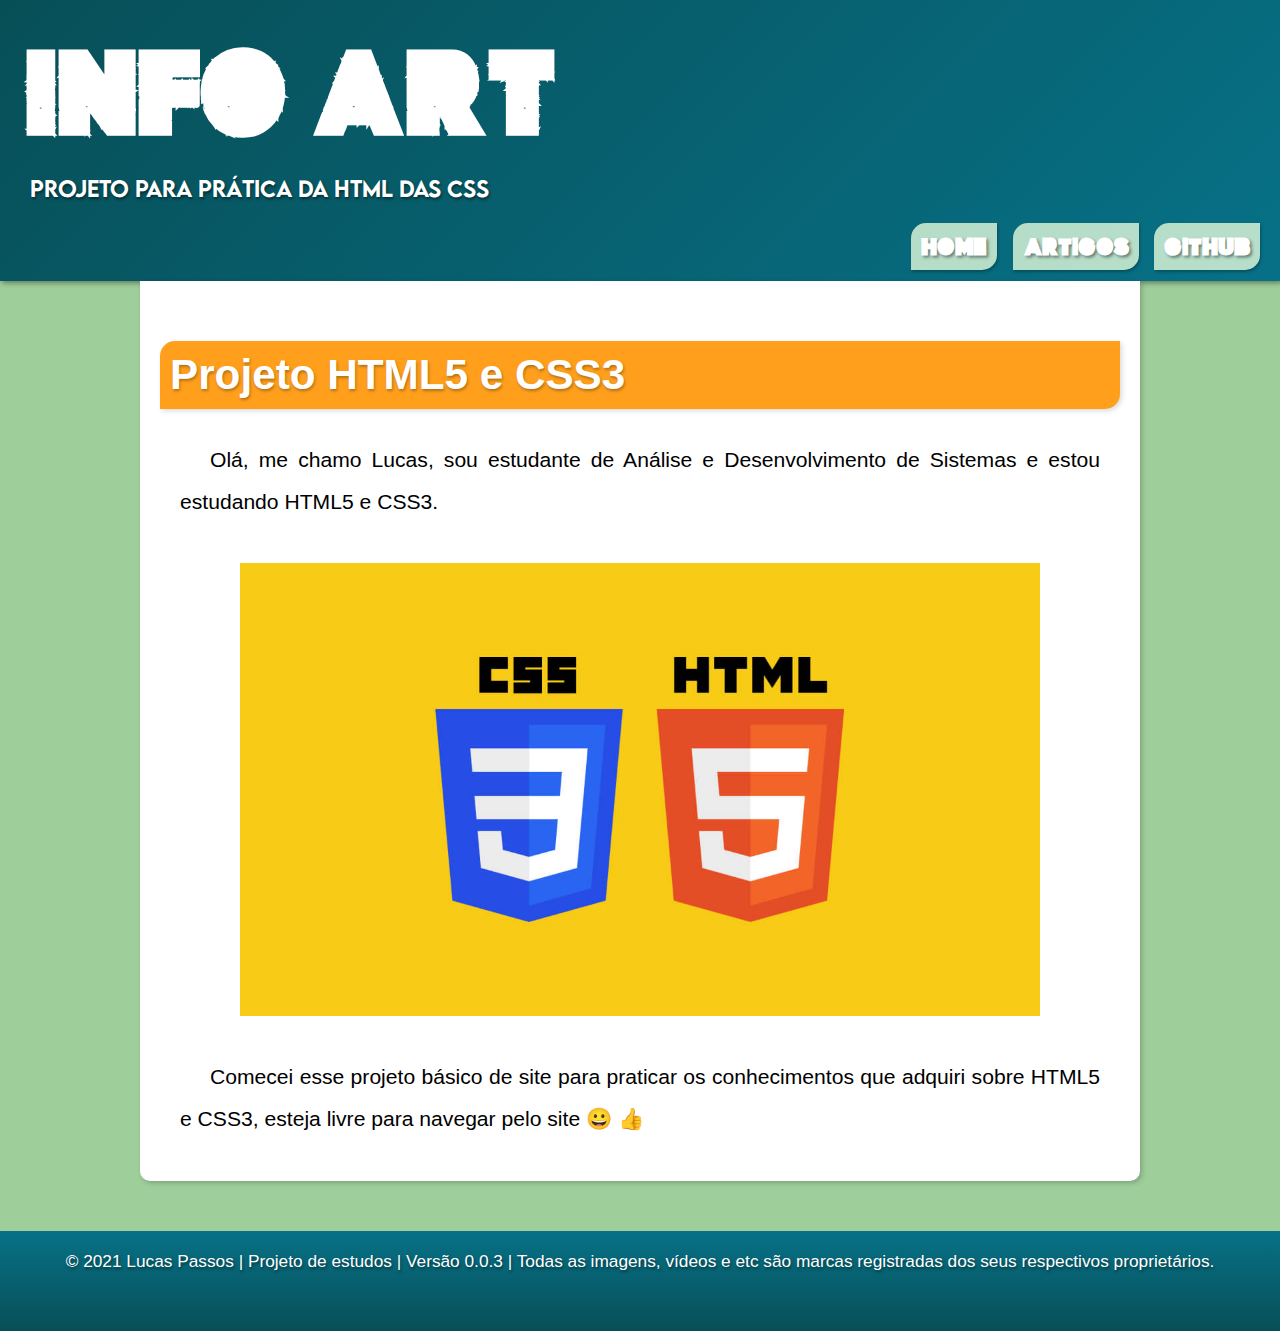
<file: Projeto/index.html>
<!DOCTYPE html>
<html lang="pt-br">
<head>
    <meta charset="UTF-8">
    <meta http-equiv="X-UA-Compatible" content="IE=edge">
    <meta name="viewport" content="width=device-width, initial-scale=1.0">
    <link rel="shortcut icon" href="imagens/favicon.ico" type="image/x-icon">
    <title>Início</title>
    <link rel="stylesheet" href="style/style.css">
</head>
<body>
    <header class="header">
        <h1>INFO ART</h1>
        <p>Projeto para prática da HTML das CSS</p>
        <nav class="menu">
            <ul>
                <li><a href="index.html" target="_self" rel="author">Home</a></li>
                <li><a href="../Projeto/paginas/artigos.html" target="_self" rel="author">Artigos</a></li>
                <li><a href="https://github.com/devlucaspassos" target="_blank" rel="external">Github</a></li>
            </ul>
        </nav>
    </header>
    <main >
        <article class="artigo">
            <h1>Projeto HTML5 e CSS3</h1>
            <p>Olá, me chamo Lucas, sou estudante de Análise e Desenvolvimento de Sistemas e estou estudando HTML5 e CSS3.</p>
            <img class="html5-css3" src="imagens/inicio/html5-css3.jpg" alt="html5-css3">
            <p>
                Comecei esse projeto básico de site para praticar os conhecimentos que adquiri sobre HTML5 e CSS3, esteja livre para navegar pelo site &#x1F600; &#x1F44D;
            </p>
        </article>
    </main>
    <footer>
        <p> &copy; 2021 Lucas Passos | Projeto de estudos | Versão 0.0.3 | Todas as imagens, vídeos e etc são marcas registradas dos seus respectivos proprietários.</p>
    </footer>
    
</body>
</html>
</file>
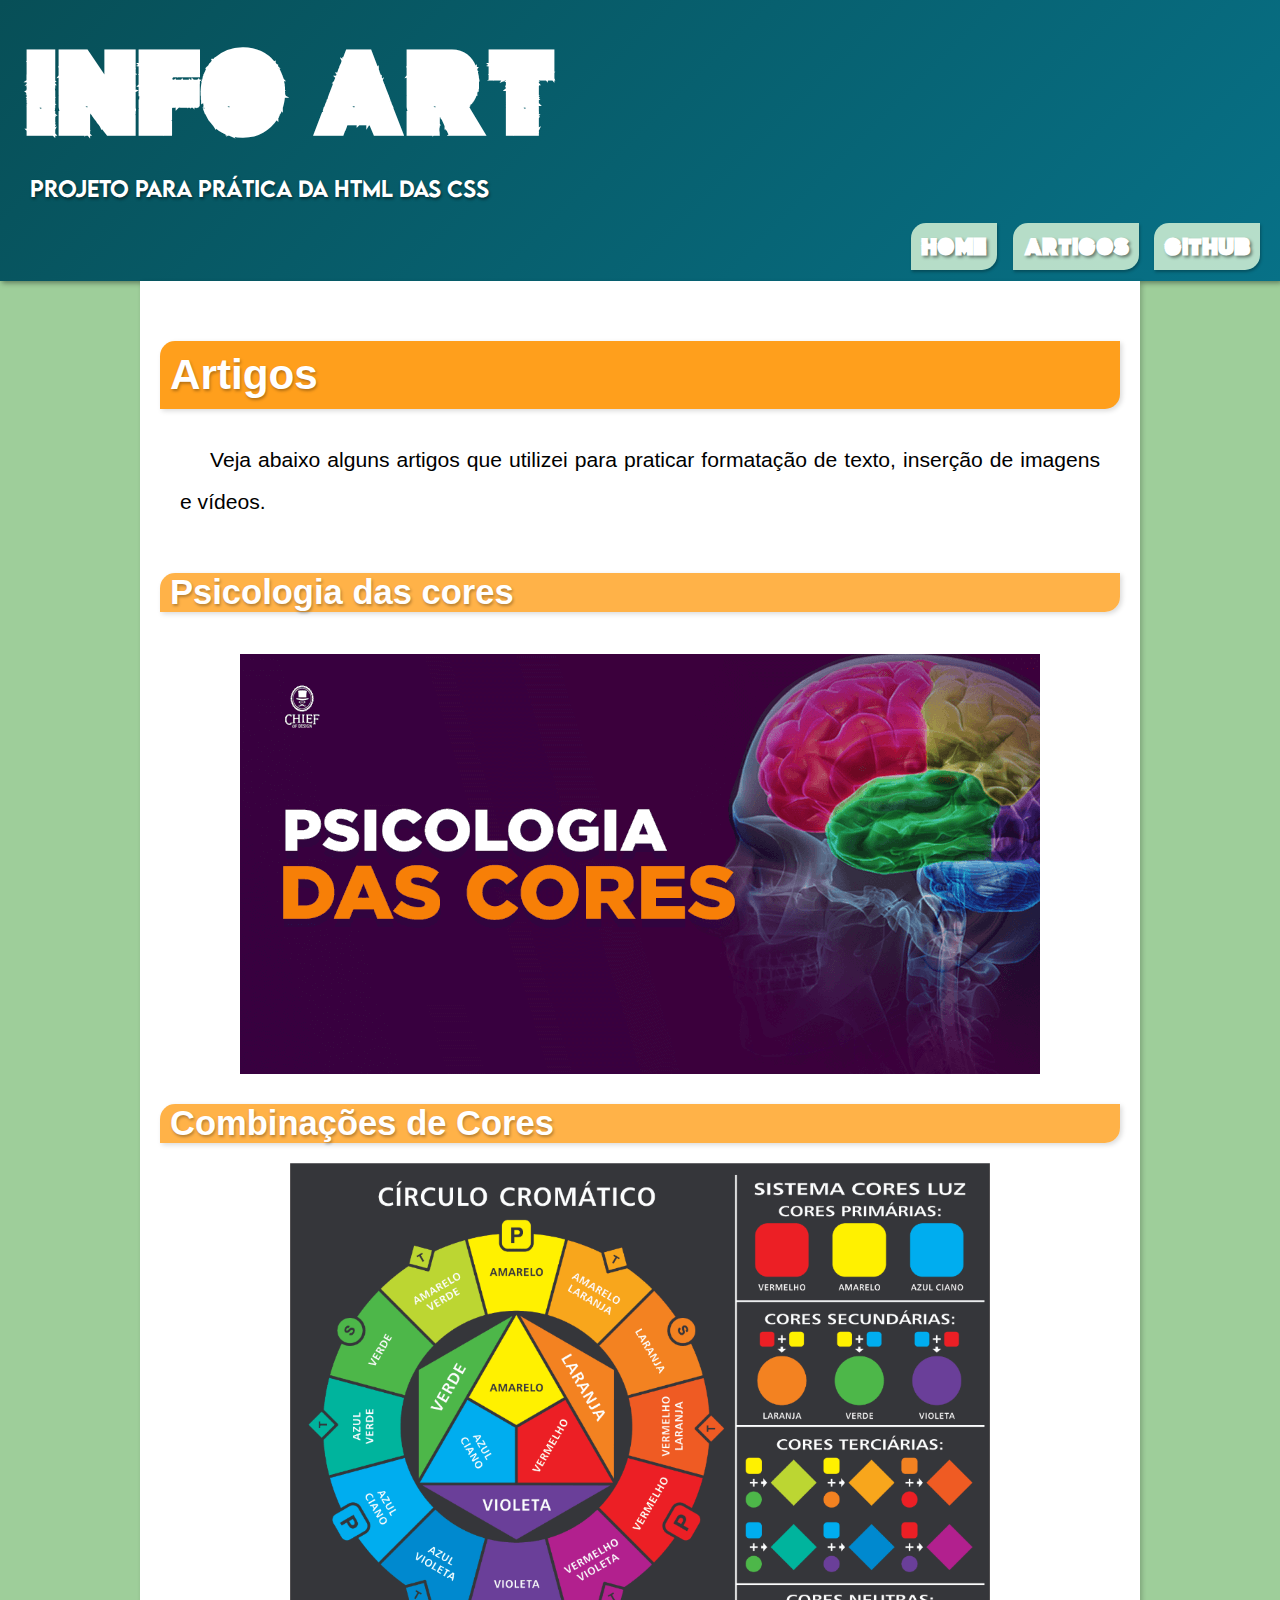
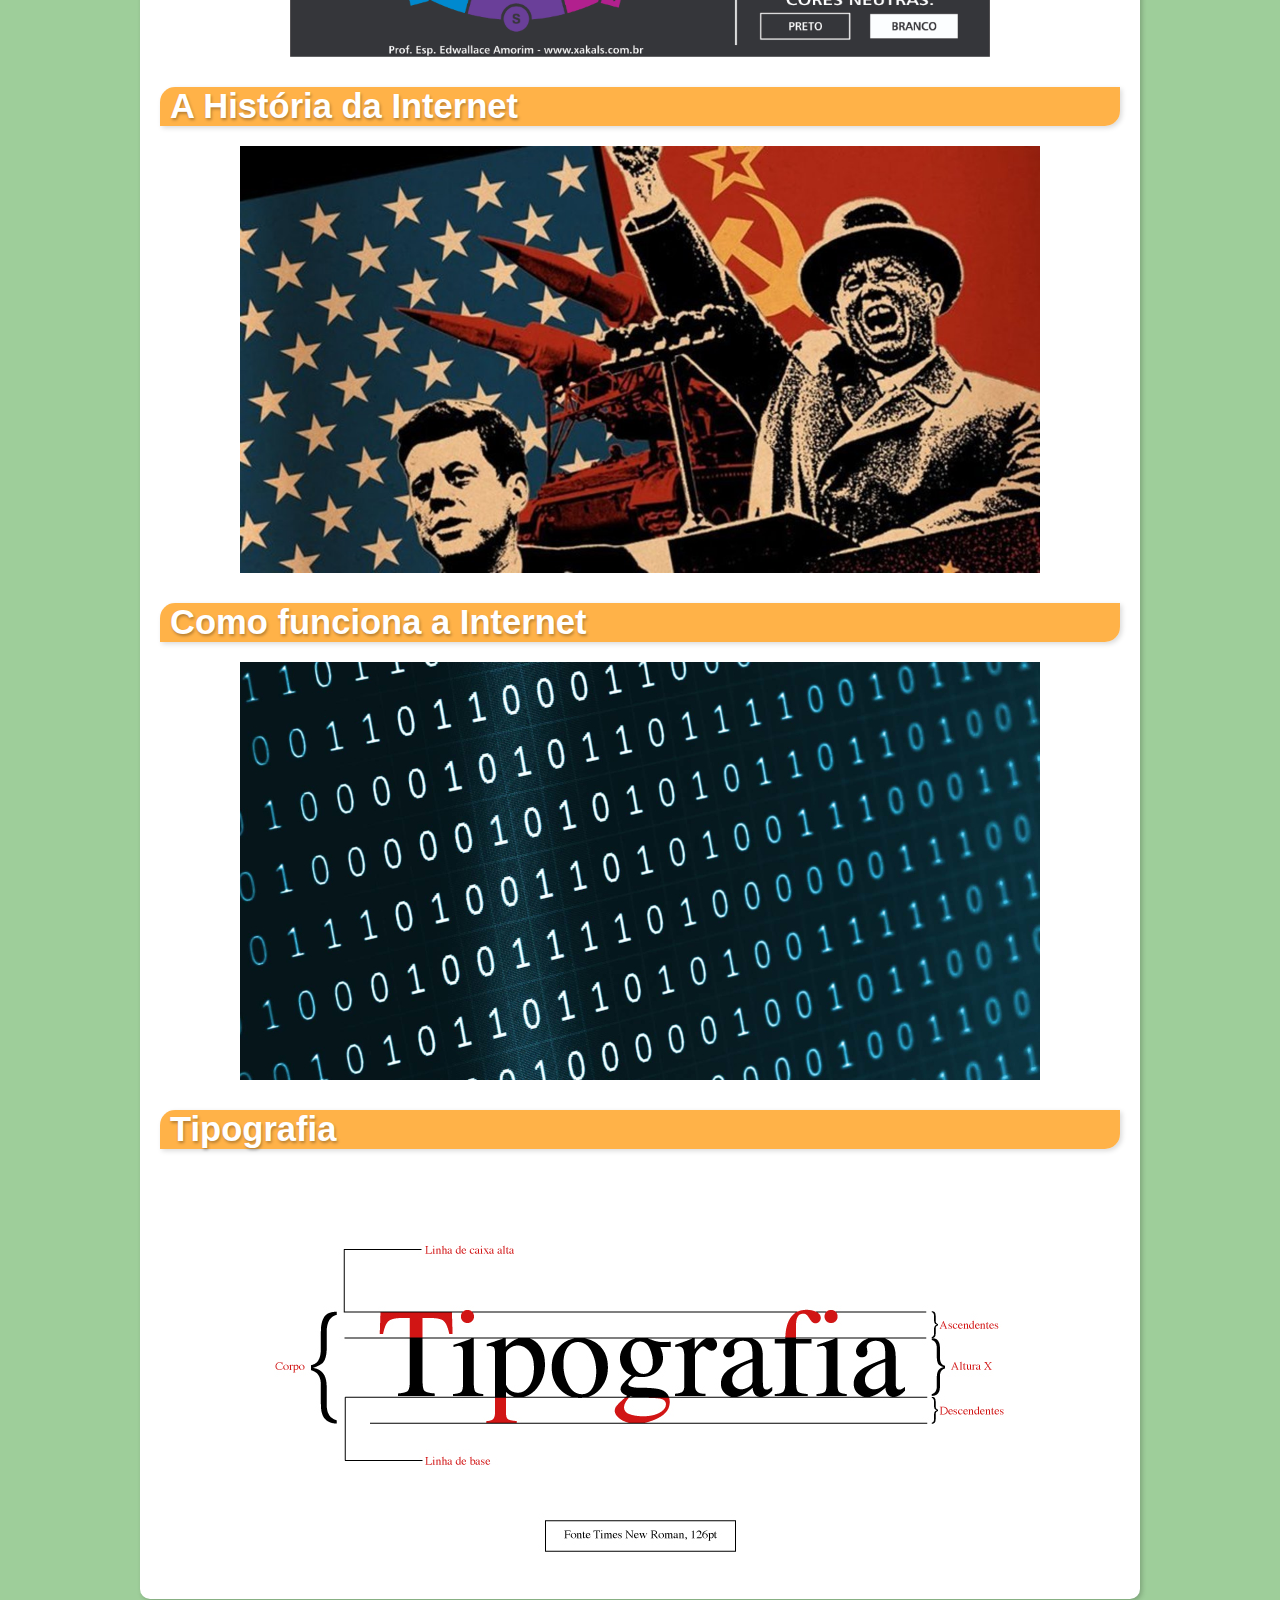
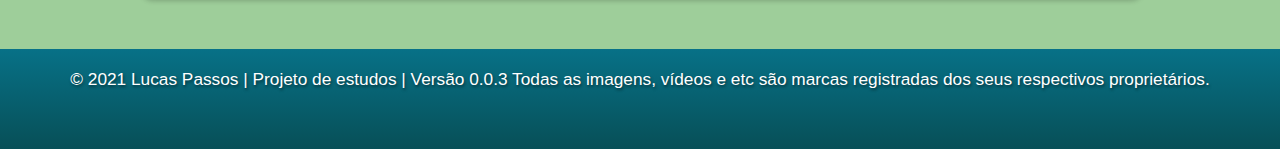
<file: Projeto/artigos.html>
<!DOCTYPE html>
<html lang="pt-br">
<head>
    <meta charset="UTF-8">
    <meta http-equiv="X-UA-Compatible" content="IE=edge">
    <meta name="viewport" content="width=device-width, initial-scale=1.0">
    <link rel="shortcut icon" href="imagens/favicon.ico" type="image/x-icon">
    <title>Artigos</title>
    <link rel="stylesheet" href="style/style.css">
</head>
<body>
    <header class="header">
        <h1>INFO ART</h1>
        <p>Projeto para prática da HTML das CSS</p>
        <nav class="menu">
            <ul>
                <li><a href="index.html" target="_self" rel="author">Home</a></li>
                <li><a href="artigos.html" target="_self" rel="author">Artigos</a></li>
                <li><a href="https://github.com/devlucaspassos" target="_blank" rel="external">Github</a></li>
            </ul>
        </nav>
    </header>
    <main >
        <article class="artigo">
            <h1>Artigos</h1>
            <p>
                Veja abaixo alguns artigos que utilizei para praticar formatação de texto, inserção de imagens e vídeos.
            </p>
            <h2>
                Psicologia das cores
            </h2>
            <br>
            <a href="psicologia-das-cores.html" target="_blank" rel="external"><img class="header-psicologia-das-cores" src="imagens/psicologia-das-cores/psicologia-das-cores-800px.png" alt="psicologia-das-cores"></a>
            <h2>
                Combinações de Cores
            </h2>
            <a href="psicologia-das-cores-2.html" target="_blank" rel="external"><img class="circulo-cromatico" src="imagens/psicologia-das-cores/circulo.png" alt="círculo-cromático"></a>
            <h2>
                A História da Internet
            </h2>
            <a href="historia-da-internet.html" target="_blank" rel="external"><img class="guerra-fria" src="imagens/historia-da-internet/guerra-fria.jpg" alt="imagem-de-presidentes-dos-eua-e-urss"></a>
            <h2>
                Como funciona a Internet
            </h2>
            <a href="como-funciona-a-internet.html" target="_blank" rel="external"><img class="bits-bytes" src="imagens/como-funciona-a-internet/bits-e-bytes.jpg" alt="bits-e-bytes"></a>
            <h2>
                Tipografia
            </h2>
            <a href="tipografia.html" target="_blank" rel="external"><img class="tipografia-logo" src="imagens/tipografia/tipografia.jpg" alt="tipografia"></a>






        </article>
    </main>
    <footer>
        <p> &copy; 2021 Lucas Passos | Projeto de estudos | Versão 0.0.3 Todas as imagens, vídeos e etc são marcas registradas dos seus respectivos proprietários.</p>
    </footer>
    
</body>
</html>
</file>
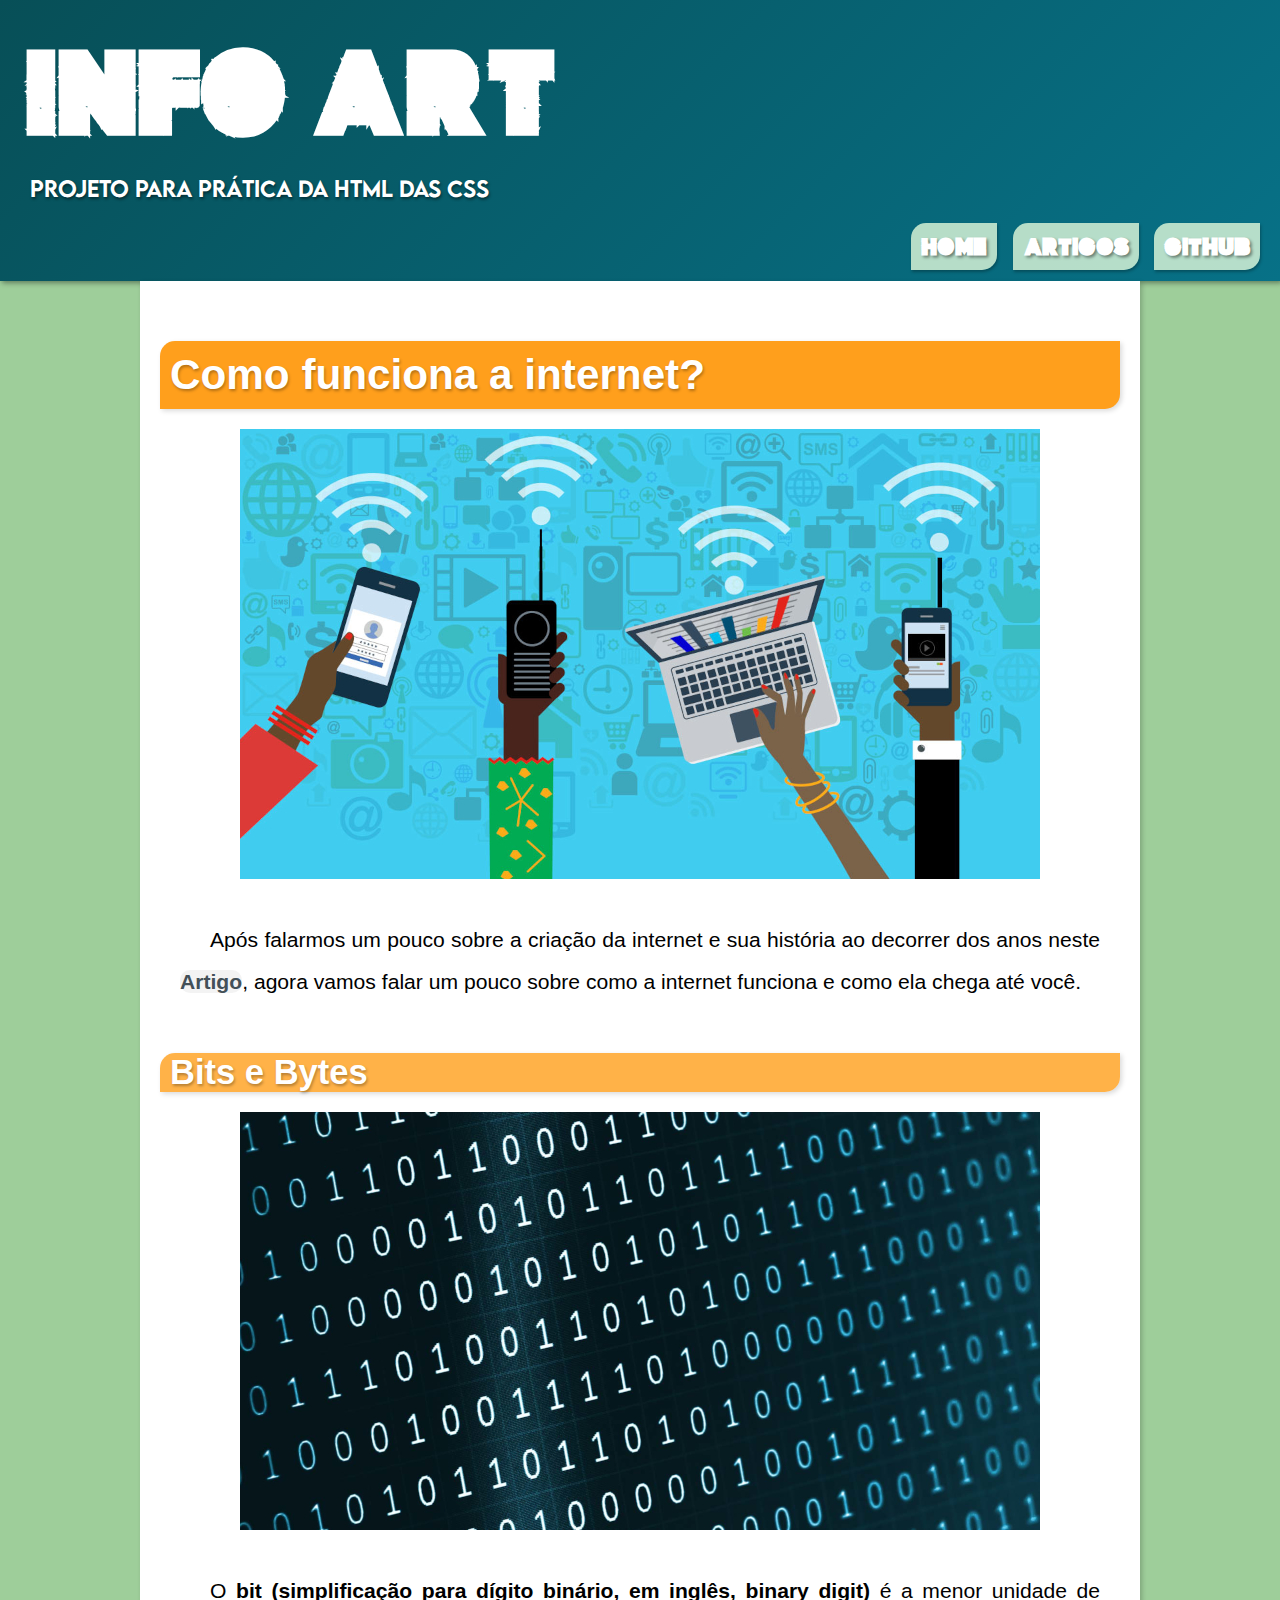
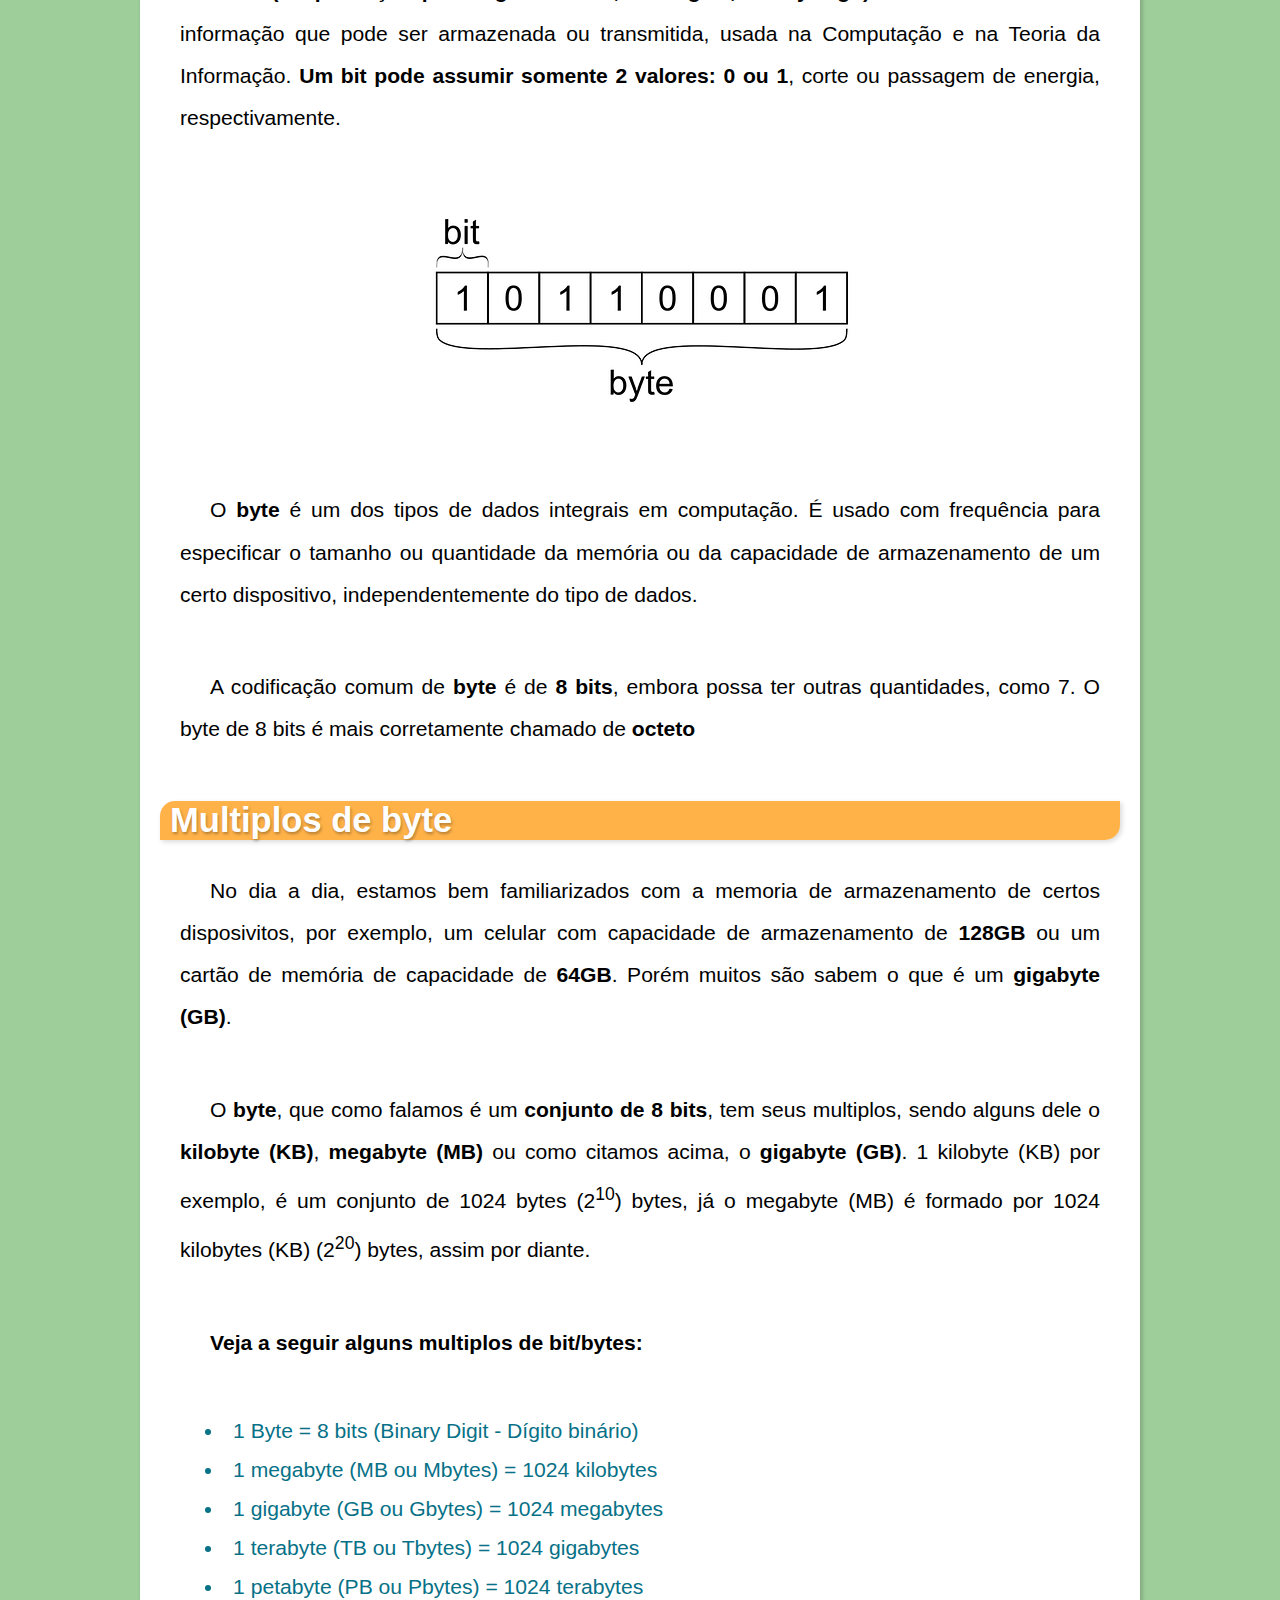
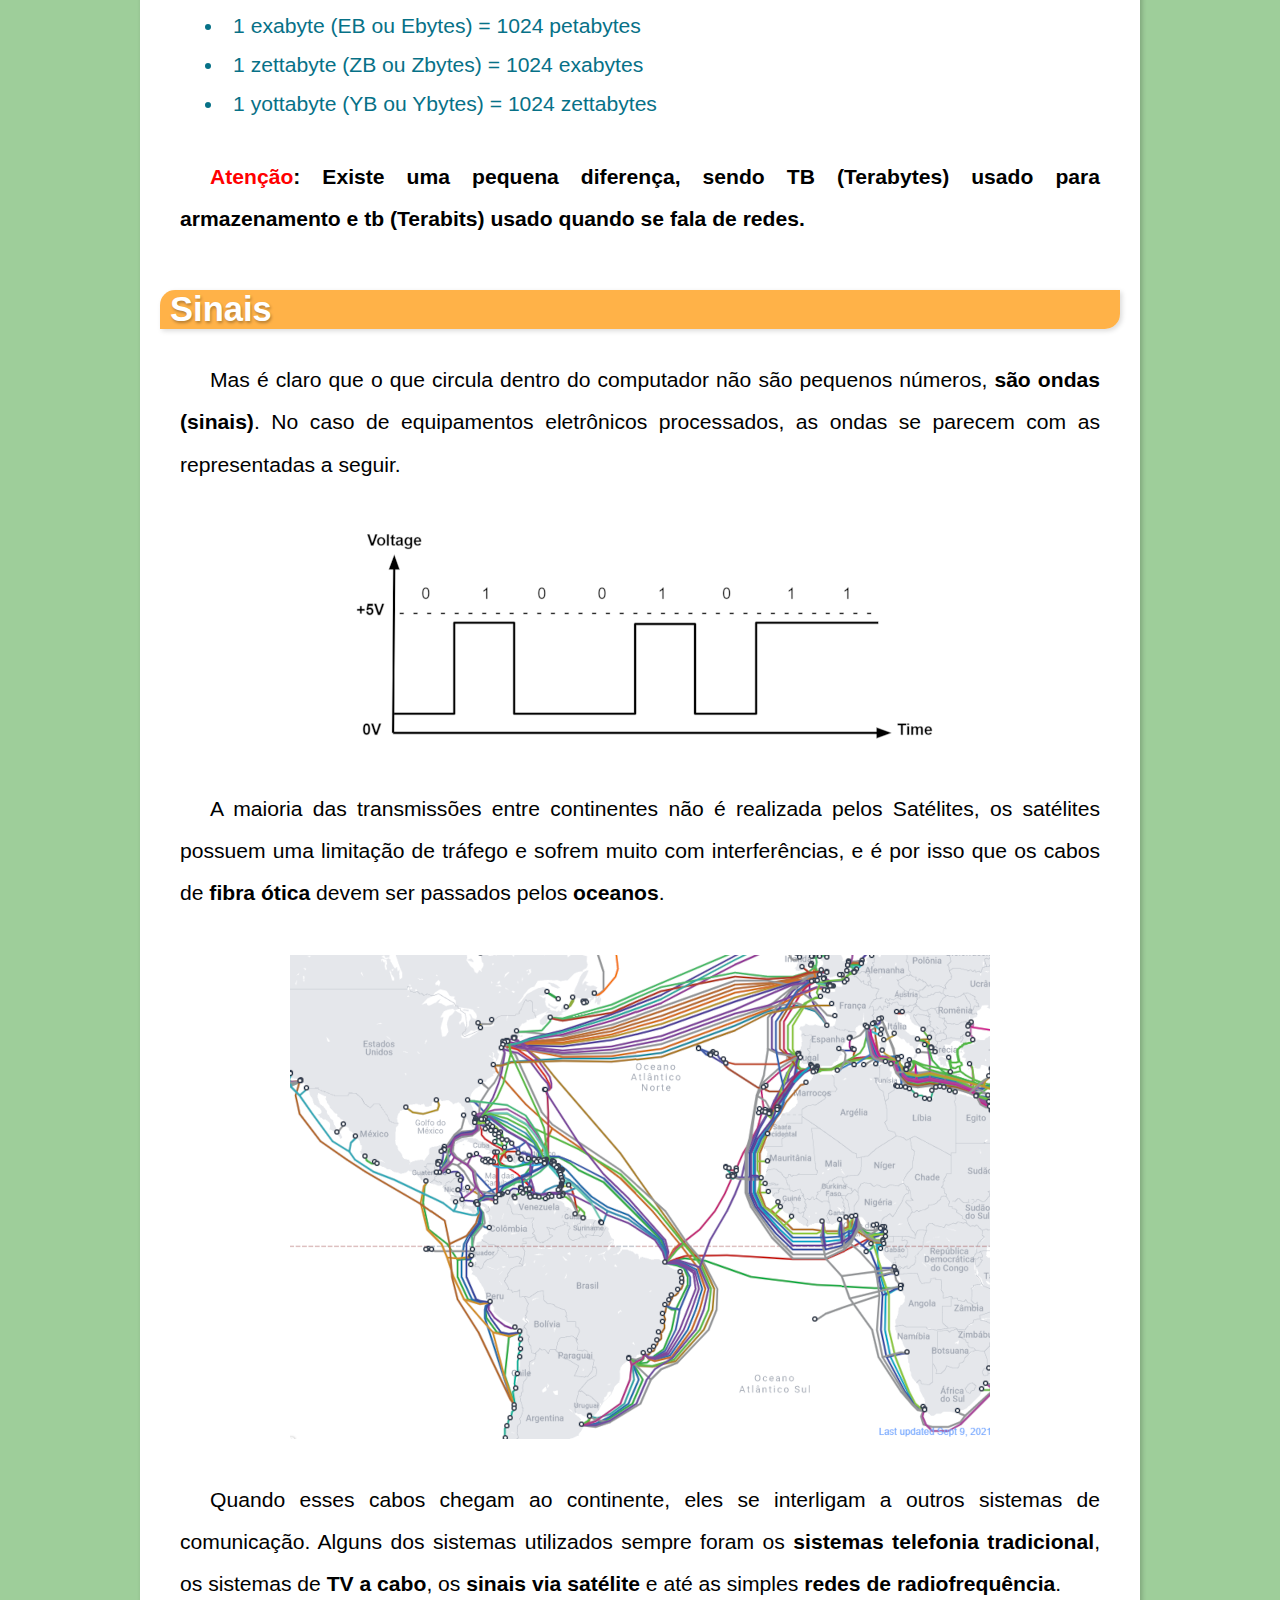
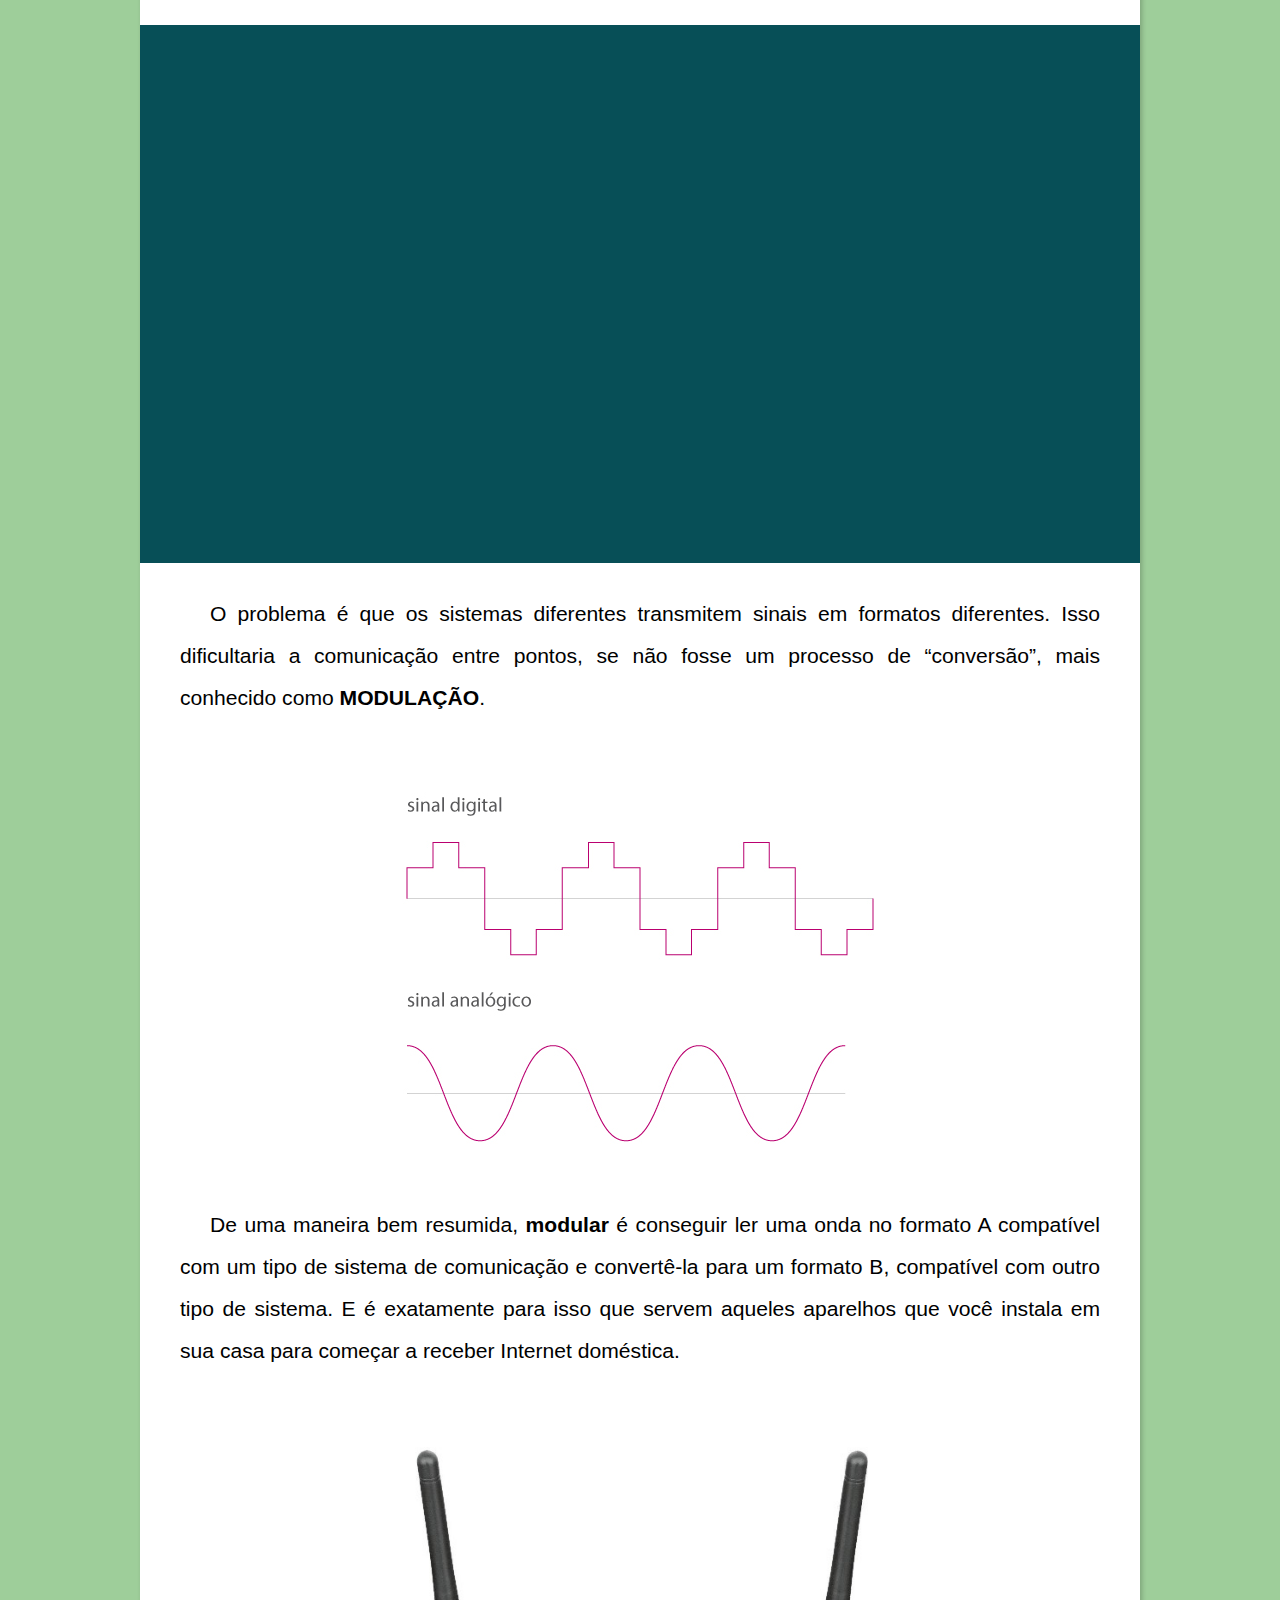
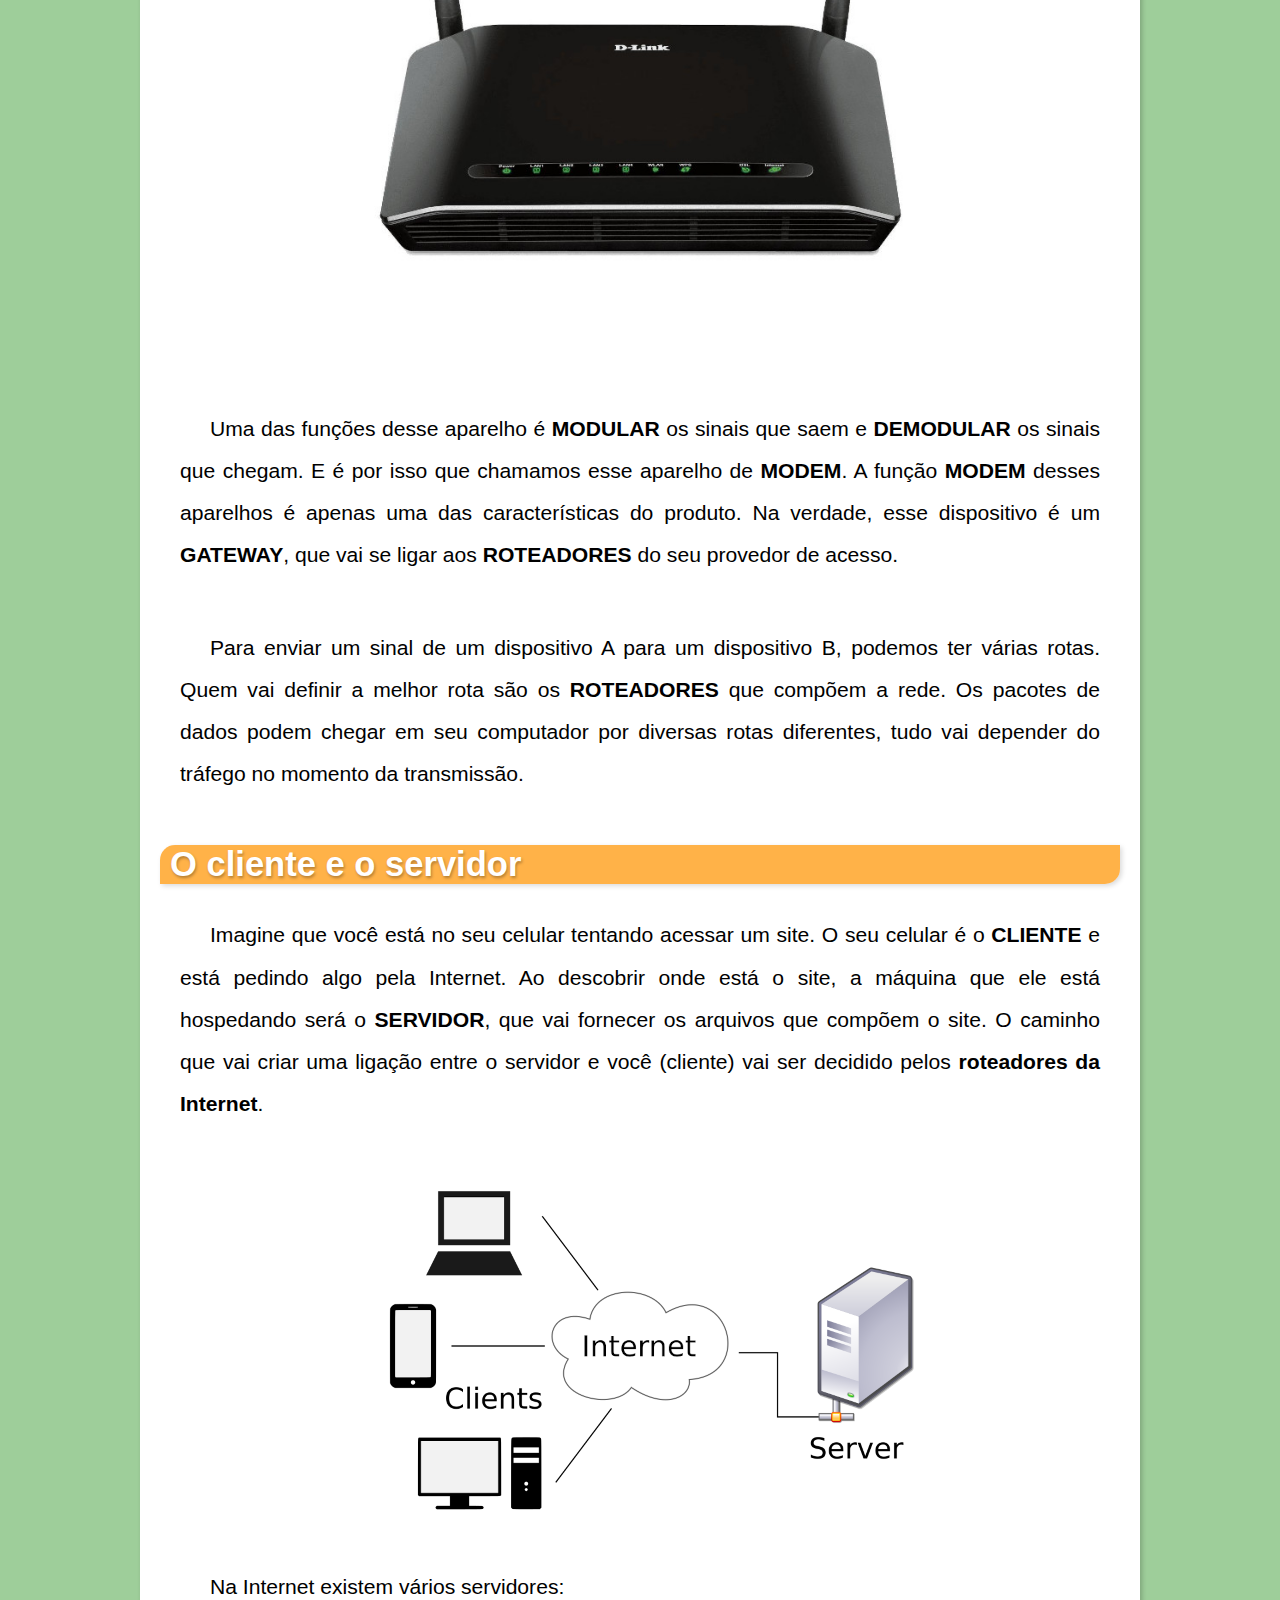
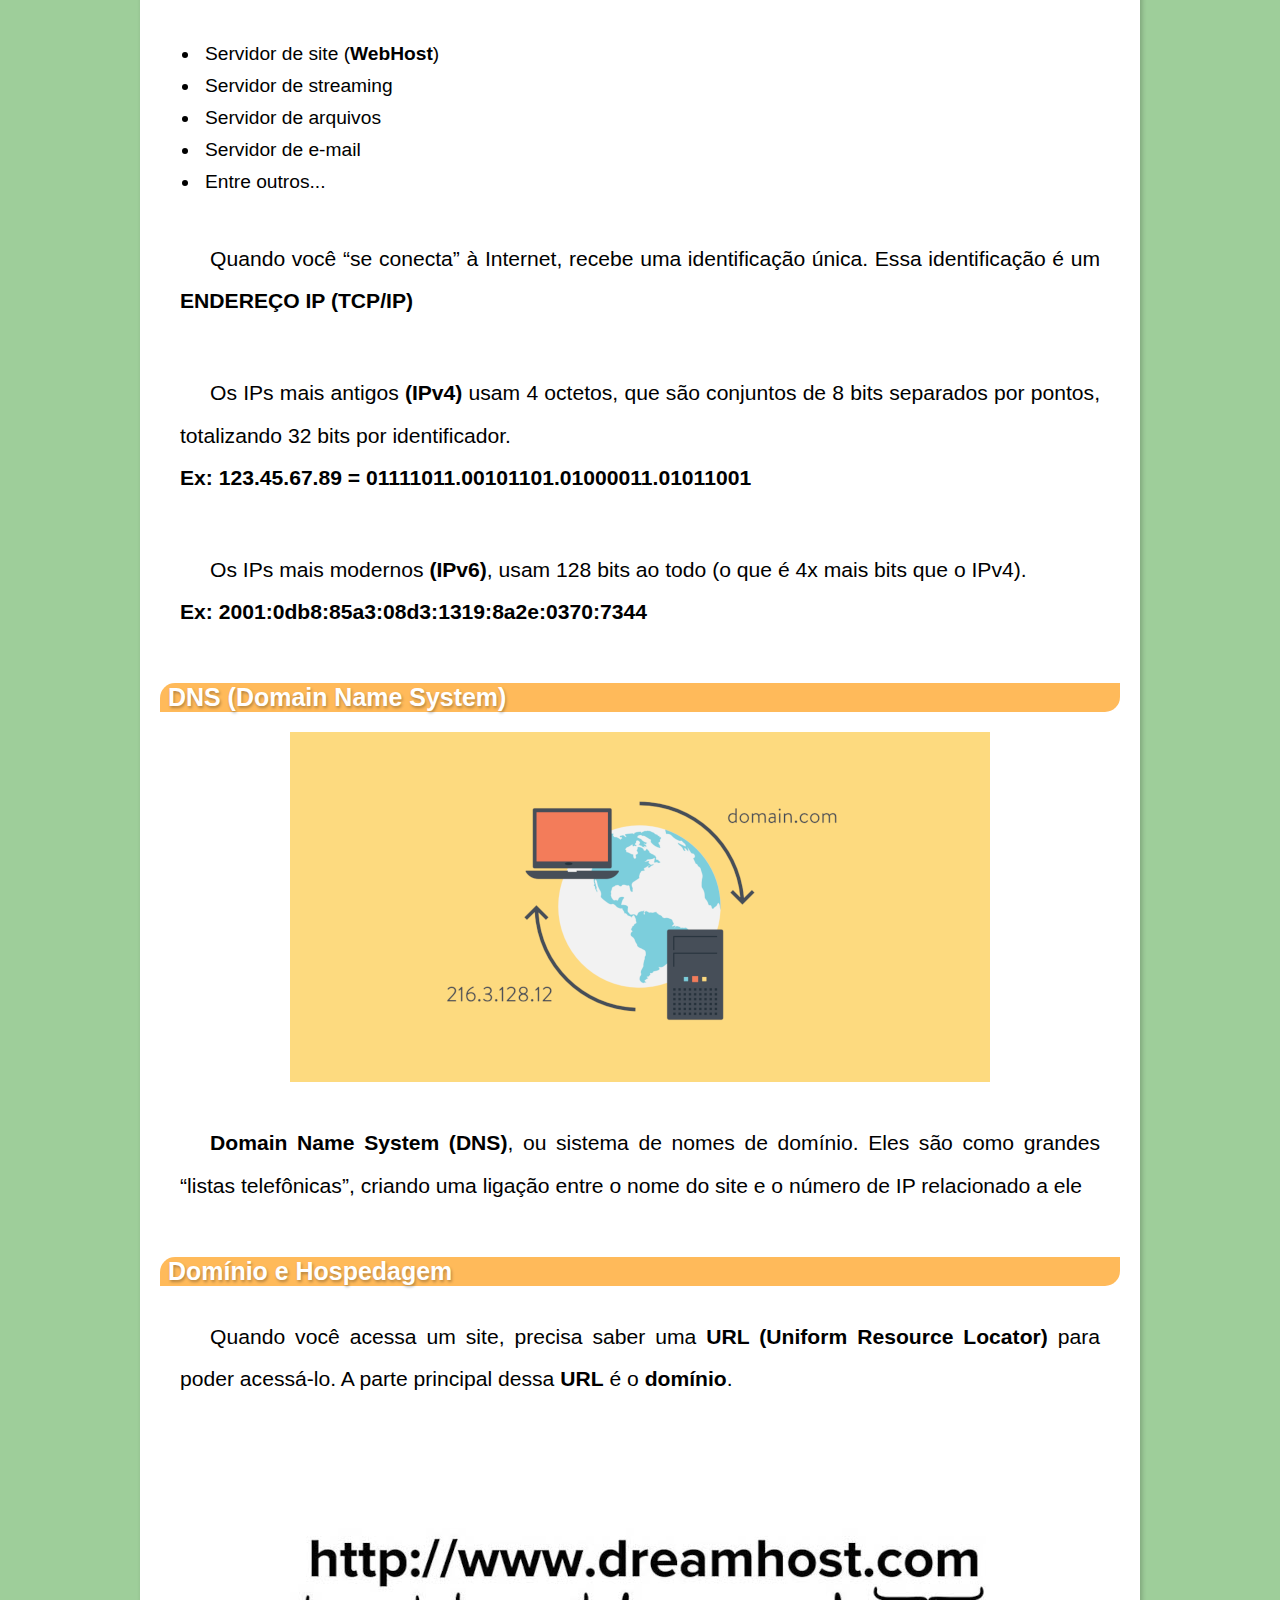
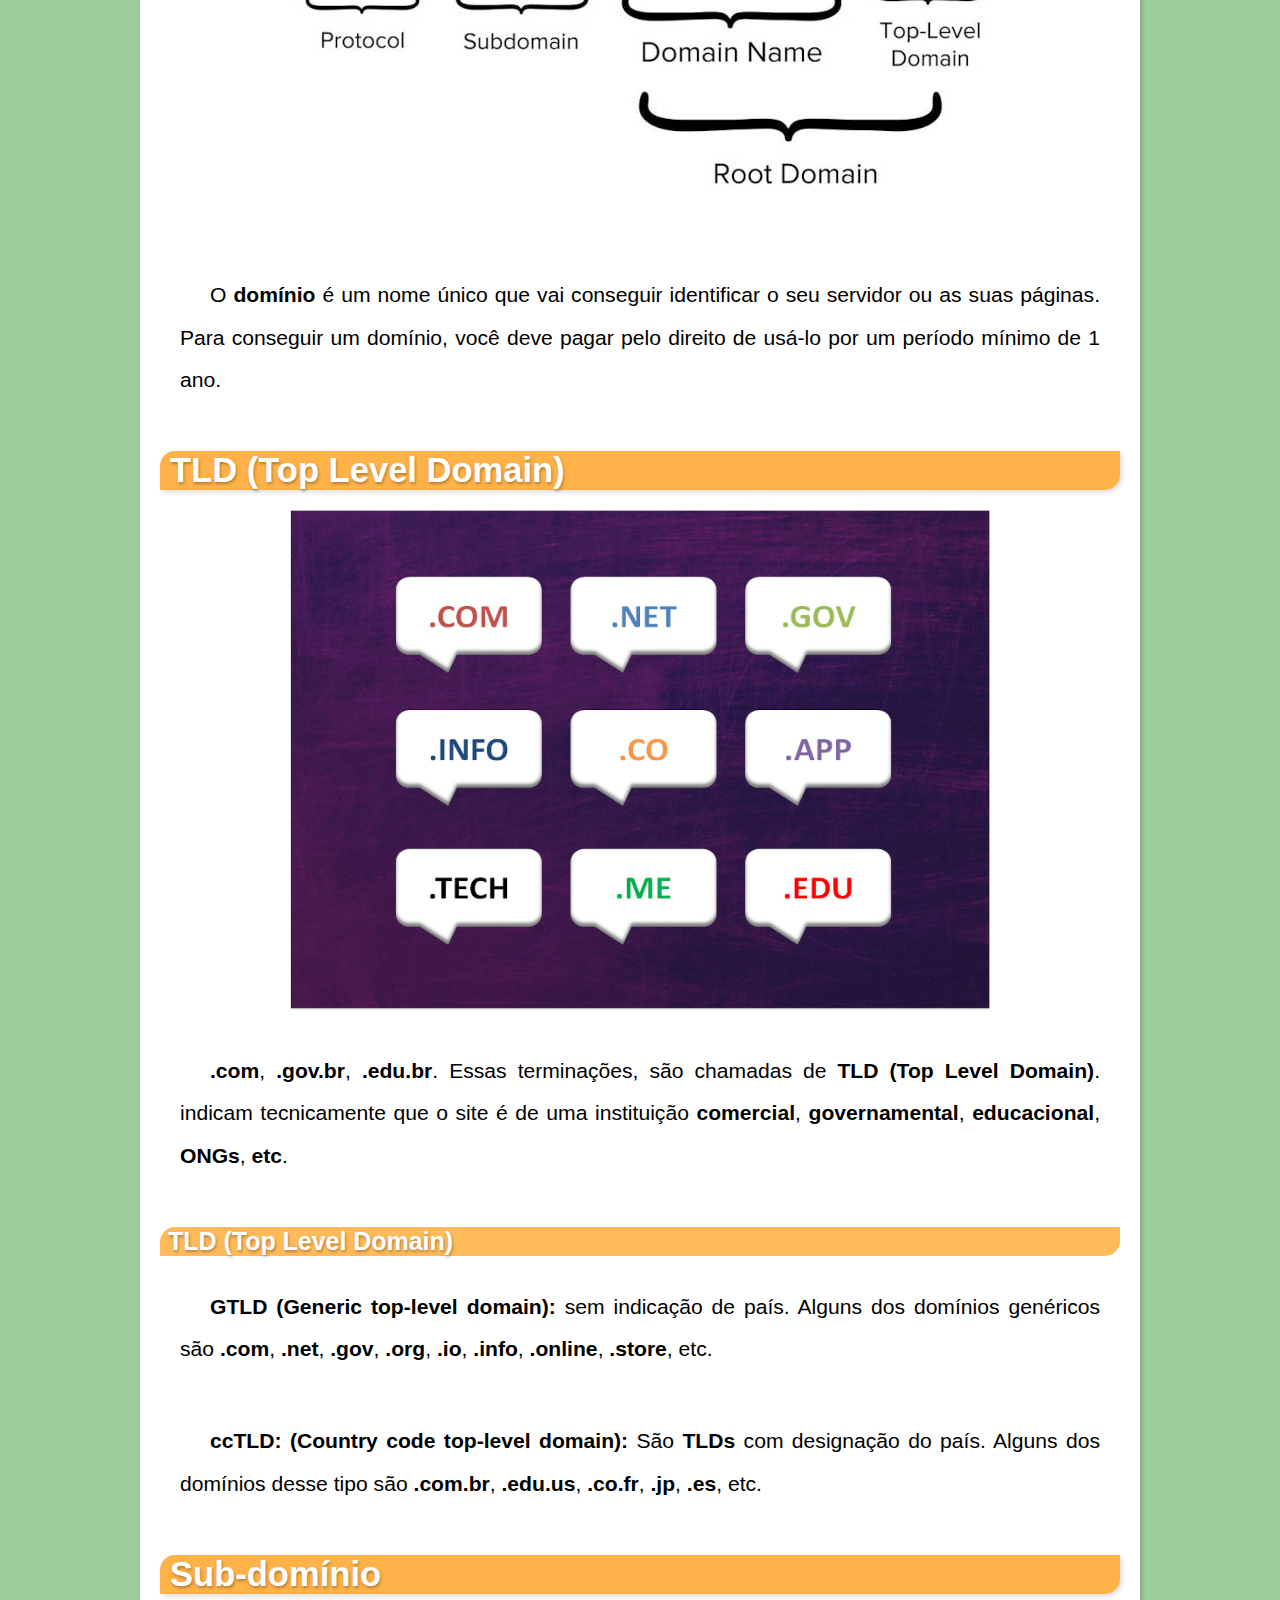
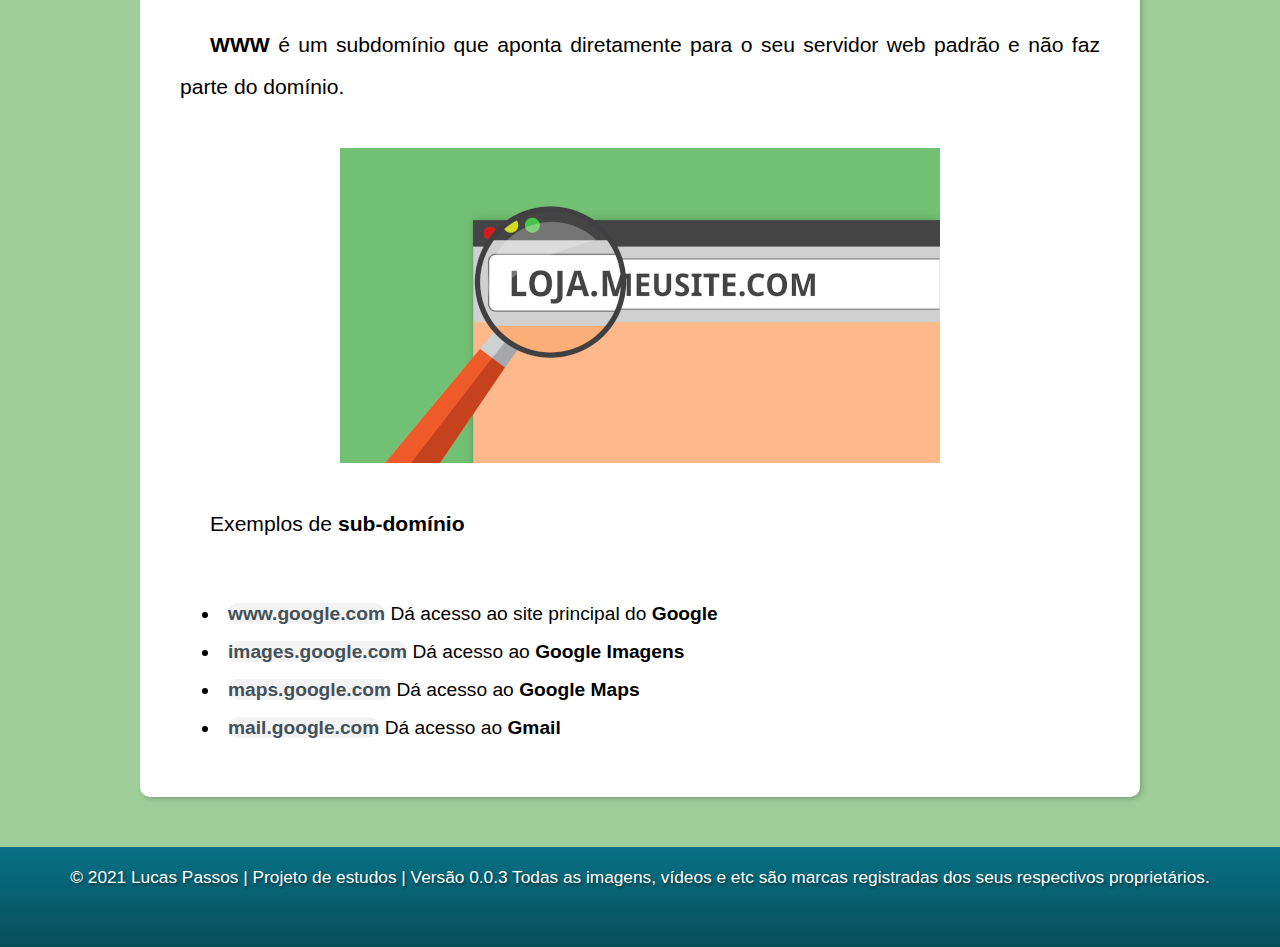
<file: Projeto/como-funciona-a-internet.html>
<!DOCTYPE html>
<html lang="pt-br">
<head>
    <meta charset="UTF-8">
    <meta http-equiv="X-UA-Compatible" content="IE=edge">
    <meta name="viewport" content="width=device-width, initial-scale=1.0">
    <link rel="shortcut icon" href="imagens/favicon.ico" type="image/x-icon">
    <title>Como Funciona a Internet</title>
    <link rel="stylesheet" href="style/style.css">
</head>
<body>
    <header class="header">
        <h1>INFO ART</h1>
        <p>Projeto para prática da HTML das CSS</p>
        <nav class="menu">
            <ul>
                <li><a href="index.html" target="_self" rel="author">Home</a></li>
                <li><a href="artigos.html" target="_self" rel="author">Artigos</a></li>
                <li><a href="https://github.com/devlucaspassos" target="_blank" rel="external">Github</a></li>
            </ul>
        </nav>
    </header>
    <main >
        <article class="artigo">
            <h1>
                Como funciona a internet?
            </h1>
            <img class="internet" src="imagens/como-funciona-a-internet/internet.jpg" alt="internet">
            <p>
                Após falarmos um pouco sobre a criação da internet e sua história ao decorrer dos anos neste <a href="historia-da-internet.html">Artigo</a>, agora vamos falar um pouco sobre como a internet funciona e como ela chega até você.
            </p>
            <h2>
                Bits e Bytes
            </h2>
            <img class="bits-bytes" src="imagens/como-funciona-a-internet/bits-e-bytes.jpg" alt="bits-e-bytes">
            <p>
                O <strong>bit (simplificação para dígito binário, em inglês, binary digit)</strong> é a menor unidade de informação que pode ser armazenada ou transmitida, usada na Computação e na Teoria da Informação. <strong>Um bit pode assumir somente 2 valores: 0 ou 1</strong>, corte ou passagem de energia, respectivamente.
            </p>
            <img class="diferenca-bit-byte" src="imagens/como-funciona-a-internet/bit-and-byte.png" alt="diferença-bit-e-bytes">
            <p>
                O <strong>byte</strong> é um dos tipos de dados integrais em computação. É usado com frequência para especificar o tamanho ou quantidade da memória ou da capacidade de armazenamento de um certo dispositivo, independentemente do tipo de dados.
            </p>
            <p>
                A codificação comum de <strong>byte</strong> é de <strong>8 bits</strong>, embora possa ter outras quantidades, como 7. O byte de 8 bits é mais corretamente chamado de <strong>octeto</strong>
            </p>
            <h2>Multiplos de byte</h2>
            <p>
                No dia a dia, estamos bem familiarizados com a memoria de armazenamento de certos disposivitos, por exemplo, um celular com capacidade de armazenamento de <strong>128GB</strong> ou um cartão de memória de capacidade de <strong>64GB</strong>. Porém muitos são sabem o que é um <strong>gigabyte (GB)</strong>.</p>
            <p>
                O <strong>byte</strong>, que como falamos é um <strong>conjunto de 8 bits</strong>, tem seus multiplos, sendo alguns dele o <strong>kilobyte (KB)</strong>, <strong>megabyte (MB)</strong> ou como citamos acima, o <strong>gigabyte (GB)</strong>. 1 kilobyte (KB) por exemplo, é um conjunto de 1024 bytes (2<sup>10</sup>) bytes, já o megabyte (MB) é formado por 1024 kilobytes (KB) (2<sup>20</sup>) bytes, assim por diante.
            </p>
            <aside>
                <p class="multiplos-bit-bytes">
                    Veja a seguir alguns multiplos de bit/bytes:
                </p>
            <ul class="lista-multiplos">
                <li>
                    1 Byte = 8 bits (Binary Digit - Dígito binário)
                </li>
                <li>
                    1 megabyte (MB ou Mbytes) = 1024 kilobytes
                </li>
                <li>
                    1 gigabyte (GB ou Gbytes) = 1024 megabytes
                </li>
                <li>
                    1 terabyte (TB ou Tbytes) = 1024 gigabytes
                </li>
                <li>
                    1 petabyte (PB ou Pbytes) = 1024 terabytes
                </li>
                <li>
                    1 exabyte (EB ou Ebytes) = 1024 petabytes
                </li>
                <li>
                    1 zettabyte (ZB ou Zbytes) = 1024 exabytes
                </li>
                <li>
                    1 yottabyte (YB ou Ybytes) = 1024 zettabytes
                </li>
            </ul>
            <p>
                <strong class="minusculo-maiusculo">Atenção</strong><strong>: Existe uma pequena diferença, sendo TB (Terabytes) usado para armazenamento e tb (Terabits) usado quando se fala de redes.</strong>
            </p>
        </aside>
            <h2>    
                Sinais
            </h2>
            <p>
                Mas é claro que o que circula dentro do computador não são pequenos números, <strong>são ondas (sinais)</strong>. No caso de equipamentos eletrônicos processados, as ondas se parecem com as representadas a seguir. 
            </p>
            <img class="onda-digital" src="imagens/como-funciona-a-internet/onda-digital.png" alt="onda-digital">
            <p>
                A maioria das transmissões entre continentes não é realizada pelos Satélites, os satélites possuem uma limitação de tráfego e sofrem muito com interferências, e é por isso que os cabos de <strong>fibra ótica</strong> devem ser passados pelos <strong>oceanos</strong>.
            </p>
            <a href="https://www.submarinecablemap.com" target="_blank" rel="external"><img class="cabos-submarinos" src="imagens/como-funciona-a-internet/submarine-cables.png" alt="cabos-submarinos"></a>
            <p>
                Quando esses cabos chegam ao continente, eles se interligam a outros sistemas de comunicação. Alguns dos sistemas utilizados sempre foram os <strong>sistemas telefonia tradicional</strong>, os sistemas de <strong>TV a cabo</strong>, os <strong>sinais via satélite</strong> e até as simples <strong>redes de radiofrequência</strong>. 
            </p>
            <div class="video-cabos-submarinos">
                <iframe width="560" height="315" src="https://www.youtube.com/embed/DKHZKTRyzeg?start=6" title="YouTube video player" frameborder="0" allow="accelerometer; autoplay; clipboard-write; encrypted-media; gyroscope; picture-in-picture" allowfullscreen></iframe>
            </div>
            <p>
                O problema é que os sistemas diferentes transmitem sinais em formatos diferentes. Isso dificultaria a comunicação entre pontos, se não fosse um processo de “conversão”, mais conhecido como <strong>MODULAÇÃO</strong>.
            </p>
            <img class="analogico-digital" src="imagens/como-funciona-a-internet/sinal-analogico-vs-digital.jpg" alt="sinal-analoógico-vs-sinal-digital">
            <p>
                De uma maneira bem resumida, <strong>modular</strong> é conseguir ler uma onda no formato A compatível com um tipo de sistema de comunicação e convertê-la para um formato B, compatível com outro tipo de sistema. E é exatamente para isso que servem aqueles aparelhos que você instala em sua casa para começar a receber Internet doméstica.
            </p>
            <img class="gateway" src="imagens/como-funciona-a-internet/gateway.jpg" alt="gateway">
            <p>
                Uma das funções desse aparelho é <strong>MODULAR</strong> os sinais que saem e <strong>DEMODULAR</strong> os sinais que chegam. E é por isso que chamamos esse aparelho de <strong>MODEM</strong>.  A função <strong>MODEM</strong> desses aparelhos é apenas uma das características do produto. Na verdade, esse dispositivo é um <strong>GATEWAY</strong>, que vai se ligar aos <strong>ROTEADORES</strong> do seu provedor de acesso.
            </p>
            <p>
                Para enviar um sinal de um dispositivo A para um dispositivo B, podemos ter várias rotas. Quem vai definir a melhor rota são os <strong>ROTEADORES</strong> que compõem a rede. Os pacotes de dados podem chegar em seu computador por diversas rotas diferentes, tudo vai depender do tráfego no momento da transmissão.
            </p>
            <h2>
                O cliente e o servidor
            </h2>
            <p>
                Imagine que você está no seu celular tentando acessar um site. O seu celular é o <strong>CLIENTE</strong> e está pedindo algo pela Internet. Ao descobrir onde está o site, a máquina que ele está hospedando será o <strong>SERVIDOR</strong>, que vai fornecer os arquivos que compõem o site. O caminho que vai criar uma ligação entre o servidor e você (cliente) vai ser decidido pelos <strong>roteadores da Internet</strong>.
            </p>
            <img class="cliente-e-servidor" src="imagens/como-funciona-a-internet/cliente-e-servidor.png" alt="cliente-e-servidor">
            <p>
                Na Internet existem vários servidores:
            </p>
            <ul class="lista-de-servidores">
                <li>
                    Servidor de site (<strong>WebHost</strong>)
                </li>
                <li>
                    Servidor de streaming
                </li>
                <li>
                    Servidor de arquivos
                </li>
                <li>
                    Servidor de e-mail
                </li>
                <li>
                    Entre outros...
                </li>
            </ul>
            <p>
                Quando você “se conecta” à Internet, recebe uma identificação única. Essa identificação é um <strong>ENDEREÇO IP (TCP/IP)</strong>
            </p>
            <p>
                Os IPs mais antigos <strong>(IPv4)</strong> usam 4 octetos, que são conjuntos de 8 bits separados por pontos, totalizando 32 bits por identificador.
                <br>
                <strong>Ex: 123.45.67.89 = 01111011.00101101.01000011.01011001</strong>
            </p>
            <p>
                Os IPs mais modernos <strong>(IPv6)</strong>, usam 128 bits ao todo (o que é 4x mais bits que o IPv4).
                <br> <strong>Ex: 2001:0db8:85a3:08d3:1319:8a2e:0370:7344</strong>
            </p>
            <h3>
                DNS (Domain Name System)
            </h3>
            <img class="dns" src="imagens/como-funciona-a-internet/DNS-Domain-Name-System.png" alt="Domain-Name-System"> 
            <p>
                <strong>Domain Name System (DNS)</strong>, ou sistema de nomes de domínio. Eles são como grandes “listas telefônicas”, criando uma ligação entre o nome do site e o número de IP relacionado a ele
            </p>
              
            <h3>
                Domínio e Hospedagem
            </h3>
            <p>
                Quando você acessa um site, precisa saber uma <strong>URL (Uniform Resource Locator)</strong> para poder acessá-lo. A parte principal dessa <strong>URL</strong> é o <strong>domínio</strong>.
            </p>
            <img class="domain-img" src="imagens/como-funciona-a-internet/domain.jpg" alt="domain">
            <p>
                O <strong>domínio</strong> é um nome único que vai conseguir identificar o seu servidor ou as suas páginas. Para conseguir um domínio, você deve pagar pelo direito de usá-lo por um período mínimo de 1 ano. 
            </p>
            <h2>TLD (Top Level Domain)</h2>
            <img class="top-level-domain" src="imagens/como-funciona-a-internet/top-level-domain.jpg" alt="Top-Level-Domain">
            <p>
                <strong>.com</strong>, <strong>.gov.br</strong>, <strong>.edu.br</strong>. Essas terminações, são chamadas de <strong>TLD (Top Level Domain)</strong>. indicam tecnicamente que o site é de uma instituição <strong>comercial</strong>,<strong> governamental</strong>, <strong>educacional</strong>, <strong>ONGs</strong>, <strong>etc</strong>.
            </p>
            <h3>
                TLD (Top Level Domain)
            </h3>
            <p>
                <strong>GTLD (Generic top-level domain):</strong> sem indicação de país. Alguns dos domínios genéricos são <strong>.com</strong>, <strong>.net</strong>, <strong>.gov</strong>, <strong>.org</strong>, <strong>.io</strong>, <strong>.info</strong>, <strong>.online</strong>, <strong>.store</strong>, etc.
            </p>
            <p>
                <strong>ccTLD: (Country code top-level domain):</strong> São <strong>TLDs</strong> com designação do país. Alguns dos domínios desse tipo são <strong>.com.br</strong>, <strong>.edu.us</strong>, <strong>.co.fr</strong>, <strong>.jp</strong>, <strong>.es</strong>, etc.
            </p>
            <h2>
                Sub-domínio
            </h2>
            <p>
                <strong>WWW</strong> é um subdomínio que aponta diretamente para o seu servidor web padrão e não faz parte do domínio.
            </p>
            <img class="sub-dominio" src="imagens/como-funciona-a-internet/sub-dominio.jpeg" alt="sub-dominio">
            <p>Exemplos de <strong>sub-domínio</strong></p>
            <ul class="sub-dominio-lista" >
                <li>
                    <a href="https://www.google.com">www.google.com</a> Dá acesso ao site principal do <strong>Google</strong>
                </li>
                <li>
                    <a href="https://images.google.com">images.google.com</a> Dá acesso ao <strong>Google Imagens</strong>
                </li>
                <li>
                    <a href="https://maps.google.com">maps.google.com</a> Dá acesso ao <strong>Google Maps</strong>
                </li>
                <li>
                    <a href="https://mail.google.com">mail.google.com</a> Dá acesso ao <strong>Gmail</strong>
                </li>
            </ul>












           







        </article>
    </main>
    <footer>
        <p> &copy; 2021 Lucas Passos | Projeto de estudos | Versão 0.0.3 Todas as imagens, vídeos e etc são marcas registradas dos seus respectivos proprietários.</p>
    </footer>
    
</body>
</html>
</file>
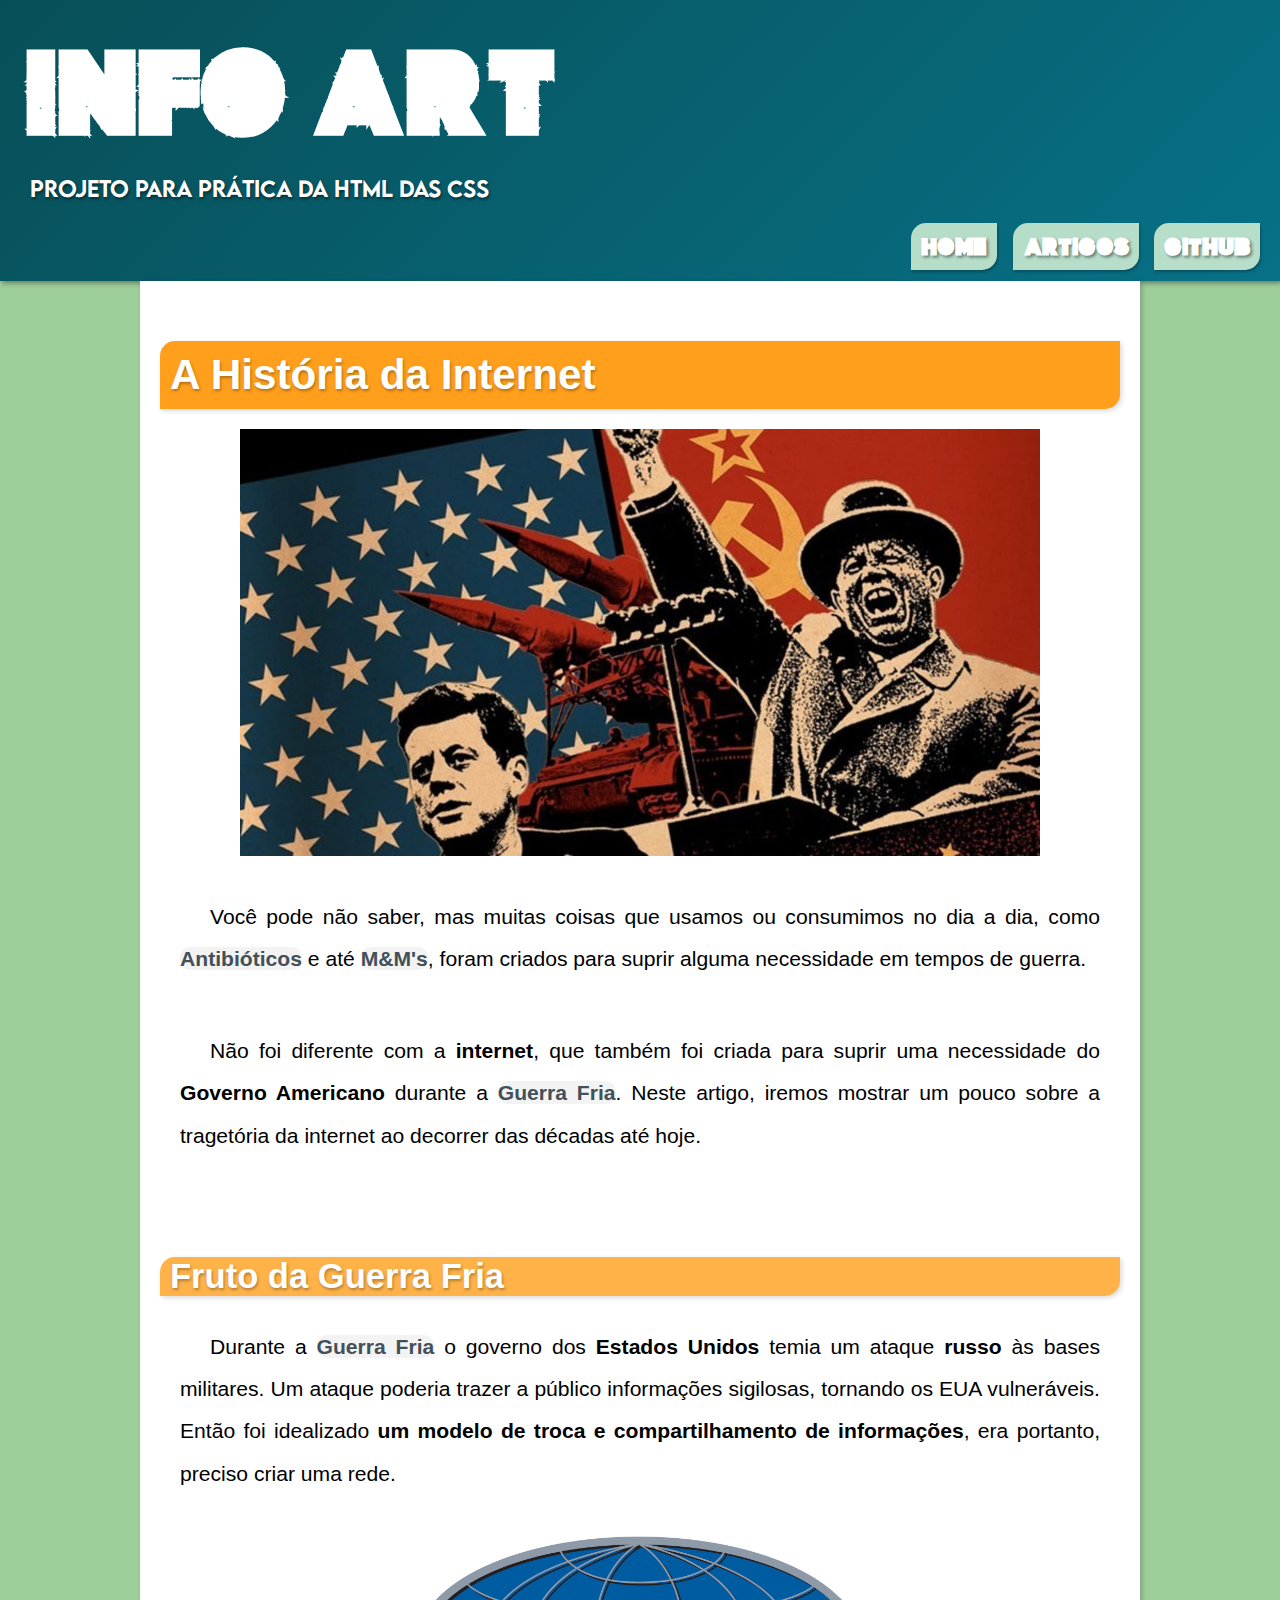
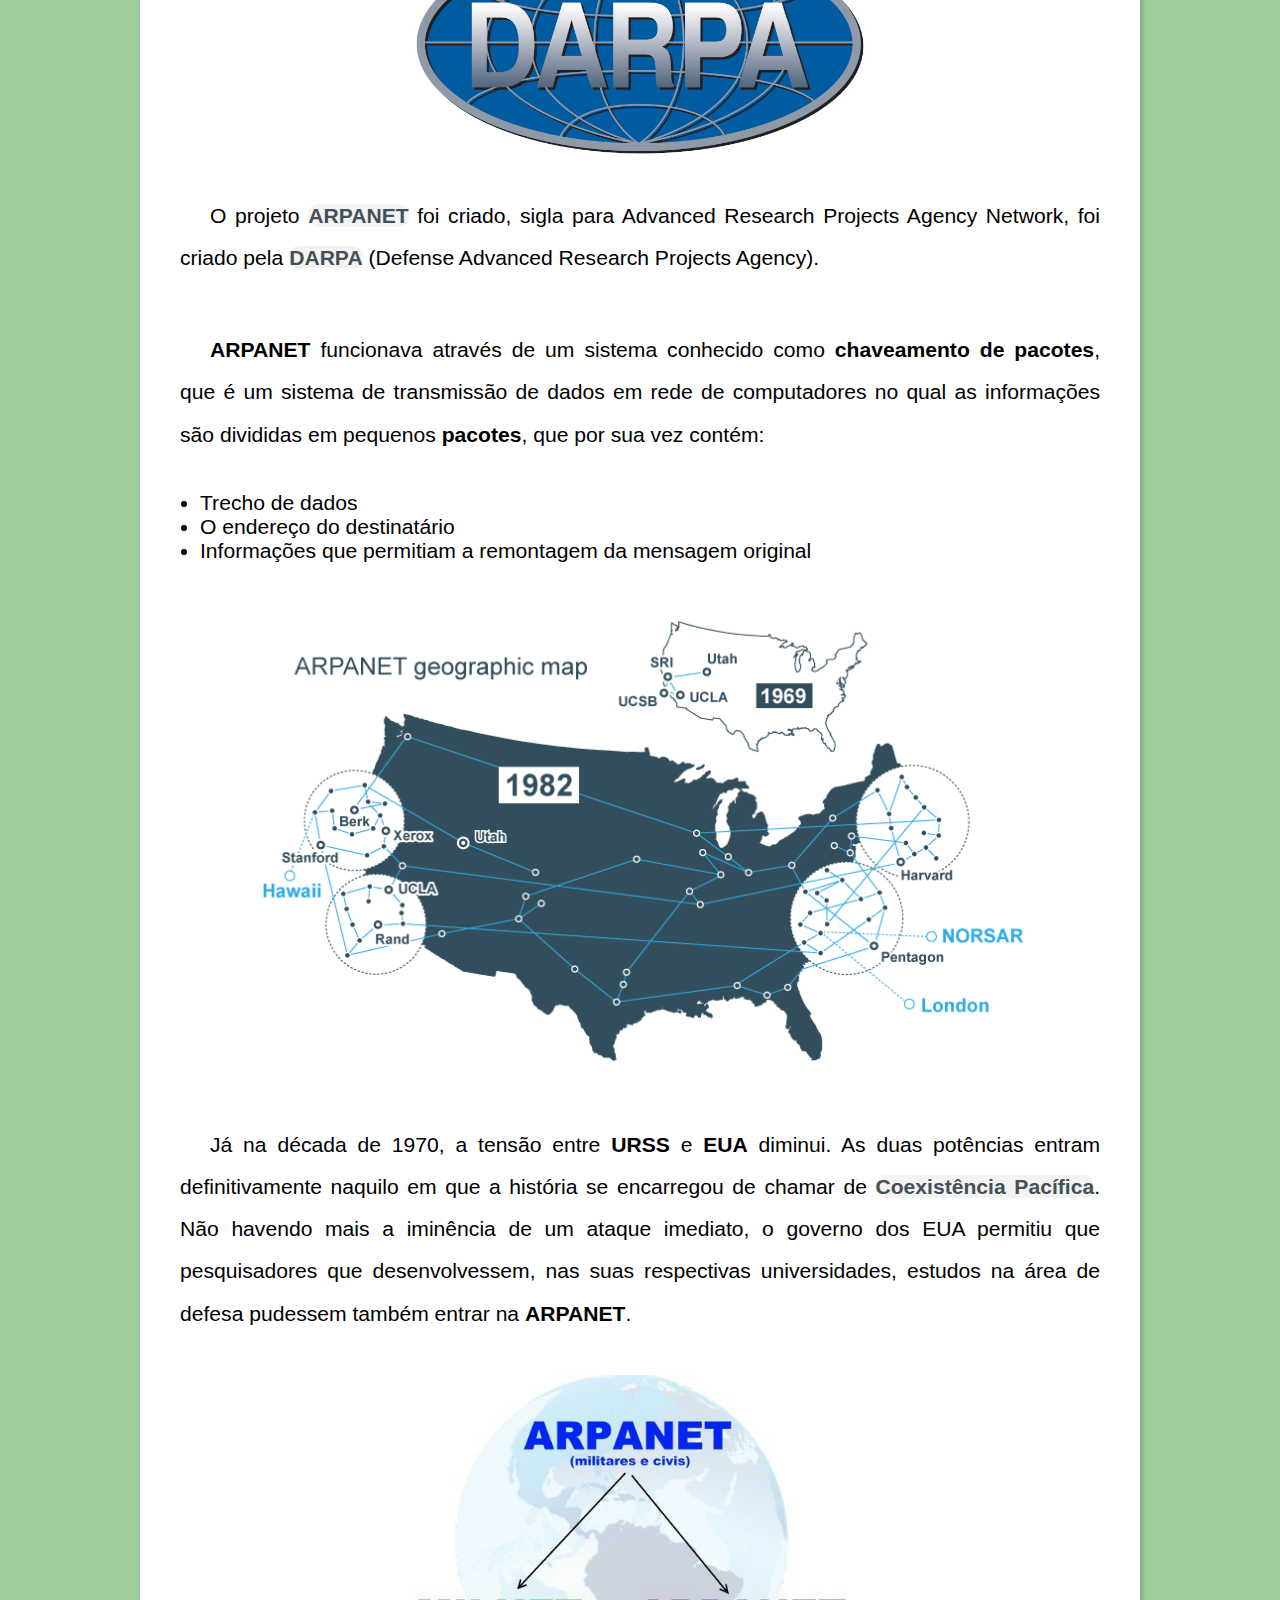
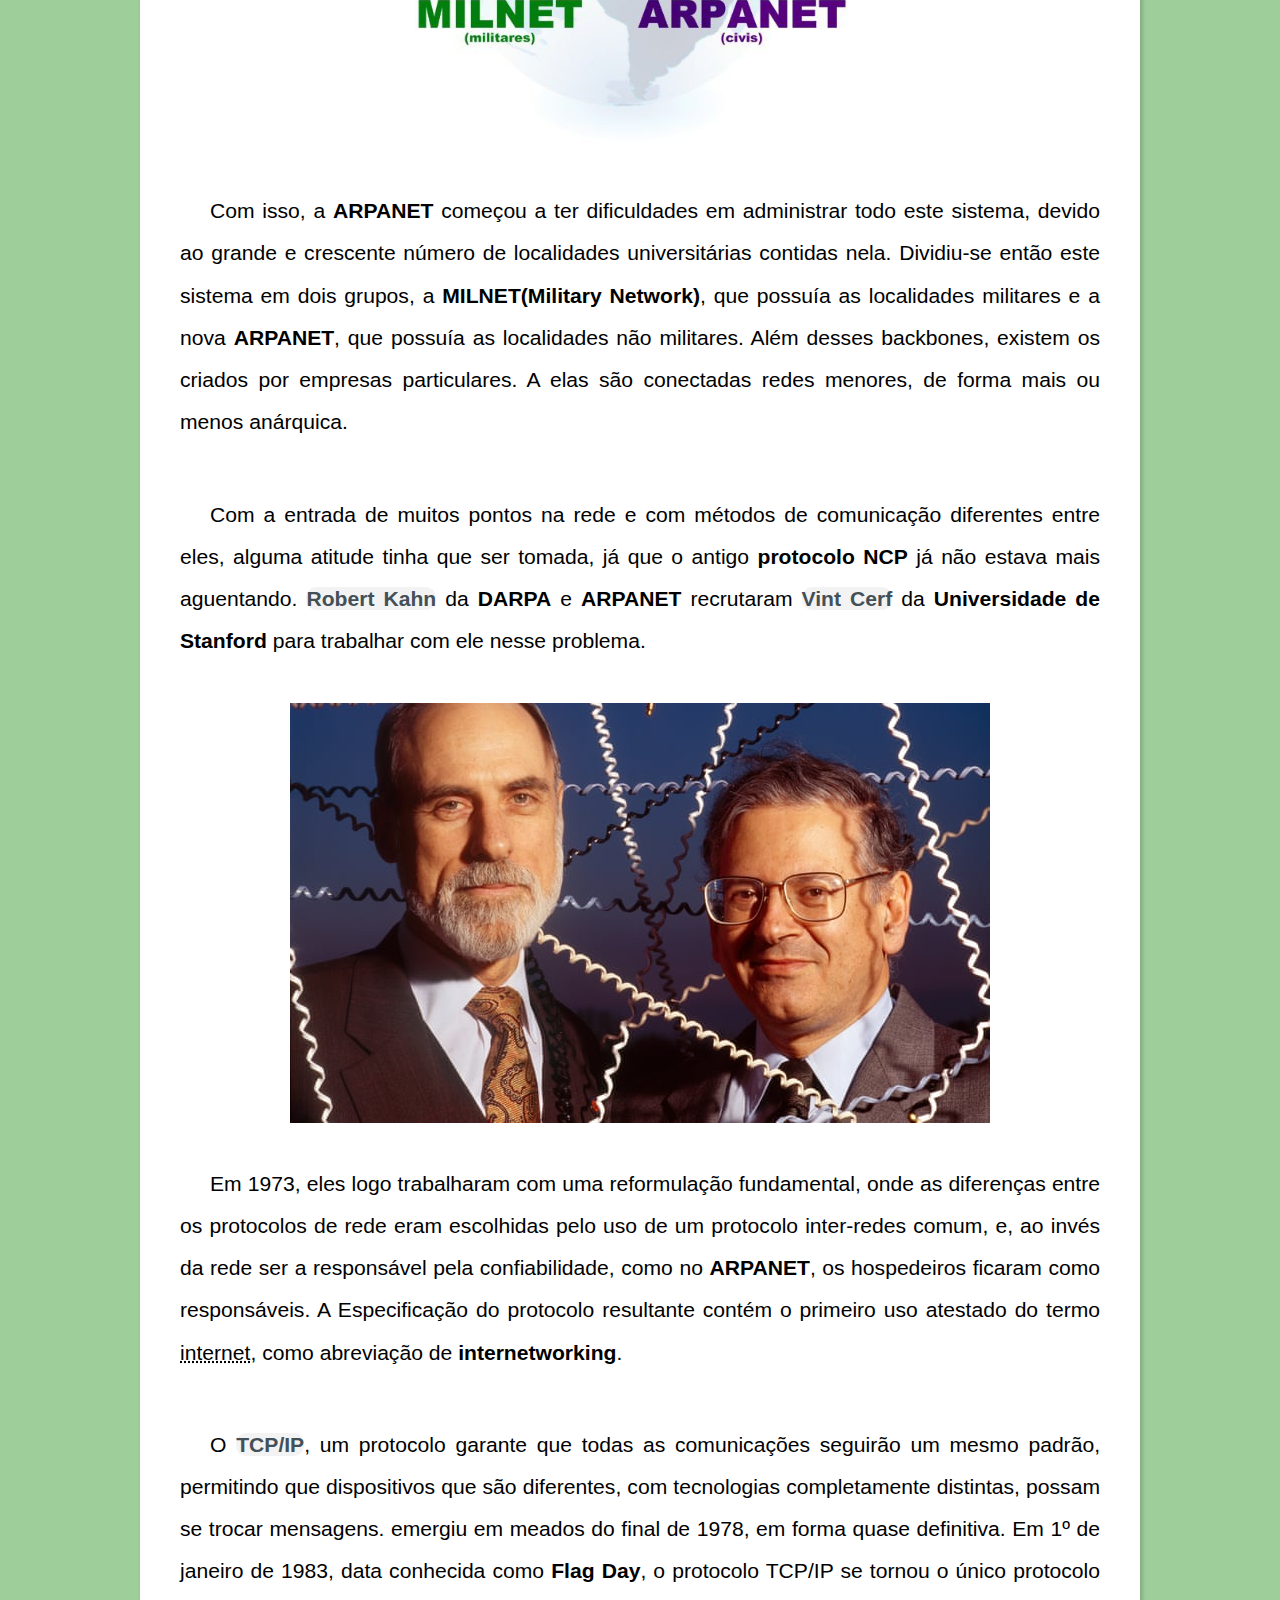
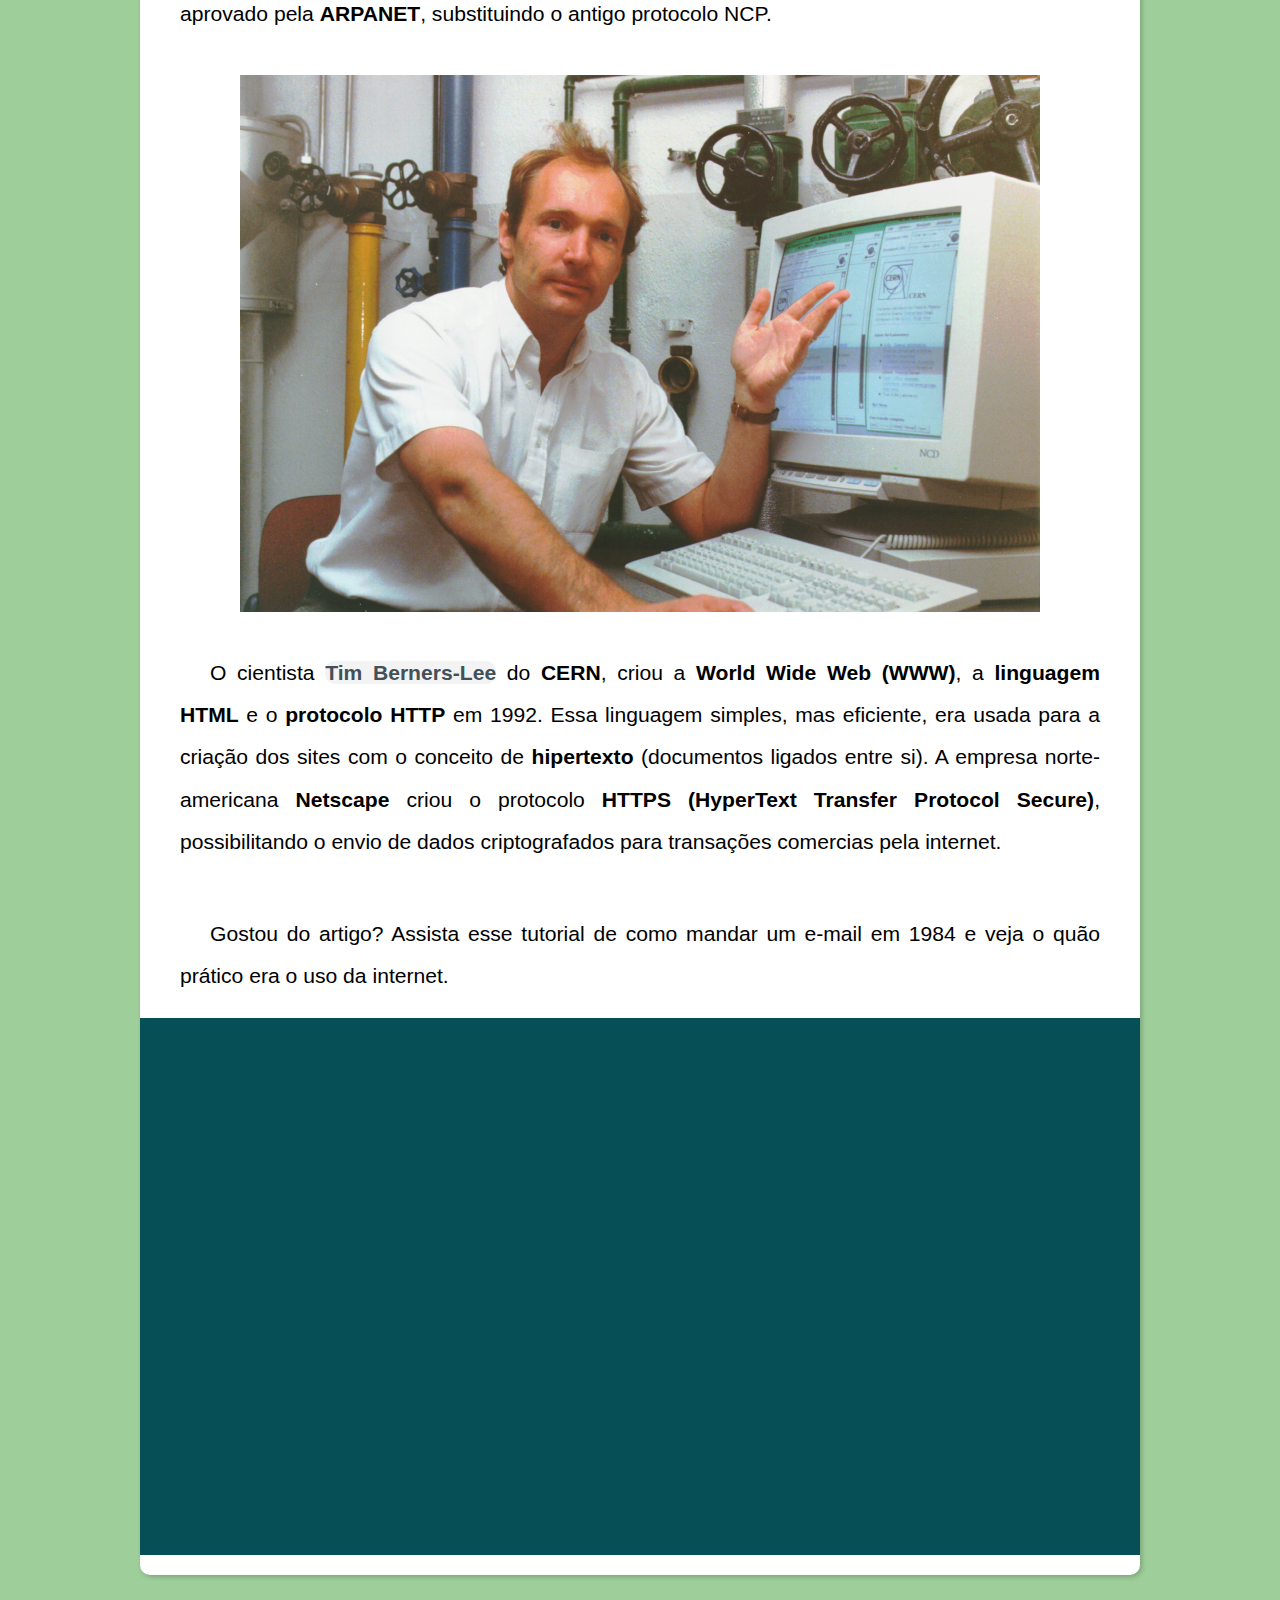
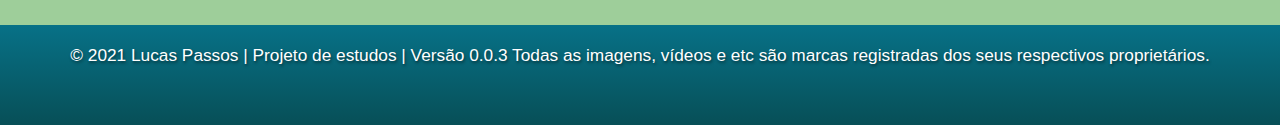
<file: Projeto/historia-da-internet.html>
<!DOCTYPE html>
<html lang="pt-br">
<head>
    <meta charset="UTF-8">
    <meta http-equiv="X-UA-Compatible" content="IE=edge">
    <meta name="viewport" content="width=device-width, initial-scale=1.0">
    <link rel="shortcut icon" href="imagens/favicon.ico" type="image/x-icon">
    <title>A História das Internet</title>
    <link rel="stylesheet" href="style/style.css">
</head>
<body>
    <header class="header">
        <h1>INFO ART</h1>
        <p>Projeto para prática da HTML das CSS</p>
        <nav class="menu">
            <ul>
                <li><a href="index.html" target="_self" rel="author">Home</a></li>
                <li><a href="artigos.html" target="_self" rel="author">Artigos</a></li>
                <li><a href="https://github.com/devlucaspassos" target="_blank" rel="external">Github</a></li>
            </ul>
        </nav>
    </header>
    <main >
        <article class="artigo">
            <h1>A História da Internet</h1>
            <img class="guerra-fria" src="imagens/historia-da-internet/guerra-fria.jpg" alt="imagem-de-presidentes-dos-eua-e-urss">
            <p>
                Você pode não saber, mas muitas coisas que usamos ou consumimos no dia a dia, como <a href="https://mundoeducacao.uol.com.br/biologia/a-descoberta-penicilina.htm" target="_blank" rel="external">Antibióticos</a> e até <a href="https://oglobo.globo.com/economia/de-mm-absorvente-conheca-8-invencoes-criadas-para-uso-militar-que-hoje-sao-usadas-por-civis-24271977" target="_blank" rel="external">M&M's</a>, foram criados para suprir alguma necessidade em tempos de guerra.
                <p>
                    Não foi diferente com a <strong>internet</strong>, que também foi criada para suprir uma necessidade do <strong>Governo Americano</strong> durante a <a href="https://pt.wikipedia.org/wiki/Guerra_Fria" target="https://pt.wikipedia.org/wiki/Guerra_Fria" target="_blank" rel="external" >Guerra Fria</a>. Neste artigo, iremos mostrar um pouco sobre a tragetória da internet ao decorrer das décadas até hoje.
                </p>
            </p>
            <h2>Fruto da Guerra Fria</h2>
            <p>
                Durante a <a href="https://pt.wikipedia.org/wiki/Guerra_Fria" target="https://pt.wikipedia.org/wiki/Guerra_Fria" target="_blank" rel="external" >Guerra Fria</a> o governo dos <strong>Estados Unidos</strong> temia um ataque <strong>russo</strong> às bases militares. Um ataque poderia trazer a público informações sigilosas, tornando os EUA vulneráveis. Então foi idealizado <strong>um modelo de troca e compartilhamento de informações</strong>, era portanto, preciso criar uma rede.
            </p>
            <img class="logo-darpa" src="imagens/historia-da-internet/DARPA_Logo.jpg" alt="logo-darpa">
            <p>
                O projeto <a href="https://pt.wikipedia.org/wiki/ARPANET" target="_blank" rel="external">ARPANET</a> foi criado, sigla para Advanced Research Projects Agency Network, foi criado pela <a href="https://pt.wikipedia.org/wiki/Defense_Advanced_Research_Projects_Agency" target="_blank" rel="external">DARPA</a> (Defense Advanced Research Projects Agency).
                <p>
                    <strong>ARPANET</strong> funcionava através de um sistema conhecido como <strong>chaveamento de pacotes</strong>, que é um sistema de transmissão de dados em rede de computadores no qual as informações são divididas em pequenos <strong>pacotes</strong>, que por sua vez contém:
                </p>
                <ul class="lista-chaveamento-pacotes">
                    <li>Trecho de dados</li>
                    <li>O endereço do destinatário</li>
                    <li>Informações que permitiam a remontagem da mensagem original</li>
                </ul>
                <img class="arpanet-map" src="imagens/historia-da-internet/arpanet-geographic-map.png" alt="mapa-geográfico-do-projeto-nos-eua">
                <p>
                    Já na década de 1970, a tensão entre <strong>URSS</strong> e <strong>EUA</strong> diminui. As duas potências entram definitivamente naquilo em que a história se encarregou de chamar de <a href="https://pt.wikipedia.org/wiki/Coexistência_pacífica" target="_blank" rel="external">Coexistência Pacífica</a>. Não havendo mais a iminência de um ataque imediato, o governo dos EUA permitiu que pesquisadores que desenvolvessem, nas suas respectivas universidades, estudos na área de defesa pudessem também entrar na <strong>ARPANET</strong>.
                </p>
                <img class="milnet-arpanet" src="imagens/historia-da-internet/milnet-arpanet.jpg" alt="divisão-arpanet-milnet">
                <p>
                    Com isso, a <strong>ARPANET</strong> começou a ter dificuldades em administrar todo este sistema, devido ao grande e crescente número de localidades universitárias contidas nela. Dividiu-se então este sistema em dois grupos, a <strong>MILNET(Military Network)</strong>, que possuía as localidades militares e a nova <strong>ARPANET</strong>, que possuía as localidades não militares. Além desses backbones, existem os criados por empresas particulares. A elas são conectadas redes menores, de forma mais ou menos anárquica.
                </p>
                <p>Com a entrada de muitos pontos na rede e com métodos de comunicação diferentes entre eles, alguma atitude tinha que ser tomada, já que o antigo <strong>protocolo NCP</strong> já não estava mais aguentando. <a href="https://pt.wikipedia.org/wiki/Robert_Kahn" target="_blank" rel="external">Robert Kahn</a> da <strong>DARPA</strong> e <strong>ARPANET</strong> recrutaram <a href="https://pt.wikipedia.org/wiki/Vint_Cerf" target="_blank" rel="external">Vint Cerf</a> da <strong>Universidade de Stanford</strong> para trabalhar com ele nesse problema. </p>
                <img class="vint-kahn" src="imagens/historia-da-internet/vint-bob.jpg" alt="Vint-Cerf-Bob-Kahn">
                <p>
                    Em 1973, eles logo trabalharam com uma reformulação fundamental, onde as diferenças entre os protocolos de rede eram escolhidas pelo uso de um protocolo inter-redes comum, e, ao invés da rede ser a responsável pela confiabilidade, como no <strong>ARPANET</strong>, os hospedeiros ficaram como responsáveis. A Especificação do protocolo resultante contém o primeiro uso atestado do termo <abbr title="Internet Networking">internet</abbr>, como abreviação de <strong>internetworking</strong>.
                </p>
                <p>
                    O <a href="https://pt.wikipedia.org/wiki/TCP/IP" target="_blank" rel="external">TCP/IP</a>, um protocolo garante que todas as comunicações seguirão um mesmo padrão, permitindo que dispositivos que são diferentes, com tecnologias completamente distintas, possam se trocar mensagens. emergiu em meados do final de 1978, em forma quase definitiva. Em 1º de janeiro de 1983, data conhecida como <strong>Flag Day</strong>, o protocolo TCP/IP se tornou o único protocolo aprovado pela <strong>ARPANET</strong>, substituindo o antigo protocolo NCP. 
                </p>
                <img class="tim-berners-lee" src="imagens/historia-da-internet/tim-beners-lee.jpg" rel="Tim-berners-lee">
                <p>
                    O cientista <a href="https://en.wikipedia.org/wiki/Tim_Berners-Lee" target="_blank" rel="external">Tim Berners-Lee</a> do <strong>CERN</strong>, criou a <strong>World Wide Web (WWW)</strong>, a <strong>linguagem HTML</strong> e o <strong>protocolo HTTP</strong> em 1992. Essa linguagem simples, mas eficiente, era usada para a criação dos sites com o conceito de <strong>hipertexto</strong> (documentos ligados entre si). A empresa norte-americana <strong>Netscape</strong> criou o protocolo <strong>HTTPS (HyperText Transfer Protocol Secure)</strong>, possibilitando o envio de dados criptografados para transações comercias pela internet.  
                </p>
                <aside>
                    <p>
                        Gostou do artigo? Assista esse tutorial de como mandar um e-mail em 1984 e veja o quão prático era o uso da internet.
                    </p>
                    <div class="tutorial-email"> 
                        <iframe width="560" height="315" src="https://www.youtube.com/embed/szdbKz5CyhA?start=6" title="YouTube video player" frameborder="0" allow="accelerometer; autoplay; clipboard-write; encrypted-media; gyroscope; picture-in-picture" allowfullscreen></iframe>
                    </div>
                </aside>
        </article>
    </main>
    <footer>
        <p> &copy; 2021 Lucas Passos | Projeto de estudos | Versão 0.0.3 Todas as imagens, vídeos e etc são marcas registradas dos seus respectivos proprietários.</p>
    </footer>
    
</body>
</html>
</file>
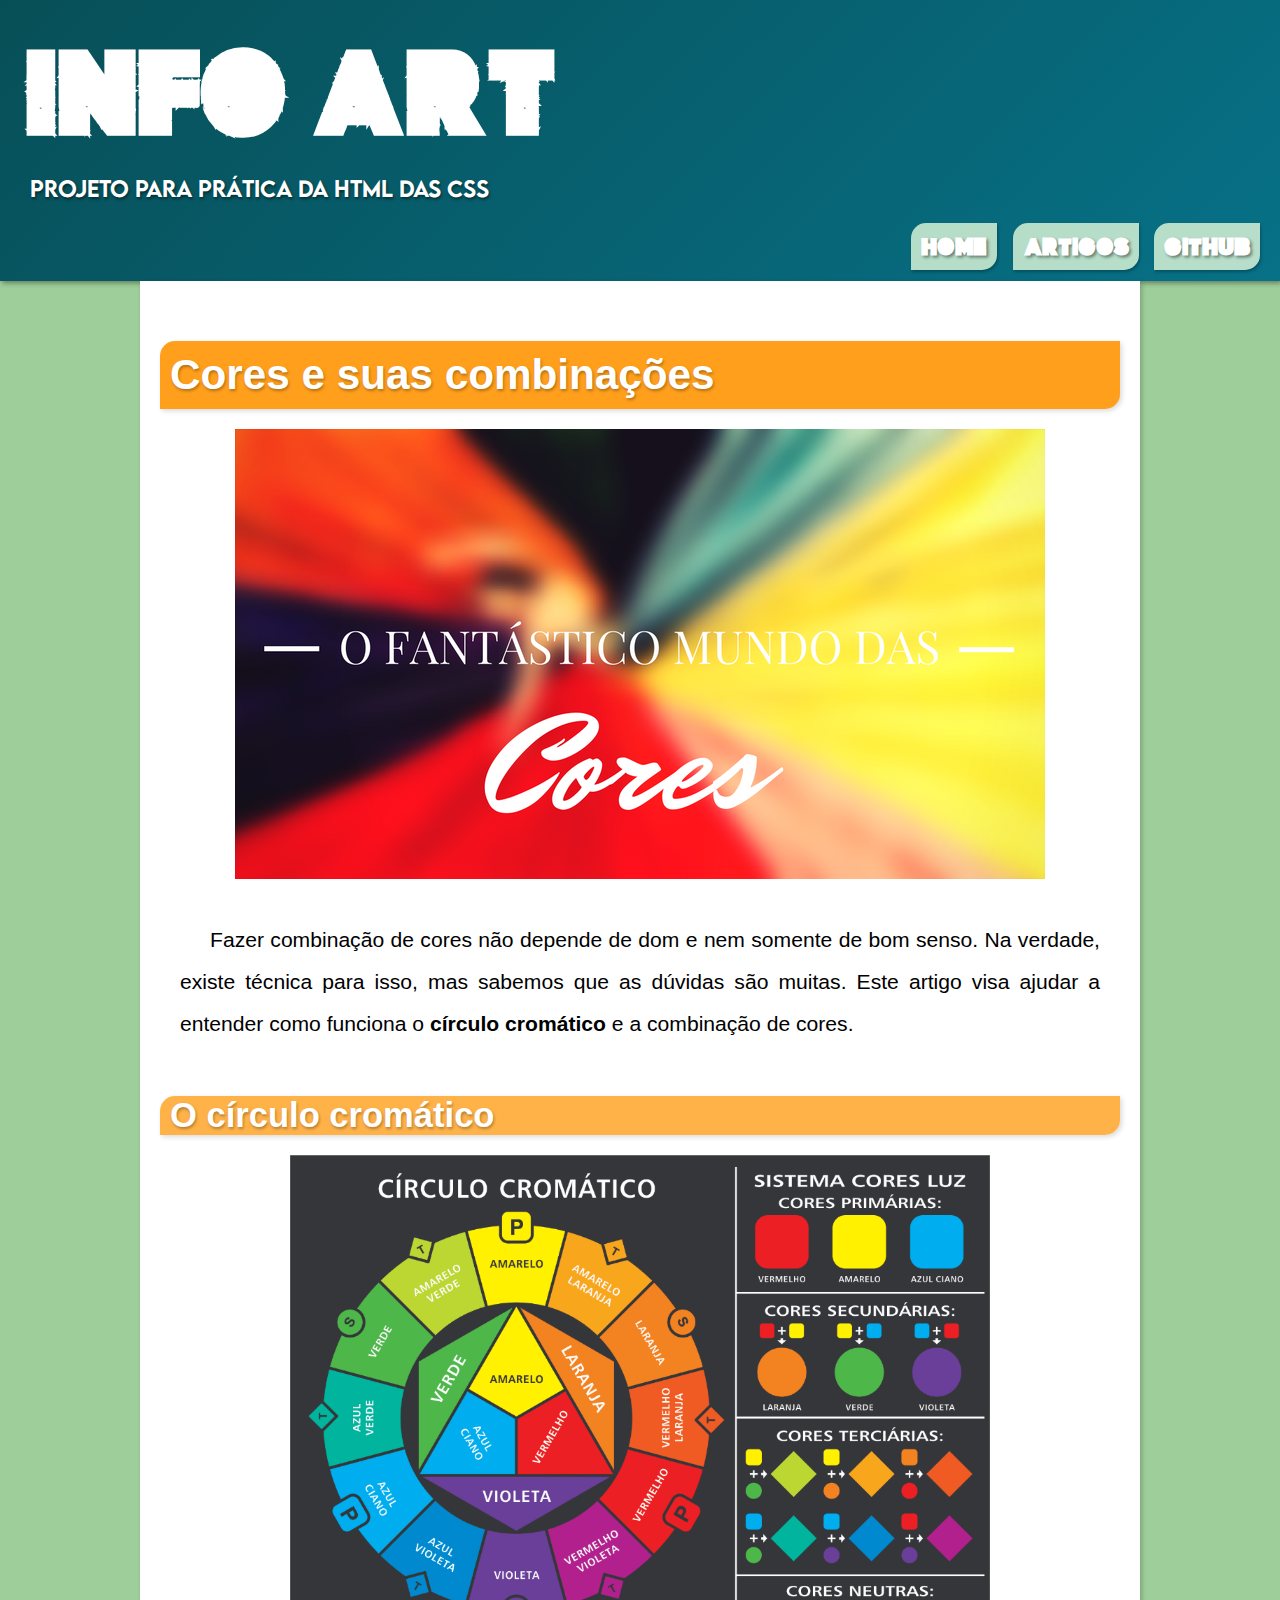
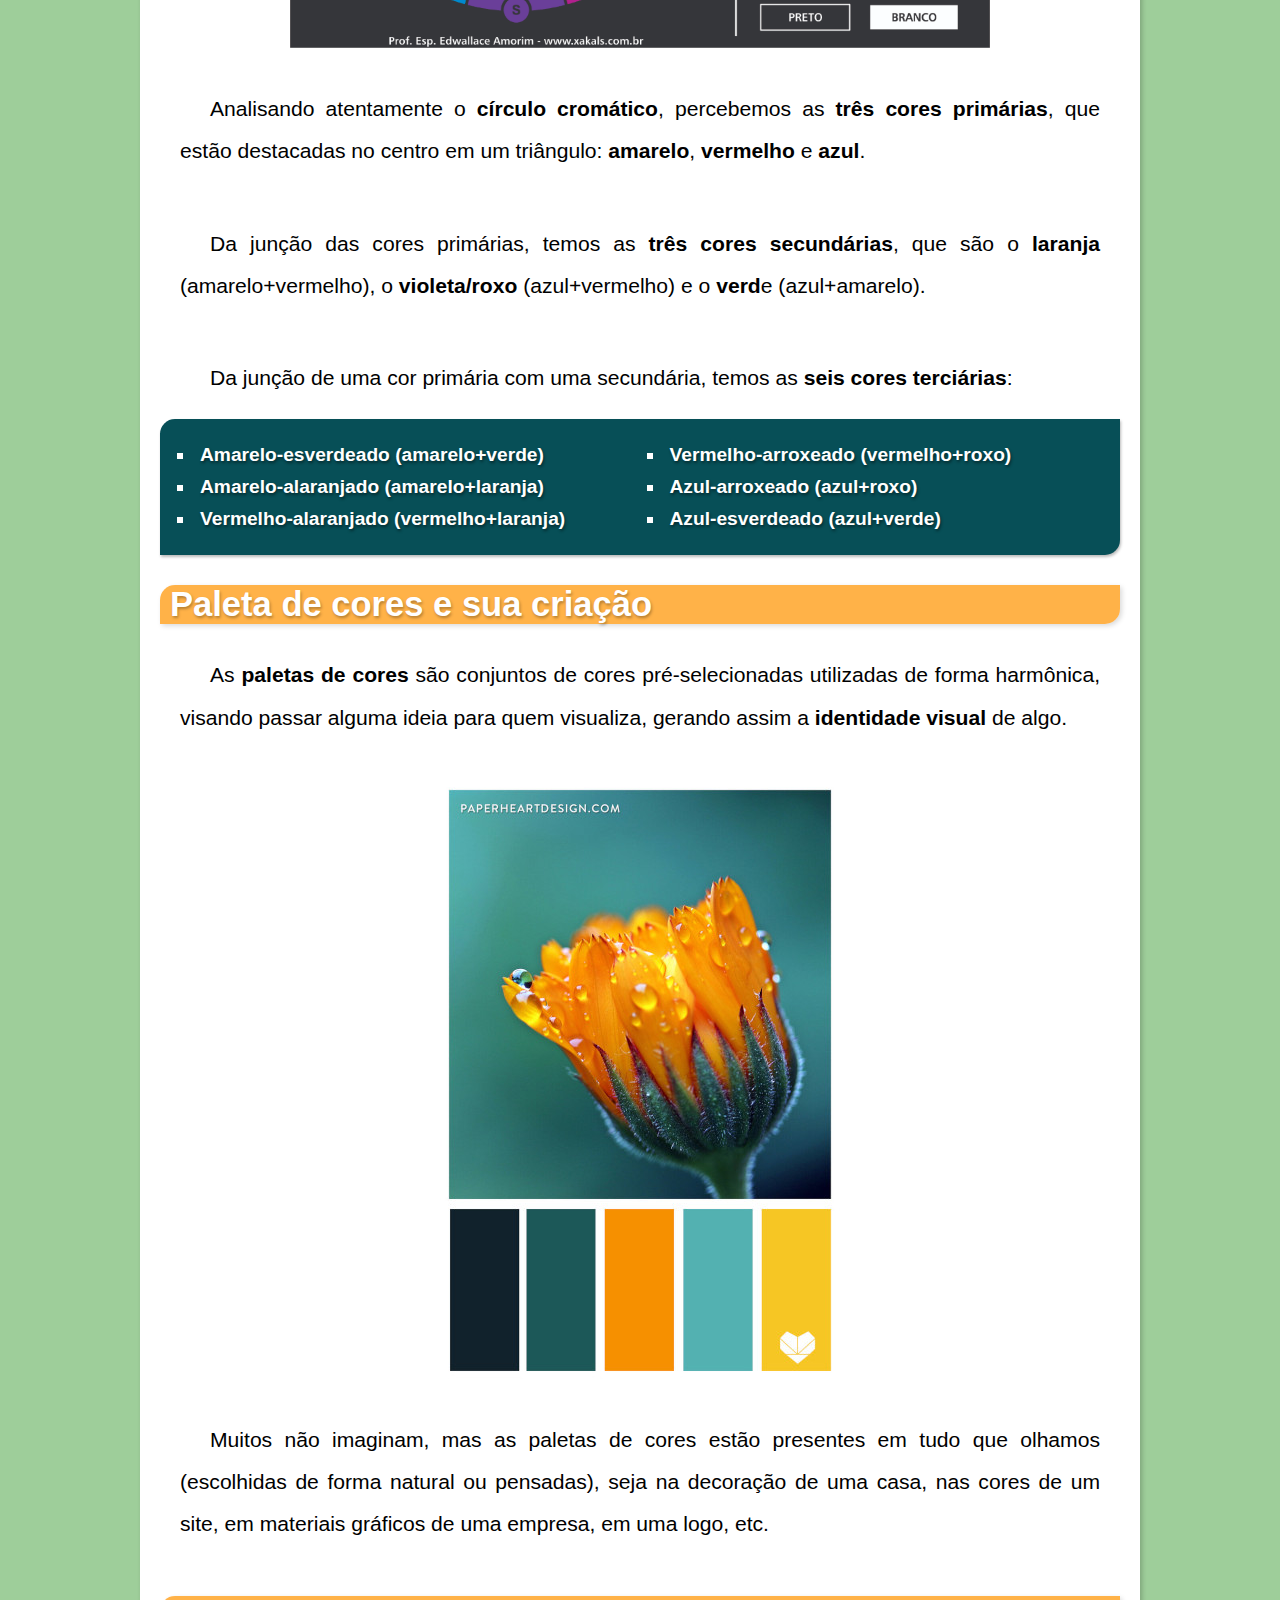
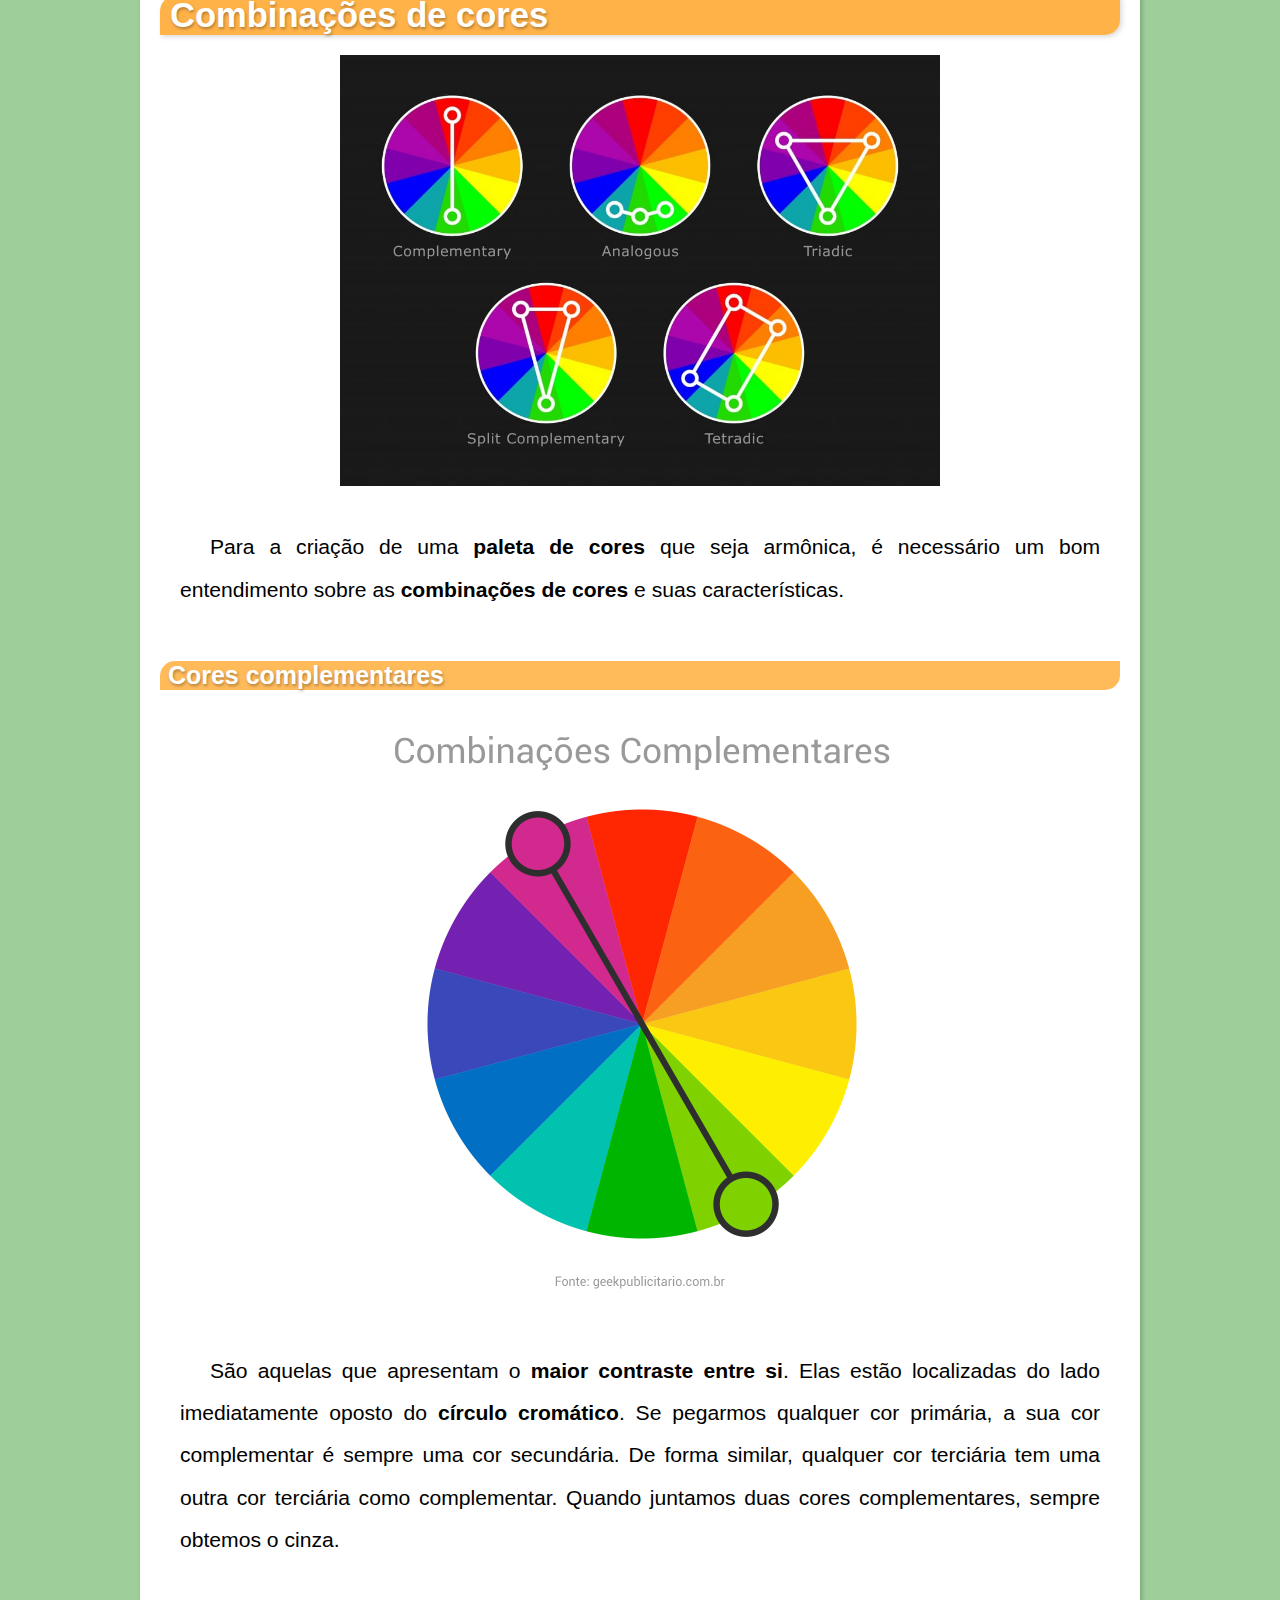
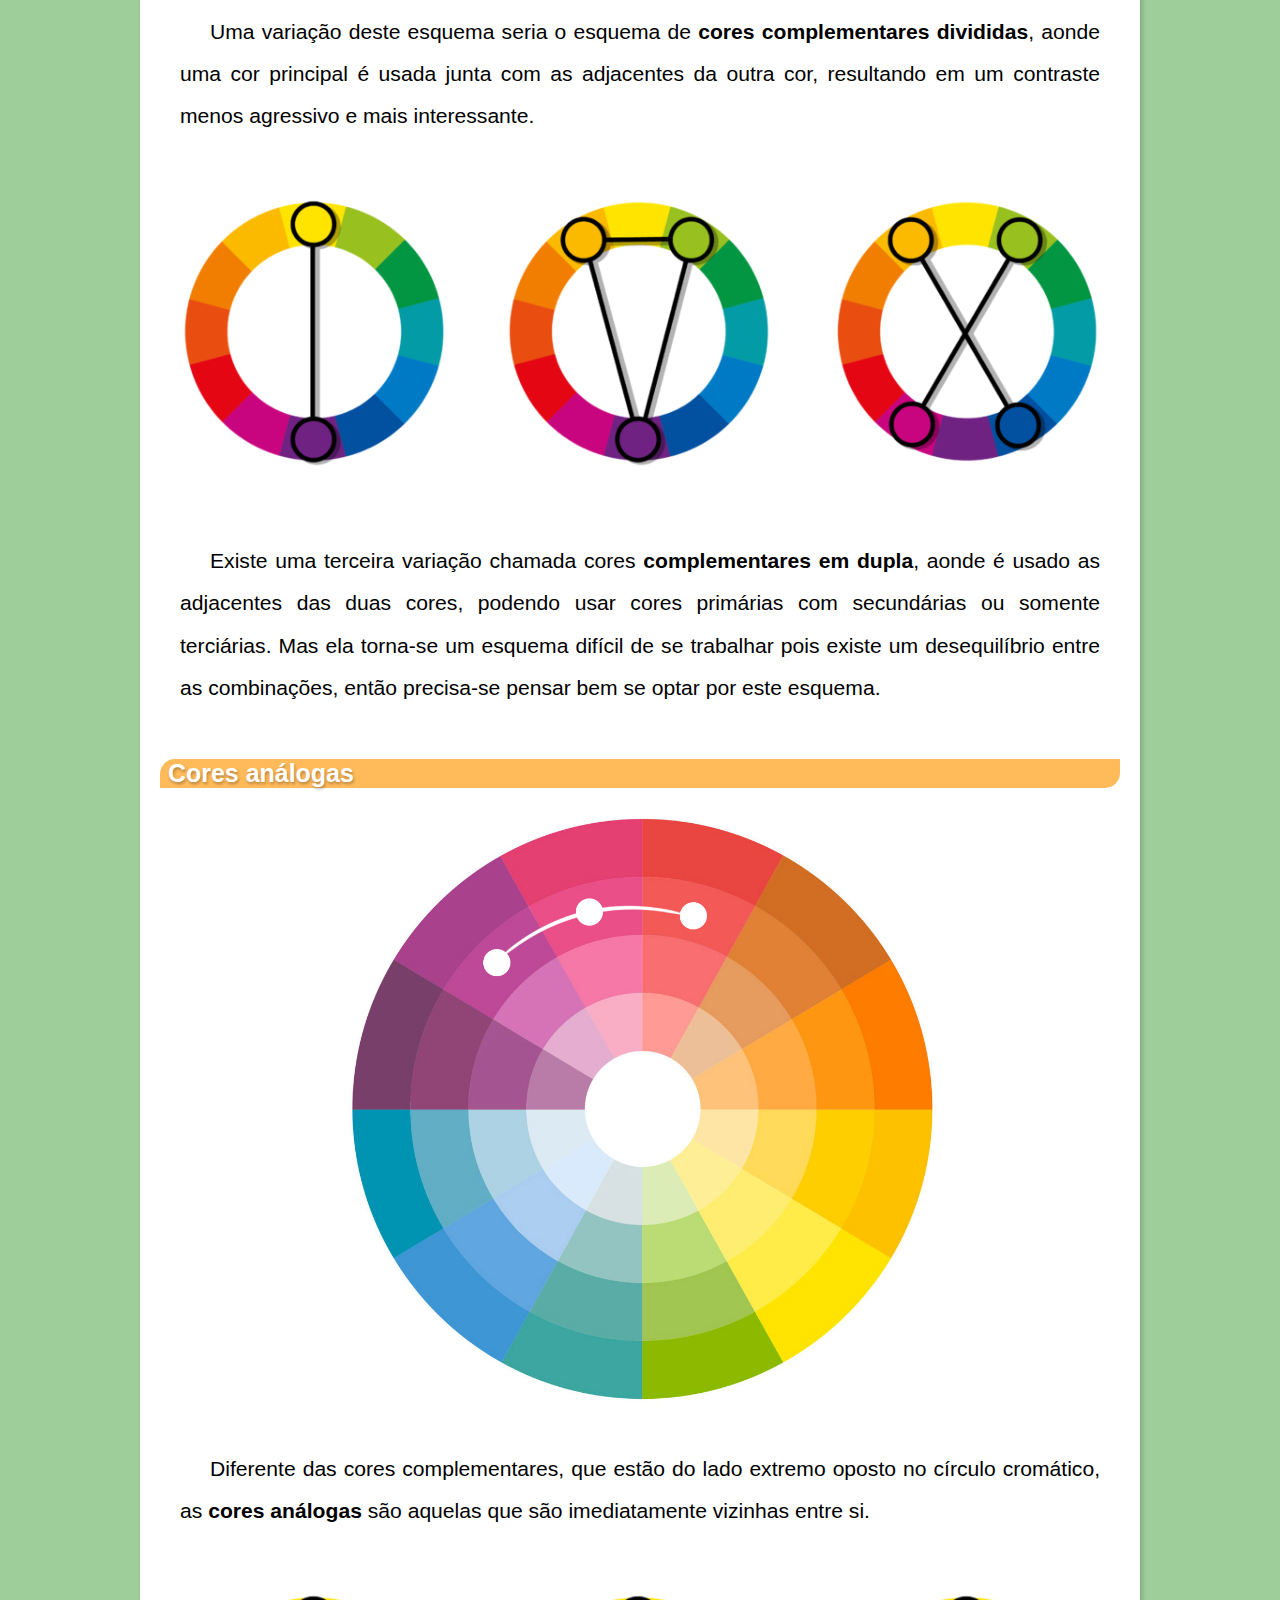
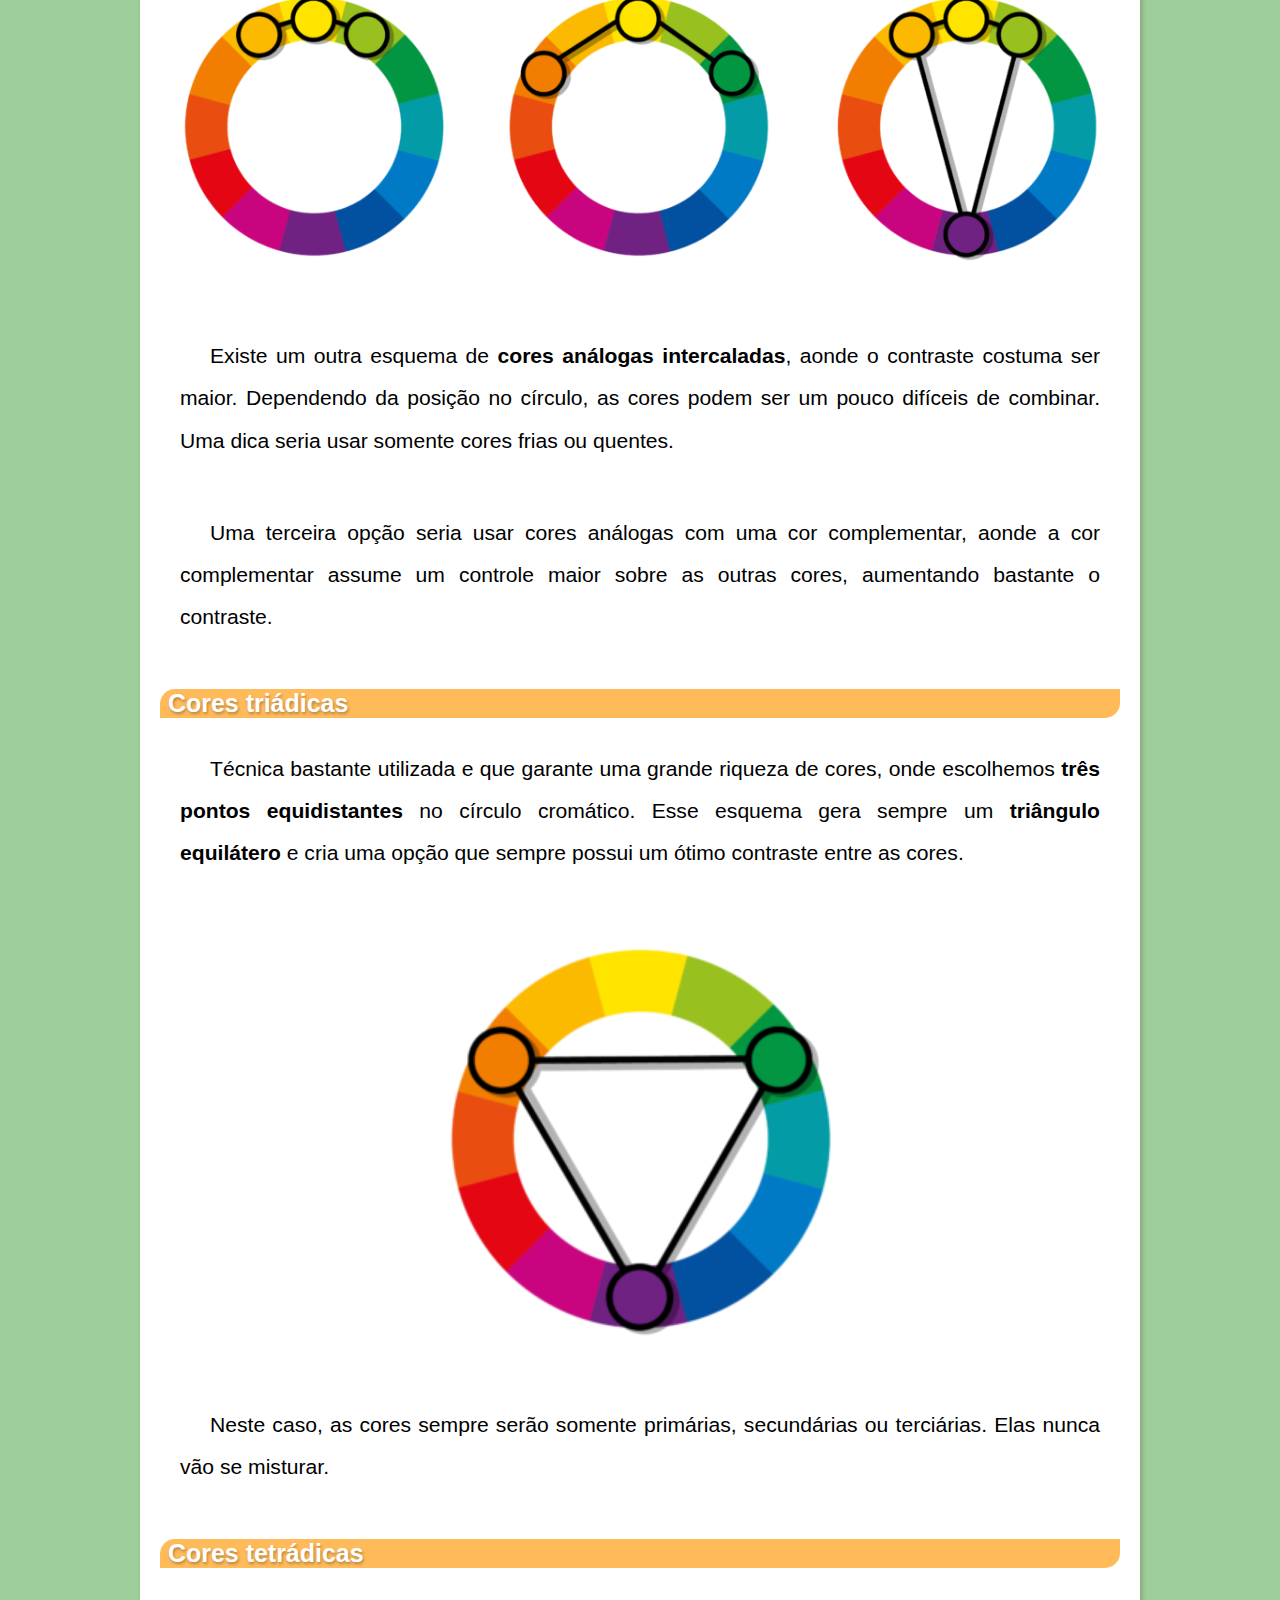
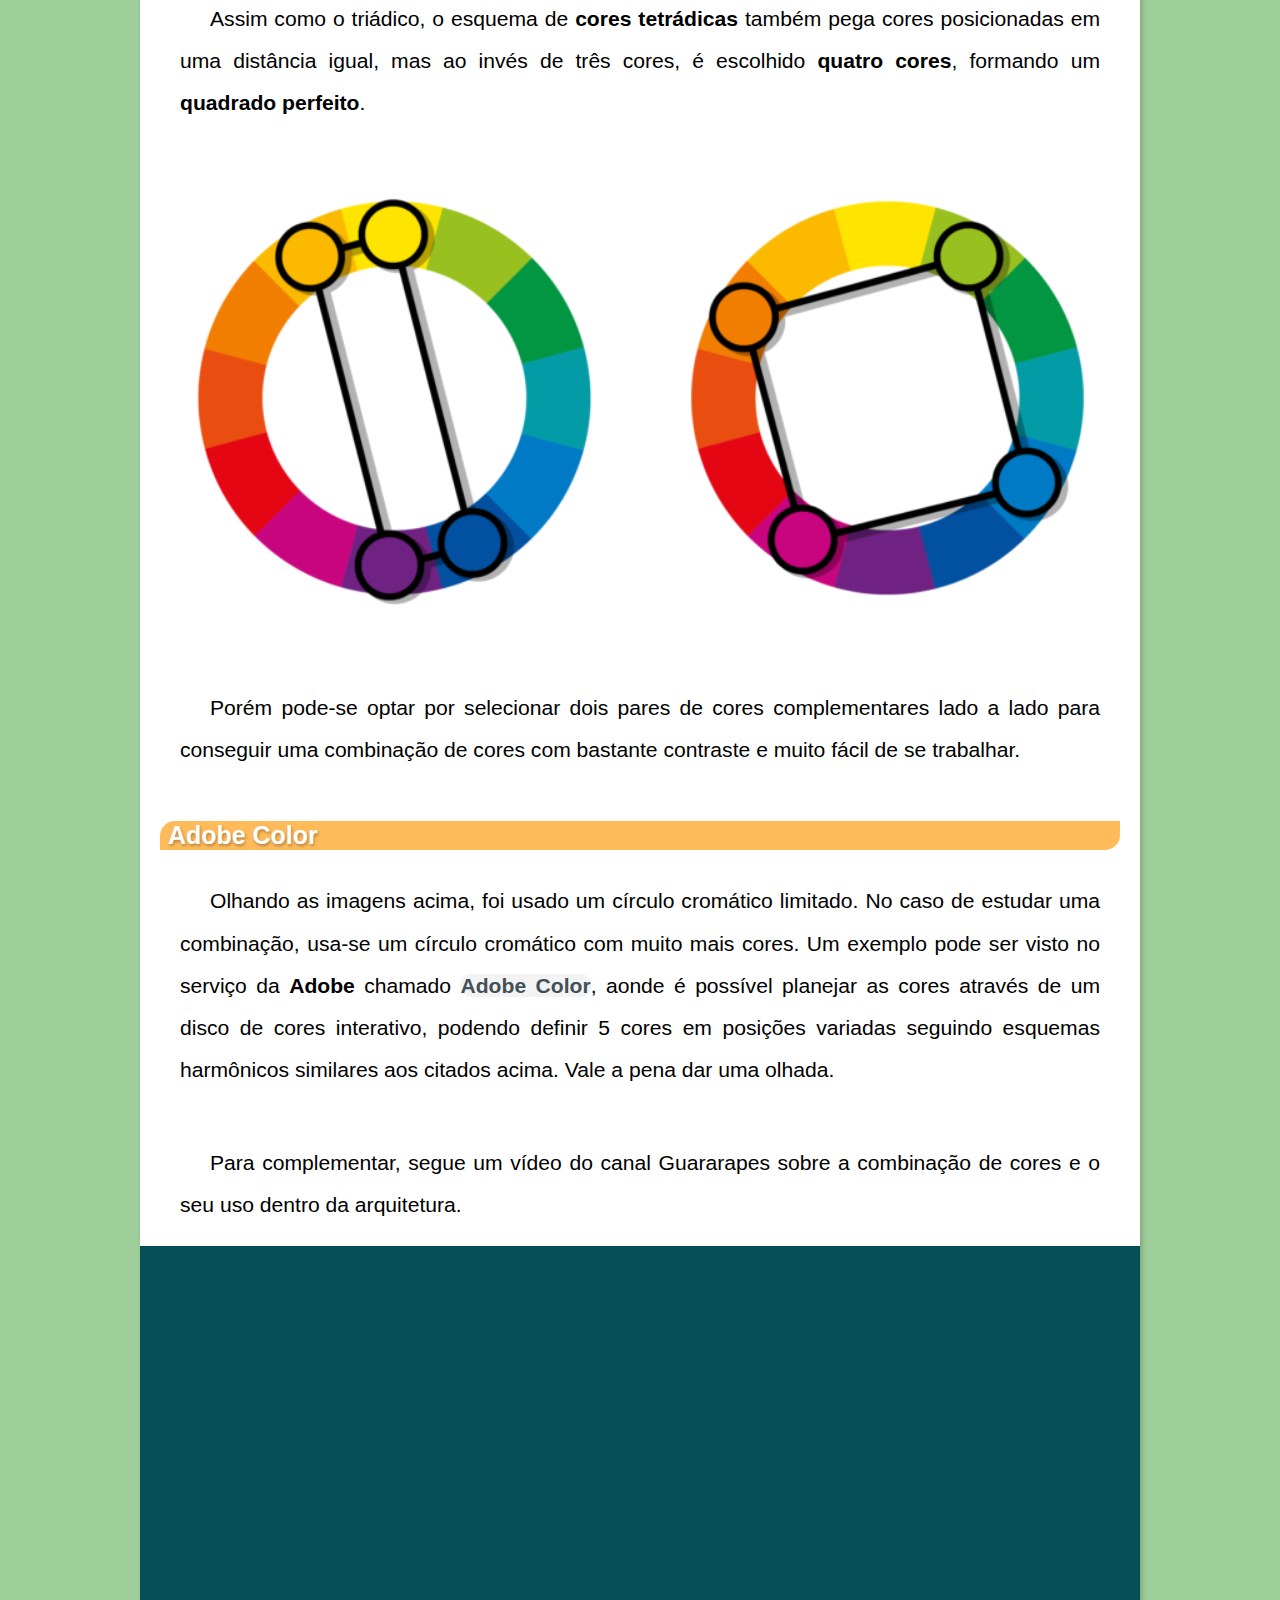
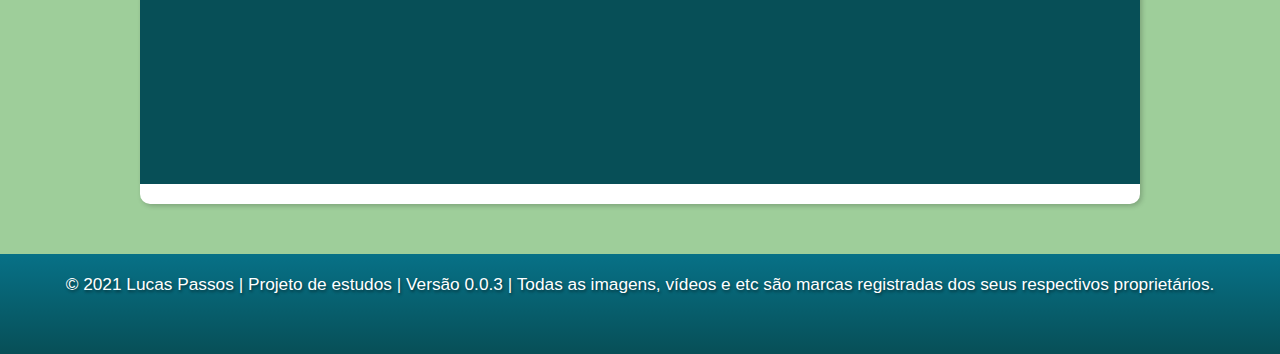
<file: Projeto/psicologia-das-cores-2.html>
<!DOCTYPE html>
<html lang="pt-br">
<head>
    <meta charset="UTF-8">
    <meta http-equiv="X-UA-Compatible" content="IE=edge">
    <meta name="viewport" content="width=device-width, initial-scale=1.0">
    <link rel="shortcut icon" href="imagens/favicon.ico" type="image/x-icon">
    <title>Círculo Cromático</title>
    <link rel="stylesheet" href="style/style.css">
</head>
<body>
    <header class="header">
        <h1>INFO ART</h1>
        <p>Projeto para prática da HTML das CSS</p>
        <nav class="menu">
            <ul>
                <li><a href="index.html" target="_self" rel="author">Home</a></li>
                <li><a href="artigos.html" target="_self" rel="author">Artigos</a></li>
                <li><a href="https://github.com/devlucaspassos" target="_blank" rel="external">Github</a></li>
            </ul>
        </nav>
    </header>
    <main >
        <article class="artigo">
            <h1>
                Cores e suas combinações
            </h1>
            <img class="header-cores" src="imagens/psicologia-das-cores/header-cores.png" alt="O-fantástico-mundo-das-cores">
            <p>
                Fazer combinação de cores não depende de dom e nem somente de bom senso. Na verdade, existe técnica para isso, mas sabemos que as dúvidas são muitas. Este artigo visa ajudar a entender como funciona o <strong>círculo cromático</strong> e a combinação de cores.
            </p>
            <h2>
                O círculo cromático
            </h2>
            <img class="circulo-cromatico" src="imagens/psicologia-das-cores/circulo.png" alt="círculo-cromático">
            <p>
                Analisando atentamente o <strong>círculo cromático</strong>, percebemos as <strong>três cores primárias</strong>, que estão destacadas no centro em um triângulo: <strong>amarelo</strong>, <strong>vermelho</strong> e <strong>azul</strong>.
            </p>
            <p>
                Da junção das cores primárias, temos as <strong>três cores secundárias</strong>, que são o <strong>laranja</strong> (amarelo+vermelho), o <strong>violeta/roxo</strong> (azul+vermelho) e o <strong>verd</strong>e (azul+amarelo).
            </p>
            <p>
                Da junção de uma cor primária com uma secundária, temos as <strong>seis cores terciárias</strong>:
            </p>
            <ul class="coresterciarias">
                <li>Amarelo-esverdeado (amarelo+verde)</li>
                <li>Amarelo-alaranjado (amarelo+laranja)</li>
                <li>Vermelho-alaranjado (vermelho+laranja)</li>
                <li>Vermelho-arroxeado (vermelho+roxo)</li>
                <li>Azul-arroxeado (azul+roxo)</li>
                <li>Azul-esverdeado (azul+verde)</li>
            </ul>
            <h2>
                Paleta de cores e sua criação
            </h2>
            <p>
                As <strong>paletas de cores</strong> são conjuntos de cores pré-selecionadas utilizadas de forma harmônica, visando passar alguma ideia para quem visualiza, gerando assim a <strong>identidade visual</strong> de algo.
            </p>
            <img class="paleta-flor" src="imagens/psicologia-das-cores/flor-paleta.jpeg" alt="paleta-de-cor-de-uma-imagem">
            <p>
                Muitos não imaginam, mas as paletas de cores estão presentes em tudo que olhamos (escolhidas de forma natural ou pensadas), seja na decoração de uma casa, nas cores de um site, em materiais gráficos de uma empresa, em uma logo, etc.
            </p>
            <h2>
                Combinações de cores
            </h2>
            <img class="combinacoes-cores" src="imagens/psicologia-das-cores/todas-combinacoes-cores.jpg" alt="combinações-de-cores">
            <p>
                Para a criação de uma <strong>paleta de cores</strong> que seja armônica, é necessário um bom entendimento sobre as <strong>combinações de cores</strong> e suas características.
            </p>
            <h3>
                Cores complementares
            </h3>
            <img class="cor-complementar" src="imagens/psicologia-das-cores/cores-complementares.jpg" alt="cores-complementares">
            <p>
                São aquelas que apresentam o <strong>maior contraste entre si</strong>. Elas
                estão localizadas do lado imediatamente oposto do <strong>círculo cromático</strong>. Se pegarmos qualquer cor primária, a sua cor complementar é sempre uma cor secundária. De forma similar, qualquer cor terciária tem uma outra cor terciária como complementar. Quando juntamos duas cores complementares, sempre obtemos o cinza.
            </p>
            <p>
                Uma variação deste esquema seria o esquema de <strong>cores complementares divididas</strong>, aonde uma cor principal é usada junta com as adjacentes da outra cor, resultando em um contraste menos agressivo e mais interessante.
            </p>
            <img src="imagens/psicologia-das-cores/complementar-variadas.png" alt="variações-complementares">
            <p>
                Existe uma terceira variação chamada cores <strong>complementares em dupla</strong>, aonde é usado as adjacentes das duas cores, podendo usar cores primárias com secundárias ou somente terciárias. Mas ela torna-se um esquema difícil de se trabalhar pois existe um desequilíbrio entre as combinações, então precisa-se pensar bem se optar por este esquema.
            </p>
            <h3>
                Cores análogas
            </h3>
            <img class="cor-analoga" src="imagens/psicologia-das-cores/cores-analogas.jpg" alt="cores-análogas">
            <p>
                Diferente das cores complementares, que estão do lado extremo oposto no círculo cromático, as <strong>cores análogas</strong> são aquelas que são imediatamente vizinhas entre si.
            </p>
            <img src="imagens/psicologia-das-cores/analogas-variadas.png" alt="variações-análogas">
            <p>
                Existe um outra esquema de <strong>cores análogas intercaladas</strong>, aonde o contraste costuma ser maior. Dependendo da posição no círculo, as cores podem ser um pouco difíceis de combinar. Uma dica seria usar somente cores frias ou quentes.
            </p>
            <p>
                Uma terceira opção seria usar cores análogas com uma cor complementar, aonde a cor complementar assume um controle maior sobre as outras cores, aumentando bastante o contraste.
            </p>
            <h3>
                Cores triádicas
            </h3>
            <p>
                Técnica bastante utilizada e que garante uma grande riqueza de cores, onde escolhemos <strong>três pontos equidistantes</strong> no círculo cromático. Esse esquema gera sempre um <strong>triângulo equilátero</strong> e cria uma opção que sempre possui um ótimo contraste entre as cores. 
            </p>
            <img class="cores-triadicas" src="imagens/psicologia-das-cores/cores-triadicas.png" alt="cores-triádicas">
            <p>
                Neste caso, as cores sempre serão somente primárias, secundárias ou terciárias. Elas nunca vão se misturar.
            </p>
            <h3>
                Cores tetrádicas
            </h3>
            <p>
                Assim como o triádico, o esquema de <strong>cores tetrádicas</strong> também pega cores posicionadas em uma distância igual, mas ao invés de três cores, é escolhido <strong>quatro cores</strong>, formando um <strong>quadrado perfeito</strong>.
            </p>
            <img src="imagens/psicologia-das-cores/cores-tetradicas.png" alt="cores-tetrádicas">
            <p>
                Porém pode-se optar por selecionar dois pares de cores complementares lado a lado para conseguir uma combinação de cores com bastante contraste e muito fácil de se trabalhar.
            </p>
            <h3>Adobe Color</h3>
            <p>
                Olhando as imagens acima, foi usado um círculo cromático limitado. No caso de estudar uma combinação, usa-se um círculo cromático com muito mais cores. Um exemplo pode ser visto no serviço da <strong>Adobe</strong> chamado <a href="https://color.adobe.com/pt/create/color-wheel" target="_blank" rel="external">Adobe Color</a>, aonde é possível planejar as cores através de um disco de cores interativo, podendo definir 5 cores em posições variadas seguindo esquemas harmônicos similares aos citados acima. Vale a pena dar uma olhada.
            </p>
            <p>
                Para complementar, segue um vídeo do canal Guararapes sobre a combinação de cores e o seu uso dentro da arquitetura.
            </p>
            <div class="video-guararapes">
                <iframe width="560" height="315" src="https://www.youtube.com/embed/1Gf_RUlBrno" title="YouTube video player" frameborder="0" allow="accelerometer; autoplay; clipboard-write; encrypted-media; gyroscope; picture-in-picture" allowfullscreen></iframe>
            </div>




        </article>
    </main>
    <footer>
        <p> &copy; 2021 Lucas Passos | Projeto de estudos | Versão 0.0.3 | Todas as imagens, vídeos e etc são marcas registradas dos seus respectivos proprietários.</p>
    </footer>
    
</body>
</html>
</file>
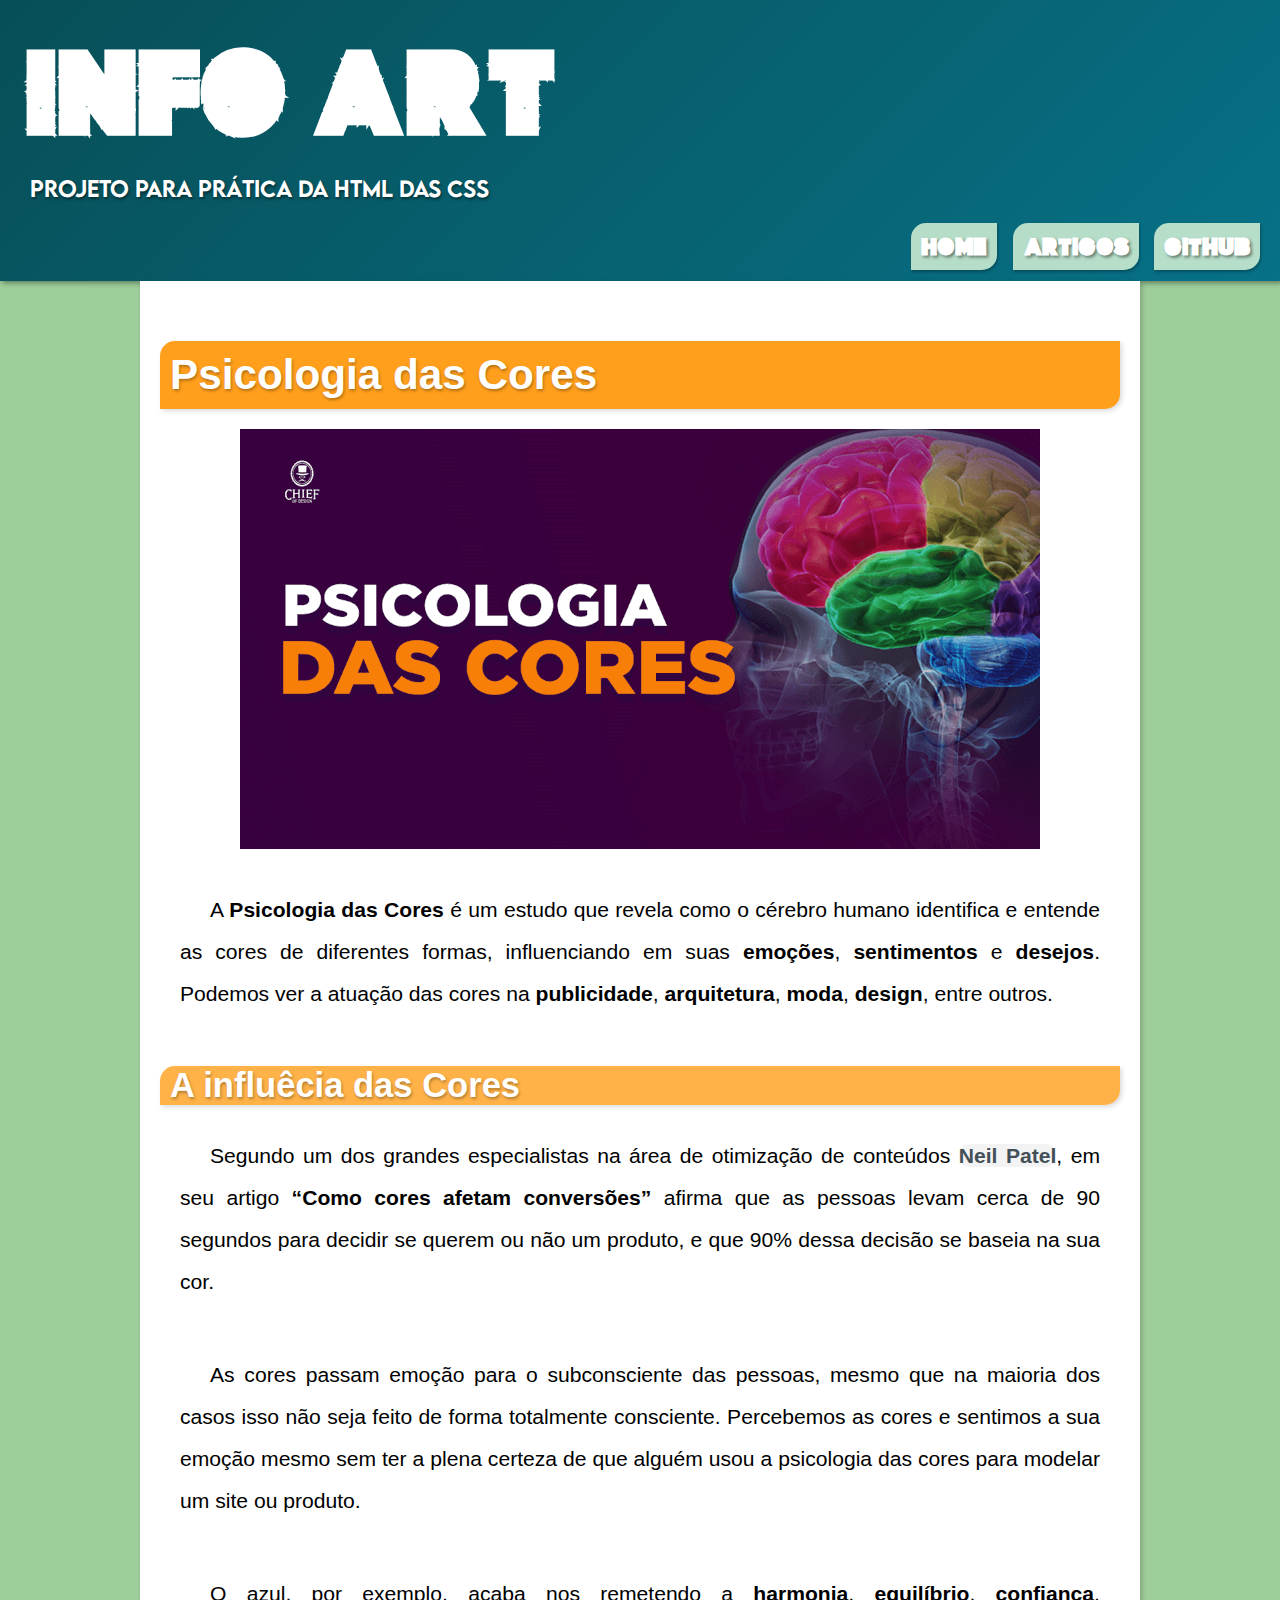
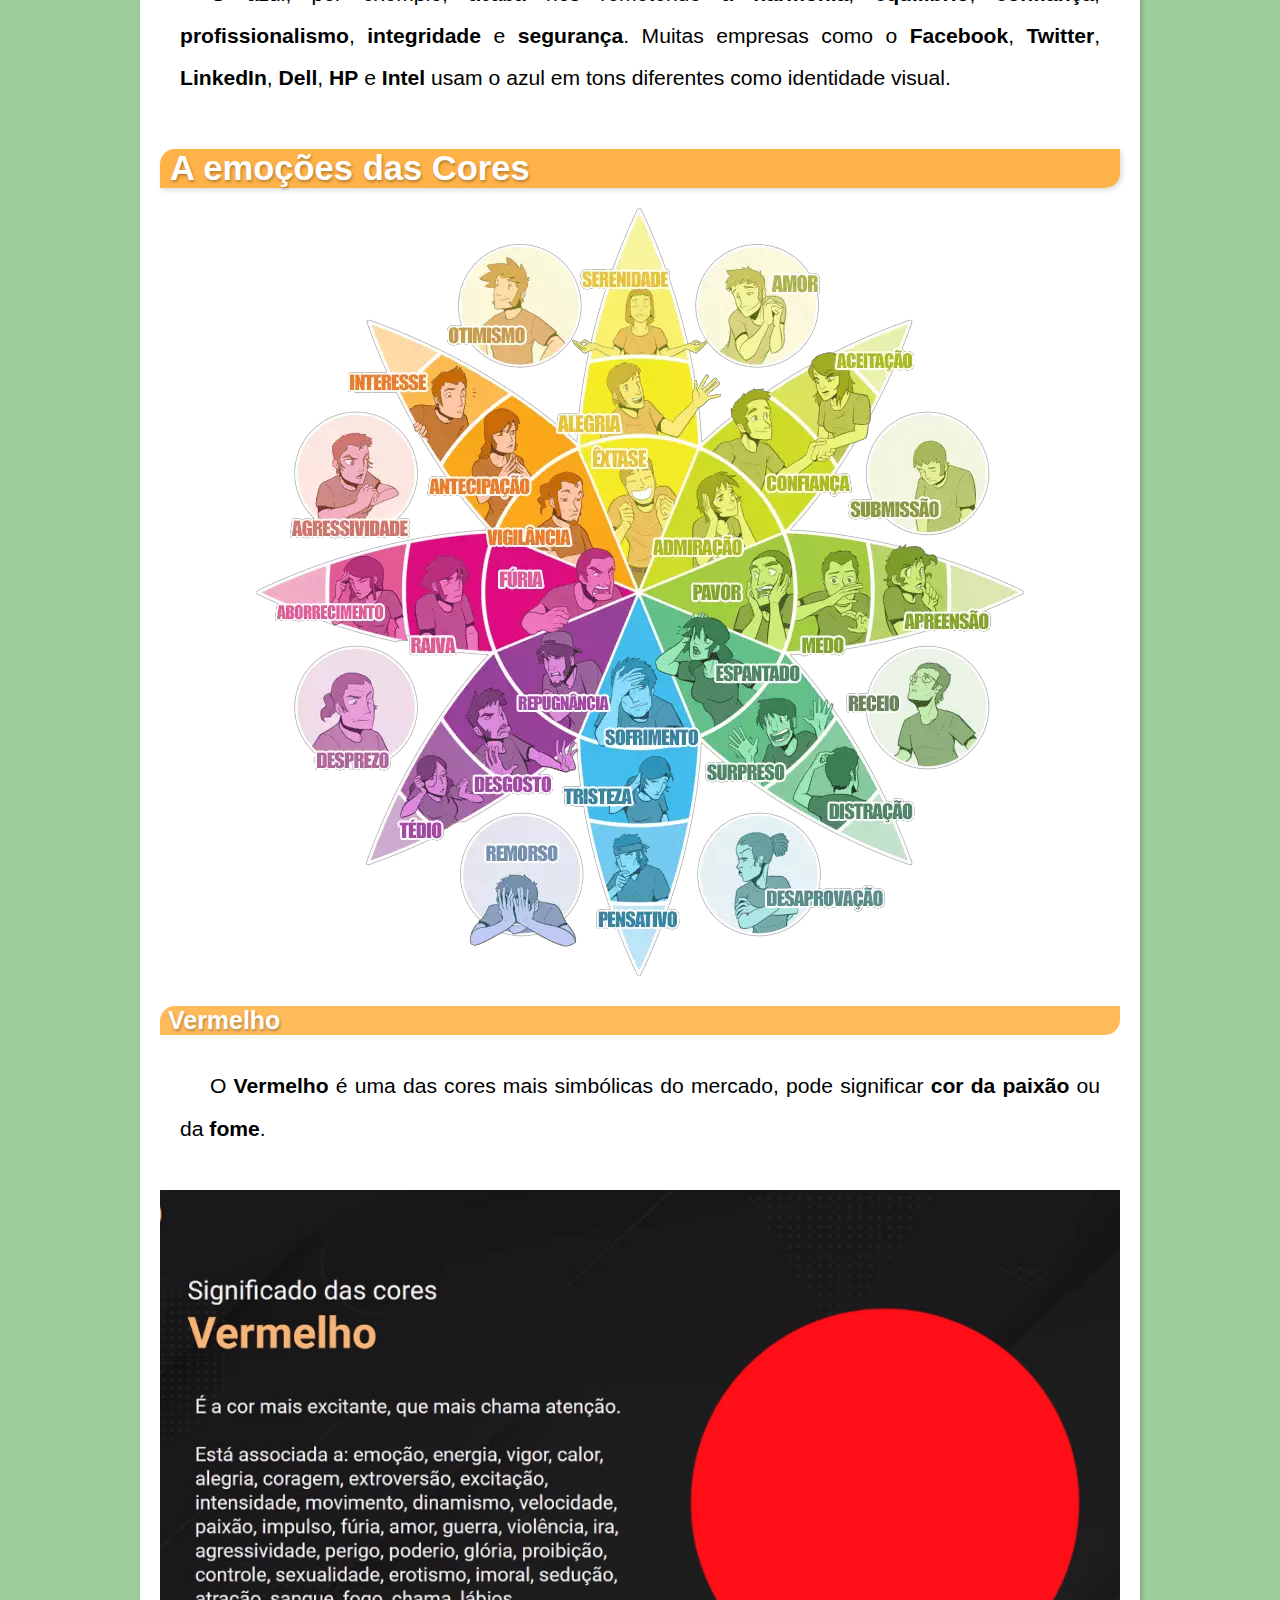
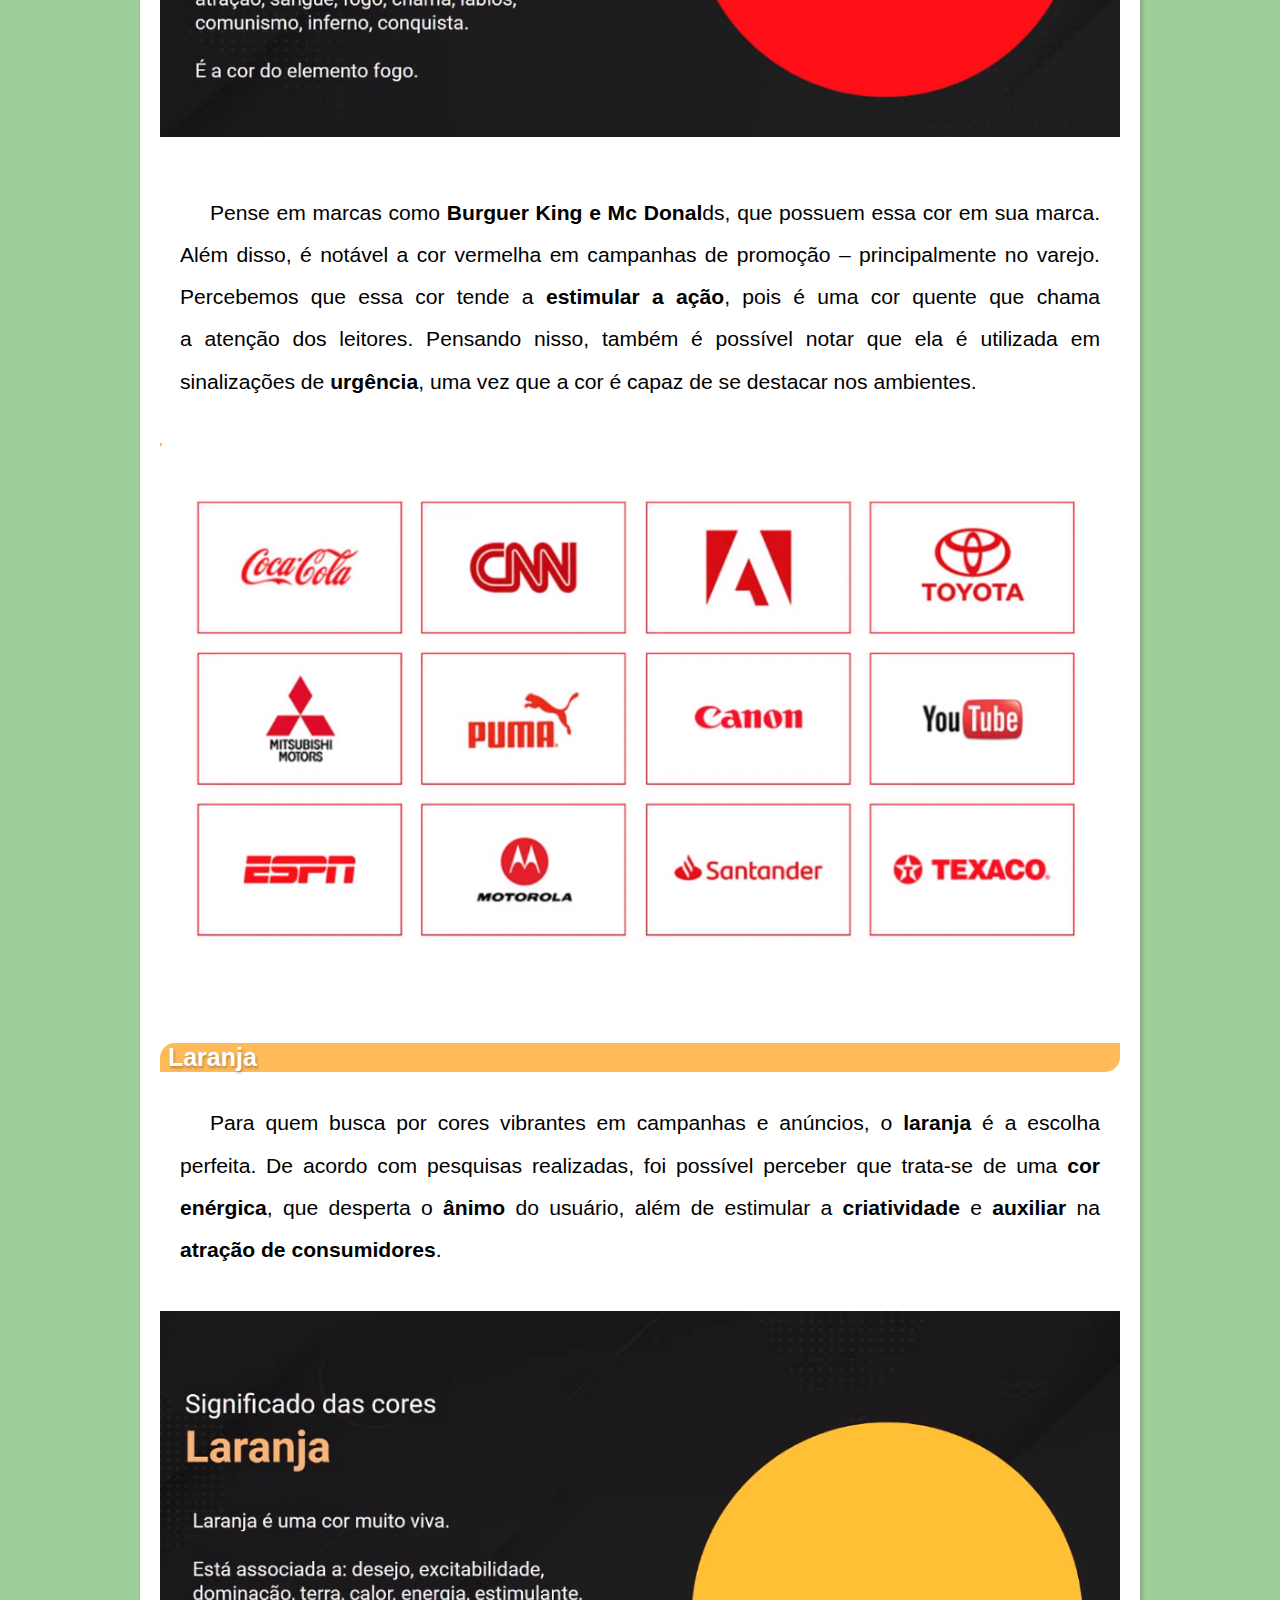
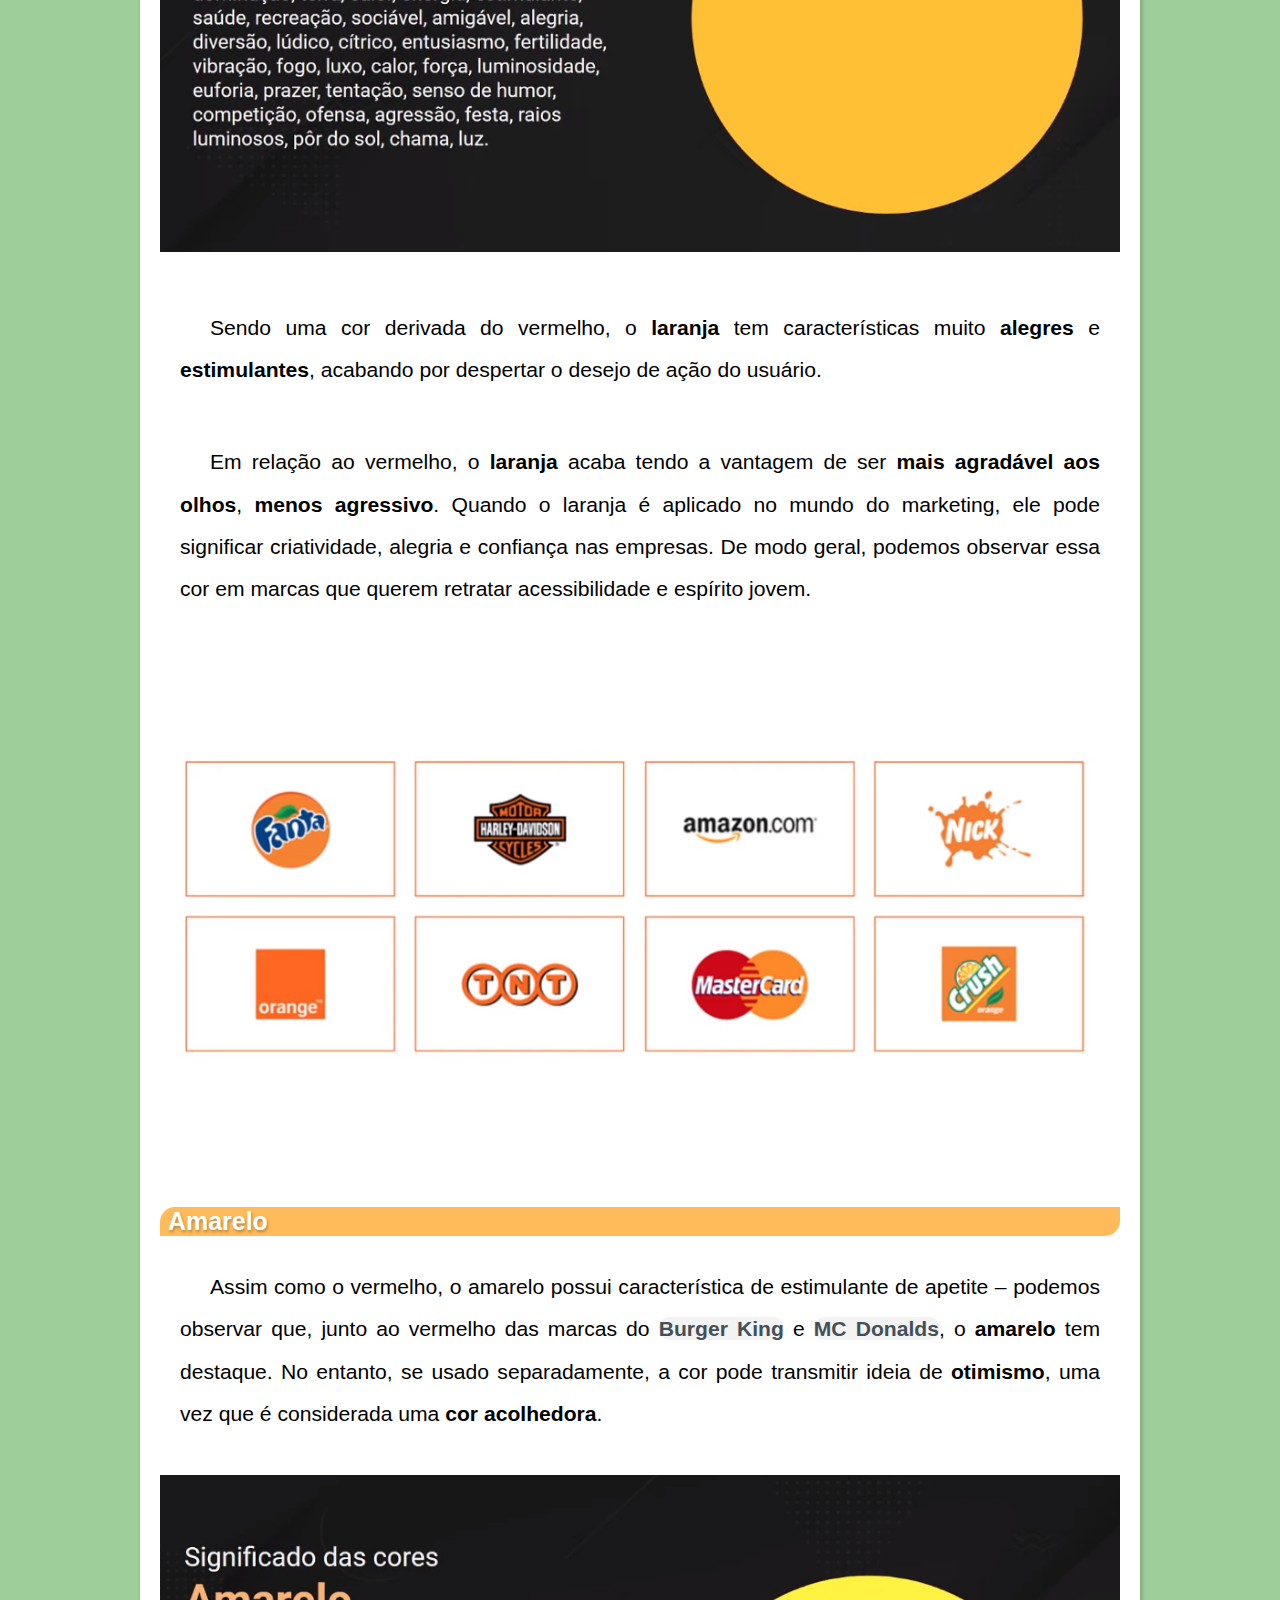
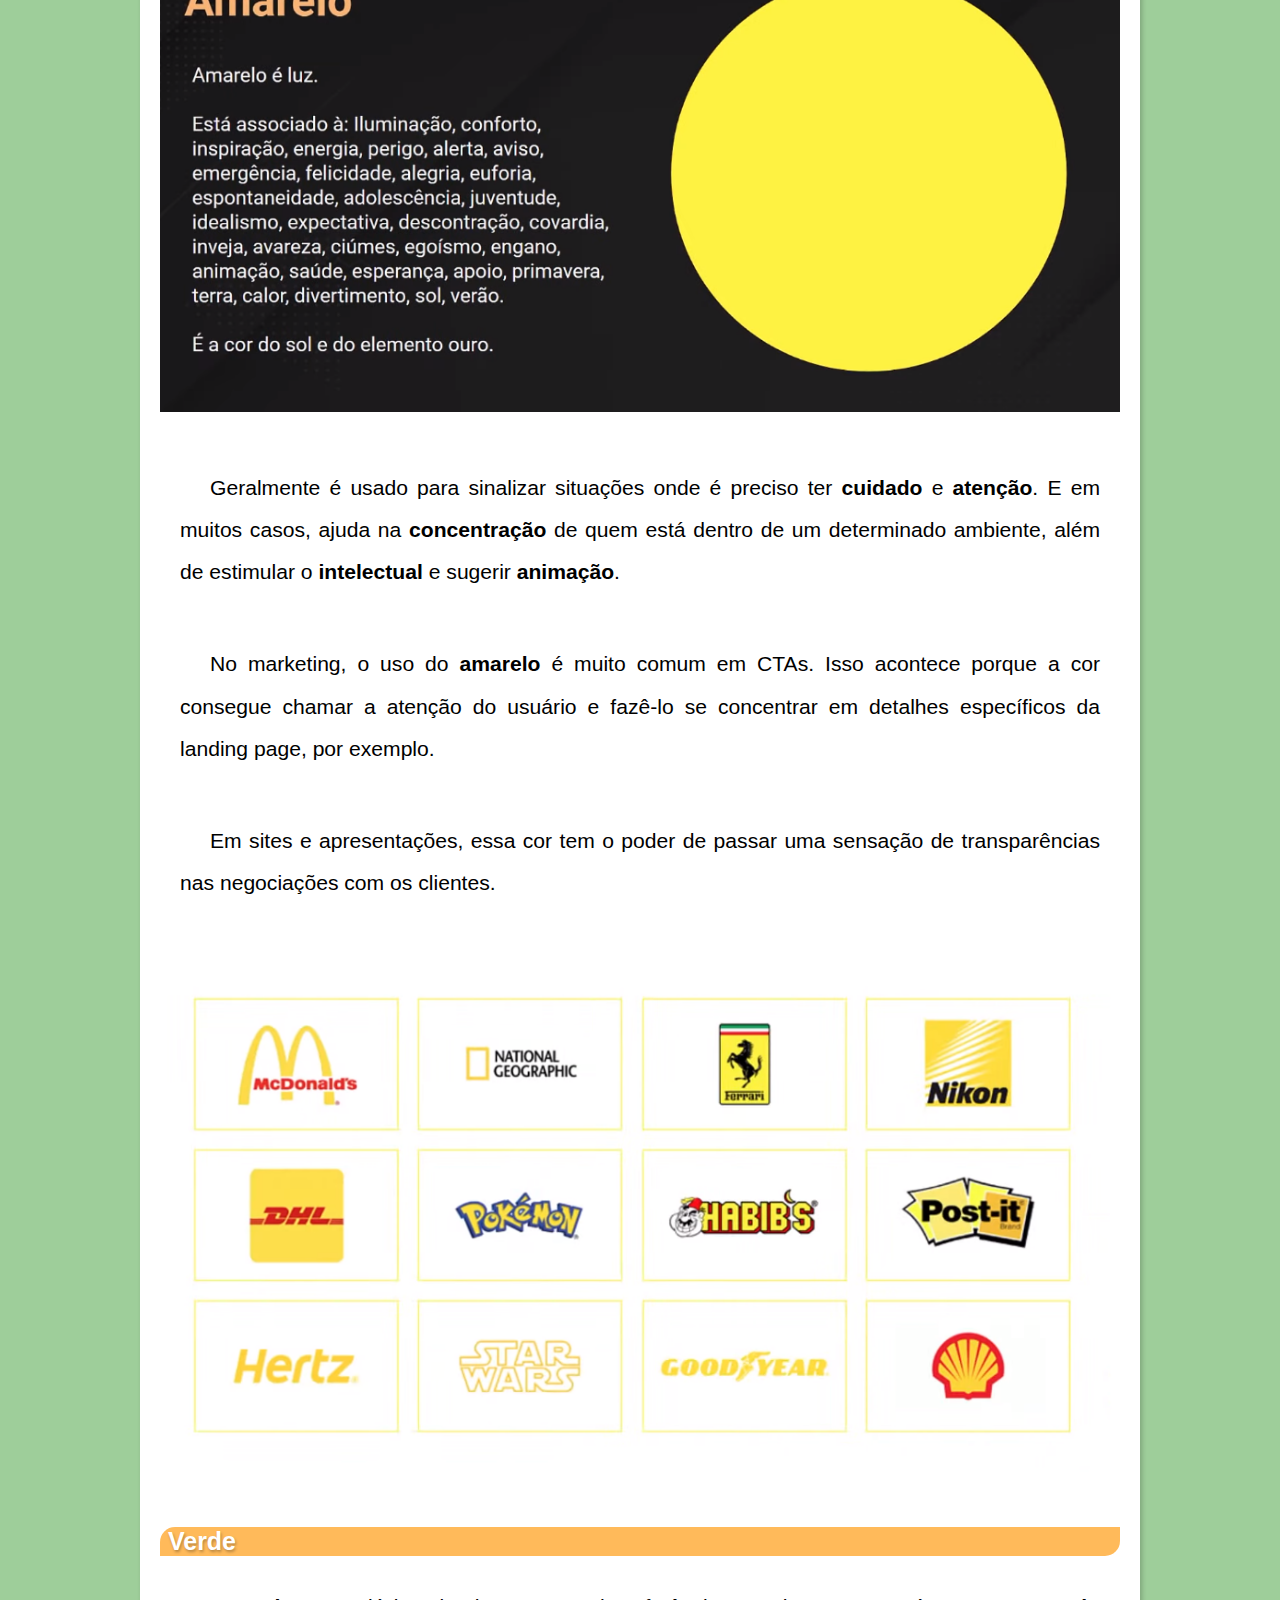
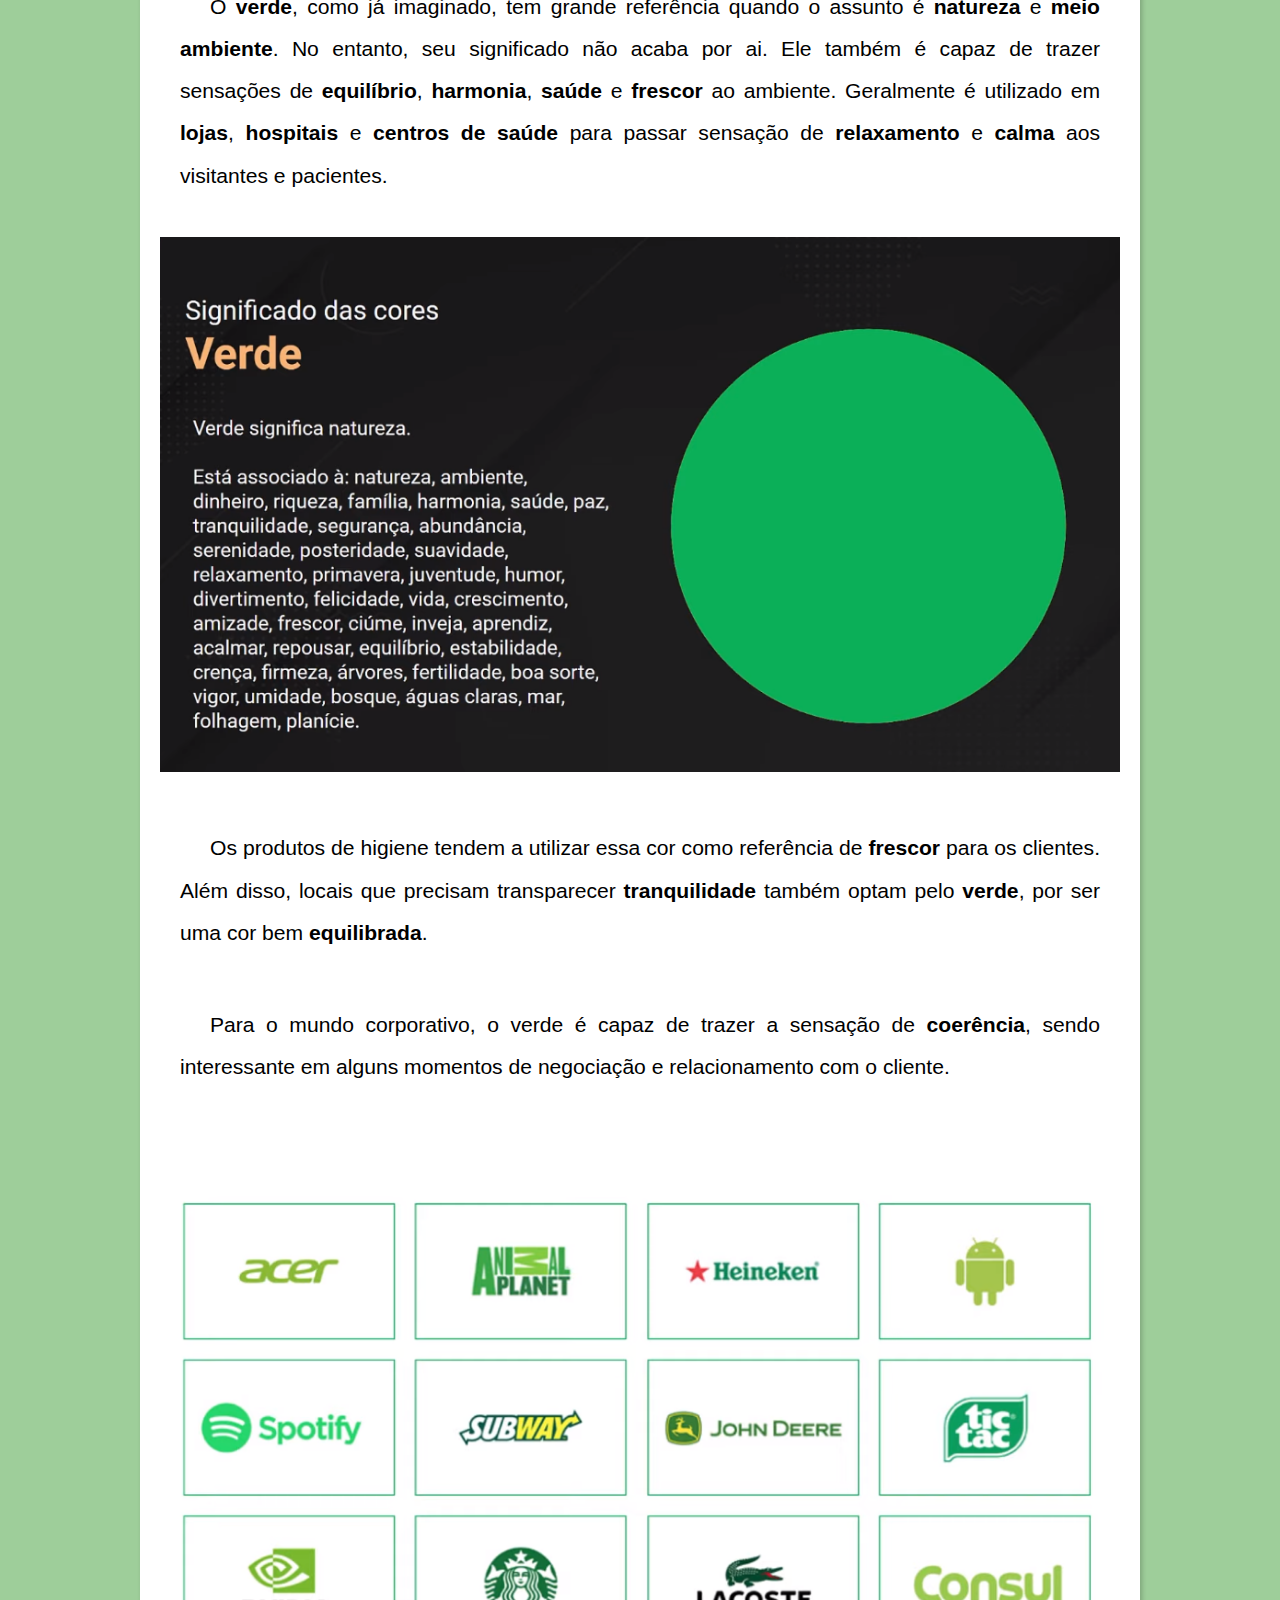
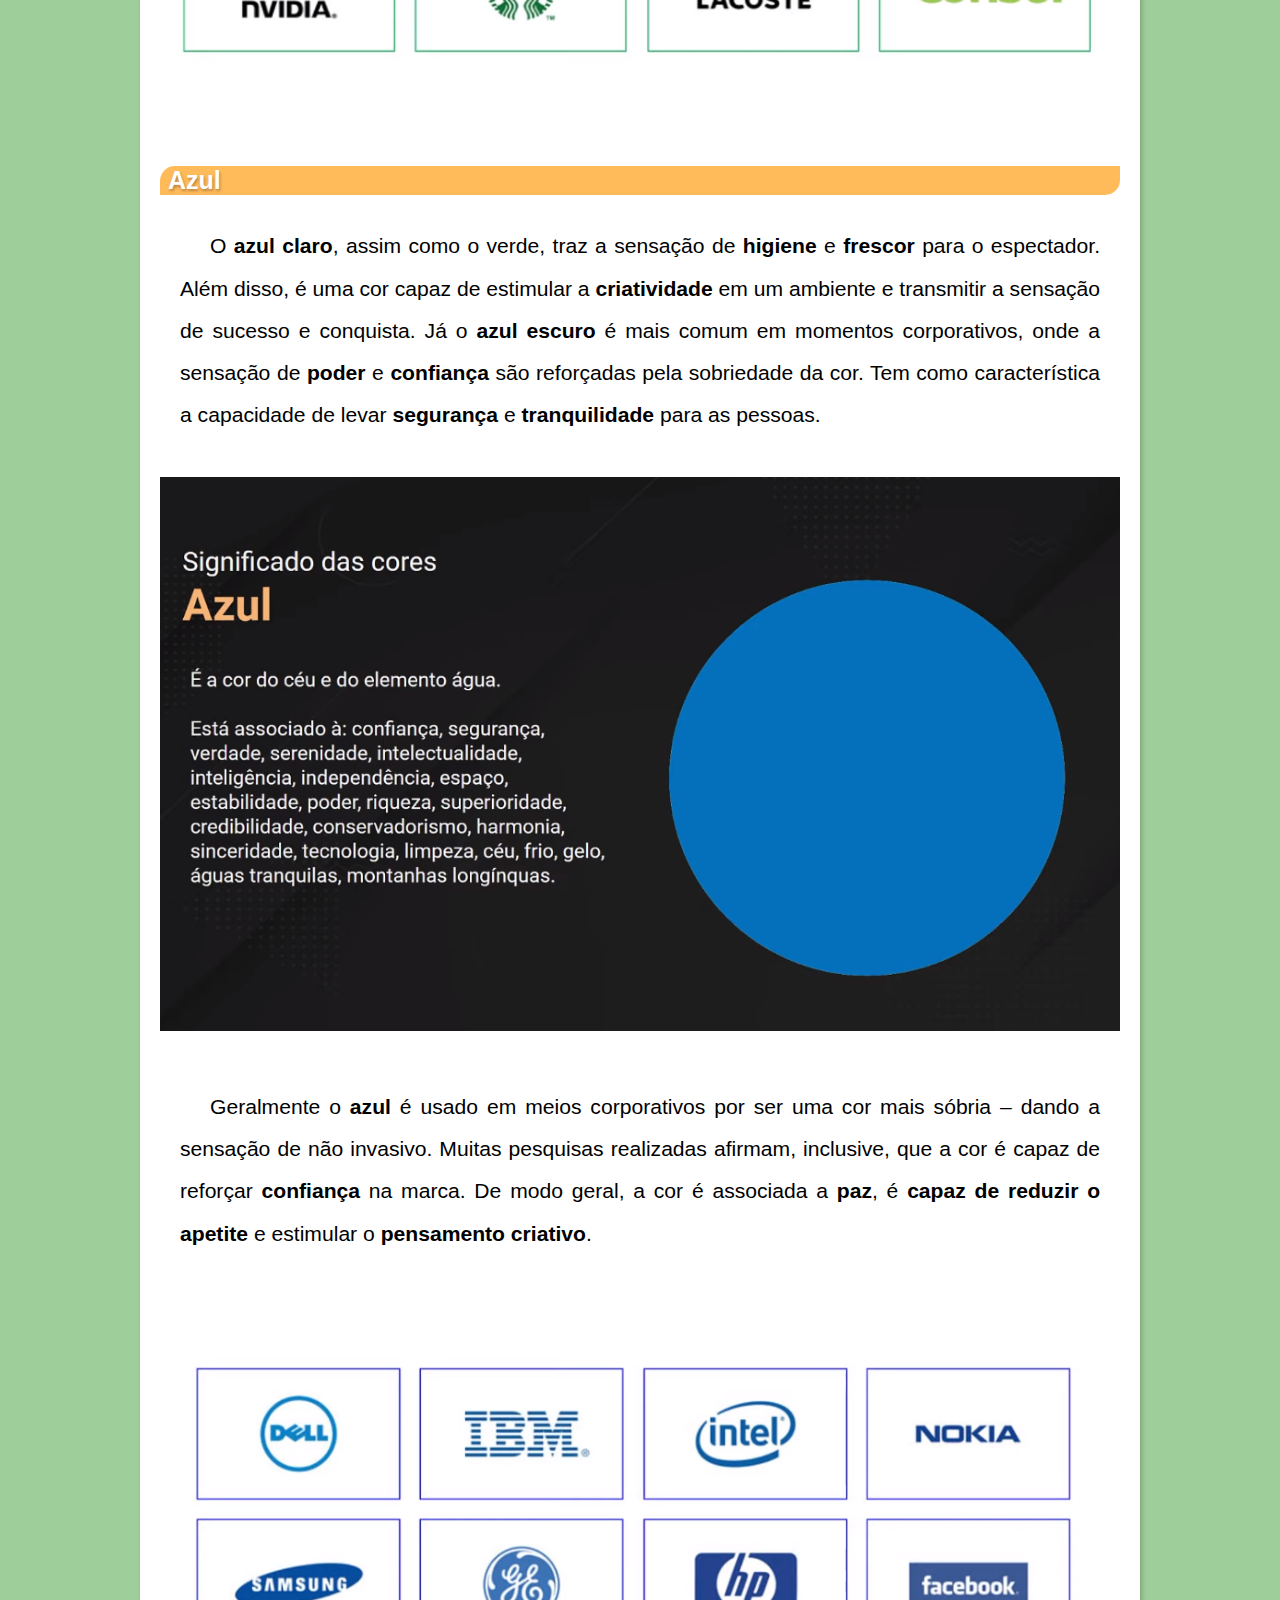
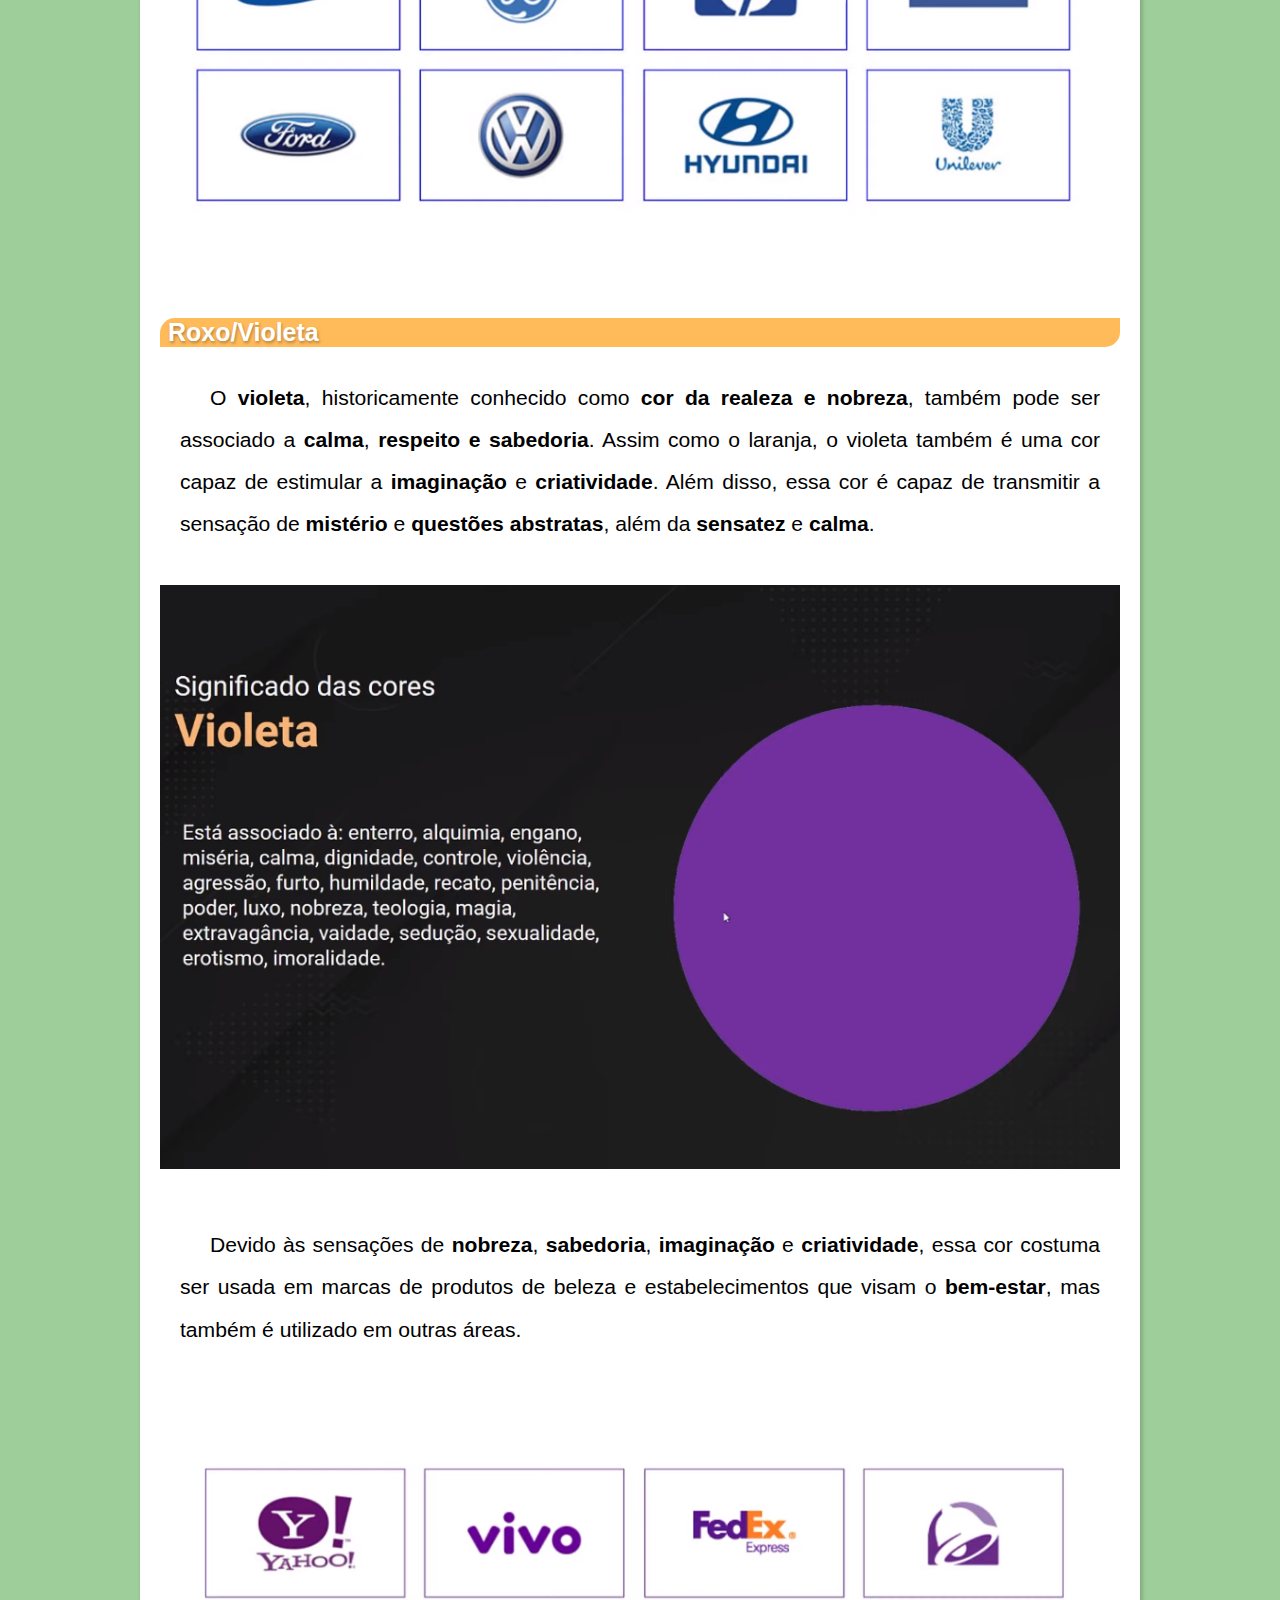
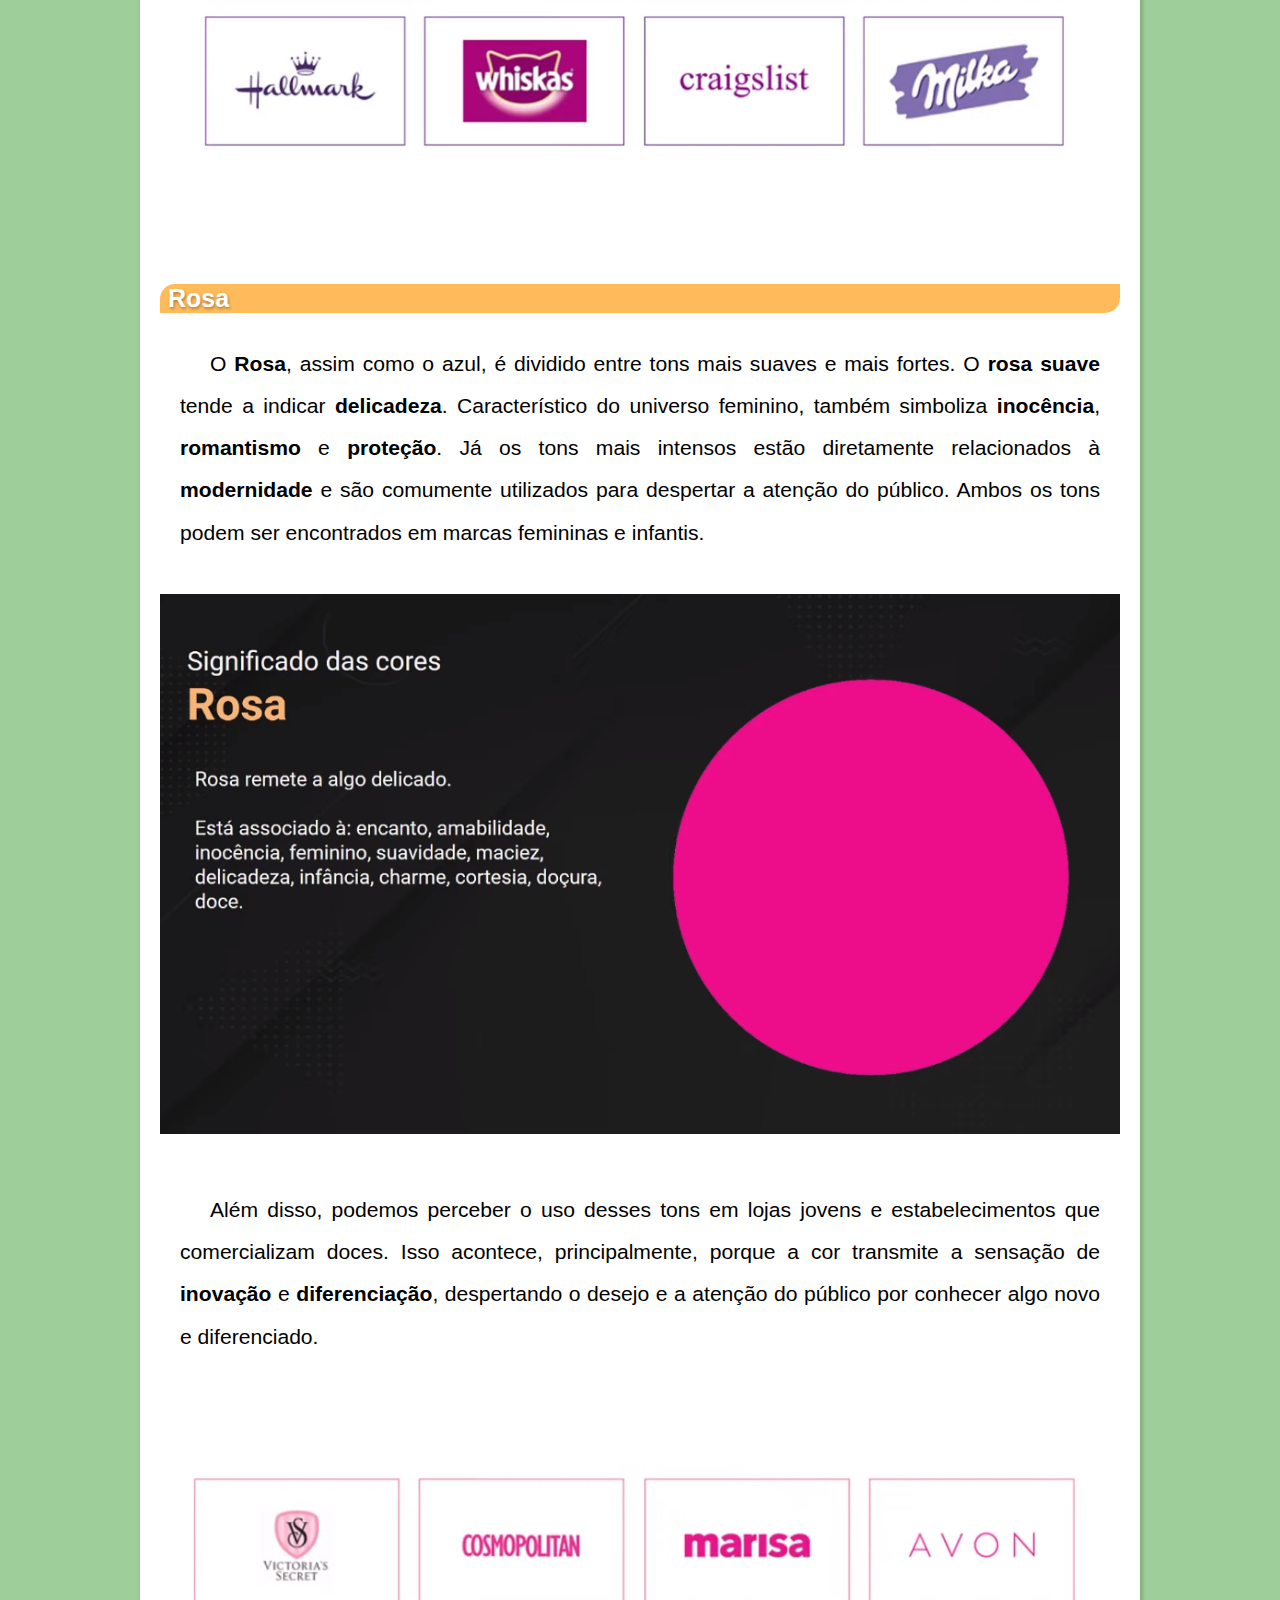
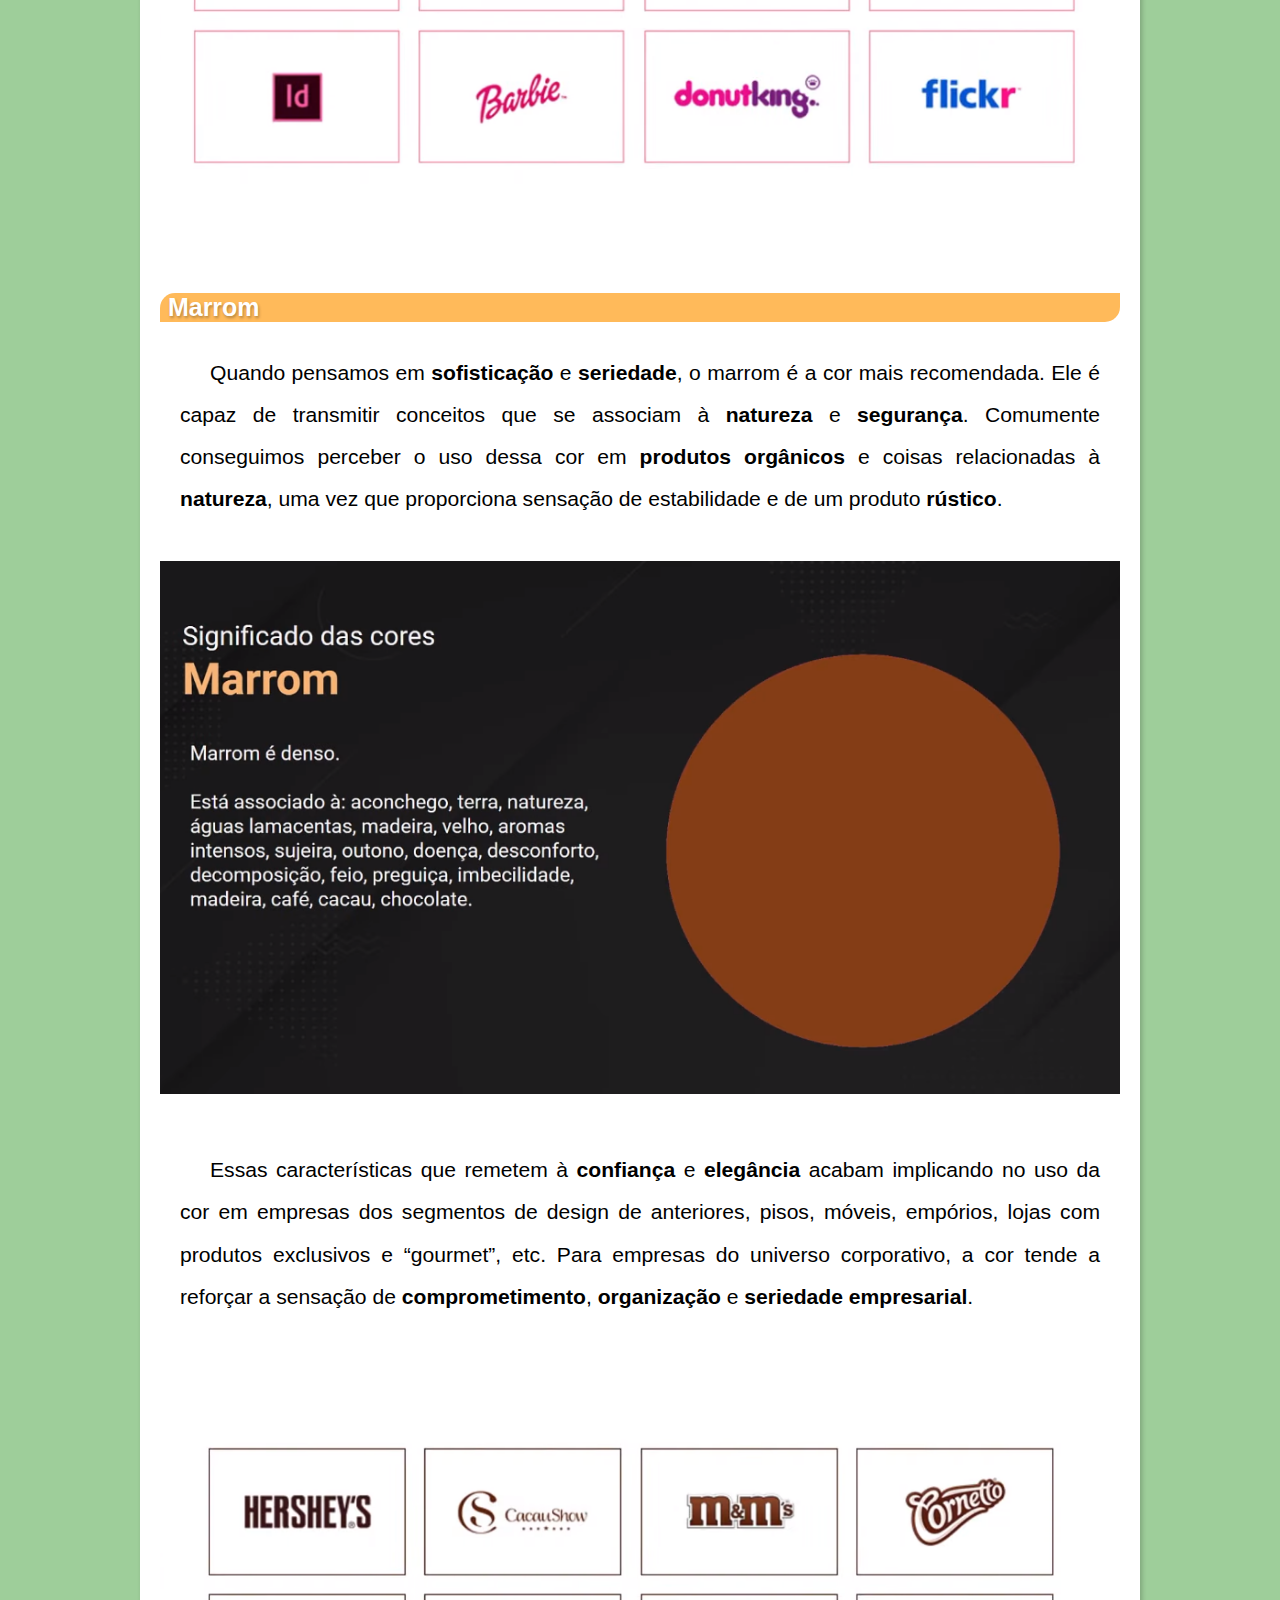
<file: Projeto/psicologia-das-cores.html>
<!DOCTYPE html>
<html lang="pt-br">
<head>
    <meta charset="UTF-8">
    <meta http-equiv="X-UA-Compatible" content="IE=edge">
    <meta name="viewport" content="width=device-width, initial-scale=1.0">
    <link rel="shortcut icon" href="imagens/favicon.ico" type="image/x-icon">
    <title>Psicologia das Cores</title>
    <link rel="stylesheet" href="style/style.css">
</head>
<body>
    <header class="header">
        <h1>INFO ART</h1>
        <p>Projeto para prática da HTML das CSS</p>
        <nav class="menu">
            <ul>
                <li><a href="index.html" target="_self" rel="author">Home</a></li>
                <li><a href="artigos.html" target="_self" rel="author">Artigos</a></li>
                <li><a href="https://github.com/devlucaspassos" target="_blank" rel="external">Github</a></li>
            </ul>
        </nav>
    </header>
    <main >
        <article class="artigo">
            <h1>
                Psicologia das Cores
            </h1>
            <img class="header-psicologia-das-cores" src="imagens/psicologia-das-cores/psicologia-das-cores-800px.png" alt="psicologia-das-cores">
            <p>
                A <strong>Psicologia das Cores</strong> é um estudo que revela como o cérebro humano identifica e entende as cores de diferentes formas, influenciando em suas <strong>emoções</strong>, <strong>sentimentos</strong> e <strong>desejos</strong>. Podemos ver a atuação das cores na <strong>publicidade</strong>, <strong>arquitetura</strong>, <strong>moda</strong>, <strong>design</strong>, entre outros.
            </p>
            <h2>
                A influêcia das Cores
            </h2>
            <p>
                Segundo um dos grandes especialistas na área de otimização de conteúdos <a href="https://neilpatel.com/br/" target="_blank" rel="external">Neil Patel</a>, em seu artigo <strong>“Como cores afetam conversões”</strong> afirma que as pessoas levam cerca de 90 segundos para decidir se querem ou não um produto, e que 90% dessa decisão se baseia na sua cor. 
            </p>
            <p>
                As cores passam emoção para o subconsciente das pessoas, mesmo que na maioria dos casos isso não seja feito de forma totalmente consciente. Percebemos as cores e sentimos a sua emoção mesmo sem ter a plena certeza de que alguém usou a psicologia das cores para modelar um site ou produto. 
            </p>
            <p>
                O azul, por exemplo, acaba nos remetendo a <strong>harmonia</strong>, <strong>equilíbrio</strong>, <strong>confiança</strong>, <strong>profissionalismo</strong>, <strong>integridade</strong> e <strong>segurança</strong>. Muitas empresas como o <strong>Facebook</strong>, <strong>Twitter</strong>, <strong>LinkedIn</strong>, <strong>Dell</strong>, <strong>HP</strong> e <strong>Intel</strong> usam o azul em tons diferentes como identidade visual.
            </p>
            <h2>
                A emoções das Cores
            </h2>
            <img class="emocoes" src="imagens/psicologia-das-cores/emocoes-cores-768-768.png" alt="emoções-das-cores">
            <h3>
                Vermelho
            </h3>
            <p>
                O <strong>Vermelho</strong> é uma das cores mais simbólicas do mercado, pode significar <strong>cor da paixão</strong> ou da <strong>fome</strong>.
            </p>
            <img src="imagens/psicologia-das-cores/emocao-vermelho.png" alt="amoções-da-cor-vermelha">
            <p>
                Pense em marcas como <strong>Burguer King e Mc Donal</strong>ds, que possuem essa cor em sua marca. Além disso, é notável a cor vermelha em campanhas de promoção – principalmente no varejo. Percebemos que essa cor tende a <strong>estimular a ação</strong>, pois é uma cor quente que chama a atenção dos leitores. Pensando nisso, também é possível notar que ela é utilizada em sinalizações de <strong>urgência</strong>, uma vez que a cor é capaz de se destacar nos ambientes.</p>
            <img src="imagens/psicologia-das-cores/vermelho-marcas.png" alt="marcas-que-usam-a-cor-vermelha">
            <h3>
                Laranja
            </h3>
            <p>
                Para quem busca por cores vibrantes em campanhas e anúncios, o <strong>laranja</strong> é a escolha perfeita. De acordo com pesquisas realizadas, foi possível perceber que trata-se de uma <strong>cor enérgica</strong>, que desperta o <strong>ânimo</strong> do usuário, além de estimular a <strong>criatividade</strong> e <strong>auxiliar</strong> na <strong>atração de consumidores</strong>.
            </p>
            <img src="imagens/psicologia-das-cores/emocao-laranja.png" alt="emoções-da-cor-laranja">
            <p>
                Sendo uma cor derivada do vermelho, o <strong>laranja</strong> tem características muito <strong>alegres</strong> e <strong>estimulantes</strong>, acabando por despertar o desejo de ação do usuário.
            </p>
            <p>
                Em relação ao vermelho, o <strong>laranja</strong> acaba tendo a vantagem de ser <strong>mais agradável aos olhos</strong>, <strong>menos agressivo</strong>.
                Quando o laranja é aplicado no mundo do marketing, ele pode significar criatividade, alegria e confiança nas empresas. De modo geral, podemos observar essa cor em marcas que querem retratar acessibilidade e espírito jovem.
            </p>
            <img src="imagens/psicologia-das-cores/laranja-marcas.png" alt="marcas-que-usam-o-laranja">
            <h3>Amarelo</h3>
            <p>
                Assim como o vermelho, o amarelo possui característica de estimulante de apetite – podemos observar que, junto ao vermelho das marcas do <a href="https://burgerking.com.br" target="_blank" rel="external">Burger King</a> e <a href="https://www.mcdonalds.com.br" target="_blank" rel="external">MC Donalds</a>, o <strong>amarelo</strong> tem destaque. No entanto, se usado separadamente, a cor pode transmitir ideia de <strong>otimismo</strong>, uma vez que é considerada uma <strong>cor acolhedora</strong>.
            </p>
            <img src="imagens/psicologia-das-cores/amocao-amaralo.png" alt="emoções-da-cor-amarelo">
            <p>
                Geralmente é usado para sinalizar situações onde é preciso ter <strong>cuidado</strong> e <strong>atenção</strong>. E em muitos casos, ajuda na <strong>concentração</strong> de quem está dentro de um determinado ambiente, além de estimular o <strong>intelectual</strong> e sugerir <strong>animação</strong>.
            </p>
            <p>
                No marketing, o uso do <strong>amarelo</strong> é muito comum em CTAs. Isso acontece porque a cor consegue chamar a atenção do usuário e fazê-lo se concentrar em detalhes específicos da landing page, por exemplo.
            </p>
            <p>
                Em sites e apresentações, essa cor tem o poder de passar uma sensação de transparências nas negociações com os clientes.
            </p>
            <img src="imagens/psicologia-das-cores/amarelo-marcas.png" alt="marcas-que-usam-a-cor-amarelo">
            <h3>Verde</h3>
            <p>O <strong>verde</strong>, como já imaginado, tem grande referência quando o assunto é <strong>natureza</strong> e <strong>meio ambiente</strong>. No entanto, seu significado não acaba por ai. Ele também é capaz de trazer sensações de <strong>equilíbrio</strong>, <strong>harmonia</strong>, <strong>saúde</strong> e <strong>frescor</strong> ao ambiente. Geralmente é utilizado em <strong>lojas</strong>, <strong>hospitais</strong> e <strong>centros de saúde</strong> para passar sensação de <strong>relaxamento</strong> e <strong>calma</strong> aos visitantes e pacientes.</p>
            <img src="imagens/psicologia-das-cores/emocao-verde.png" alt="emoções-da-cor-verde">
            <p>
                Os produtos de higiene tendem a utilizar essa cor como referência de <strong>frescor</strong> para os clientes. Além disso, locais que precisam transparecer <strong>tranquilidade</strong> também optam pelo <strong>verde</strong>, por ser uma cor bem <strong>equilibrada</strong>.
            </p>
            <p>
                Para o mundo corporativo, o verde é capaz de trazer a sensação de <strong>coerência</strong>, sendo interessante em alguns momentos de negociação e relacionamento com o cliente.
            </p>
            <img src="imagens/psicologia-das-cores/verde-marcas.png" alt="">
            <h3>Azul</h3>
            <p>
                O <strong>azul claro</strong>, assim como o verde, traz a sensação de <strong>higiene</strong> e <strong>frescor</strong> para o espectador. Além disso, é uma cor capaz de estimular a <strong>criatividade</strong> em um ambiente e transmitir a sensação de sucesso e conquista. Já o <strong>azul escuro</strong> é mais comum em momentos corporativos, onde a sensação de <strong>poder</strong> e <strong>confiança</strong> são reforçadas pela sobriedade da cor. Tem como característica a capacidade de levar <strong>segurança</strong> e <strong>tranquilidade</strong> para as pessoas. 
            </p>
            <img src="imagens/psicologia-das-cores/amocao-azul.png" alt="emoções-da-cor-azul">
            <p>
                Geralmente o <strong>azul</strong> é usado em meios corporativos por ser uma cor mais sóbria – dando a sensação de não invasivo. Muitas pesquisas realizadas afirmam, inclusive, que a cor é capaz de reforçar <strong>confiança</strong> na marca. De modo geral, a cor é associada a <strong>paz</strong>, é <strong>capaz de reduzir o apetite</strong> e estimular o <strong>pensamento criativo</strong>.
            </p>
            <img src="imagens/psicologia-das-cores/azul-marcas.png" alt="marcas-que-usam-a-cor-azul">
            <h3>Roxo/Violeta</h3>
            <p>
                O <strong>violeta</strong>, historicamente conhecido como <strong>cor da realeza e nobreza</strong>, também pode ser associado a <strong>calma</strong>, <strong>respeito e sabedoria</strong>. Assim como o laranja, o violeta também é uma cor capaz de estimular a <strong>imaginação</strong> e <strong>criatividade</strong>. Além disso, essa cor é capaz de transmitir a sensação de <strong>mistério</strong> e <strong>questões abstratas</strong>, além da <strong>sensatez</strong> e <strong>calma</strong>.
            </p>
            <img src="imagens/psicologia-das-cores/emocao-roxo.png" alt="emoções-da-cor-roxa">
            <p>
                Devido às sensações de <strong>nobreza</strong>, <strong>sabedoria</strong>, <strong>imaginação</strong> e <strong>criatividade</strong>, essa cor costuma ser usada em marcas de produtos de beleza e estabelecimentos que visam o <strong>bem-estar</strong>, mas também é utilizado em outras áreas.
            </p>
            <img src="imagens/psicologia-das-cores/roxo-marcas.png" alt="emoções-da-cor-roxa">
            <h3>
                Rosa
            </h3>
            <p>
                O <strong>Rosa</strong>, assim como o azul, é dividido entre tons mais suaves e mais fortes. O <strong>rosa suave</strong> tende a indicar <strong>delicadeza</strong>. Característico do universo feminino, também simboliza <strong>inocência</strong>, <strong>romantismo</strong> e <strong>proteção</strong>. Já os tons mais intensos estão diretamente relacionados à <strong>modernidade</strong> e são comumente utilizados para despertar a atenção do público. Ambos os tons podem ser encontrados em marcas femininas e infantis.
            </p>
            <img src="imagens/psicologia-das-cores/emocao-rosa.png" alt="emoções-da-cor-rosa">
            <p>
                Além disso, podemos perceber o uso desses tons em lojas jovens e estabelecimentos que comercializam doces.
                Isso acontece, principalmente, porque a cor transmite a sensação de <strong>inovação</strong> e <strong>diferenciação</strong>, despertando o desejo e a atenção do público por conhecer algo novo e diferenciado.
            </p>
            <img src="imagens/psicologia-das-cores/rosa-marcas.png" alt="">
            <h3>Marrom
            </h3>
            <p>Quando pensamos em <strong>sofisticação</strong> e <strong>seriedade</strong>, o marrom é a cor mais recomendada. Ele é capaz de transmitir conceitos que se associam à <strong>natureza</strong> e <strong>segurança</strong>. Comumente conseguimos perceber o uso dessa cor em <strong>produtos orgânicos</strong> e coisas relacionadas à <strong>natureza</strong>, uma vez que proporciona sensação de estabilidade e de um produto <strong>rústico</strong>.
            </p>
            <img src="imagens/psicologia-das-cores/emocao-marrom.png" alt="emocoes-da-cor-marrom">
            <p>
                Essas características que remetem à <strong>confiança</strong> e <strong>elegância</strong> acabam implicando no uso da cor em empresas dos segmentos de design de anteriores, pisos, móveis, empórios, lojas com produtos exclusivos e “gourmet”, etc. Para empresas do universo corporativo, a cor tende a reforçar a sensação de <strong>comprometimento</strong>, <strong>organização</strong> e <strong>seriedade empresarial</strong>.
            </p>
            <img src="imagens/psicologia-das-cores/marcas-marrom.png" alt="marcas-que-usam-a-cor-marrom">
            <h3>
                Cinza
            </h3>
            <p>A junção das duas cores mais neutras da paleta (preto e branco) resultam no <strong>cinza</strong>, uma outra <strong>cor considerada neutra</strong>. Ele tende a ser utilizado para ressaltar outras cores, pois sua neutralidade auxilia no destaque de outros tons. No entanto, é comum vermos esse tom utilizado em empresas do segmento de tecnologia e no universo corporativo, uma vez que transmite a sensação de <strong>solidez</strong>, <strong>formalidade</strong> e <strong>modernidade</strong>, além, claro, de ser um tom agradável.</p>
            <img src="imagens/psicologia-das-cores/cinza0emocao.png" alt="emoções-da-cor-cinza">
            <p>
                O cinza passa uma ideia de <strong>responsabilidade</strong>, <strong>conhecimento</strong> e <strong>profissionalismo</strong> – e tende a ser utilizado em design corporativo. A tecnologia e inovação também são bem representadas pelo cinza. Essa cor, em combinação com outras, também transmite a sensação de <strong>harmonia</strong> e <strong>equilíbrio</strong>.
            </p>
            <img src="imagens/psicologia-das-cores/cinza-marcas.png" alt="marcas-que-usam-a-cor-cinza">
            <h3>
                Preto
            </h3>
            <p>
                O <strong>preto</strong> é a cor mais <strong>poderosa</strong> e <strong>neutra</strong>. Tende a ser associada à <strong>elegância</strong> e <strong>força</strong>. Assim como o violeta, essa cor transmite a sensação de <strong>mistério</strong>, além de ser relacionada ao <strong>medo</strong>, <strong>curiosidade</strong> e, algumas vezes, <strong>memória emocional</strong>. Além disso, é considerado um tom masculino e impessoal.
            </p>
            <img src="imagens/psicologia-das-cores/amocao-preto.png" alt="amoções-da-cor-preto">
            <p>
                Por ser uma cor neutra, assim como o branco, acaba transformando a combinação com outras cores uma coisa bem simples, capaz de refletir diferentes simbologias.
            </p>
            <p>
                Na maior parte das vezes, o preto é utilizado em tipografias devido à sua neutralidade. A cor, por ser considerada <strong>forte</strong>, acaba se destacando em alguns fundos, dando mais legibilidade na hora da leitura.
                Sua neutralidade auxilia na combinação com outras cores, transmitindo ideias diversas, como <strong>modernidade</strong> ou <strong>conservadorismo</strong>, <strong>inovação</strong>, <strong>tradicional</strong>, <strong>elegância</strong>, <strong>sofisticação</strong>, etc.
            </p>
            <img src="imagens/psicologia-das-cores/preto-marcas.png" alt="marcas-que-usam-a-cor-preta">
            <h3>Branco</h3>
            <p>
                Uma das cores mais neutras da paleta, o branco é denominado como <strong>“cor pura”</strong>, sendo capaz de transmitir a sensação de <strong>tranquilidade</strong>, <strong>limpeza</strong> e <strong>organização</strong>. Além disso, essa cor é capaz de ressaltar a luz das outras cores, quando combinadas. É uma das cores mais fáceis de ser combinada e desperta a sensação de <strong>harmonia</strong> e <strong>equilíbrio</strong> quando posta junto com outras cores mais intensas. Essa cor também tem o poder de <strong>acalmar</strong>, transmitir pensamentos de <strong>competência</strong>, <strong>pureza</strong> e <strong>frescor</strong>.
            </p>
            <img src="imagens/psicologia-das-cores/emocao-branco.png" alt="amoções-da-cor-branco">
            <p>
                No mundo do marketing, principalmente quando pensamos em marketing de conteúdo, o branco é utilizado como cor prevalecente em blogs e materiais ricos.
                Isso acontece porque ele permite que o destaque aos CTAs, por exemplo, seja notável. Uma vez que trata-se de uma cor capaz de levar luminosidade, ele dá aos botões de conversão o devido destaque.
                <img src="imagens/psicologia-das-cores/coca-cola-logo.png" alt="logo-da-coca-cola">
            </p>
            <p>
                Por fim, segue um vídeo do canal Chef of Desing sobre Psicologia da Cores.
            </p>
            <div class="video-psicologia-das-cores">
                <iframe width="560" height="315" src="https://www.youtube.com/embed/WdXPZDxMr-4" title="YouTube video player" frameborder="0" allow="accelerometer; autoplay; clipboard-write; encrypted-media; gyroscope; picture-in-picture" allowfullscreen></iframe>
            </div>

        </article>
    </main>
    <footer>
        <p> &copy; 2021 Lucas Passos | Projeto de estudos | Versão 0.0.3 | Todas as imagens, vídeos e etc são marcas registradas dos seus respectivos proprietários.</p>
    </footer>
    
</body>
</html>
</file>
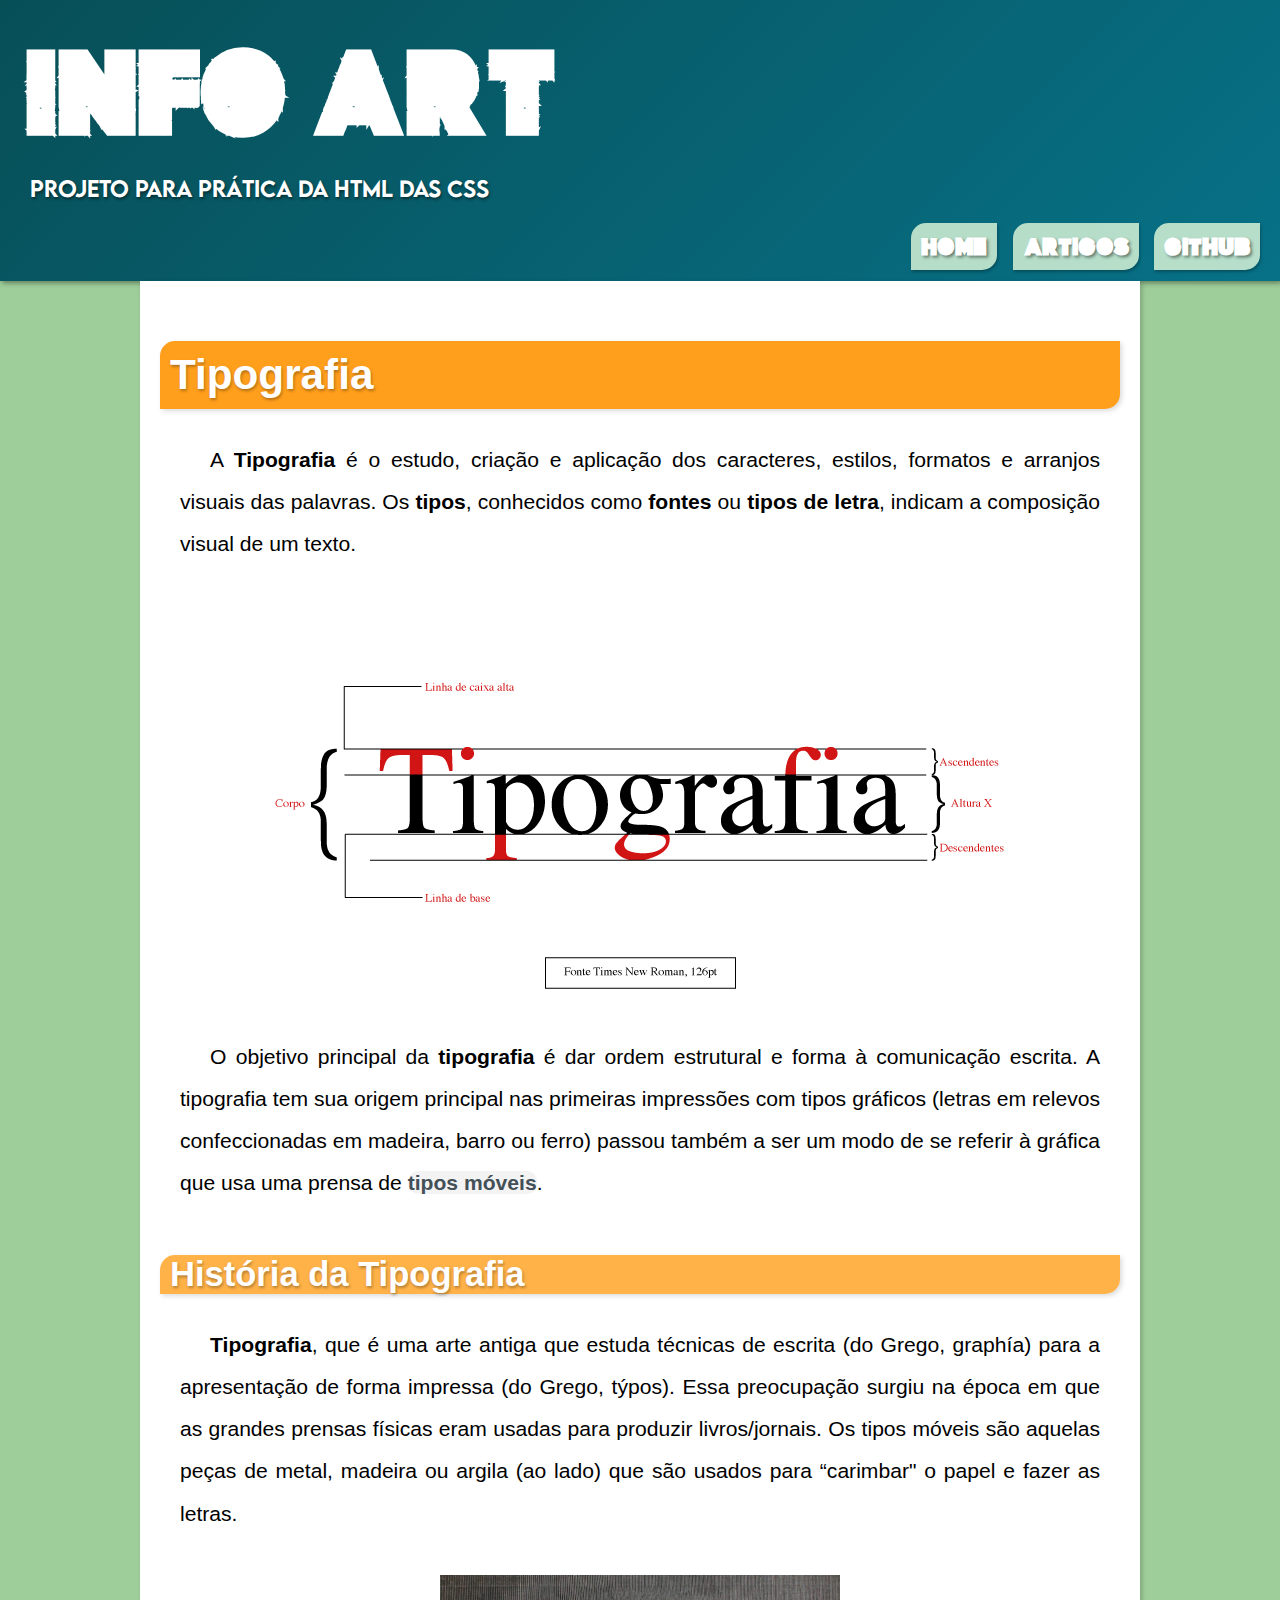
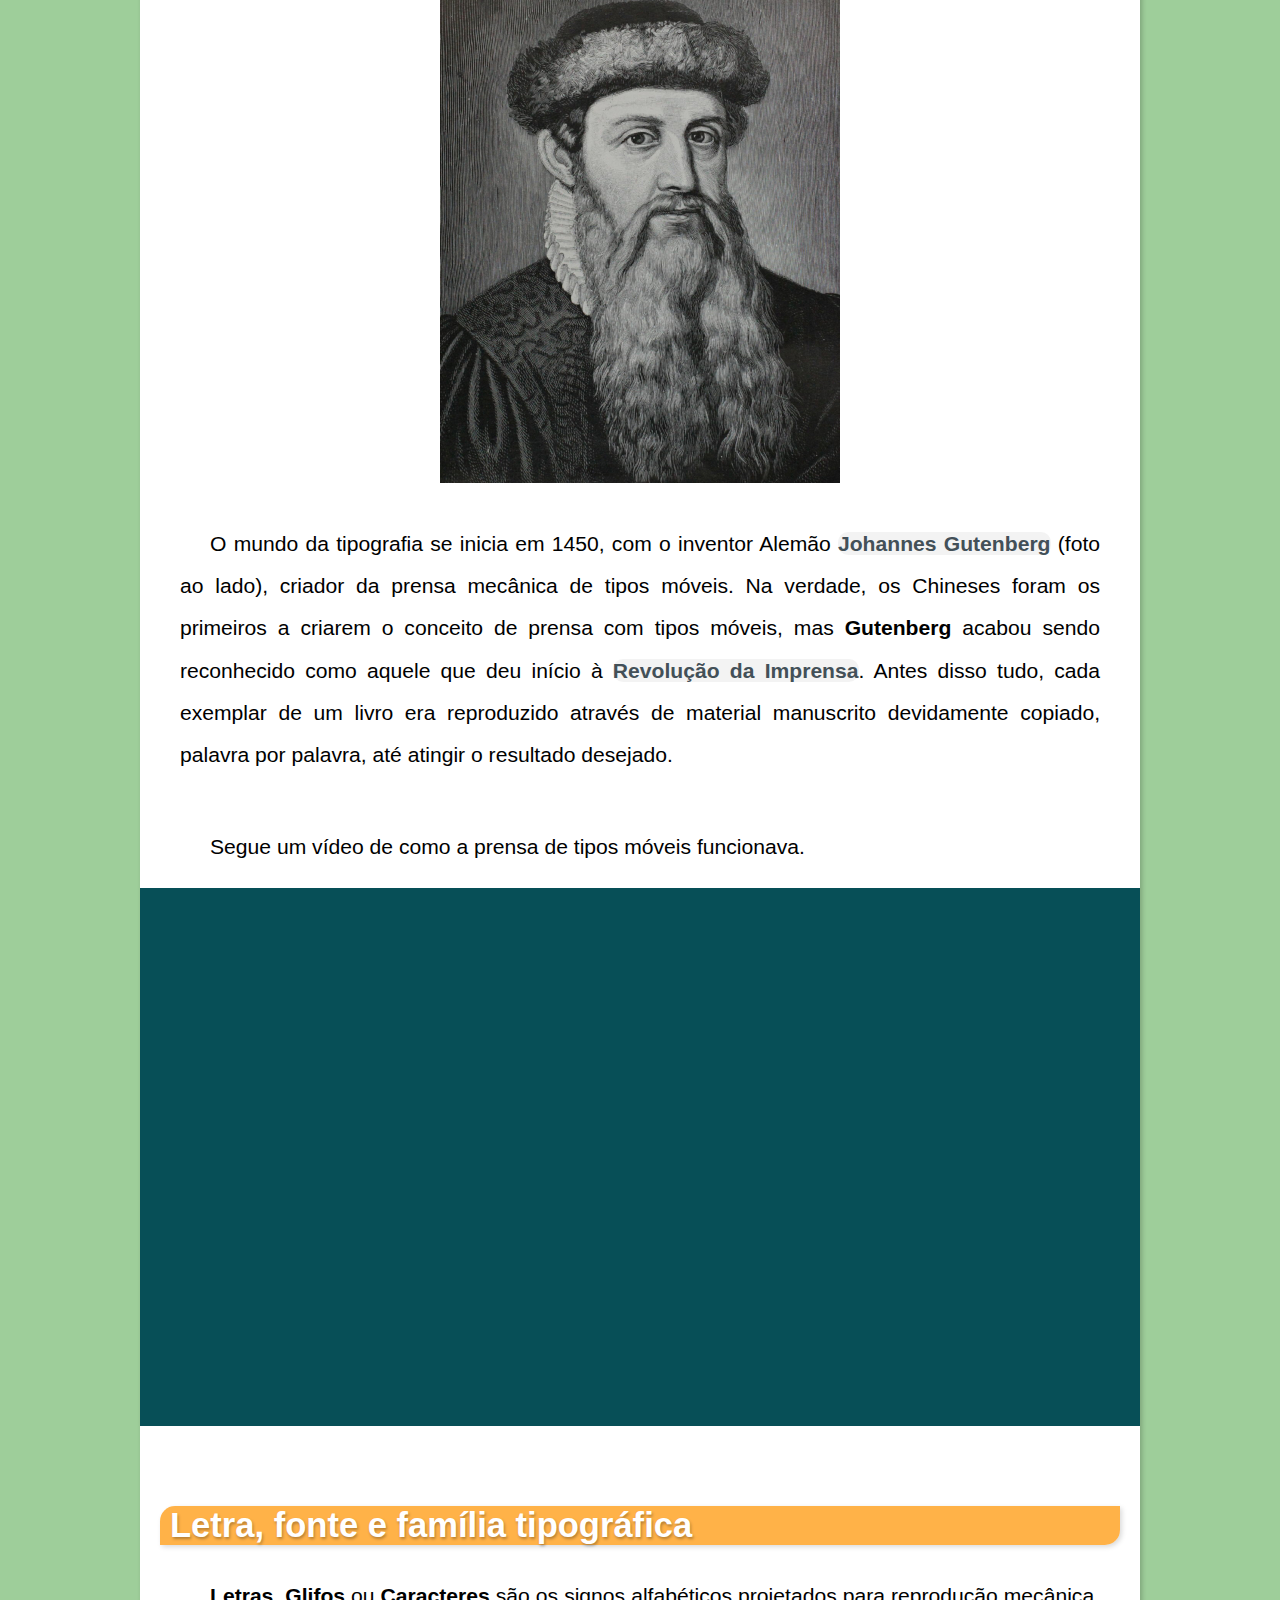
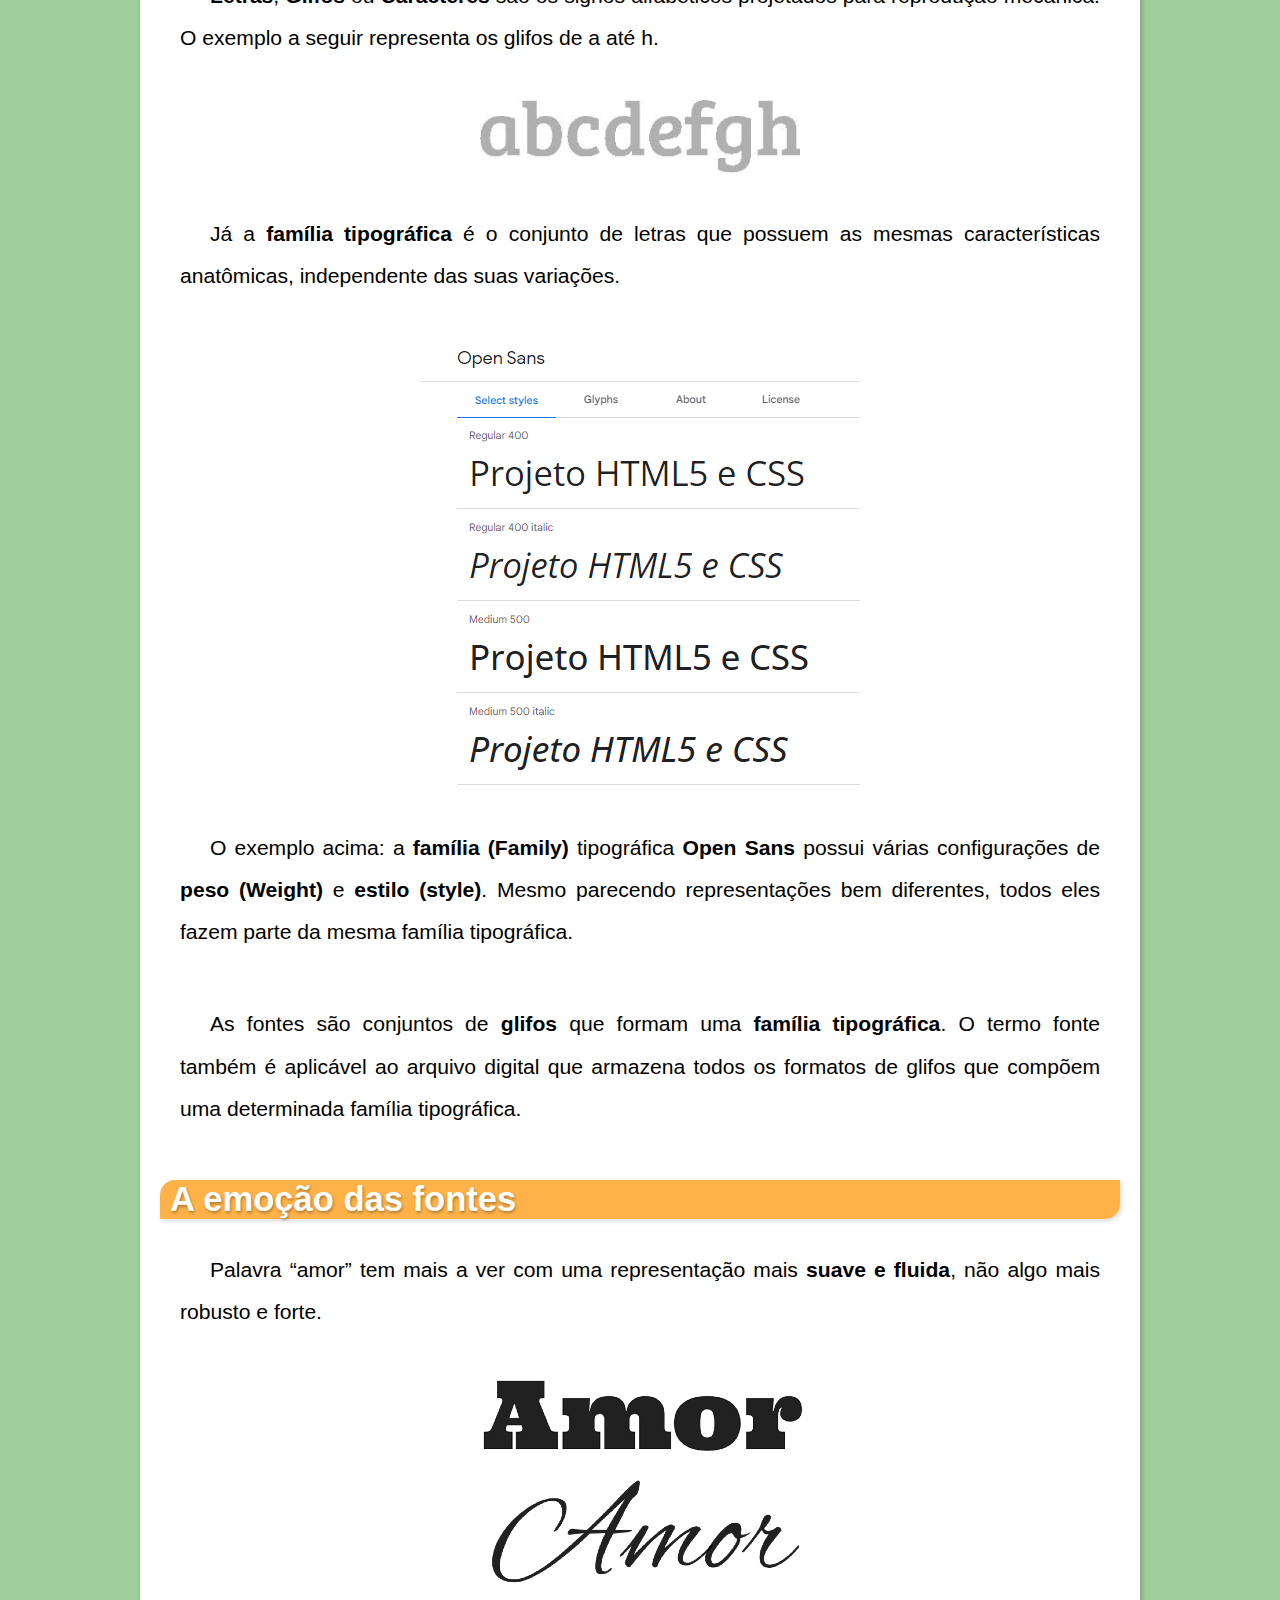
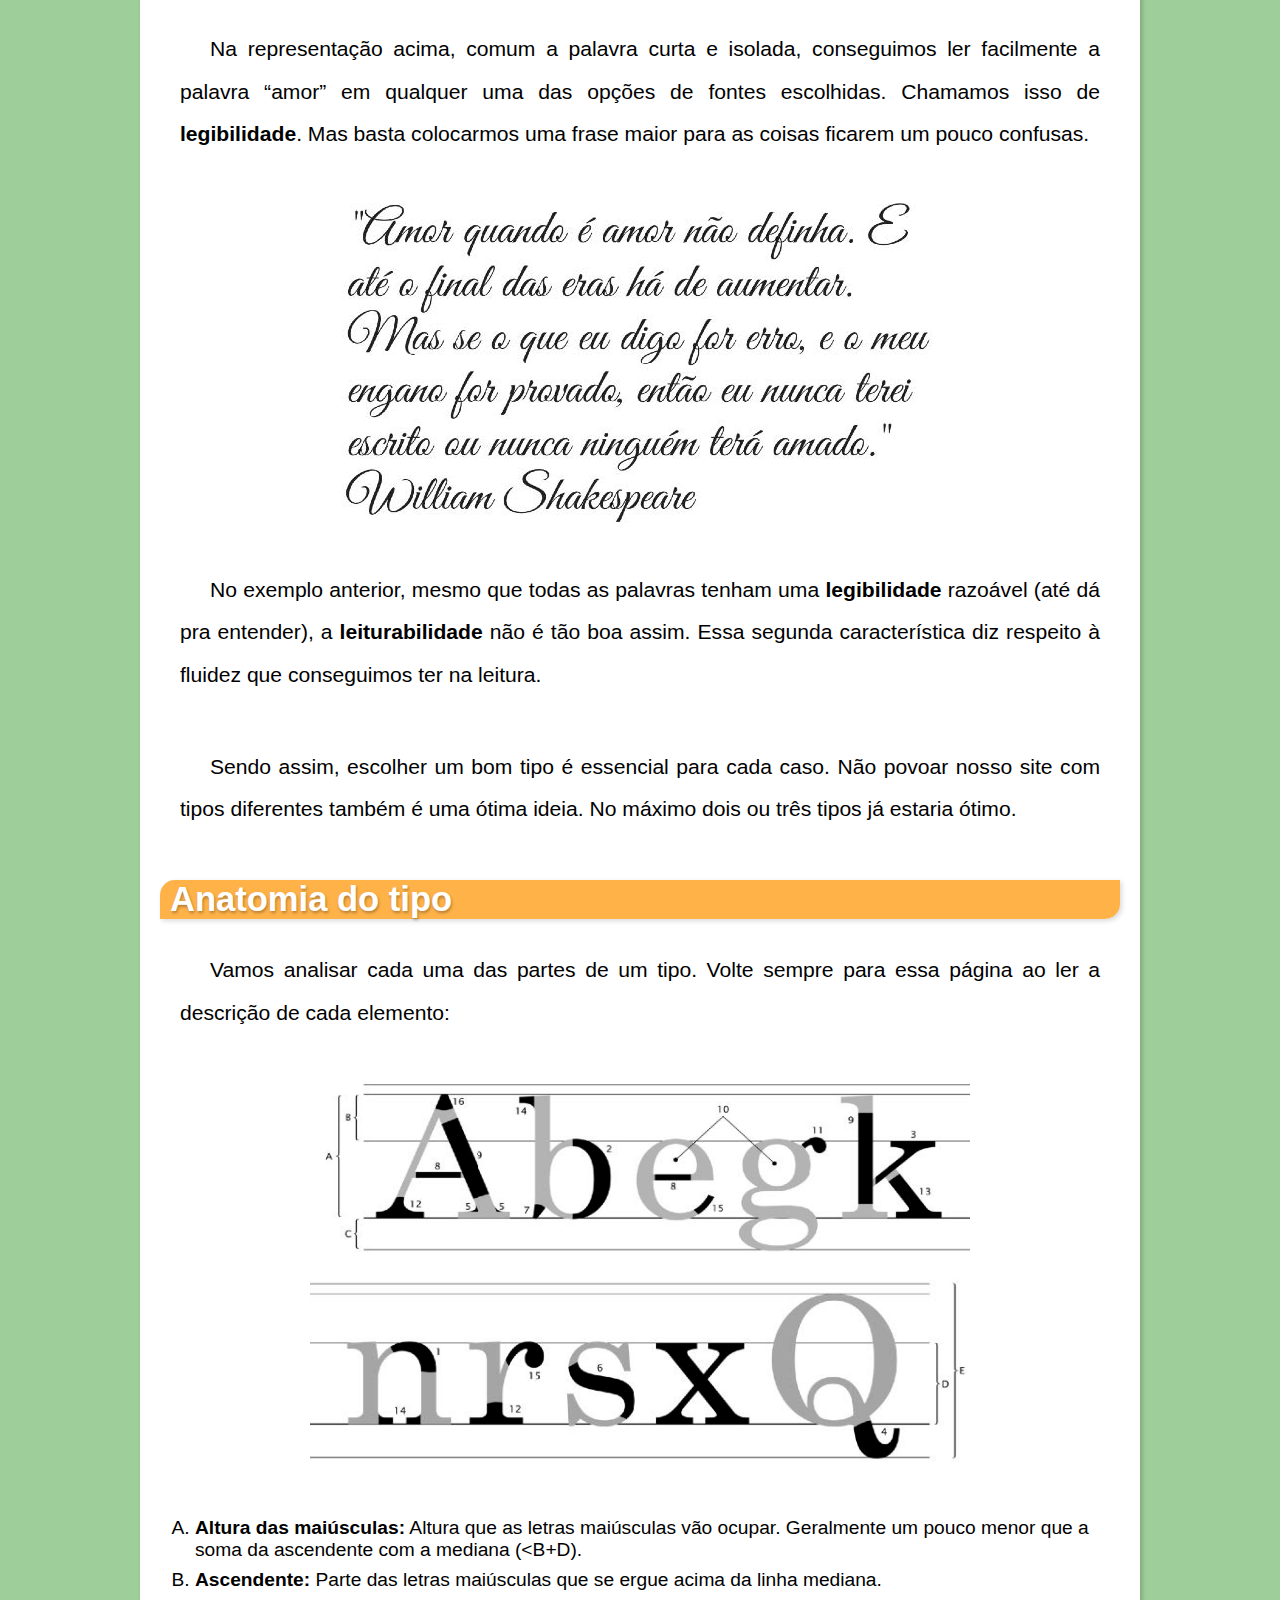
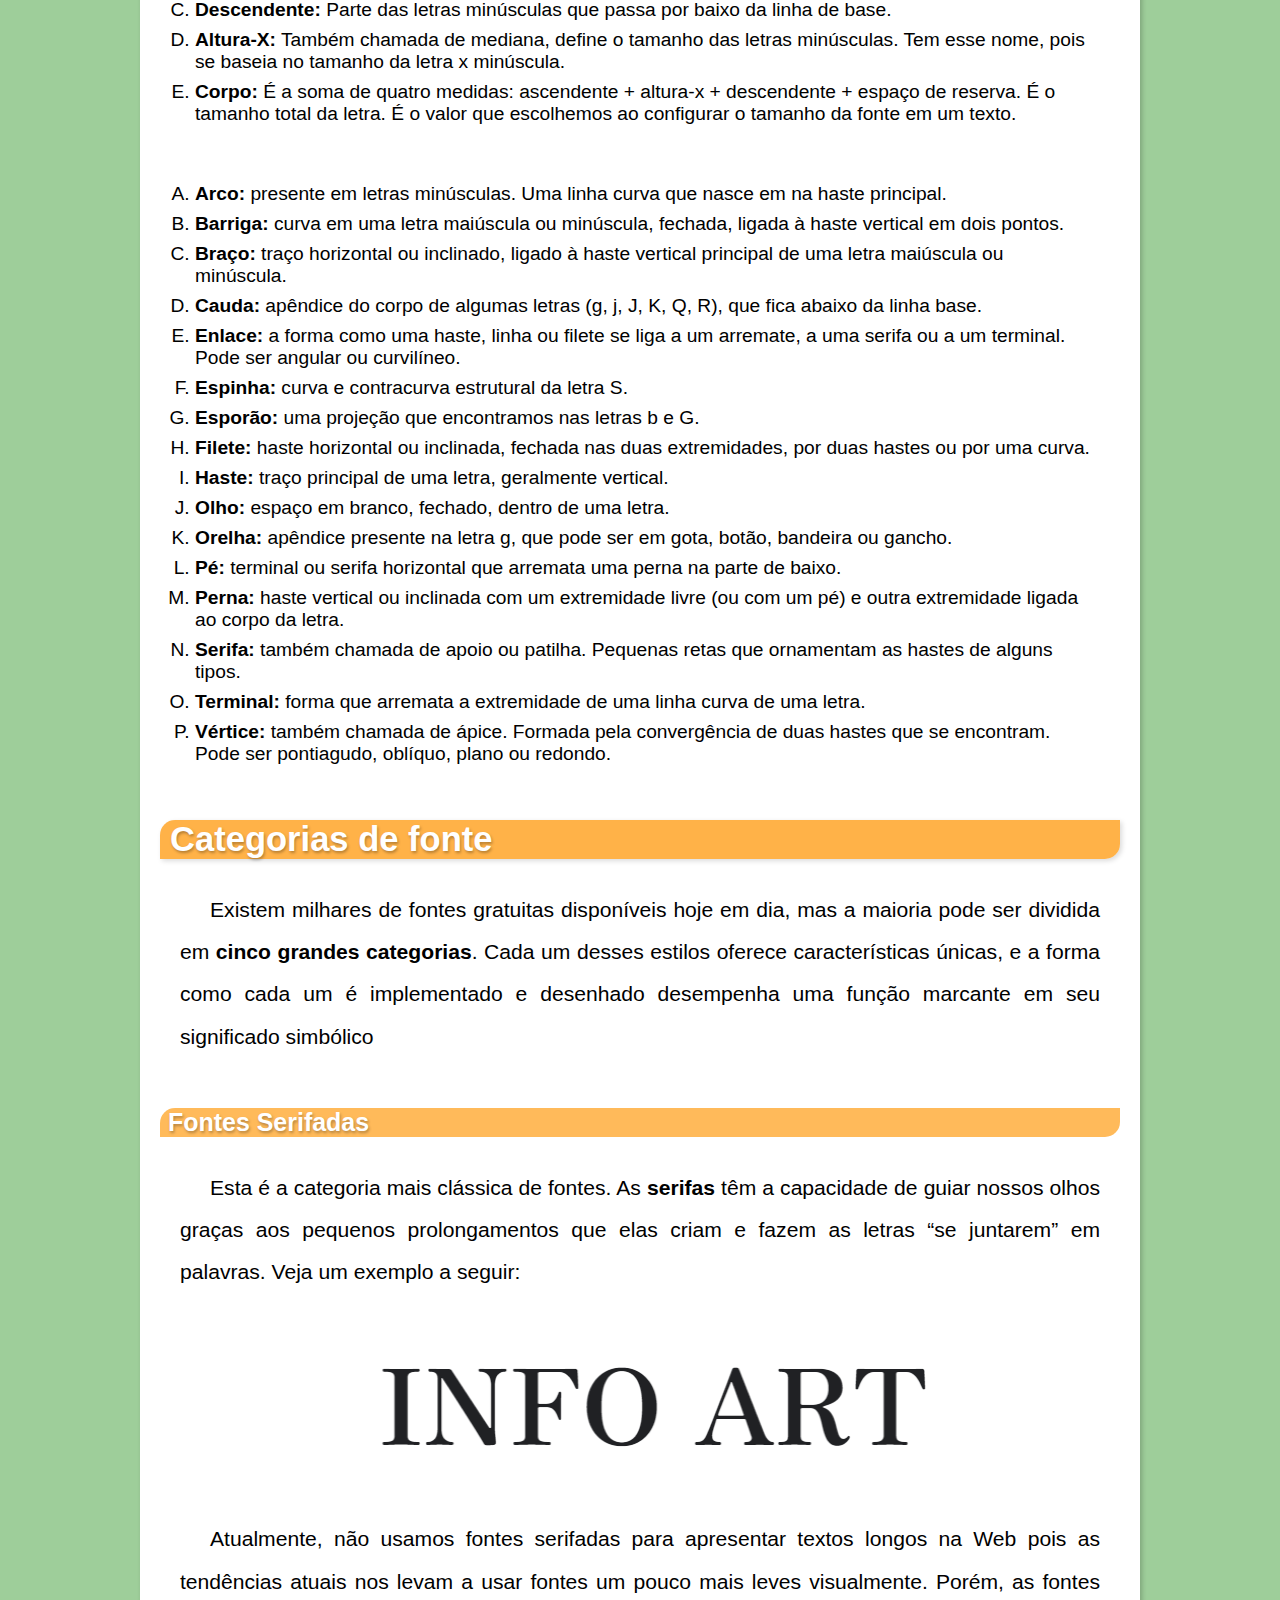
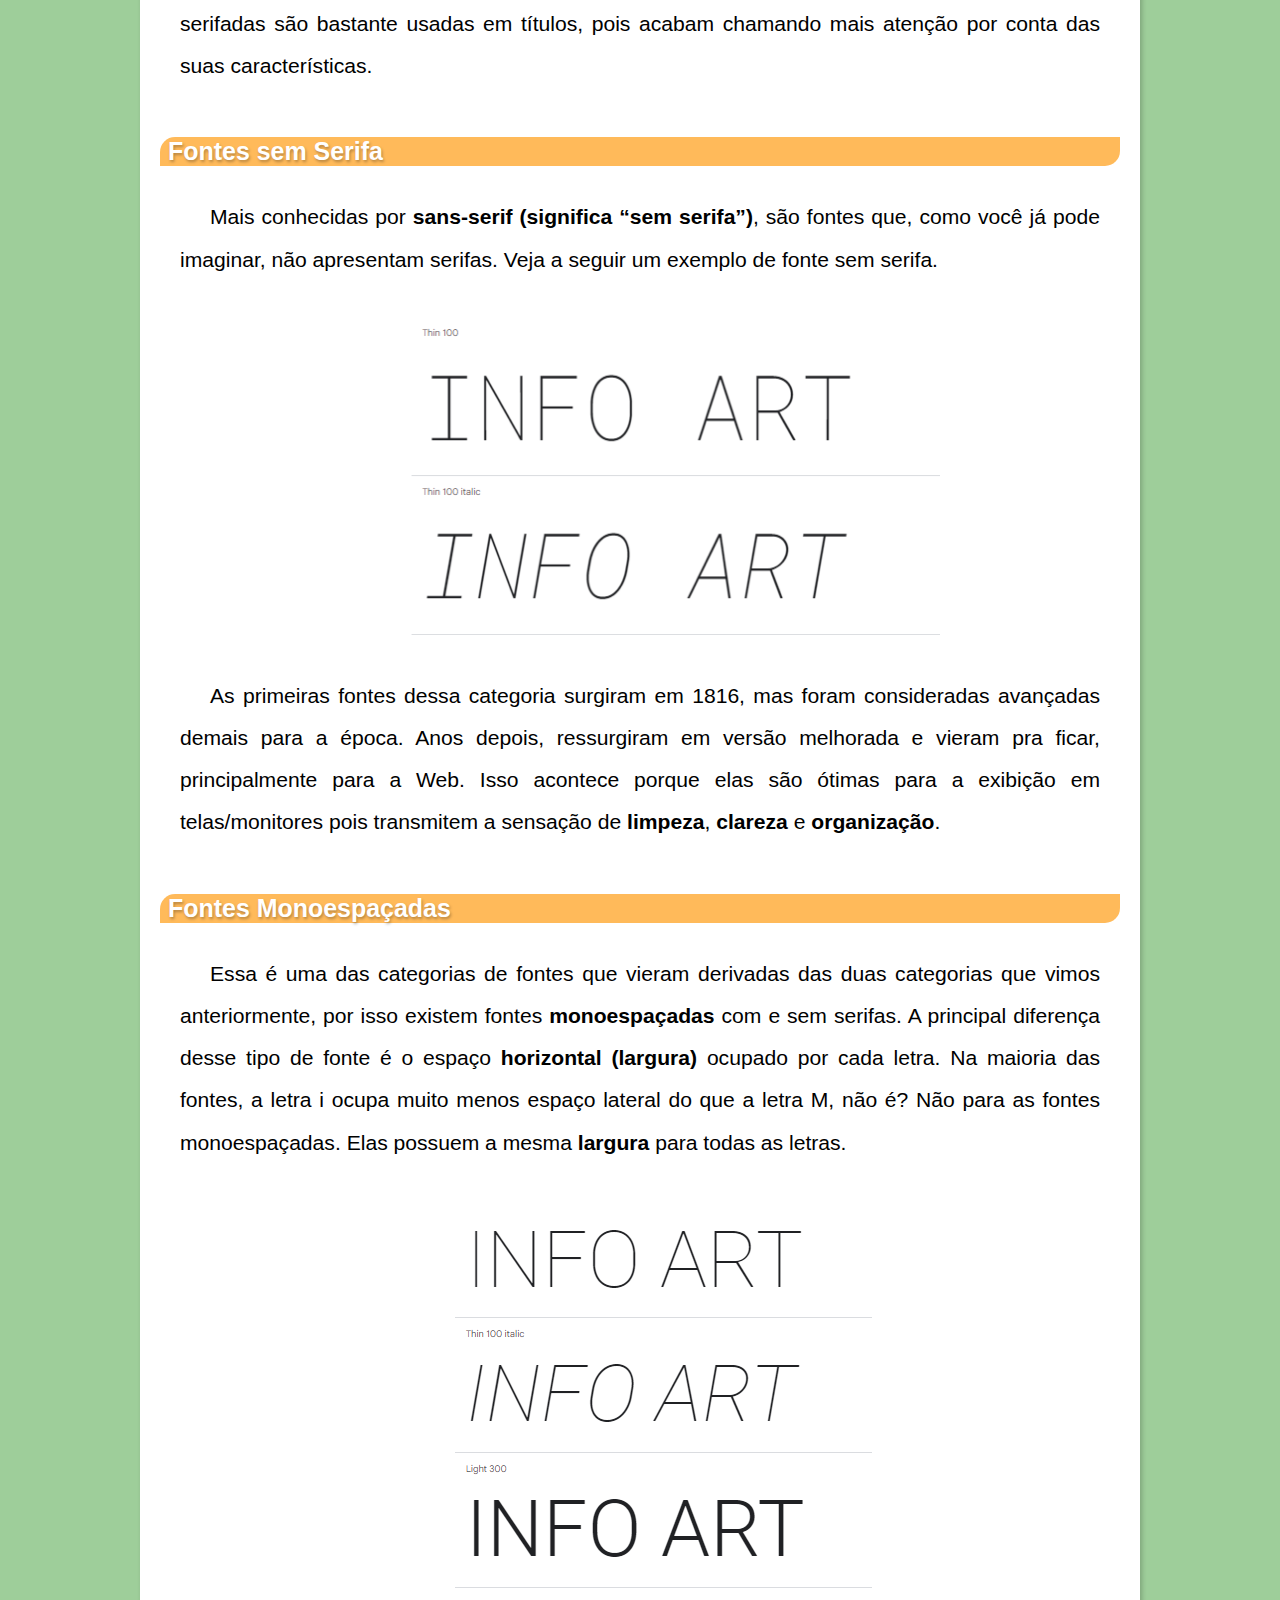
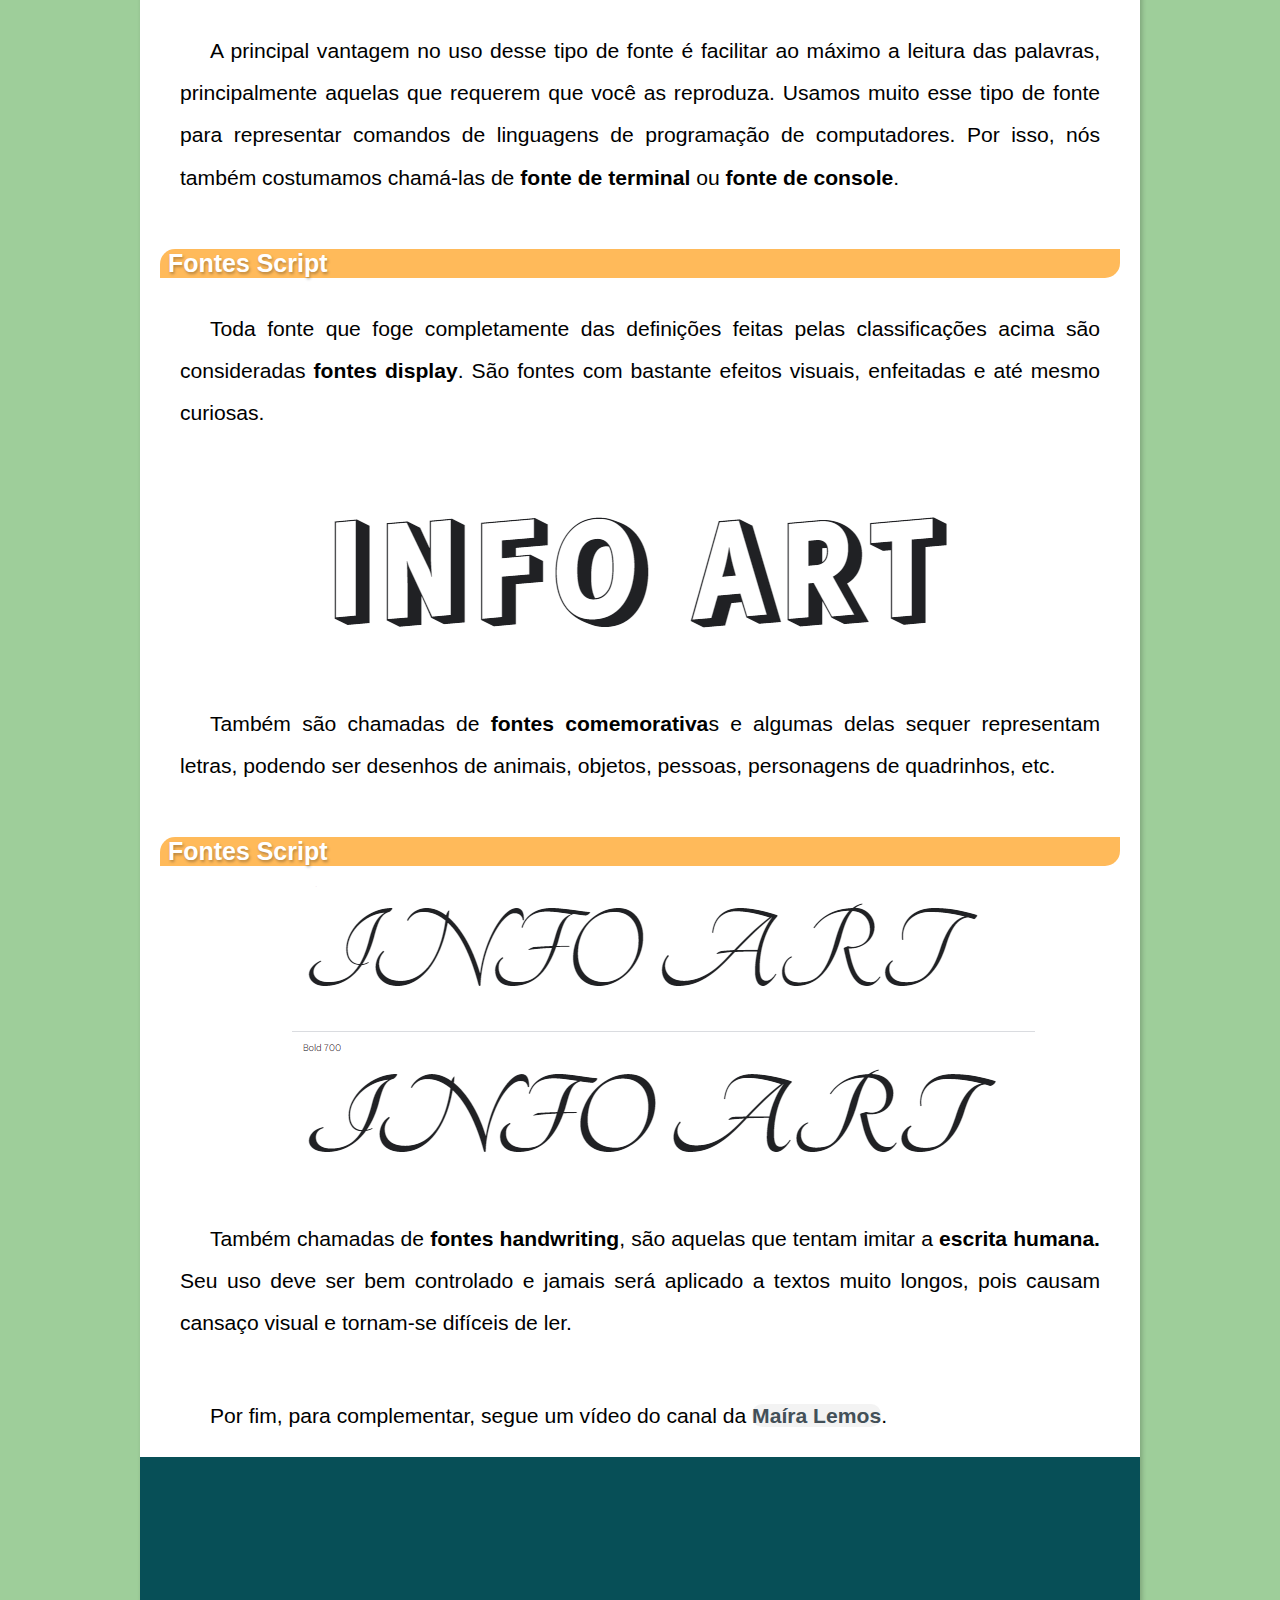
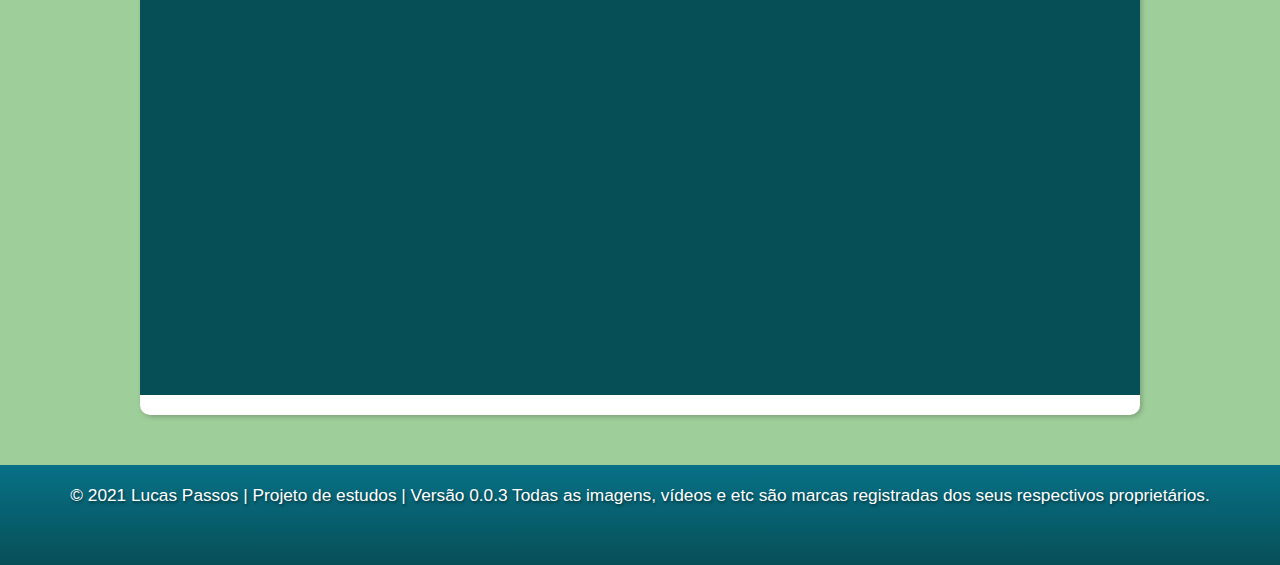
<file: Projeto/tipografia.html>
<!DOCTYPE html>
<html lang="pt-br">
<head>
    <meta charset="UTF-8">
    <meta http-equiv="X-UA-Compatible" content="IE=edge">
    <meta name="viewport" content="width=device-width, initial-scale=1.0">
    <link rel="shortcut icon" href="imagens/favicon.ico" type="image/x-icon">
    <title>Tipografia</title>
    <link rel="stylesheet" href="style/style.css">
</head>
<body>
    <header class="header">
        <h1>INFO ART</h1>
        <p>Projeto para prática da HTML das CSS</p>
        <nav class="menu">
            <ul>
                <li><a href="index.html" target="_self" rel="author">Home</a></li>
                <li><a href="artigos.html" target="_self" rel="author">Artigos</a></li>
                <li><a href="https://github.com/devlucaspassos" target="_blank" rel="external">Github</a></li>
            </ul>
        </nav>
    </header>
    <main >
        <article class="artigo">
            <h1>Tipografia</h1>
            <p>
                A <strong>Tipografia</strong> é o estudo, criação e aplicação dos caracteres, estilos, formatos e arranjos visuais das palavras. Os <strong>tipos</strong>, conhecidos como <strong>fontes</strong> ou <strong>tipos de letra</strong>, indicam a composição visual de um texto.
            </p>
            <img class="tipografia-logo" src="imagens/tipografia/tipografia.jpg" alt="tipografia">
            <p>
                O objetivo principal da <strong>tipografia</strong> é dar ordem estrutural e forma à comunicação escrita. A tipografia tem sua origem principal nas primeiras impressões com tipos gráficos (letras em relevos confeccionadas em madeira, barro ou ferro) passou também a ser um modo de se referir à gráfica que usa uma prensa de <a href="https://pt.wikipedia.org/wiki/Prensa_móvel" target="_blank" rel="external">tipos móveis</a>.
            </p>
            <h2>História da Tipografia</h2>
            <p>
                 <strong>Tipografia</strong>, que é uma arte antiga que estuda técnicas de escrita (do Grego, graphía) para a apresentação de forma impressa (do Grego, týpos). Essa preocupação surgiu na época em que as grandes prensas físicas eram usadas para produzir livros/jornais. Os tipos móveis são aquelas peças de metal, madeira ou argila (ao lado) que são usados para “carimbar" o papel e fazer as letras.
            </p>
            <img class="johannes-gutenberg" src="imagens/tipografia/Johannes-gutenberg.jpg" alt="Johannes-Gutenberg">
            <p>
                O mundo da tipografia se inicia em 1450, com o inventor Alemão <a href="https://pt.wikipedia.org/wiki/Johannes_Gutenberg" target="_blank" rel="external">Johannes Gutenberg</a> (foto ao lado), criador da prensa mecânica de tipos móveis. Na verdade, os Chineses foram os primeiros a criarem o conceito de prensa com tipos móveis, mas <strong>Gutenberg</strong> acabou sendo reconhecido como aquele que deu início à <a href="https://brasilescola.uol.com.br/historiag/invencao-imprensa.htm" target="_blank" rel="external">Revolução da Imprensa</a>. Antes disso tudo, cada exemplar de um livro era reproduzido através de material manuscrito devidamente copiado, palavra por palavra, até atingir o resultado desejado.
                <p>
                    Segue um vídeo de como a prensa de tipos móveis funcionava.
                </p>
                <div class="video-prensa-movel">
                    <iframe width="560" height="315" src="https://www.youtube.com/embed/yeikqw0kyqI" title="YouTube video player" frameborder="0" allow="accelerometer; autoplay; clipboard-write; encrypted-media; gyroscope; picture-in-picture" allowfullscreen></iframe>
                </div>
            </p>
            <h2>
                Letra, fonte e família tipográfica
            </h2>
            <p>
                <strong>Letras</strong>, <strong>Glifos</strong> ou <strong>Caracteres</strong> são os signos alfabéticos projetados para reprodução mecânica. O exemplo a seguir representa os glifos de a até h.
            </p>
            <img class="letras" src="imagens/tipografia/letras.jpg" alt="letras">
            <p>
                Já a <strong>família tipográfica</strong> é o conjunto de letras que possuem as mesmas características anatômicas, independente das suas variações.
            </p>
            <img class="fonte-open-sans" src="imagens/tipografia/open-sans.png" alt="fonte-open-sans">
            <p>
                O exemplo acima: a <strong>família (Family)</strong> tipográfica <strong>Open Sans</strong> possui várias configurações de <strong>peso (Weight)</strong> e <strong>estilo (style)</strong>. Mesmo parecendo representações bem diferentes, todos eles fazem parte da mesma família tipográfica.
            </p>
            <p>
                As fontes são conjuntos de <strong>glifos</strong> que formam uma <strong>família tipográfica</strong>. O termo fonte também é aplicável ao arquivo digital que armazena todos os formatos de glifos que compõem uma determinada família tipográfica.
            </p>
            <h2>
                A emoção das fontes
            </h2>
            <p>
                Palavra “amor” tem mais a ver com uma representação mais <strong>suave e fluida</strong>, não algo mais robusto e forte.
            </p>
            <img class="amor-tipografia" src="imagens/tipografia/amor.png" alt="amor-tipografia">
            <p>
                Na representação acima, comum a palavra curta e isolada, conseguimos ler facilmente a palavra “amor” em qualquer uma das opções de fontes escolhidas. Chamamos isso de <strong>legibilidade</strong>. Mas basta colocarmos uma frase maior para as coisas ficarem um pouco confusas.
            </p>
            <img class="poema-tipografia" src="imagens/tipografia/tipogradia-poema.jpg" alt="poema-tipografia">
            <p>
                No exemplo anterior, mesmo que todas as palavras tenham uma <strong>legibilidade</strong> razoável (até dá pra entender), a <strong>leiturabilidade</strong> não é tão boa assim. Essa segunda característica diz respeito à fluidez que conseguimos ter na leitura.
            </p>
            <p>
                Sendo assim, escolher um bom tipo é essencial para cada caso. Não povoar nosso site com tipos diferentes também é uma ótima ideia. No máximo dois ou três tipos já estaria ótimo.
            </p>
            <h2>Anatomia do tipo</h2>
            <p>
                Vamos analisar cada uma das partes de um tipo. Volte sempre para essa página ao ler a descrição de cada elemento:
            </p>
            <img class="anatomia-tipo-1" src="imagens/tipografia/anatomia-do-tipo-1.jpg" alt="anatomia-do-tipo-1">
            <img class="anatomia-tipo-2" src="imagens/tipografia/anatomia-do-tipo-2.jpg" alt="anatomia-do-tipo-2">
            <ol class="lista-altura-dos-tipos">
                <li>
                     <strong>Altura das maiúsculas:</strong> Altura que as letras maiúsculas vão ocupar. Geralmente um pouco menor que a soma da ascendente com a mediana (&lt;B+D).
                    </li>
                <li>
                    <strong>Ascendente:</strong> Parte das letras maiúsculas que se ergue acima da linha mediana.
                </li>
                <li>
                    <strong>Descendente:</strong> Parte das letras minúsculas que passa por baixo da linha de base.
                </li>
                <li>
                    <strong>Altura-X:</strong> Também chamada de mediana, define o tamanho das letras minúsculas. Tem esse nome, pois se baseia no tamanho da letra x minúscula.
                </li>
                <li>
                    <strong>Corpo:</strong> É a soma de quatro medidas: ascendente + altura-x + descendente + espaço de reserva. É o tamanho total da letra. É o valor que escolhemos ao configurar o tamanho da fonte em um texto.
                </li>
            </ol>
            <ol class="lista-altura-dos-tipos">
                <li>
                    <strong>Arco:</strong> presente em letras minúsculas. Uma linha curva que nasce em na haste principal.
                </li>
                <li>
                    <strong>Barriga:</strong> curva em uma letra maiúscula ou minúscula, fechada, ligada à haste vertical em dois pontos.
                </li>
                <li>
                    <strong>Braço:</strong> traço horizontal ou inclinado, ligado à haste vertical principal de uma letra maiúscula ou minúscula.
                </li>
                <li>
                    <strong>Cauda:</strong> apêndice do corpo de algumas letras (g, j, J, K, Q, R), que fica abaixo da linha base.
                </li>
                <li>
                    <strong>Enlace:</strong> a forma como uma haste, linha ou filete se liga a um arremate, a uma serifa ou a um terminal. Pode ser angular ou curvilíneo.
                </li>
                <li>
                    <strong>Espinha:</strong> curva e contracurva estrutural da letra S.
                </li>
                <li>
                    <strong>Esporão:</strong> uma projeção que encontramos nas letras b e G.                          
                </li>
                <li>
                    <strong>Filete:</strong> haste horizontal ou inclinada, fechada nas duas extremidades, por duas hastes ou por uma curva.
                </li>
                <li>
                    <strong>Haste:</strong> traço principal de uma letra, geralmente vertical.
                </li>
                <li>
                    <strong>Olho:</strong> espaço em branco, fechado, dentro de uma letra.
                </li>
                <li>
                    <strong>Orelha:</strong> apêndice presente na letra g, que pode ser em gota, botão, bandeira ou gancho.
                </li>
                <li>
                    <strong>Pé:</strong> terminal ou serifa horizontal que arremata uma perna na parte de baixo.
                </li>
                <li>
                    <strong>Perna:</strong> haste vertical ou inclinada com um extremidade livre (ou com um pé) e outra extremidade ligada ao corpo da letra.
                </li>
                <li>
                    <strong>Serifa:</strong> também chamada de apoio ou patilha. Pequenas retas que ornamentam as hastes de alguns tipos.
                </li>
                <li>
                    <strong>Terminal:</strong> forma que arremata a extremidade de uma linha curva de uma letra.
                </li>
                <li>
                    <strong>Vértice:</strong> também chamada de ápice. Formada pela convergência de duas hastes que se encontram. Pode ser pontiagudo, oblíquo, plano ou redondo.
                </li>
            </ol>
            <h2>
                Categorias de fonte
            </h2>
            <p>
                Existem milhares de fontes gratuitas disponíveis hoje em dia, mas a maioria pode ser dividida em <strong>cinco grandes categorias</strong>. Cada um desses estilos oferece características únicas, e a forma como cada um é implementado e desenhado desempenha uma função marcante em seu significado simbólico
            </p>
            <h3>
                Fontes Serifadas
            </h3>
            <p>
                Esta é a categoria mais clássica de fontes. As <strong>serifas</strong> têm a capacidade de guiar nossos olhos graças aos pequenos prolongamentos que elas criam e fazem as letras “se juntarem” em palavras. Veja um exemplo a seguir:
            </p>
            <img class="fonte-serifada" src="imagens/tipografia/serif.png" alt="fonte-serifada">
            <p>
                Atualmente, não usamos fontes serifadas para apresentar textos longos na Web pois as tendências atuais nos levam a usar fontes um pouco mais leves visualmente. Porém, as fontes serifadas são bastante usadas em títulos, pois acabam chamando mais atenção por conta das suas características.
            </p>
            <h3>
                Fontes sem Serifa
            </h3>
            <p>
                Mais conhecidas por <strong>sans-serif (significa “sem serifa”)</strong>, são fontes que, como você já pode imaginar, não apresentam serifas. Veja a seguir um exemplo de fonte sem serifa.
            </p>
            <img class="fonte-sans-serif" src="imagens/tipografia/sans-serif.png">
            <p>
                As primeiras fontes dessa categoria surgiram em 1816, mas foram consideradas avançadas demais para a época. Anos depois, ressurgiram em versão melhorada e vieram pra ficar, principalmente para a Web. Isso acontece porque elas são ótimas para a exibição em telas/monitores pois transmitem a sensação de <strong>limpeza</strong>, <strong>clareza</strong> e <strong>organização</strong>.
            </p>
            <h3>
                Fontes Monoespaçadas
            </h3>
            <p>
                Essa é uma das categorias de fontes que vieram derivadas das duas categorias que vimos anteriormente, por isso existem fontes <strong>monoespaçadas</strong> com e sem serifas. A principal diferença desse tipo de fonte é o espaço <strong>horizontal (largura)</strong> ocupado por cada letra. Na maioria das fontes, a letra i ocupa muito menos espaço lateral do que a letra M, não é? Não para as fontes monoespaçadas. Elas possuem a mesma <strong>largura</strong> para todas as letras.
            </p>
            <img class="fonte-mono" src="imagens/tipografia/mono.png" alt="fonte-mono-espaçada">
            <p>
                A principal vantagem no uso desse tipo de fonte é facilitar ao máximo a leitura das palavras, principalmente aquelas que requerem que você as reproduza. Usamos muito esse tipo de fonte para representar comandos de linguagens de programação de computadores. Por isso, nós também costumamos chamá-las de <strong>fonte de terminal</strong> ou <strong>fonte de console</strong>.
            </p>
            <h3>
                Fontes Script
            </h3>
            <p>
                Toda fonte que foge completamente das definições feitas pelas classificações acima são consideradas <strong>fontes display</strong>. São fontes com bastante efeitos visuais, enfeitadas e até mesmo curiosas.
            </p>
            <img class="fonte-display" src="imagens/tipografia/display.png" alt="fonte-display">
            <p>
                Também são chamadas de <strong>fontes comemorativa</strong>s e algumas delas sequer representam letras, podendo ser desenhos de animais, objetos, pessoas, personagens de quadrinhos, etc.
            </p>
            <h3>
                Fontes Script
            </h3>
            <img class="fonte-cursiva" src="imagens/tipografia/cursive.png" alt="">
            <p>
                Também chamadas de <strong>fontes handwriting</strong>, são aquelas que tentam imitar a <strong>escrita humana.</strong>  Seu uso deve ser bem controlado e jamais será aplicado a textos muito longos, pois causam cansaço visual e tornam-se difíceis de ler.
            </p>
            <p>
                Por fim, para complementar, segue um vídeo do canal da <a href="https://www.youtube.com/channel/UCchpZSYcNTNLqDGJOoCBecA" target="_blank" rel="external">Maíra Lemos</a>.
            </p>
            <div class="video-maira-lemos">
                <iframe width="560" height="315" src="https://www.youtube.com/embed/9W64dK9aszQ" title="YouTube video player" frameborder="0" allow="accelerometer; autoplay; clipboard-write; encrypted-media; gyroscope; picture-in-picture" allowfullscreen></iframe>
            </div>







        </article>
    </main>
    <footer>
        <p> &copy; 2021 Lucas Passos | Projeto de estudos | Versão 0.0.3 Todas as imagens, vídeos e etc são marcas registradas dos seus respectivos proprietários.</p>
    </footer>
    
</body>
</html>
</file>
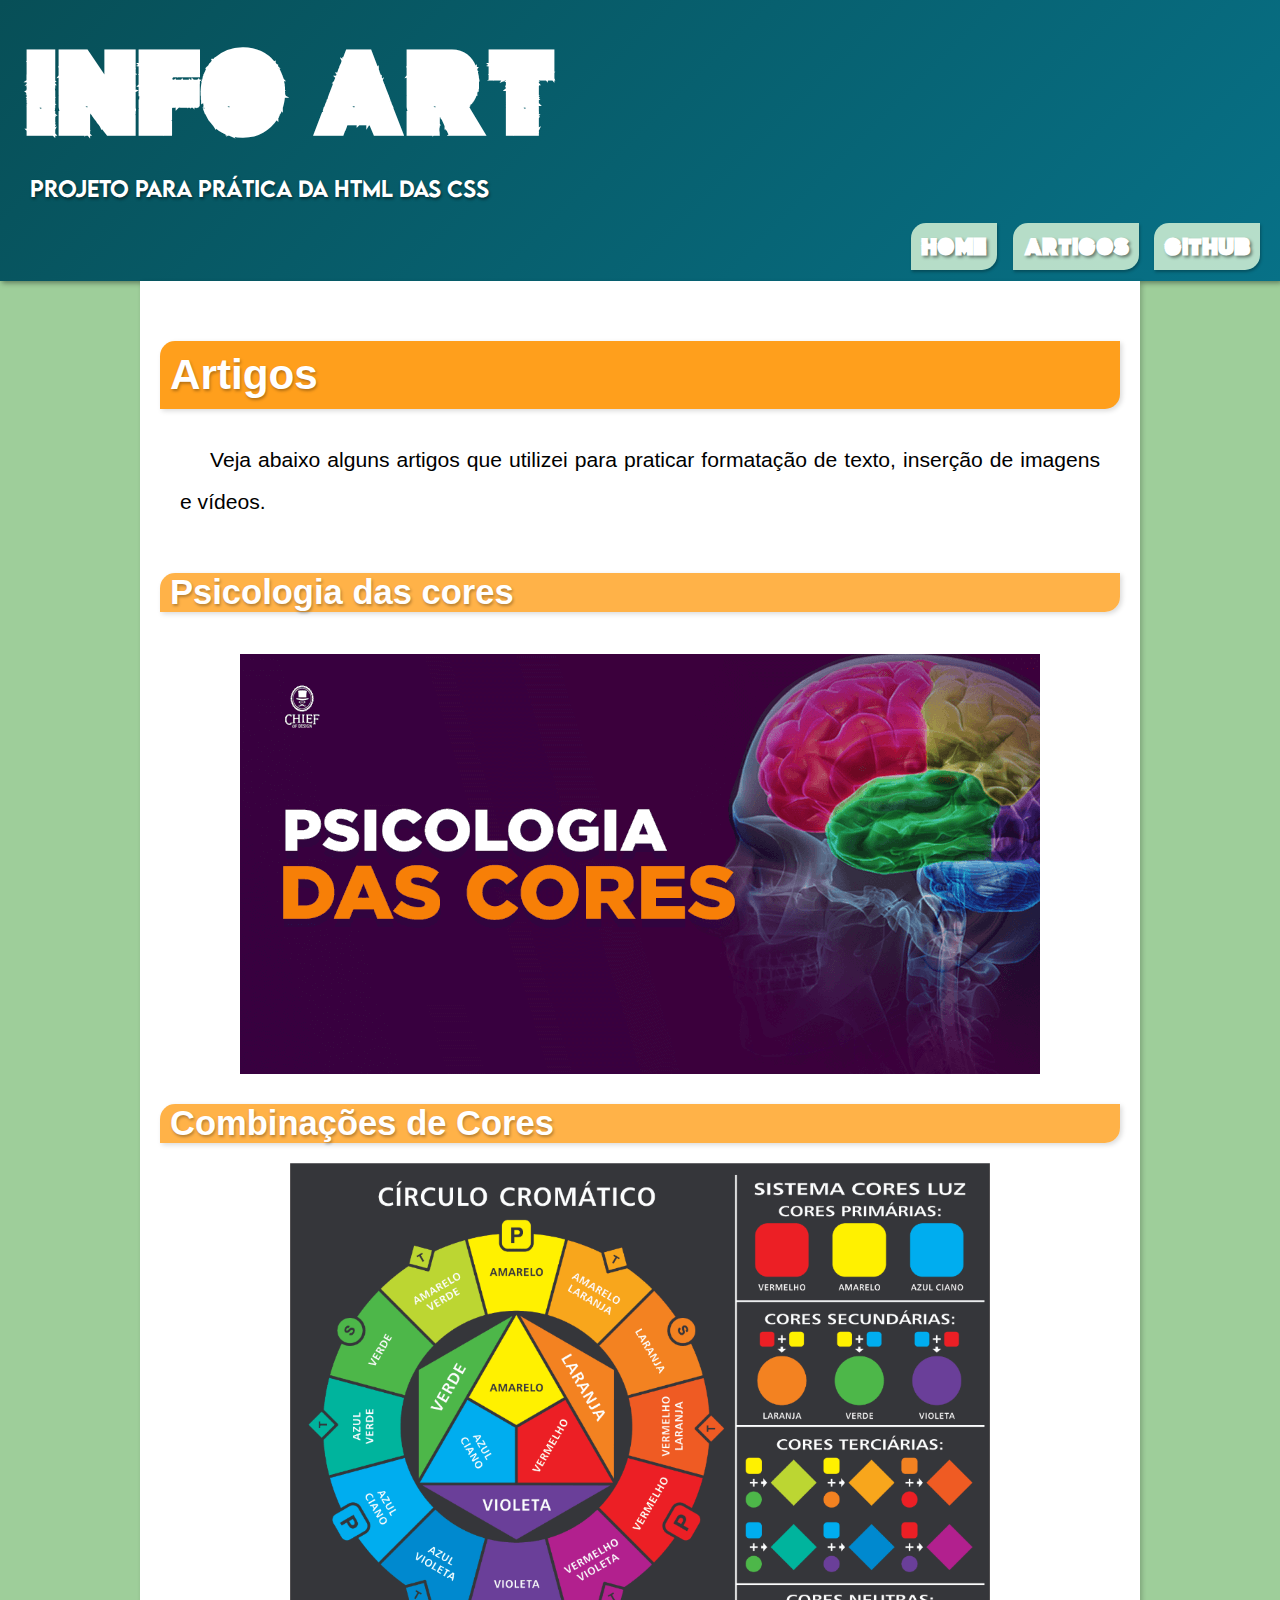
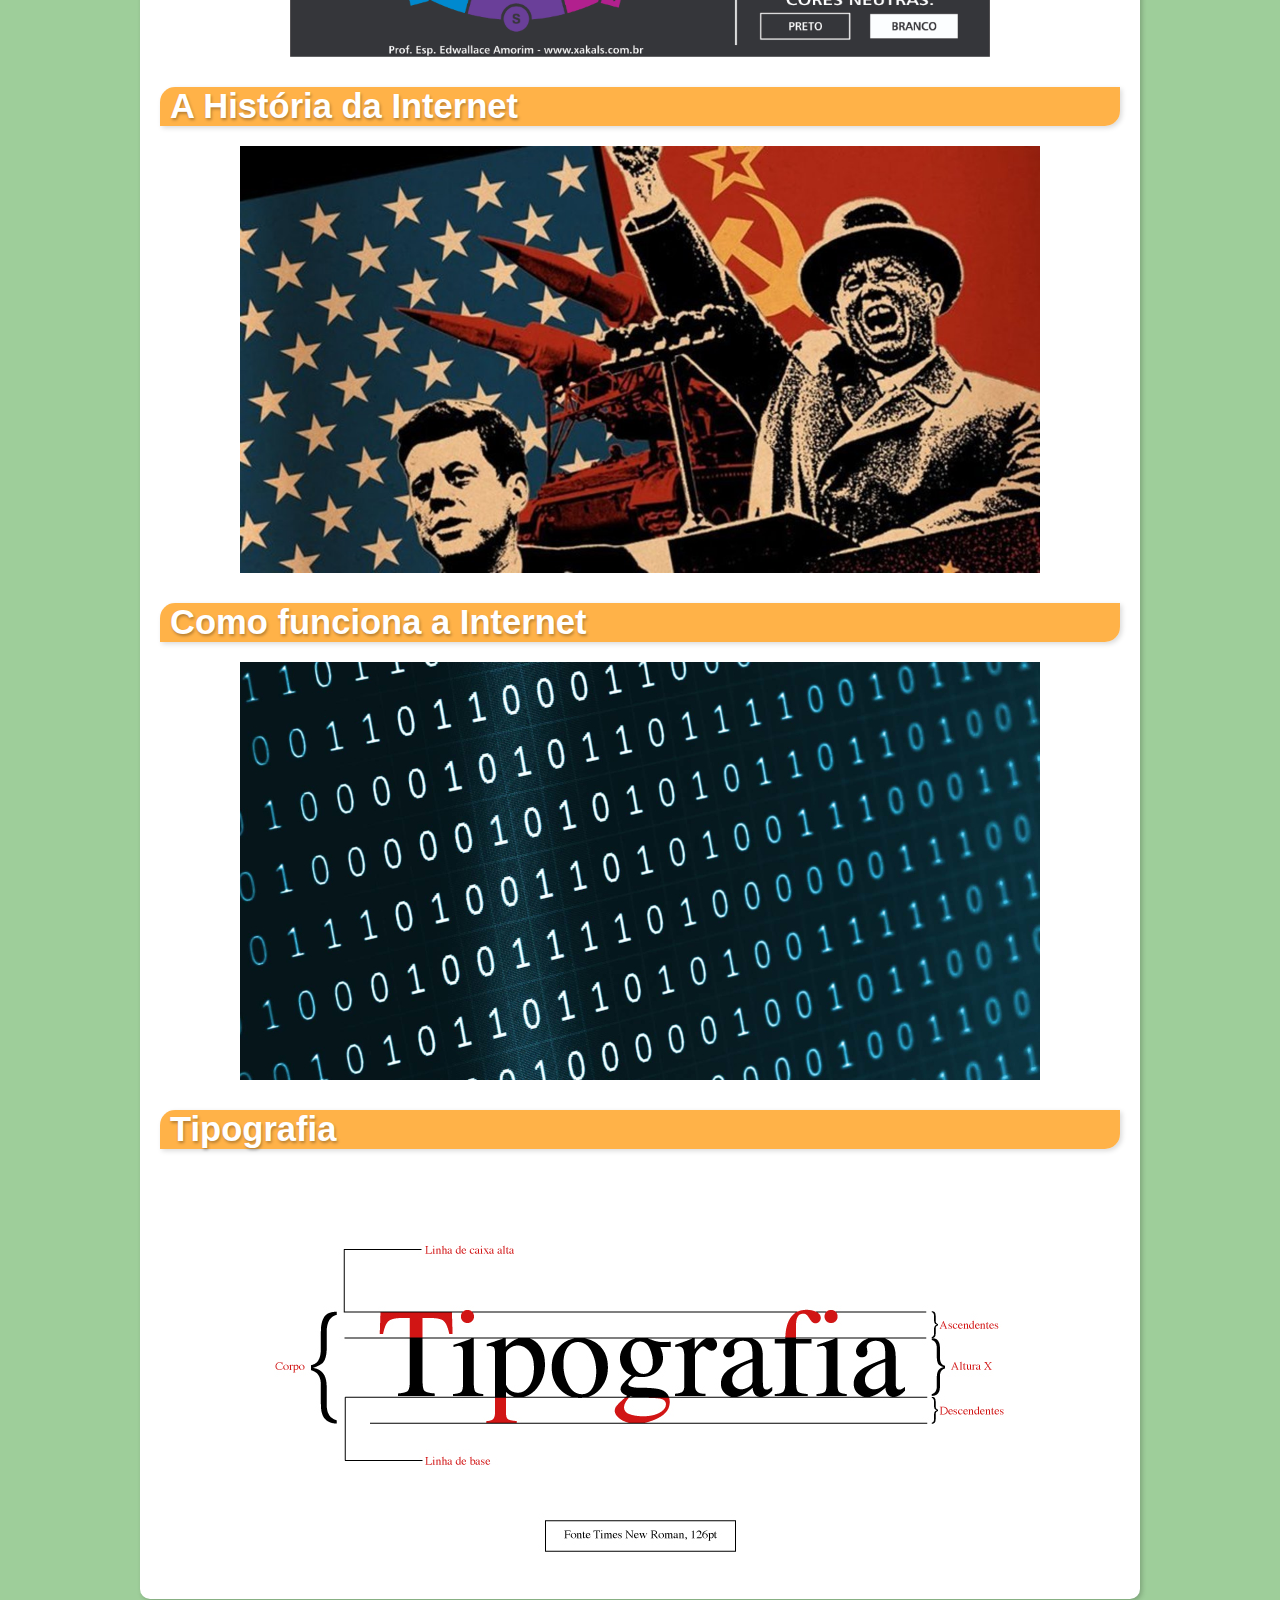
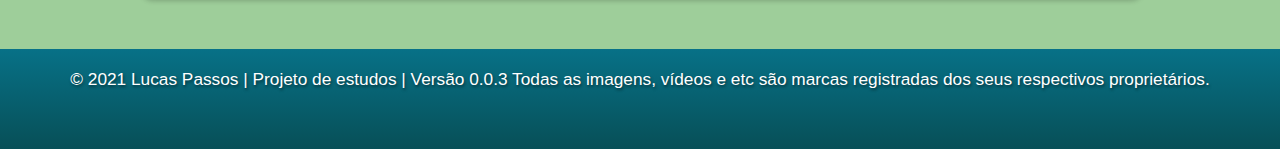
<file: Projeto/paginas/artigos.html>
<!DOCTYPE html>
<html lang="pt-br">
<head>
    <meta charset="UTF-8">
    <meta http-equiv="X-UA-Compatible" content="IE=edge">
    <meta name="viewport" content="width=device-width, initial-scale=1.0">
    <link rel="shortcut icon" href="imagens/favicon.ico" type="image/x-icon">
    <title>Artigos</title>
    <link rel="stylesheet" href="../style/style.css">
</head>
<body>
    <header class="header">
        <h1>INFO ART</h1>
        <p>Projeto para prática da HTML das CSS</p>
        <nav class="menu">
            <ul>
                <li><a href="../index.html" target="_self" rel="author">Home</a></li>
                <li><a href="artigos.html" target="_self" rel="author">Artigos</a></li>
                <li><a href="https://github.com/devlucaspassos" target="_blank" rel="external">Github</a></li>
            </ul>
        </nav>
    </header>
    <main >
        <article class="artigo">
            <h1>Artigos</h1>
            <p>
                Veja abaixo alguns artigos que utilizei para praticar formatação de texto, inserção de imagens e vídeos.
            </p>
            <h2>
                Psicologia das cores
            </h2>
            <br>
            <a href="psicologia-das-cores.html" target="_blank" rel="external"><img class="header-psicologia-das-cores" src="../imagens/psicologia-das-cores/psicologia-das-cores-800px.png" alt="psicologia-das-cores"></a>
            <h2>
                Combinações de Cores
            </h2>
            <a href="psicologia-das-cores-2.html" target="_blank" rel="external"><img class="circulo-cromatico" src="../imagens/psicologia-das-cores/circulo.png" alt="círculo-cromático"></a>
            <h2>
                A História da Internet
            </h2>
            <a href="historia-da-internet.html" target="_blank" rel="external"><img class="guerra-fria" src="../imagens/historia-da-internet/guerra-fria.jpg" alt="imagem-de-presidentes-dos-eua-e-urss"></a>
            <h2>
                Como funciona a Internet
            </h2>
            <a href="como-funciona-a-internet.html" target="_blank" rel="external"><img class="bits-bytes" src="../imagens/como-funciona-a-internet/bits-e-bytes.jpg" alt="bits-e-bytes"></a>
            <h2>
                Tipografia
            </h2>
            <a href="tipografia.html" target="_blank" rel="external"><img class="tipografia-logo" src="../imagens/tipografia/tipografia.jpg" alt="tipografia"></a>






        </article>
    </main>
    <footer>
        <p> &copy; 2021 Lucas Passos | Projeto de estudos | Versão 0.0.3 Todas as imagens, vídeos e etc são marcas registradas dos seus respectivos proprietários.</p>
    </footer>
    
</body>
</html>
</file>
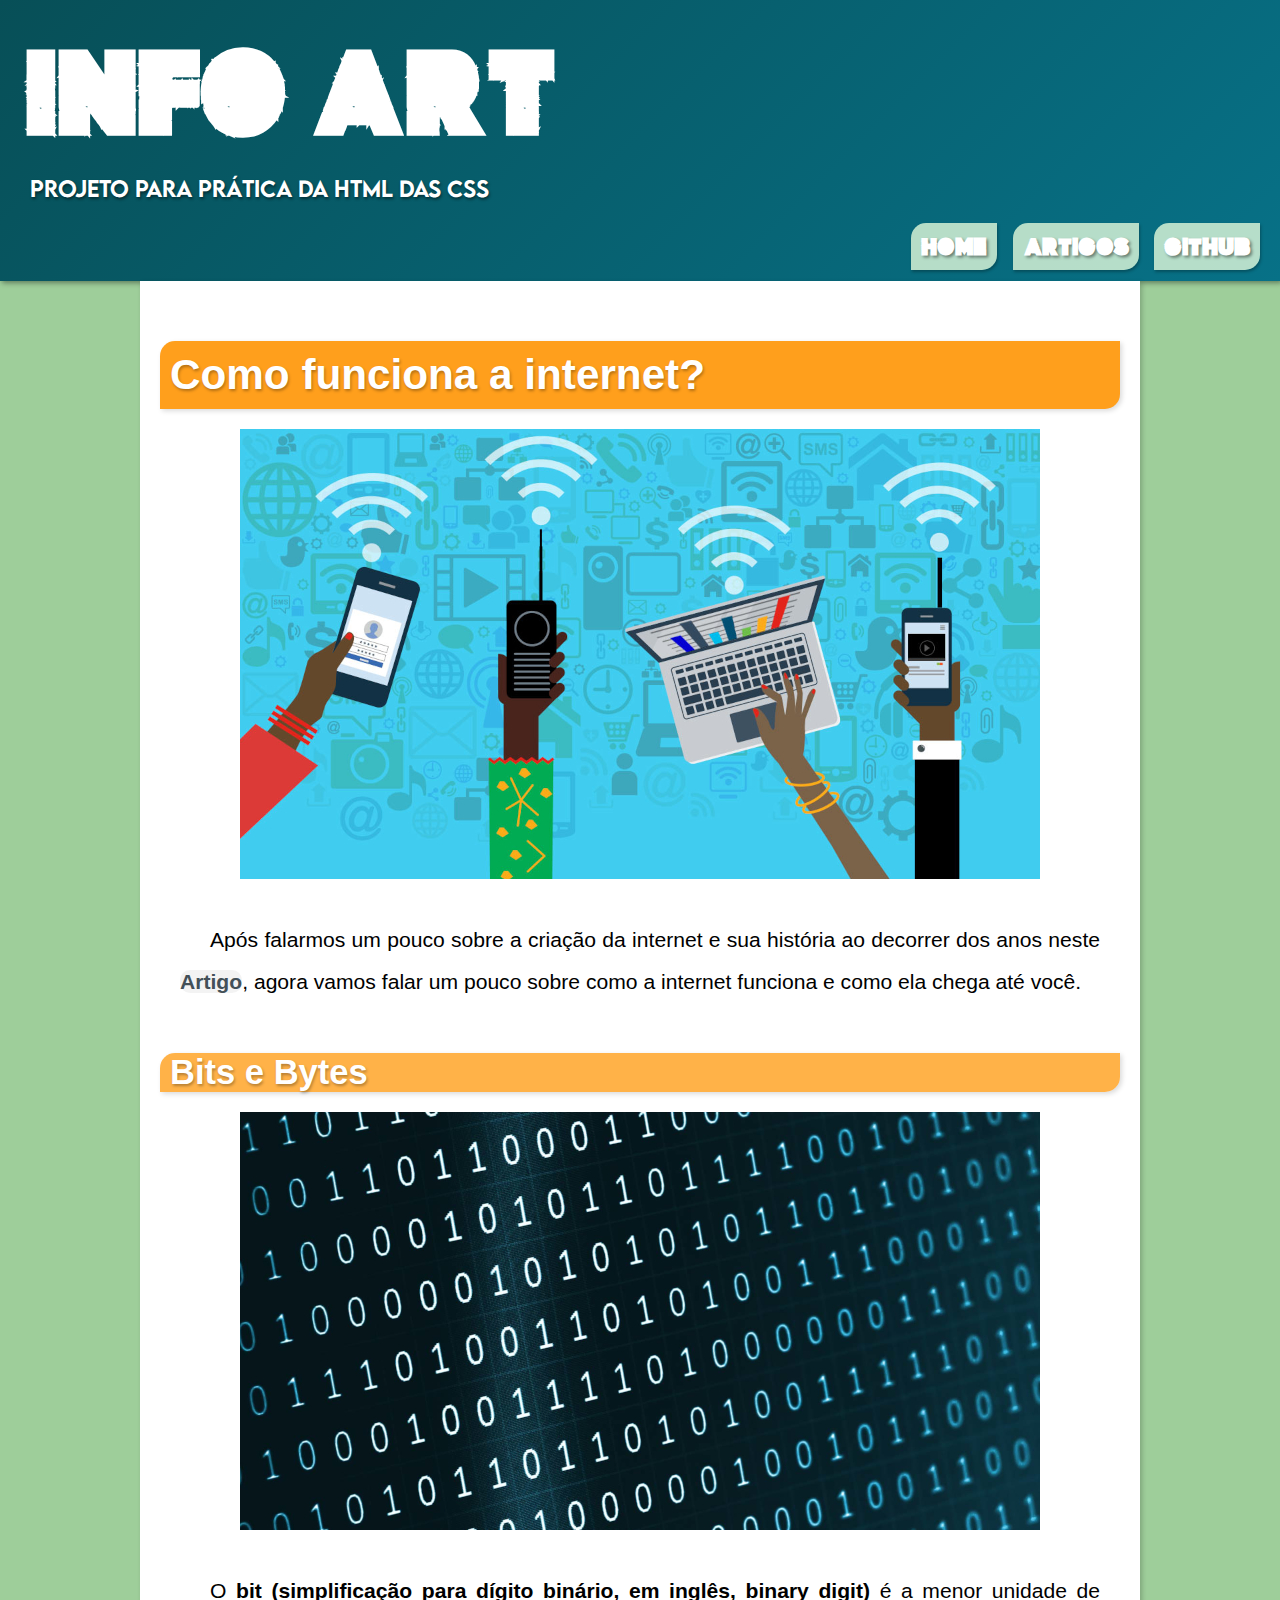
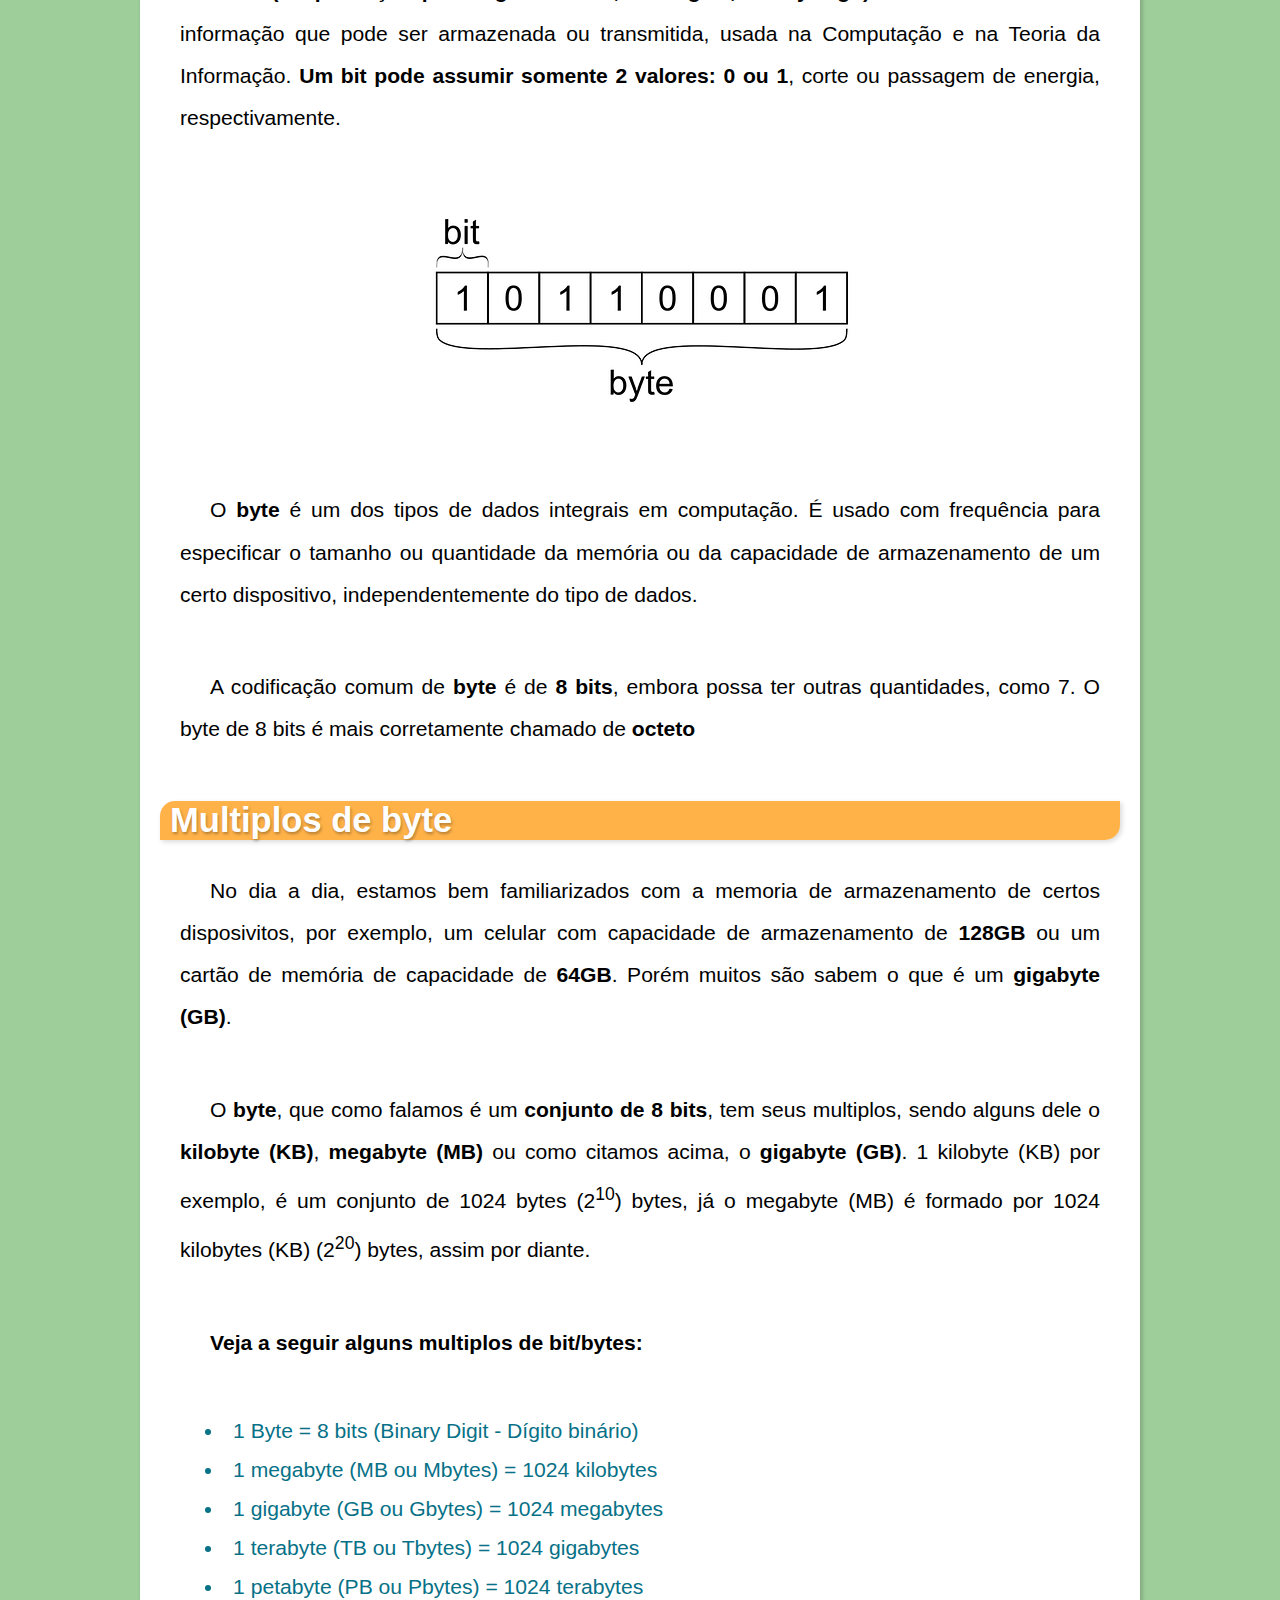
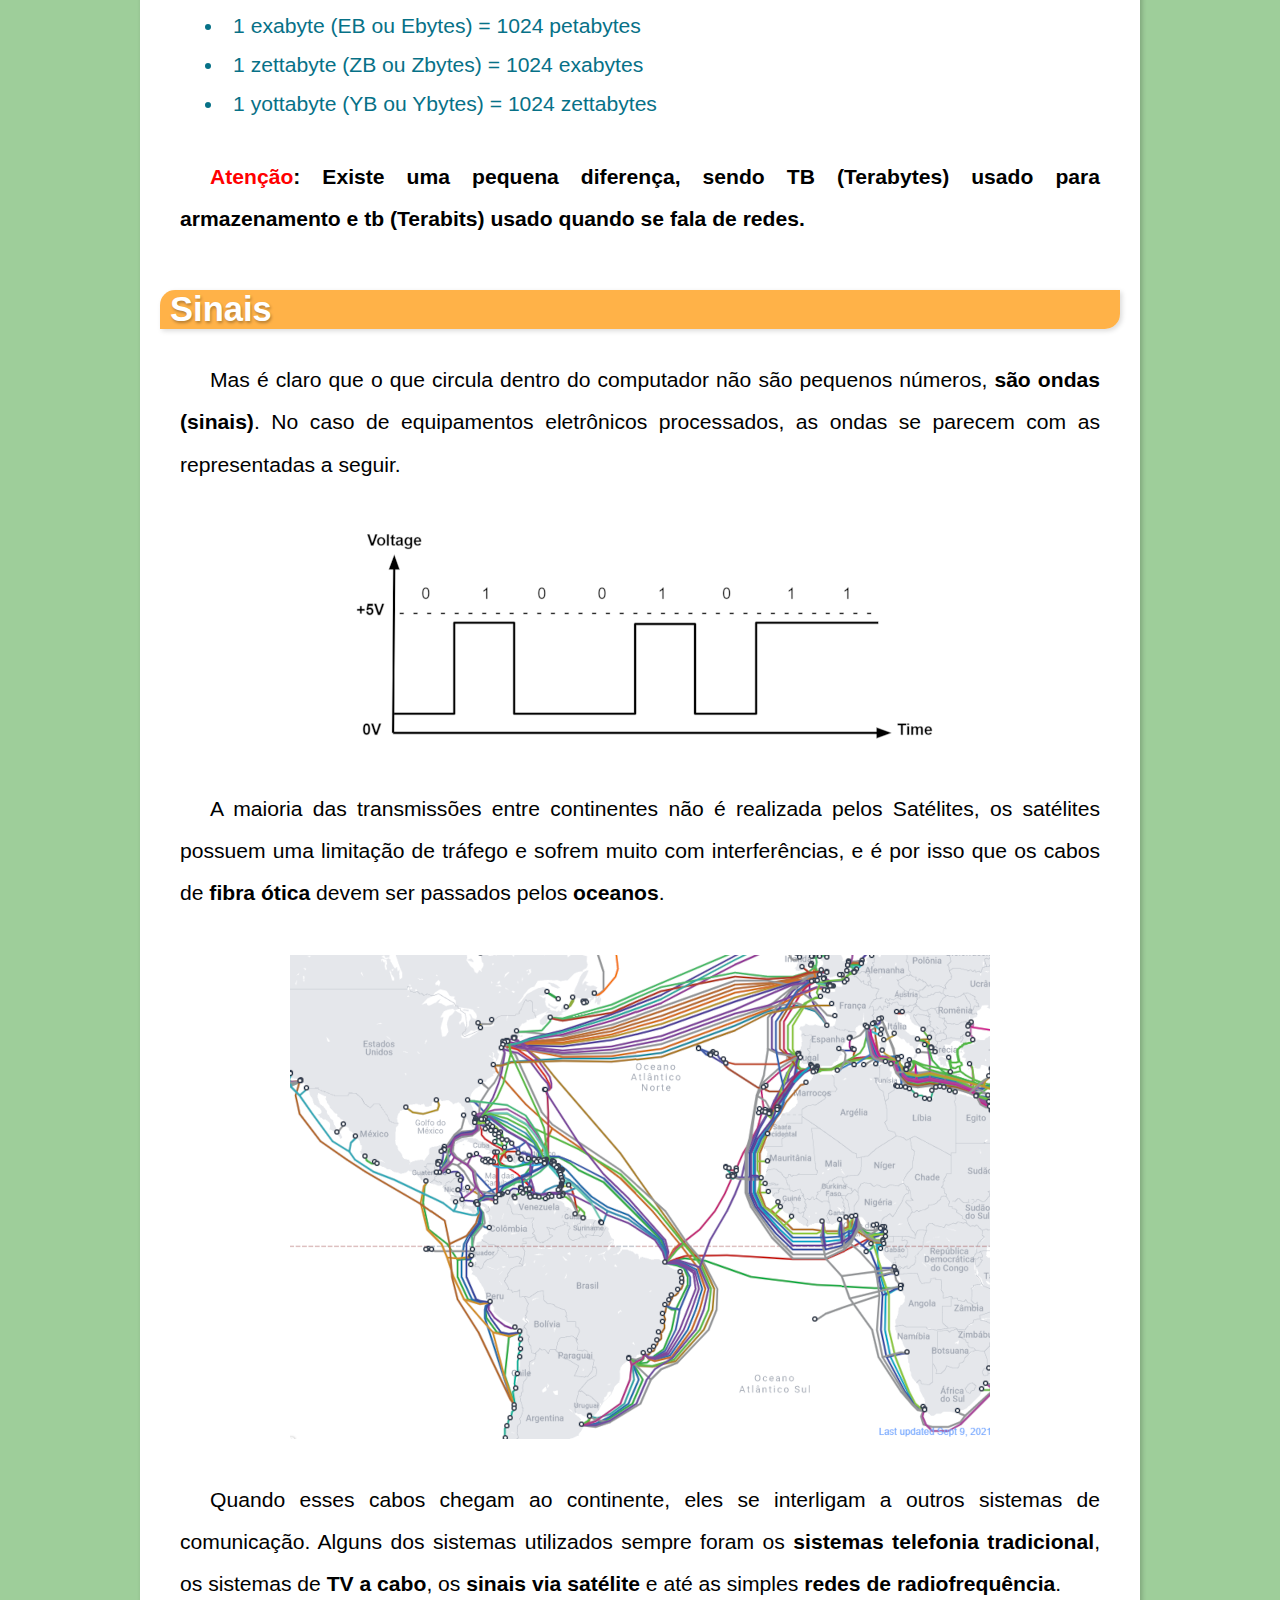
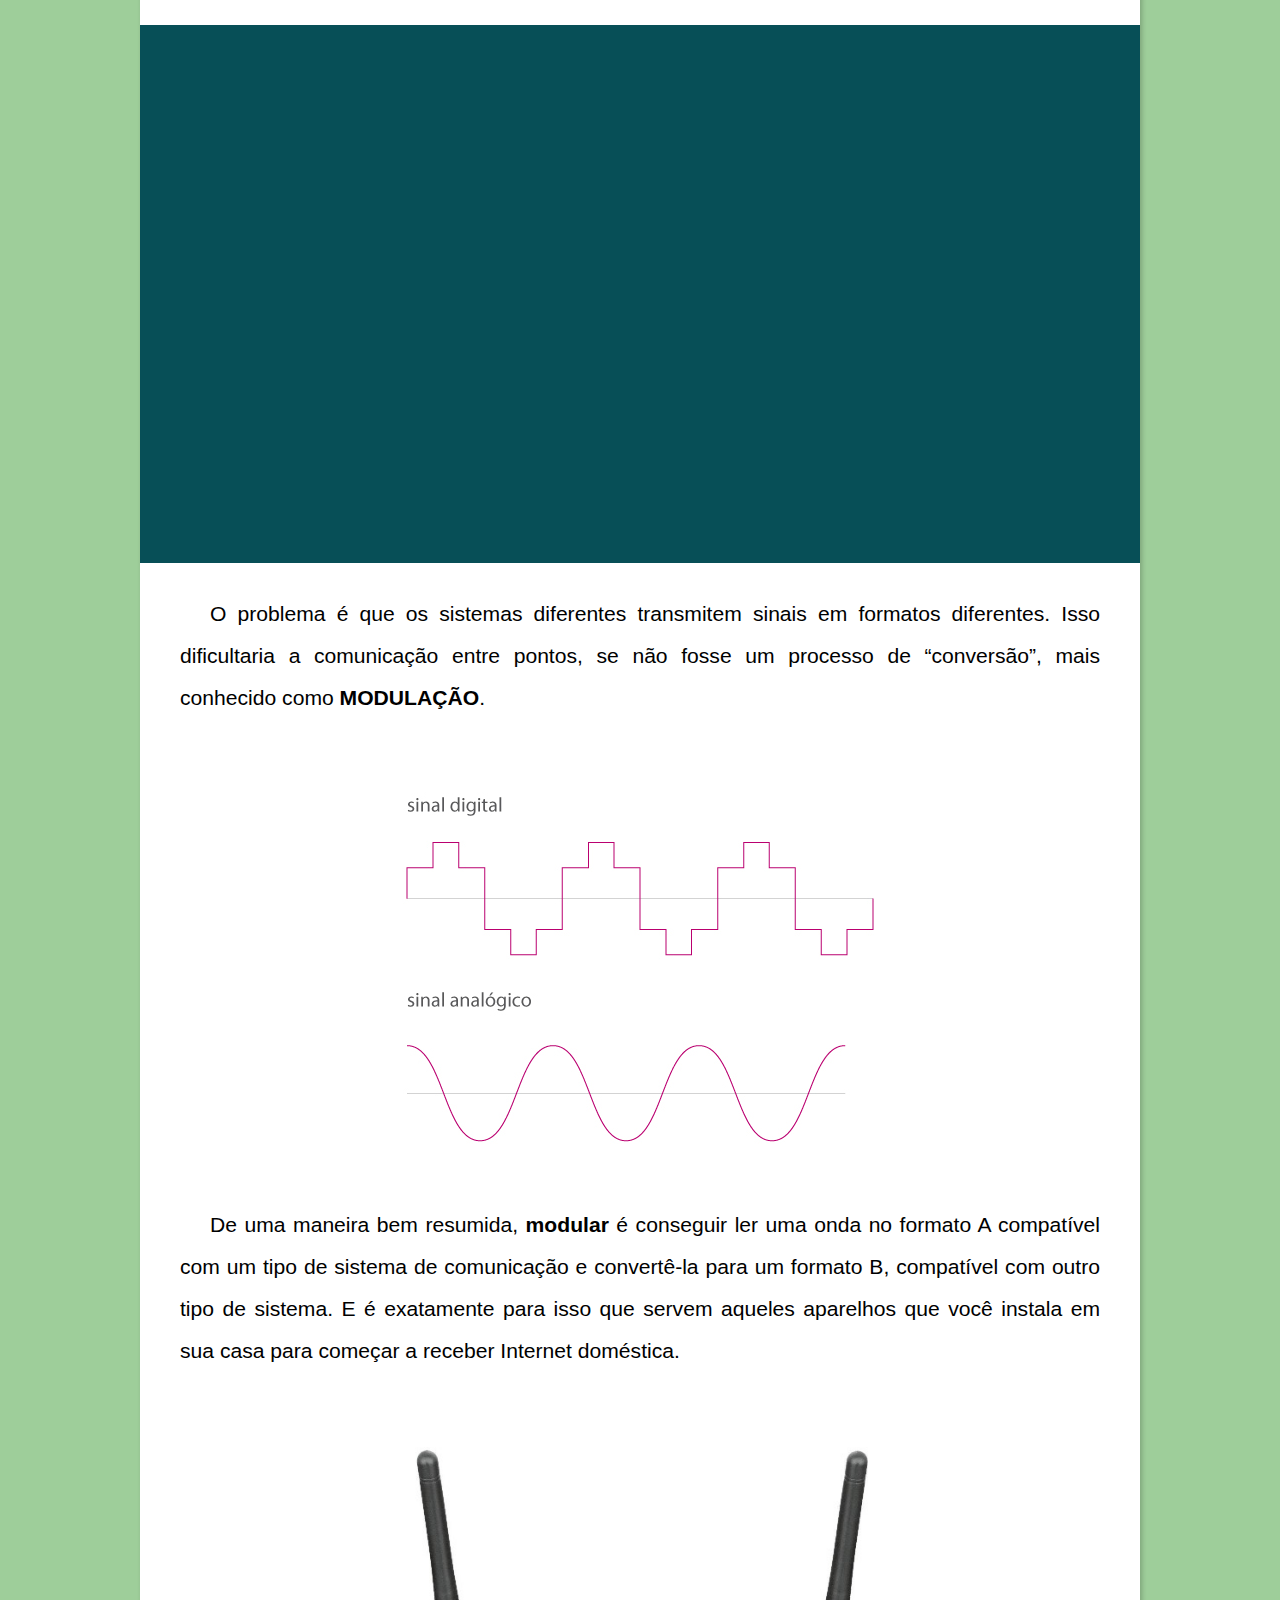
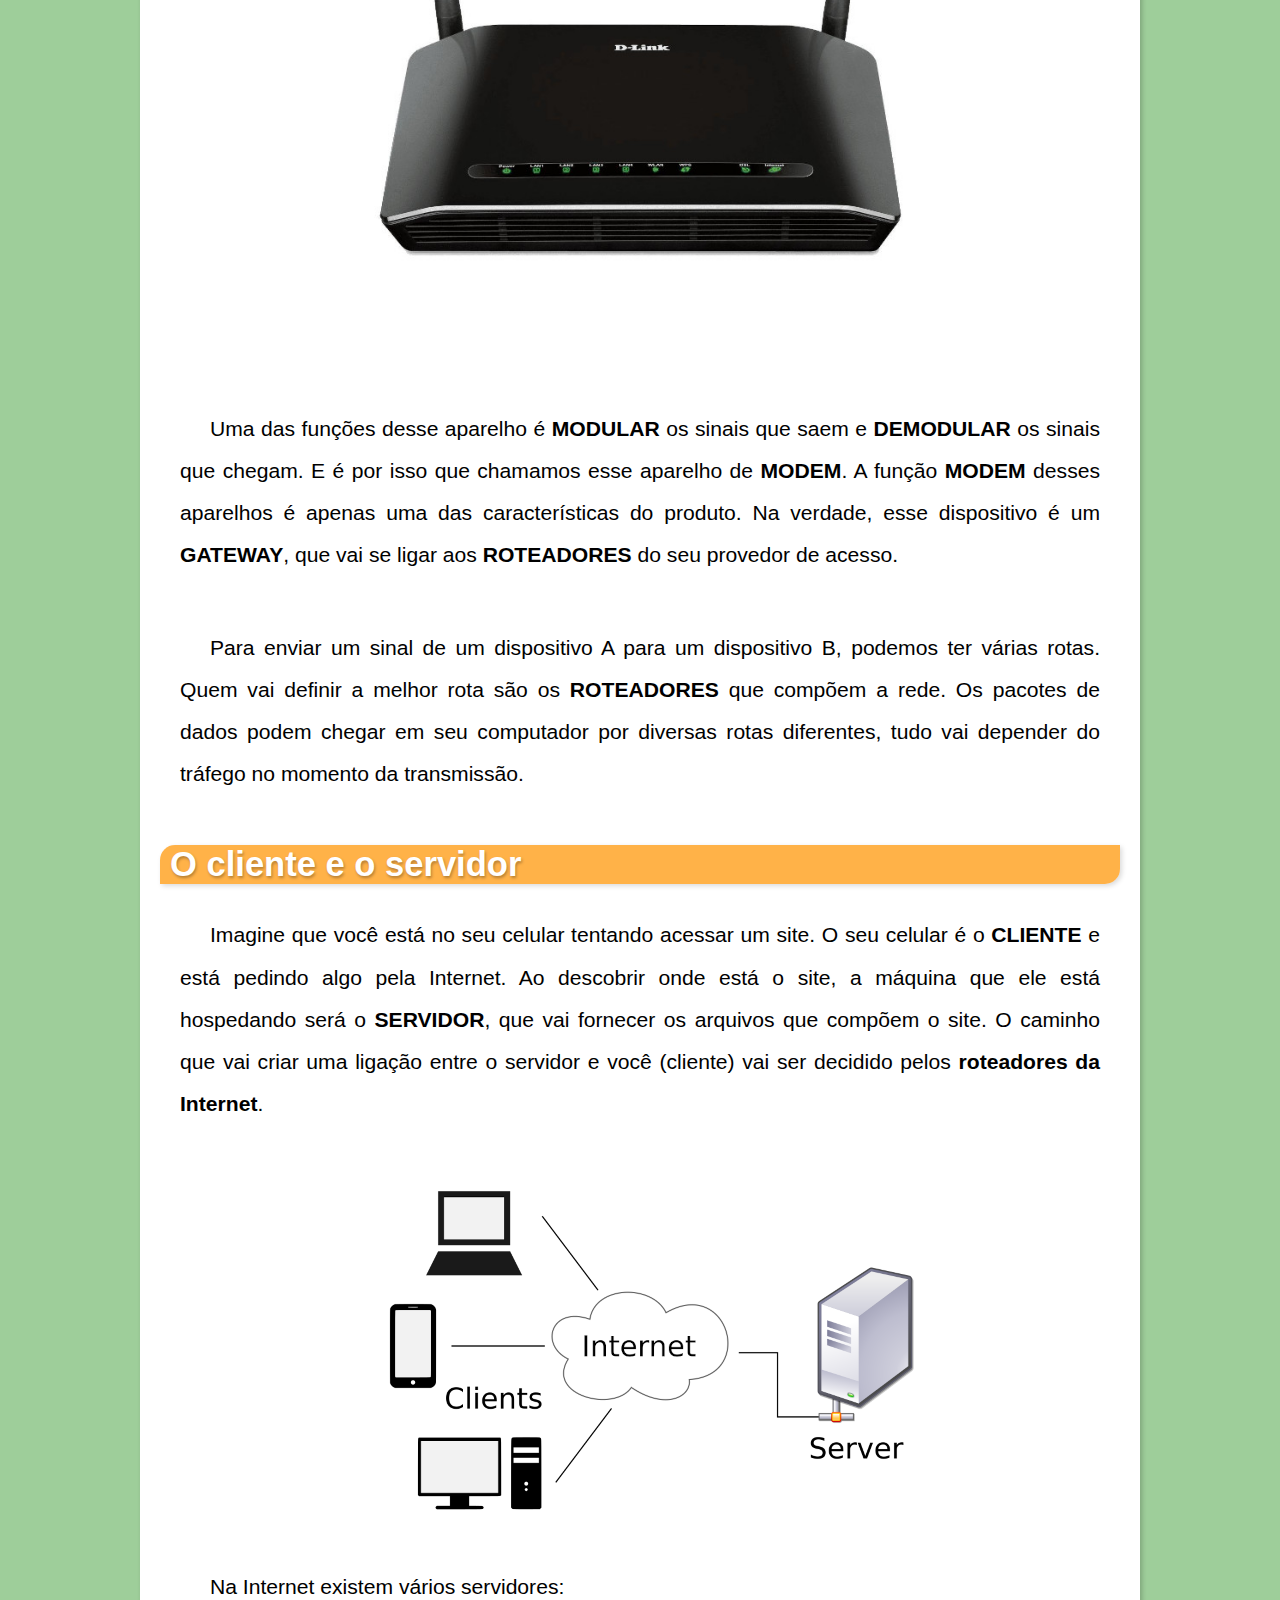
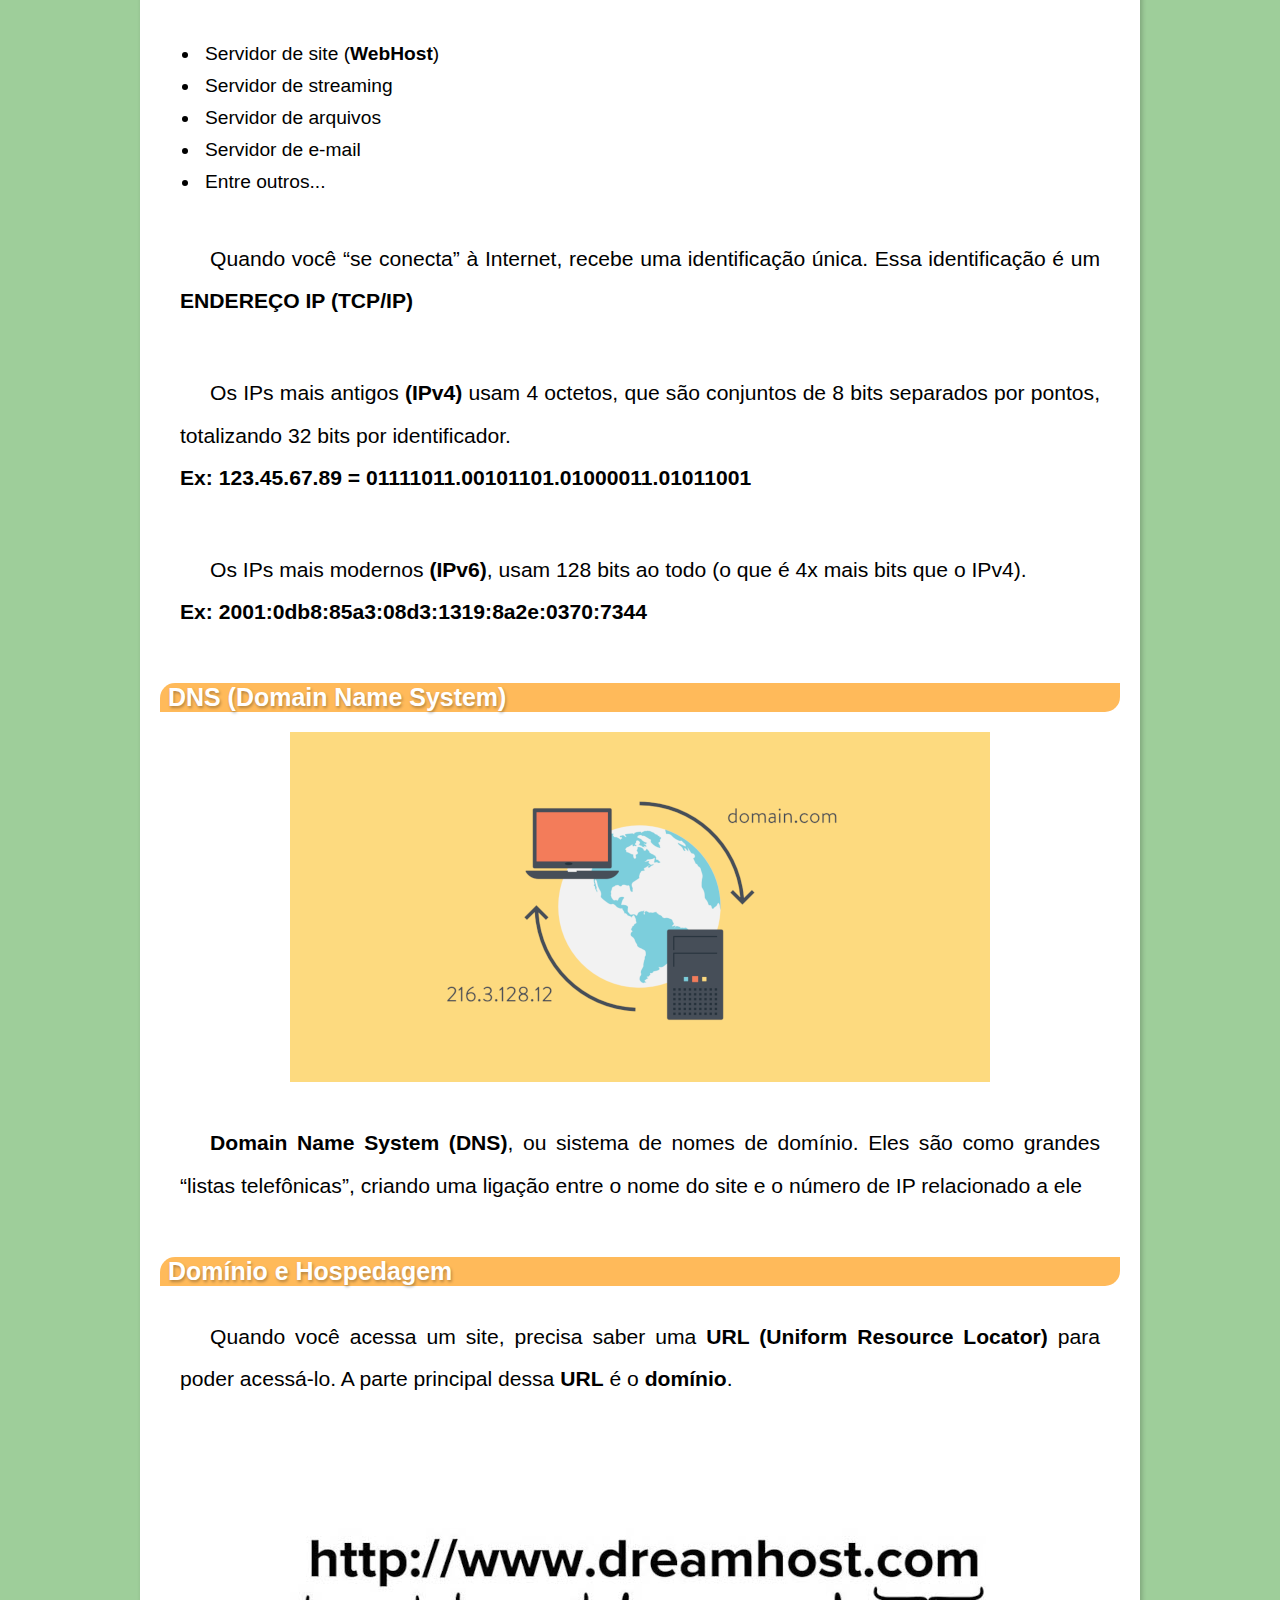
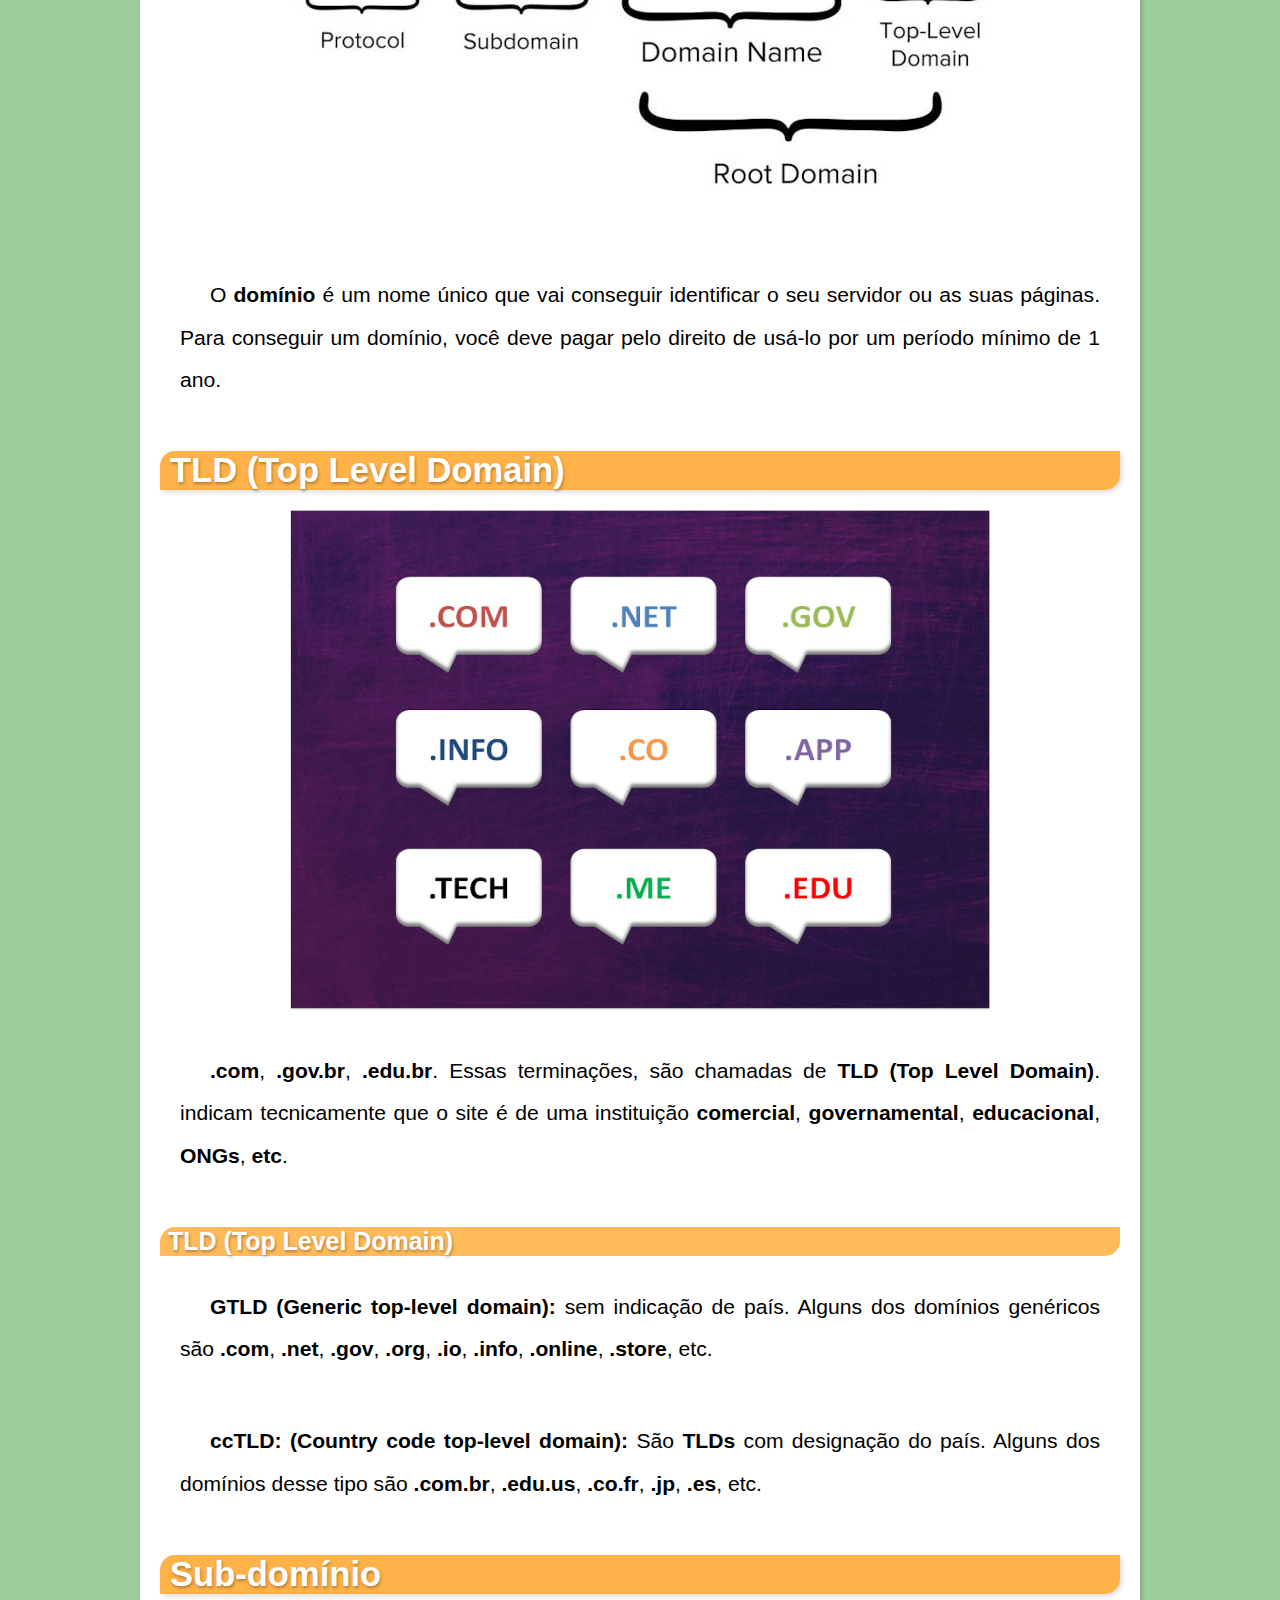
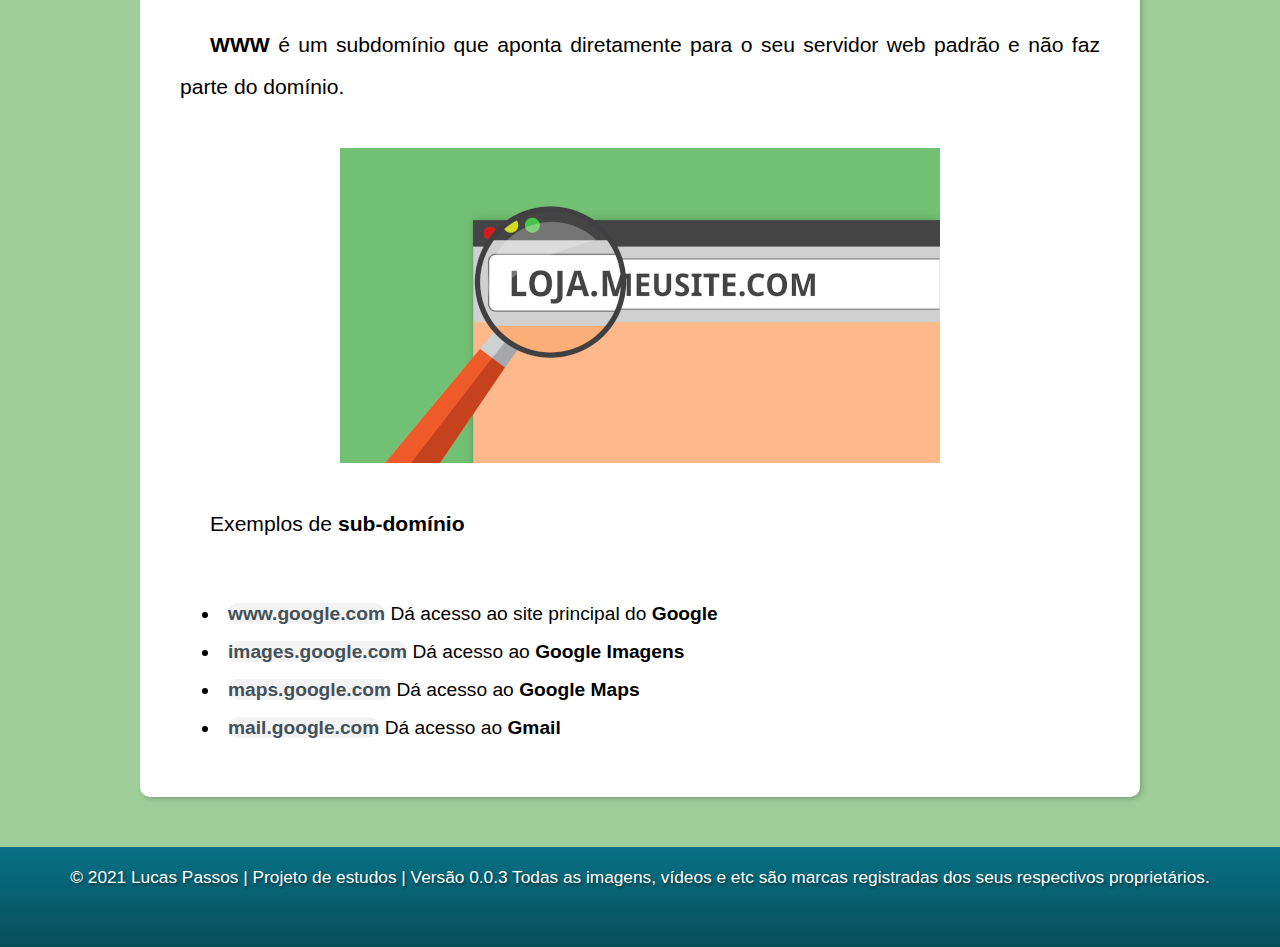
<file: Projeto/paginas/como-funciona-a-internet.html>
<!DOCTYPE html>
<html lang="pt-br">
<head>
    <meta charset="UTF-8">
    <meta http-equiv="X-UA-Compatible" content="IE=edge">
    <meta name="viewport" content="width=device-width, initial-scale=1.0">
    <link rel="shortcut icon" href="imagens/favicon.ico" type="image/x-icon">
    <title>Como Funciona a Internet</title>
    <link rel="stylesheet" href="../style/style.css">
</head>
<body>
    <header class="header">
        <h1>INFO ART</h1>
        <p>Projeto para prática da HTML das CSS</p>
        <nav class="menu">
            <ul>
                <li><a href="../index.html" target="_self" rel="author">Home</a></li>
                <li><a href="artigos.html" target="_self" rel="author">Artigos</a></li>
                <li><a href="https://github.com/devlucaspassos" target="_blank" rel="external">Github</a></li>
            </ul>
        </nav>
    </header>
    <main >
        <article class="artigo">
            <h1>
                Como funciona a internet?
            </h1>
            <img class="internet" src="../imagens/como-funciona-a-internet/internet.jpg" alt="internet">
            <p>
                Após falarmos um pouco sobre a criação da internet e sua história ao decorrer dos anos neste <a href="historia-da-internet.html">Artigo</a>, agora vamos falar um pouco sobre como a internet funciona e como ela chega até você.
            </p>
            <h2>
                Bits e Bytes
            </h2>
            <img class="bits-bytes" src="../imagens/como-funciona-a-internet/bits-e-bytes.jpg" alt="bits-e-bytes">
            <p>
                O <strong>bit (simplificação para dígito binário, em inglês, binary digit)</strong> é a menor unidade de informação que pode ser armazenada ou transmitida, usada na Computação e na Teoria da Informação. <strong>Um bit pode assumir somente 2 valores: 0 ou 1</strong>, corte ou passagem de energia, respectivamente.
            </p>
            <img class="diferenca-bit-byte" src="../imagens/como-funciona-a-internet/bit-and-byte.png" alt="diferença-bit-e-bytes">
            <p>
                O <strong>byte</strong> é um dos tipos de dados integrais em computação. É usado com frequência para especificar o tamanho ou quantidade da memória ou da capacidade de armazenamento de um certo dispositivo, independentemente do tipo de dados.
            </p>
            <p>
                A codificação comum de <strong>byte</strong> é de <strong>8 bits</strong>, embora possa ter outras quantidades, como 7. O byte de 8 bits é mais corretamente chamado de <strong>octeto</strong>
            </p>
            <h2>Multiplos de byte</h2>
            <p>
                No dia a dia, estamos bem familiarizados com a memoria de armazenamento de certos disposivitos, por exemplo, um celular com capacidade de armazenamento de <strong>128GB</strong> ou um cartão de memória de capacidade de <strong>64GB</strong>. Porém muitos são sabem o que é um <strong>gigabyte (GB)</strong>.</p>
            <p>
                O <strong>byte</strong>, que como falamos é um <strong>conjunto de 8 bits</strong>, tem seus multiplos, sendo alguns dele o <strong>kilobyte (KB)</strong>, <strong>megabyte (MB)</strong> ou como citamos acima, o <strong>gigabyte (GB)</strong>. 1 kilobyte (KB) por exemplo, é um conjunto de 1024 bytes (2<sup>10</sup>) bytes, já o megabyte (MB) é formado por 1024 kilobytes (KB) (2<sup>20</sup>) bytes, assim por diante.
            </p>
            <aside>
                <p class="multiplos-bit-bytes">
                    Veja a seguir alguns multiplos de bit/bytes:
                </p>
            <ul class="lista-multiplos">
                <li>
                    1 Byte = 8 bits (Binary Digit - Dígito binário)
                </li>
                <li>
                    1 megabyte (MB ou Mbytes) = 1024 kilobytes
                </li>
                <li>
                    1 gigabyte (GB ou Gbytes) = 1024 megabytes
                </li>
                <li>
                    1 terabyte (TB ou Tbytes) = 1024 gigabytes
                </li>
                <li>
                    1 petabyte (PB ou Pbytes) = 1024 terabytes
                </li>
                <li>
                    1 exabyte (EB ou Ebytes) = 1024 petabytes
                </li>
                <li>
                    1 zettabyte (ZB ou Zbytes) = 1024 exabytes
                </li>
                <li>
                    1 yottabyte (YB ou Ybytes) = 1024 zettabytes
                </li>
            </ul>
            <p>
                <strong class="minusculo-maiusculo">Atenção</strong><strong>: Existe uma pequena diferença, sendo TB (Terabytes) usado para armazenamento e tb (Terabits) usado quando se fala de redes.</strong>
            </p>
        </aside>
            <h2>    
                Sinais
            </h2>
            <p>
                Mas é claro que o que circula dentro do computador não são pequenos números, <strong>são ondas (sinais)</strong>. No caso de equipamentos eletrônicos processados, as ondas se parecem com as representadas a seguir. 
            </p>
            <img class="onda-digital" src="../imagens/como-funciona-a-internet/onda-digital.png" alt="onda-digital">
            <p>
                A maioria das transmissões entre continentes não é realizada pelos Satélites, os satélites possuem uma limitação de tráfego e sofrem muito com interferências, e é por isso que os cabos de <strong>fibra ótica</strong> devem ser passados pelos <strong>oceanos</strong>.
            </p>
            <a href="https://www.submarinecablemap.com" target="_blank" rel="external"><img class="cabos-submarinos" src="../imagens/como-funciona-a-internet/submarine-cables.png" alt="cabos-submarinos"></a>
            <p>
                Quando esses cabos chegam ao continente, eles se interligam a outros sistemas de comunicação. Alguns dos sistemas utilizados sempre foram os <strong>sistemas telefonia tradicional</strong>, os sistemas de <strong>TV a cabo</strong>, os <strong>sinais via satélite</strong> e até as simples <strong>redes de radiofrequência</strong>. 
            </p>
            <div class="video-cabos-submarinos">
                <iframe width="560" height="315" src="https://www.youtube.com/embed/DKHZKTRyzeg?start=6" title="YouTube video player" frameborder="0" allow="accelerometer; autoplay; clipboard-write; encrypted-media; gyroscope; picture-in-picture" allowfullscreen></iframe>
            </div>
            <p>
                O problema é que os sistemas diferentes transmitem sinais em formatos diferentes. Isso dificultaria a comunicação entre pontos, se não fosse um processo de “conversão”, mais conhecido como <strong>MODULAÇÃO</strong>.
            </p>
            <img class="analogico-digital" src="../imagens/como-funciona-a-internet/sinal-analogico-vs-digital.jpg" alt="sinal-analoógico-vs-sinal-digital">
            <p>
                De uma maneira bem resumida, <strong>modular</strong> é conseguir ler uma onda no formato A compatível com um tipo de sistema de comunicação e convertê-la para um formato B, compatível com outro tipo de sistema. E é exatamente para isso que servem aqueles aparelhos que você instala em sua casa para começar a receber Internet doméstica.
            </p>
            <img class="gateway" src="../imagens/como-funciona-a-internet/gateway.jpg" alt="gateway">
            <p>
                Uma das funções desse aparelho é <strong>MODULAR</strong> os sinais que saem e <strong>DEMODULAR</strong> os sinais que chegam. E é por isso que chamamos esse aparelho de <strong>MODEM</strong>.  A função <strong>MODEM</strong> desses aparelhos é apenas uma das características do produto. Na verdade, esse dispositivo é um <strong>GATEWAY</strong>, que vai se ligar aos <strong>ROTEADORES</strong> do seu provedor de acesso.
            </p>
            <p>
                Para enviar um sinal de um dispositivo A para um dispositivo B, podemos ter várias rotas. Quem vai definir a melhor rota são os <strong>ROTEADORES</strong> que compõem a rede. Os pacotes de dados podem chegar em seu computador por diversas rotas diferentes, tudo vai depender do tráfego no momento da transmissão.
            </p>
            <h2>
                O cliente e o servidor
            </h2>
            <p>
                Imagine que você está no seu celular tentando acessar um site. O seu celular é o <strong>CLIENTE</strong> e está pedindo algo pela Internet. Ao descobrir onde está o site, a máquina que ele está hospedando será o <strong>SERVIDOR</strong>, que vai fornecer os arquivos que compõem o site. O caminho que vai criar uma ligação entre o servidor e você (cliente) vai ser decidido pelos <strong>roteadores da Internet</strong>.
            </p>
            <img class="cliente-e-servidor" src="../imagens/como-funciona-a-internet/cliente-e-servidor.png" alt="cliente-e-servidor">
            <p>
                Na Internet existem vários servidores:
            </p>
            <ul class="lista-de-servidores">
                <li>
                    Servidor de site (<strong>WebHost</strong>)
                </li>
                <li>
                    Servidor de streaming
                </li>
                <li>
                    Servidor de arquivos
                </li>
                <li>
                    Servidor de e-mail
                </li>
                <li>
                    Entre outros...
                </li>
            </ul>
            <p>
                Quando você “se conecta” à Internet, recebe uma identificação única. Essa identificação é um <strong>ENDEREÇO IP (TCP/IP)</strong>
            </p>
            <p>
                Os IPs mais antigos <strong>(IPv4)</strong> usam 4 octetos, que são conjuntos de 8 bits separados por pontos, totalizando 32 bits por identificador.
                <br>
                <strong>Ex: 123.45.67.89 = 01111011.00101101.01000011.01011001</strong>
            </p>
            <p>
                Os IPs mais modernos <strong>(IPv6)</strong>, usam 128 bits ao todo (o que é 4x mais bits que o IPv4).
                <br> <strong>Ex: 2001:0db8:85a3:08d3:1319:8a2e:0370:7344</strong>
            </p>
            <h3>
                DNS (Domain Name System)
            </h3>
            <img class="dns" src="../imagens/como-funciona-a-internet/DNS-Domain-Name-System.png" alt="Domain-Name-System"> 
            <p>
                <strong>Domain Name System (DNS)</strong>, ou sistema de nomes de domínio. Eles são como grandes “listas telefônicas”, criando uma ligação entre o nome do site e o número de IP relacionado a ele
            </p>
              
            <h3>
                Domínio e Hospedagem
            </h3>
            <p>
                Quando você acessa um site, precisa saber uma <strong>URL (Uniform Resource Locator)</strong> para poder acessá-lo. A parte principal dessa <strong>URL</strong> é o <strong>domínio</strong>.
            </p>
            <img class="domain-img" src="../imagens/como-funciona-a-internet/domain.jpg" alt="domain">
            <p>
                O <strong>domínio</strong> é um nome único que vai conseguir identificar o seu servidor ou as suas páginas. Para conseguir um domínio, você deve pagar pelo direito de usá-lo por um período mínimo de 1 ano. 
            </p>
            <h2>TLD (Top Level Domain)</h2>
            <img class="top-level-domain" src="../imagens/como-funciona-a-internet/top-level-domain.jpg" alt="Top-Level-Domain">
            <p>
                <strong>.com</strong>, <strong>.gov.br</strong>, <strong>.edu.br</strong>. Essas terminações, são chamadas de <strong>TLD (Top Level Domain)</strong>. indicam tecnicamente que o site é de uma instituição <strong>comercial</strong>,<strong> governamental</strong>, <strong>educacional</strong>, <strong>ONGs</strong>, <strong>etc</strong>.
            </p>
            <h3>
                TLD (Top Level Domain)
            </h3>
            <p>
                <strong>GTLD (Generic top-level domain):</strong> sem indicação de país. Alguns dos domínios genéricos são <strong>.com</strong>, <strong>.net</strong>, <strong>.gov</strong>, <strong>.org</strong>, <strong>.io</strong>, <strong>.info</strong>, <strong>.online</strong>, <strong>.store</strong>, etc.
            </p>
            <p>
                <strong>ccTLD: (Country code top-level domain):</strong> São <strong>TLDs</strong> com designação do país. Alguns dos domínios desse tipo são <strong>.com.br</strong>, <strong>.edu.us</strong>, <strong>.co.fr</strong>, <strong>.jp</strong>, <strong>.es</strong>, etc.
            </p>
            <h2>
                Sub-domínio
            </h2>
            <p>
                <strong>WWW</strong> é um subdomínio que aponta diretamente para o seu servidor web padrão e não faz parte do domínio.
            </p>
            <img class="sub-dominio" src="../imagens/como-funciona-a-internet/sub-dominio.jpeg" alt="sub-dominio">
            <p>Exemplos de <strong>sub-domínio</strong></p>
            <ul class="sub-dominio-lista" >
                <li>
                    <a href="https://www.google.com">www.google.com</a> Dá acesso ao site principal do <strong>Google</strong>
                </li>
                <li>
                    <a href="https://images.google.com">images.google.com</a> Dá acesso ao <strong>Google Imagens</strong>
                </li>
                <li>
                    <a href="https://maps.google.com">maps.google.com</a> Dá acesso ao <strong>Google Maps</strong>
                </li>
                <li>
                    <a href="https://mail.google.com">mail.google.com</a> Dá acesso ao <strong>Gmail</strong>
                </li>
            </ul>












           







        </article>
    </main>
    <footer>
        <p> &copy; 2021 Lucas Passos | Projeto de estudos | Versão 0.0.3 Todas as imagens, vídeos e etc são marcas registradas dos seus respectivos proprietários.</p>
    </footer>
    
</body>
</html>
</file>
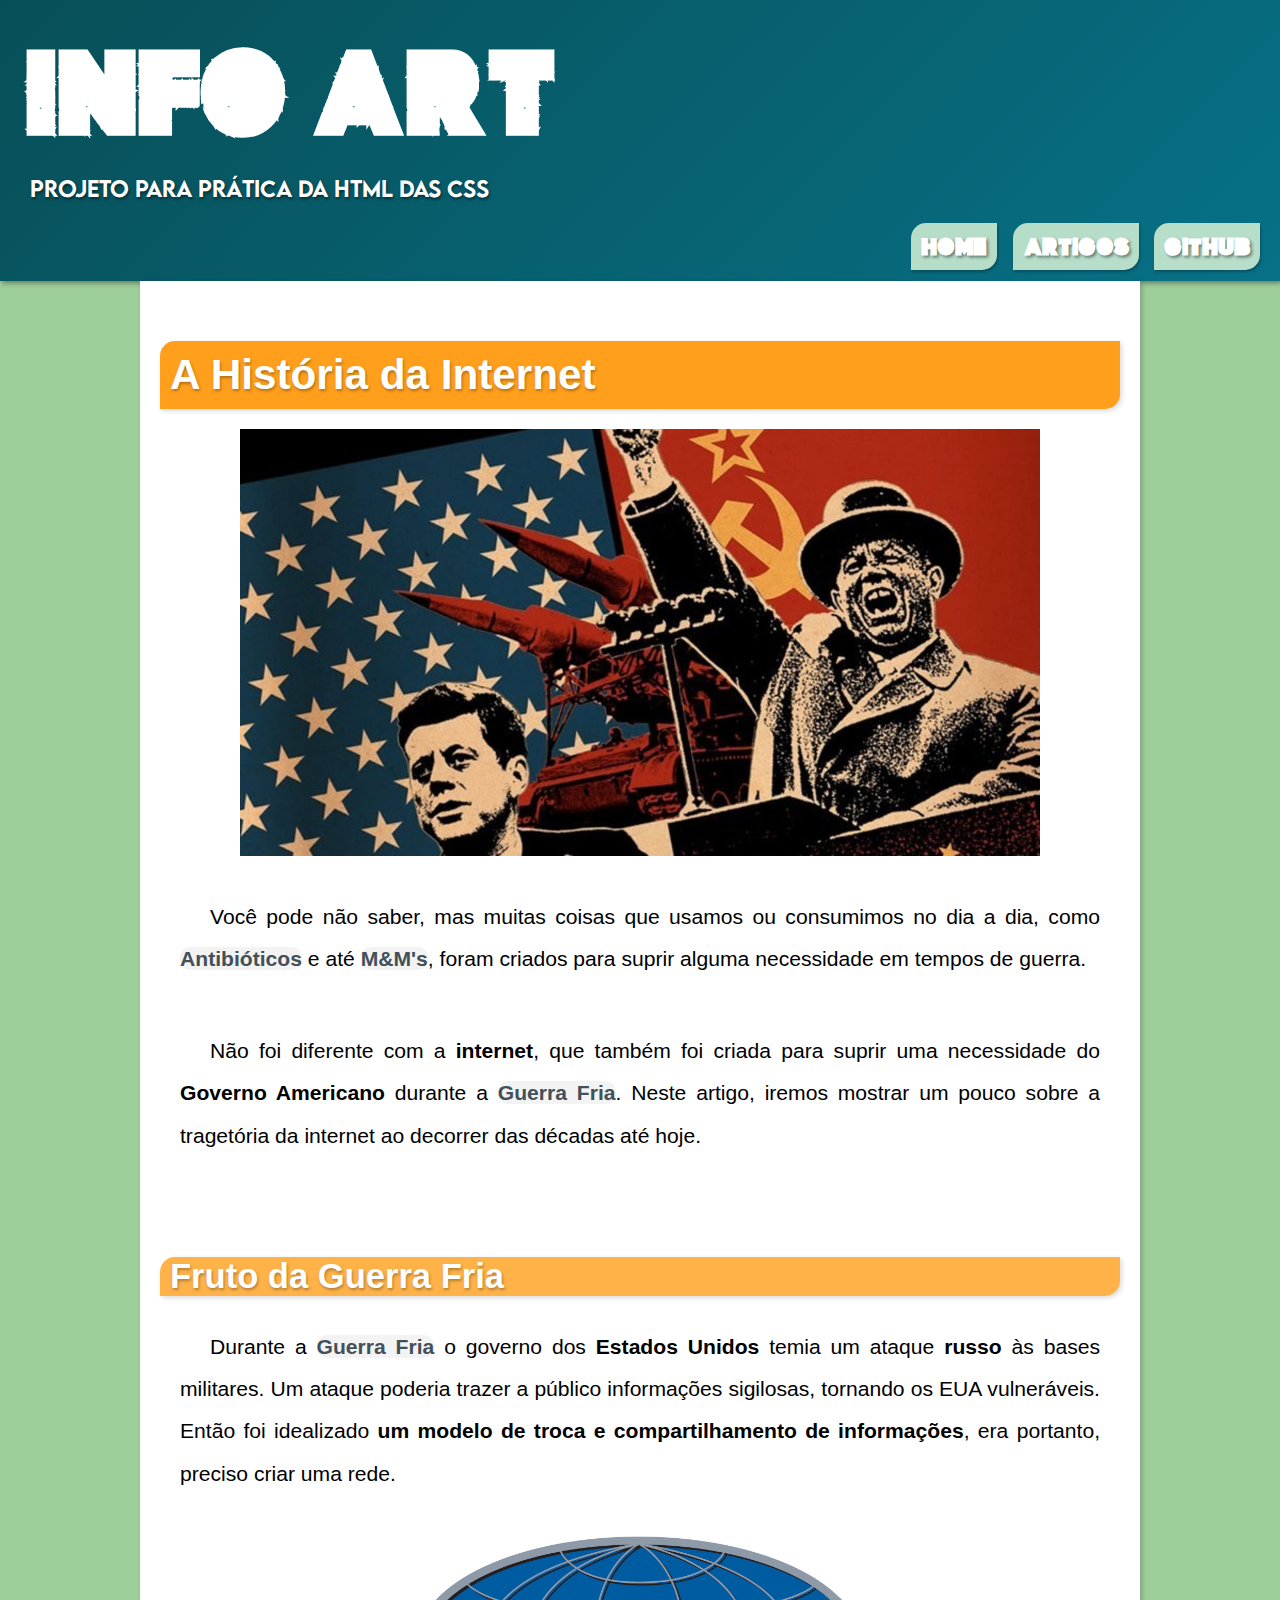
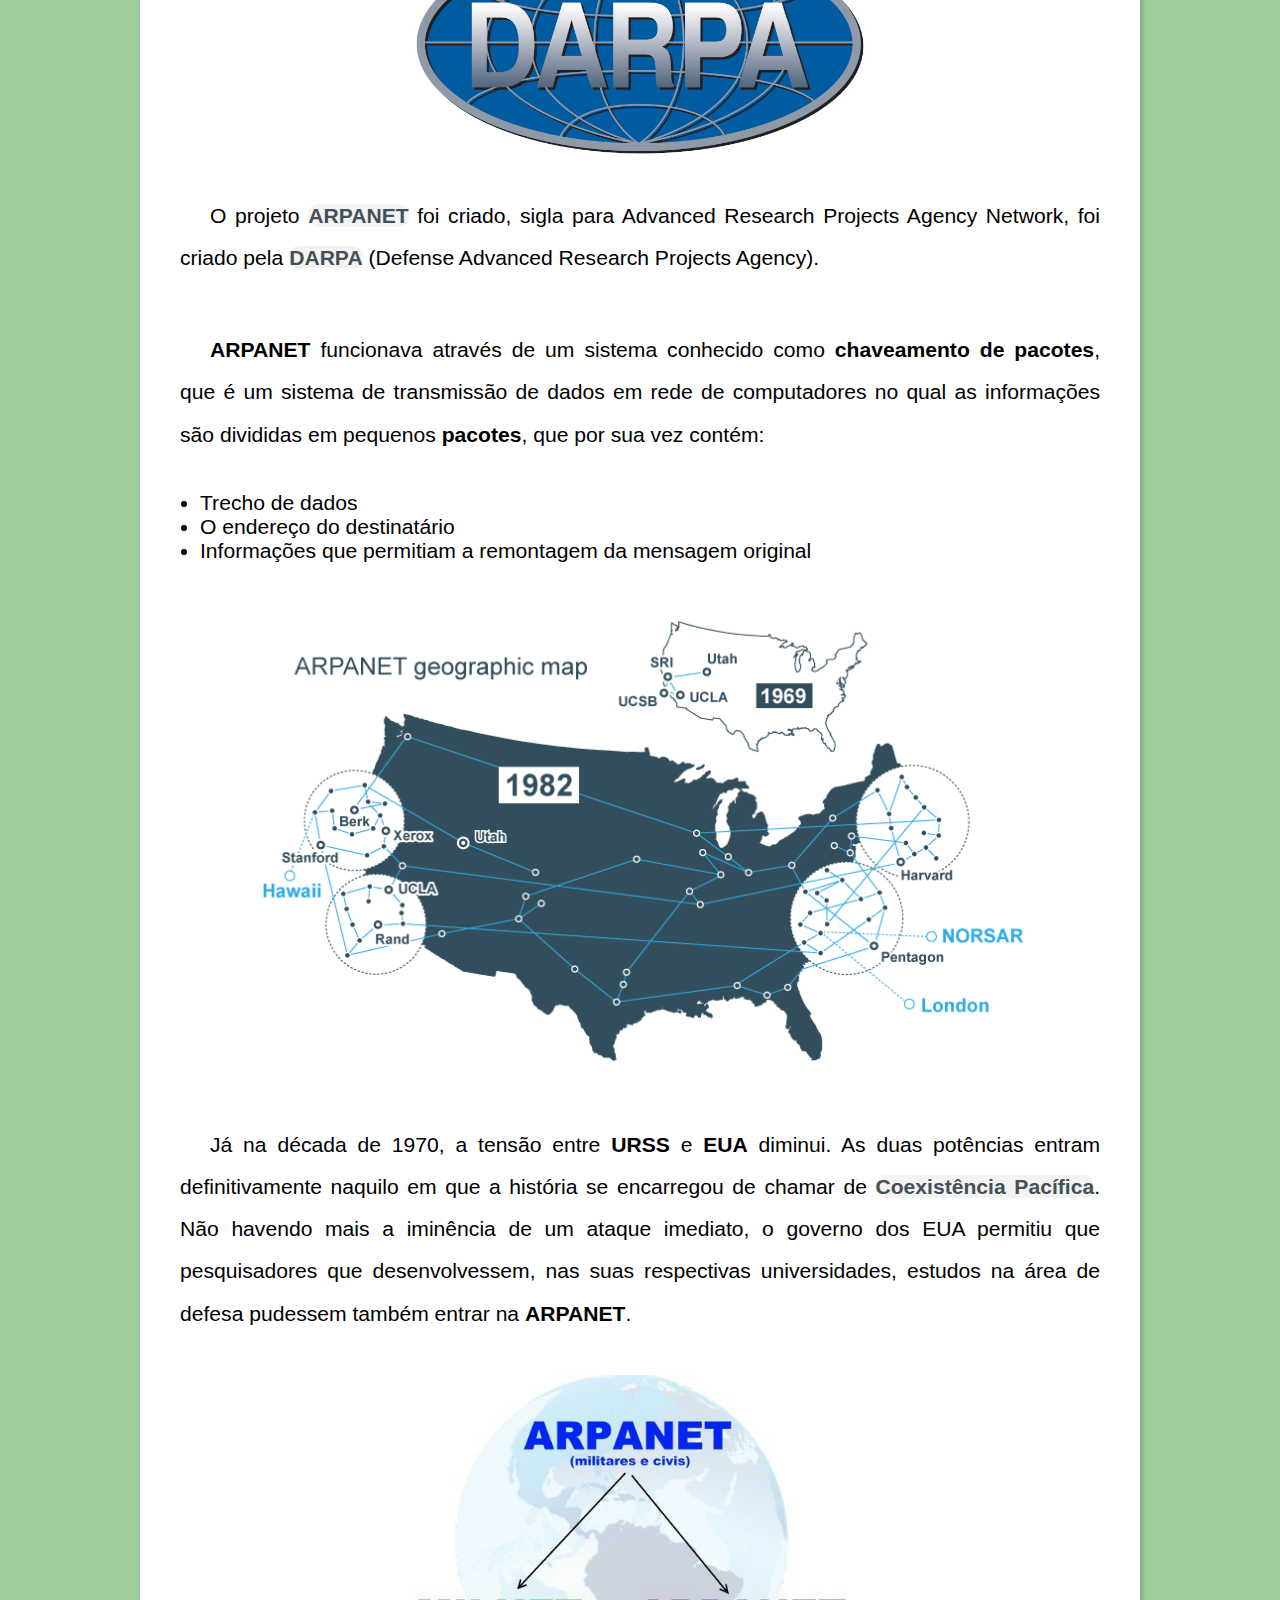
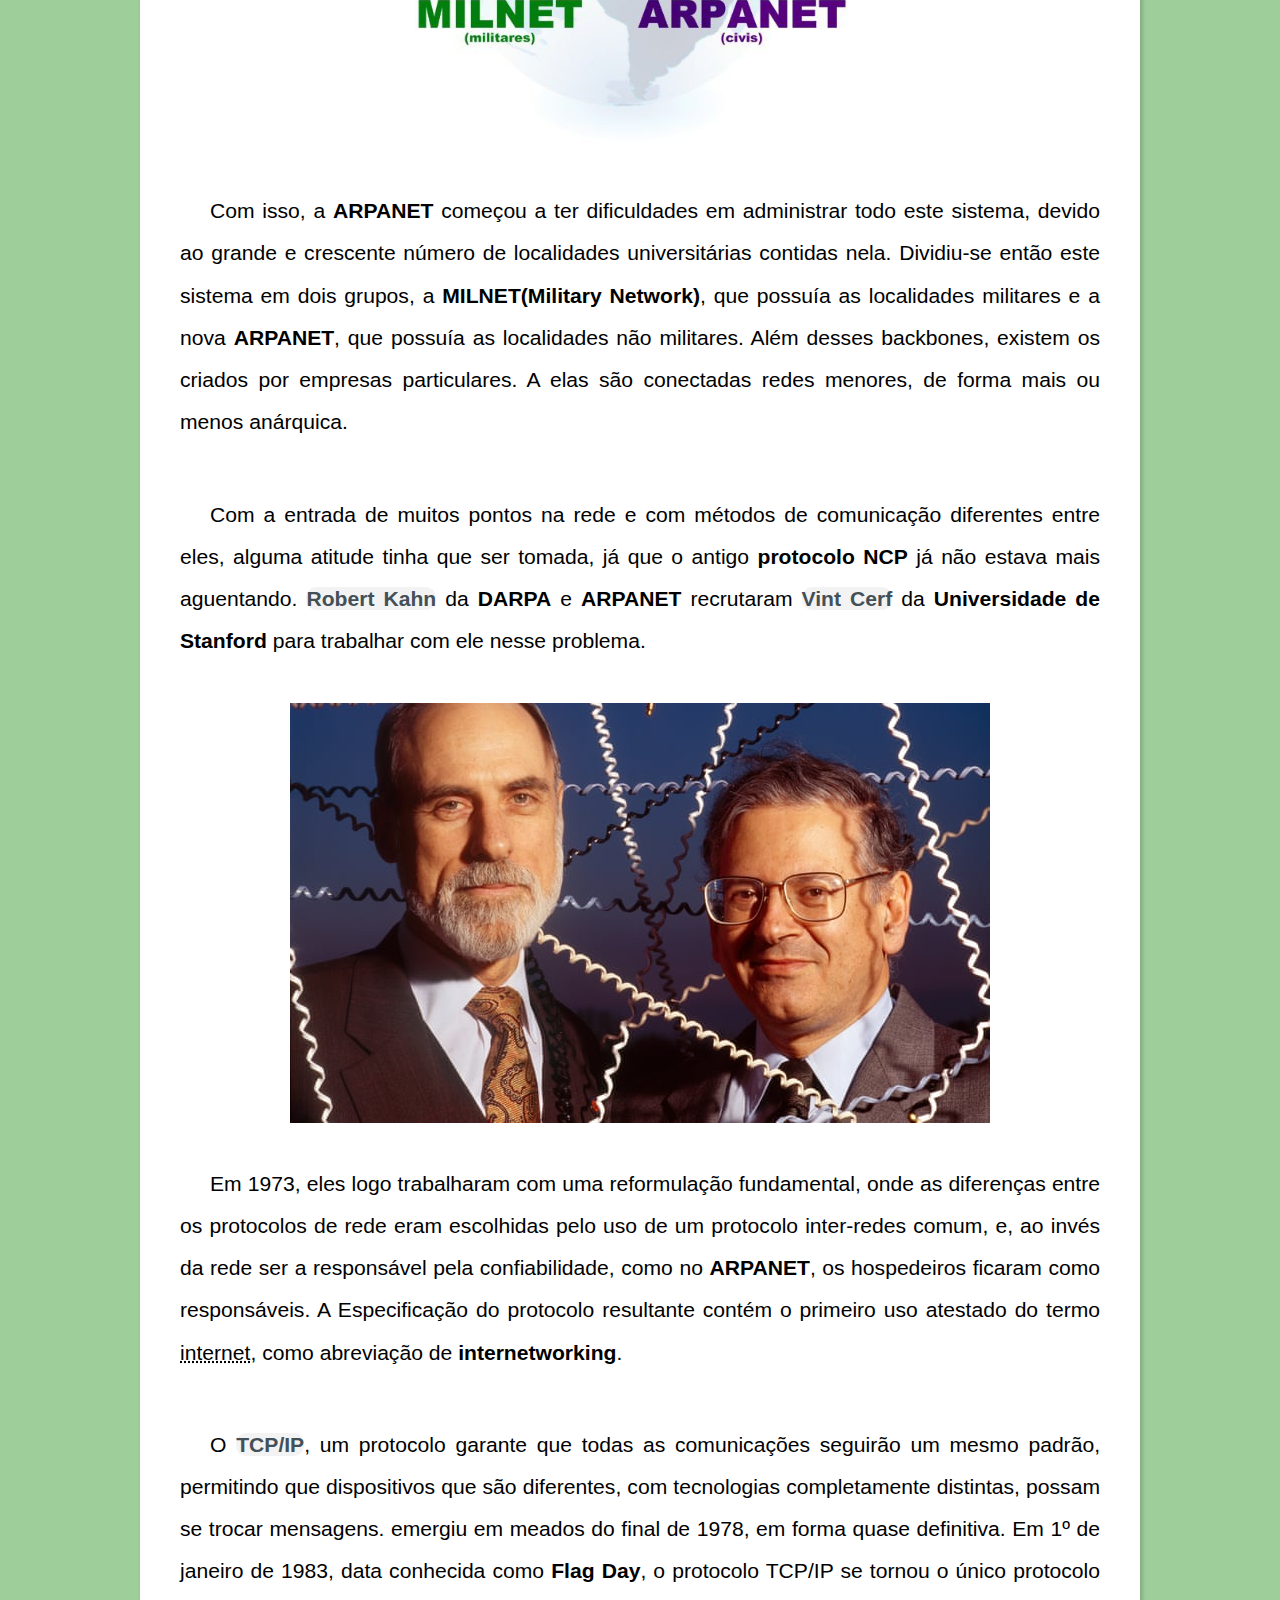
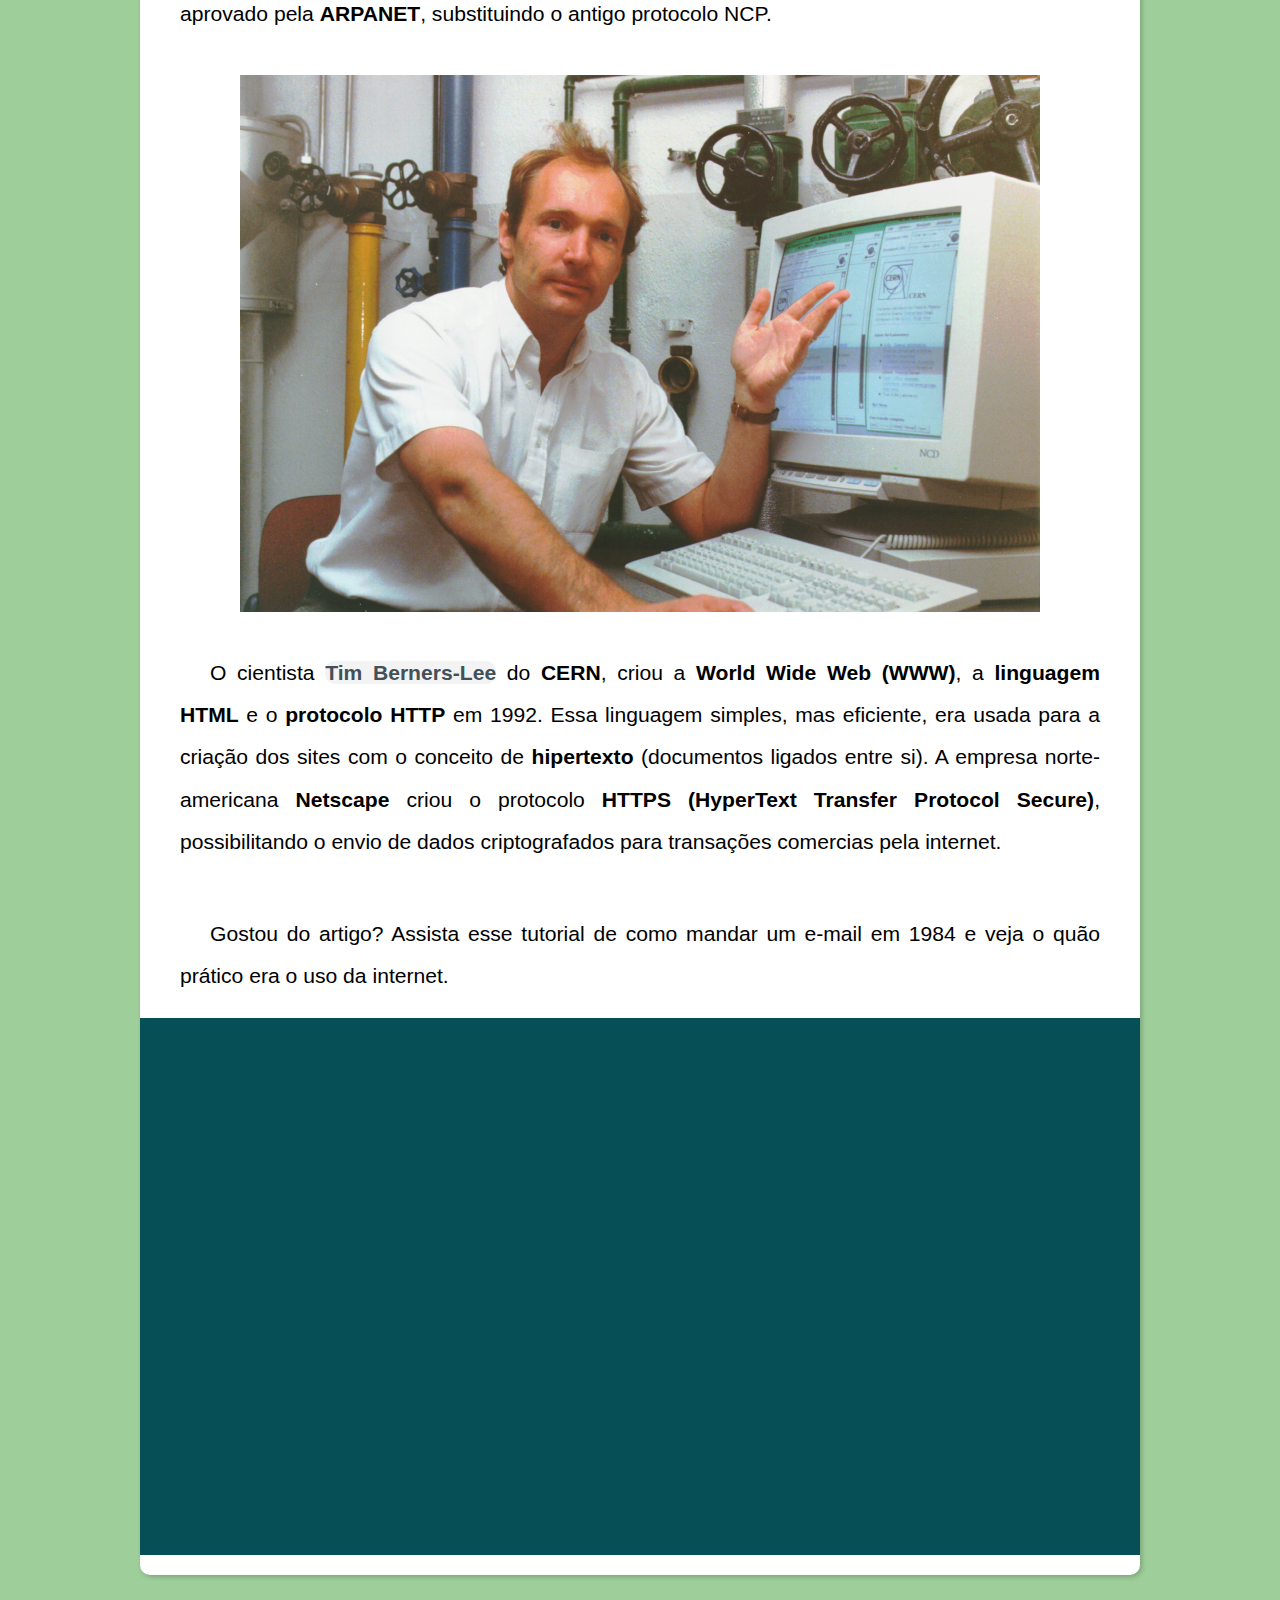
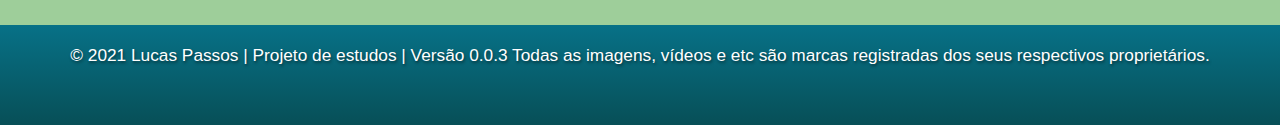
<file: Projeto/paginas/historia-da-internet.html>
<!DOCTYPE html>
<html lang="pt-br">
<head>
    <meta charset="UTF-8">
    <meta http-equiv="X-UA-Compatible" content="IE=edge">
    <meta name="viewport" content="width=device-width, initial-scale=1.0">
    <link rel="shortcut icon" href="imagens/favicon.ico" type="image/x-icon">
    <title>A História das Internet</title>
    <link rel="stylesheet" href="../style/style.css">
</head>
<body>
    <header class="header">
        <h1>INFO ART</h1>
        <p>Projeto para prática da HTML das CSS</p>
        <nav class="menu">
            <ul>
                <li><a href="../index.html" target="_self" rel="author">Home</a></li>
                <li><a href="artigos.html" target="_self" rel="author">Artigos</a></li>
                <li><a href="https://github.com/devlucaspassos" target="_blank" rel="external">Github</a></li>
            </ul>
        </nav>
    </header>
    <main >
        <article class="artigo">
            <h1>A História da Internet</h1>
            <img class="guerra-fria" src="../imagens/historia-da-internet/guerra-fria.jpg" alt="imagem-de-presidentes-dos-eua-e-urss">
            <p>
                Você pode não saber, mas muitas coisas que usamos ou consumimos no dia a dia, como <a href="https://mundoeducacao.uol.com.br/biologia/a-descoberta-penicilina.htm" target="_blank" rel="external">Antibióticos</a> e até <a href="https://oglobo.globo.com/economia/de-mm-absorvente-conheca-8-invencoes-criadas-para-uso-militar-que-hoje-sao-usadas-por-civis-24271977" target="_blank" rel="external">M&M's</a>, foram criados para suprir alguma necessidade em tempos de guerra.
                <p>
                    Não foi diferente com a <strong>internet</strong>, que também foi criada para suprir uma necessidade do <strong>Governo Americano</strong> durante a <a href="https://pt.wikipedia.org/wiki/Guerra_Fria" target="https://pt.wikipedia.org/wiki/Guerra_Fria" target="_blank" rel="external" >Guerra Fria</a>. Neste artigo, iremos mostrar um pouco sobre a tragetória da internet ao decorrer das décadas até hoje.
                </p>
            </p>
            <h2>Fruto da Guerra Fria</h2>
            <p>
                Durante a <a href="https://pt.wikipedia.org/wiki/Guerra_Fria" target="https://pt.wikipedia.org/wiki/Guerra_Fria" target="_blank" rel="external" >Guerra Fria</a> o governo dos <strong>Estados Unidos</strong> temia um ataque <strong>russo</strong> às bases militares. Um ataque poderia trazer a público informações sigilosas, tornando os EUA vulneráveis. Então foi idealizado <strong>um modelo de troca e compartilhamento de informações</strong>, era portanto, preciso criar uma rede.
            </p>
            <img class="logo-darpa" src="../imagens/historia-da-internet/DARPA_Logo.jpg" alt="logo-darpa">
            <p>
                O projeto <a href="https://pt.wikipedia.org/wiki/ARPANET" target="_blank" rel="external">ARPANET</a> foi criado, sigla para Advanced Research Projects Agency Network, foi criado pela <a href="https://pt.wikipedia.org/wiki/Defense_Advanced_Research_Projects_Agency" target="_blank" rel="external">DARPA</a> (Defense Advanced Research Projects Agency).
                <p>
                    <strong>ARPANET</strong> funcionava através de um sistema conhecido como <strong>chaveamento de pacotes</strong>, que é um sistema de transmissão de dados em rede de computadores no qual as informações são divididas em pequenos <strong>pacotes</strong>, que por sua vez contém:
                </p>
                <ul class="lista-chaveamento-pacotes">
                    <li>Trecho de dados</li>
                    <li>O endereço do destinatário</li>
                    <li>Informações que permitiam a remontagem da mensagem original</li>
                </ul>
                <img class="arpanet-map" src="../imagens/historia-da-internet/arpanet-geographic-map.png" alt="mapa-geográfico-do-projeto-nos-eua">
                <p>
                    Já na década de 1970, a tensão entre <strong>URSS</strong> e <strong>EUA</strong> diminui. As duas potências entram definitivamente naquilo em que a história se encarregou de chamar de <a href="https://pt.wikipedia.org/wiki/Coexistência_pacífica" target="_blank" rel="external">Coexistência Pacífica</a>. Não havendo mais a iminência de um ataque imediato, o governo dos EUA permitiu que pesquisadores que desenvolvessem, nas suas respectivas universidades, estudos na área de defesa pudessem também entrar na <strong>ARPANET</strong>.
                </p>
                <img class="milnet-arpanet" src="../imagens/historia-da-internet/milnet-arpanet.jpg" alt="divisão-arpanet-milnet">
                <p>
                    Com isso, a <strong>ARPANET</strong> começou a ter dificuldades em administrar todo este sistema, devido ao grande e crescente número de localidades universitárias contidas nela. Dividiu-se então este sistema em dois grupos, a <strong>MILNET(Military Network)</strong>, que possuía as localidades militares e a nova <strong>ARPANET</strong>, que possuía as localidades não militares. Além desses backbones, existem os criados por empresas particulares. A elas são conectadas redes menores, de forma mais ou menos anárquica.
                </p>
                <p>Com a entrada de muitos pontos na rede e com métodos de comunicação diferentes entre eles, alguma atitude tinha que ser tomada, já que o antigo <strong>protocolo NCP</strong> já não estava mais aguentando. <a href="https://pt.wikipedia.org/wiki/Robert_Kahn" target="_blank" rel="external">Robert Kahn</a> da <strong>DARPA</strong> e <strong>ARPANET</strong> recrutaram <a href="https://pt.wikipedia.org/wiki/Vint_Cerf" target="_blank" rel="external">Vint Cerf</a> da <strong>Universidade de Stanford</strong> para trabalhar com ele nesse problema. </p>
                <img class="vint-kahn" src="../imagens/historia-da-internet/vint-bob.jpg" alt="Vint-Cerf-Bob-Kahn">
                <p>
                    Em 1973, eles logo trabalharam com uma reformulação fundamental, onde as diferenças entre os protocolos de rede eram escolhidas pelo uso de um protocolo inter-redes comum, e, ao invés da rede ser a responsável pela confiabilidade, como no <strong>ARPANET</strong>, os hospedeiros ficaram como responsáveis. A Especificação do protocolo resultante contém o primeiro uso atestado do termo <abbr title="Internet Networking">internet</abbr>, como abreviação de <strong>internetworking</strong>.
                </p>
                <p>
                    O <a href="https://pt.wikipedia.org/wiki/TCP/IP" target="_blank" rel="external">TCP/IP</a>, um protocolo garante que todas as comunicações seguirão um mesmo padrão, permitindo que dispositivos que são diferentes, com tecnologias completamente distintas, possam se trocar mensagens. emergiu em meados do final de 1978, em forma quase definitiva. Em 1º de janeiro de 1983, data conhecida como <strong>Flag Day</strong>, o protocolo TCP/IP se tornou o único protocolo aprovado pela <strong>ARPANET</strong>, substituindo o antigo protocolo NCP. 
                </p>
                <img class="tim-berners-lee" src="../imagens/historia-da-internet/tim-beners-lee.jpg" rel="Tim-berners-lee">
                <p>
                    O cientista <a href="https://en.wikipedia.org/wiki/Tim_Berners-Lee" target="_blank" rel="external">Tim Berners-Lee</a> do <strong>CERN</strong>, criou a <strong>World Wide Web (WWW)</strong>, a <strong>linguagem HTML</strong> e o <strong>protocolo HTTP</strong> em 1992. Essa linguagem simples, mas eficiente, era usada para a criação dos sites com o conceito de <strong>hipertexto</strong> (documentos ligados entre si). A empresa norte-americana <strong>Netscape</strong> criou o protocolo <strong>HTTPS (HyperText Transfer Protocol Secure)</strong>, possibilitando o envio de dados criptografados para transações comercias pela internet.  
                </p>
                <aside>
                    <p>
                        Gostou do artigo? Assista esse tutorial de como mandar um e-mail em 1984 e veja o quão prático era o uso da internet.
                    </p>
                    <div class="tutorial-email"> 
                        <iframe width="560" height="315" src="https://www.youtube.com/embed/szdbKz5CyhA?start=6" title="YouTube video player" frameborder="0" allow="accelerometer; autoplay; clipboard-write; encrypted-media; gyroscope; picture-in-picture" allowfullscreen></iframe>
                    </div>
                </aside>
        </article>
    </main>
    <footer>
        <p> &copy; 2021 Lucas Passos | Projeto de estudos | Versão 0.0.3 Todas as imagens, vídeos e etc são marcas registradas dos seus respectivos proprietários.</p>
    </footer>
    
</body>
</html>
</file>
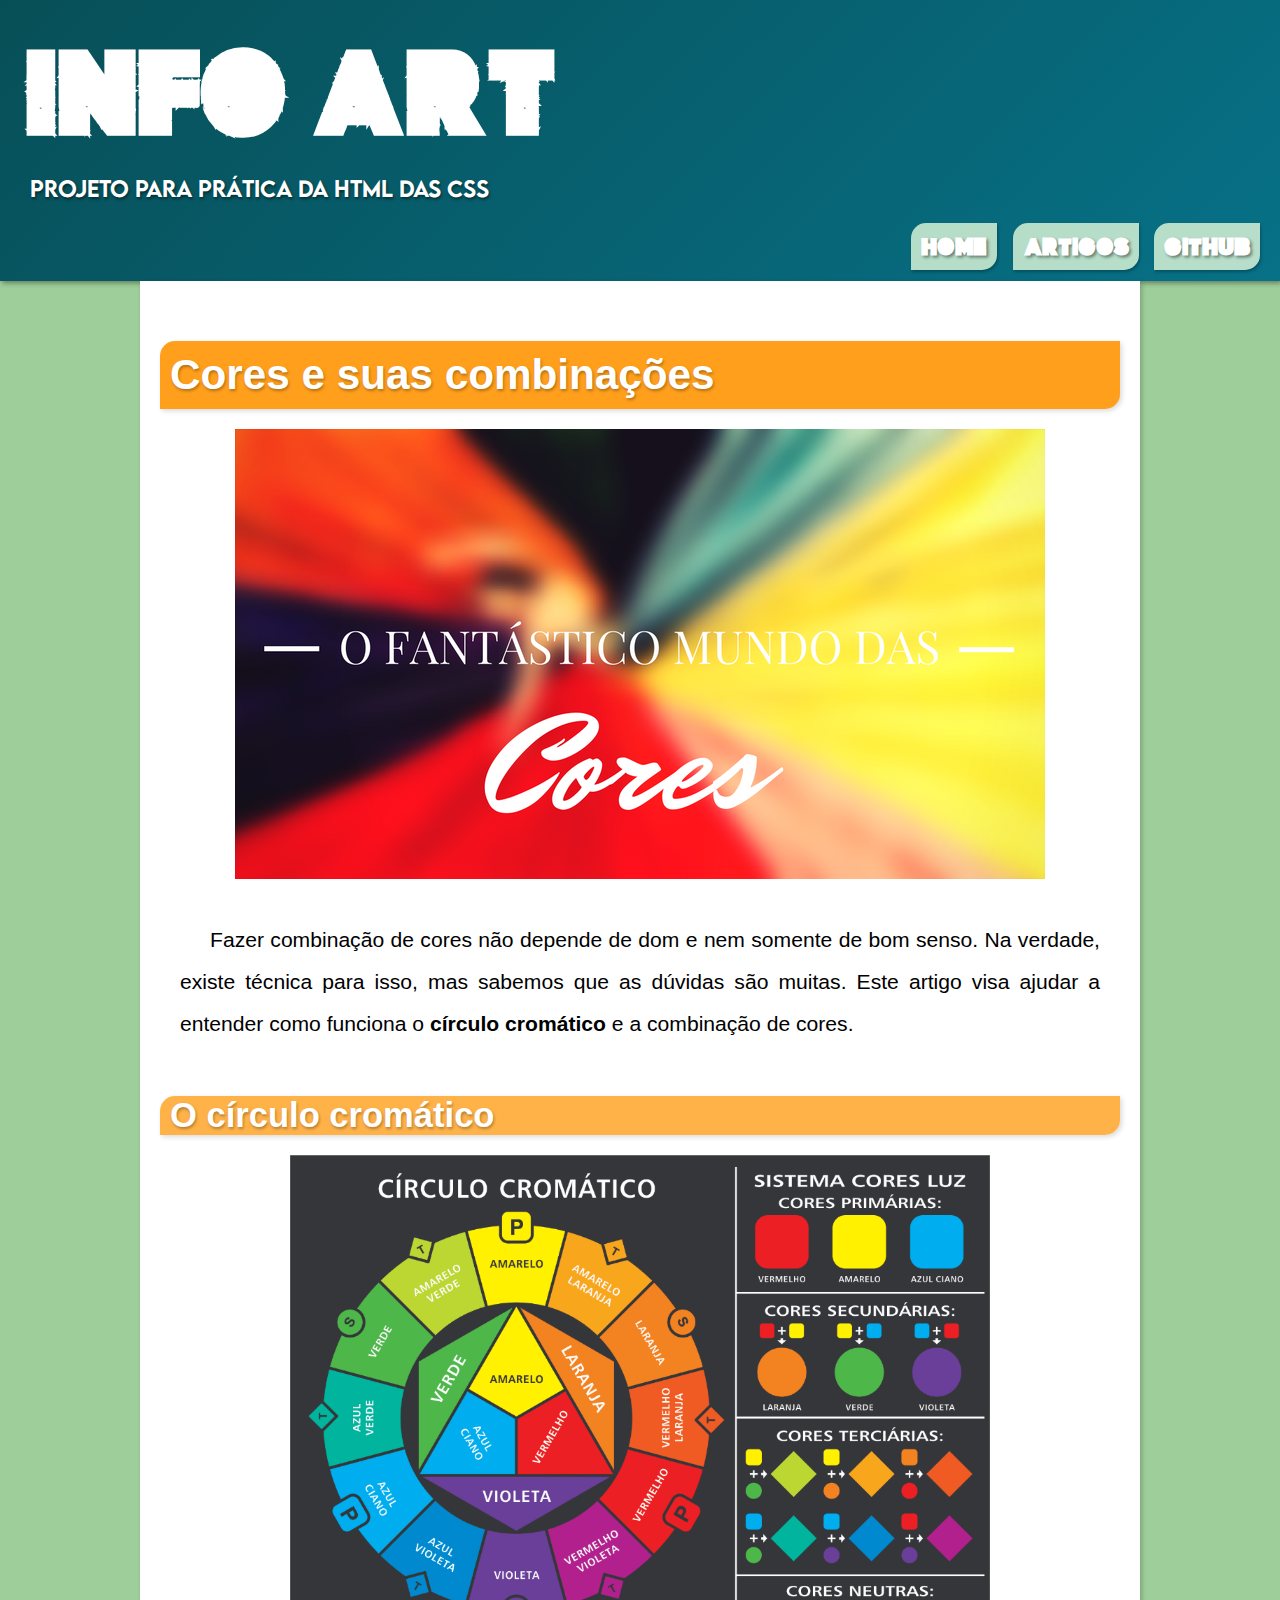
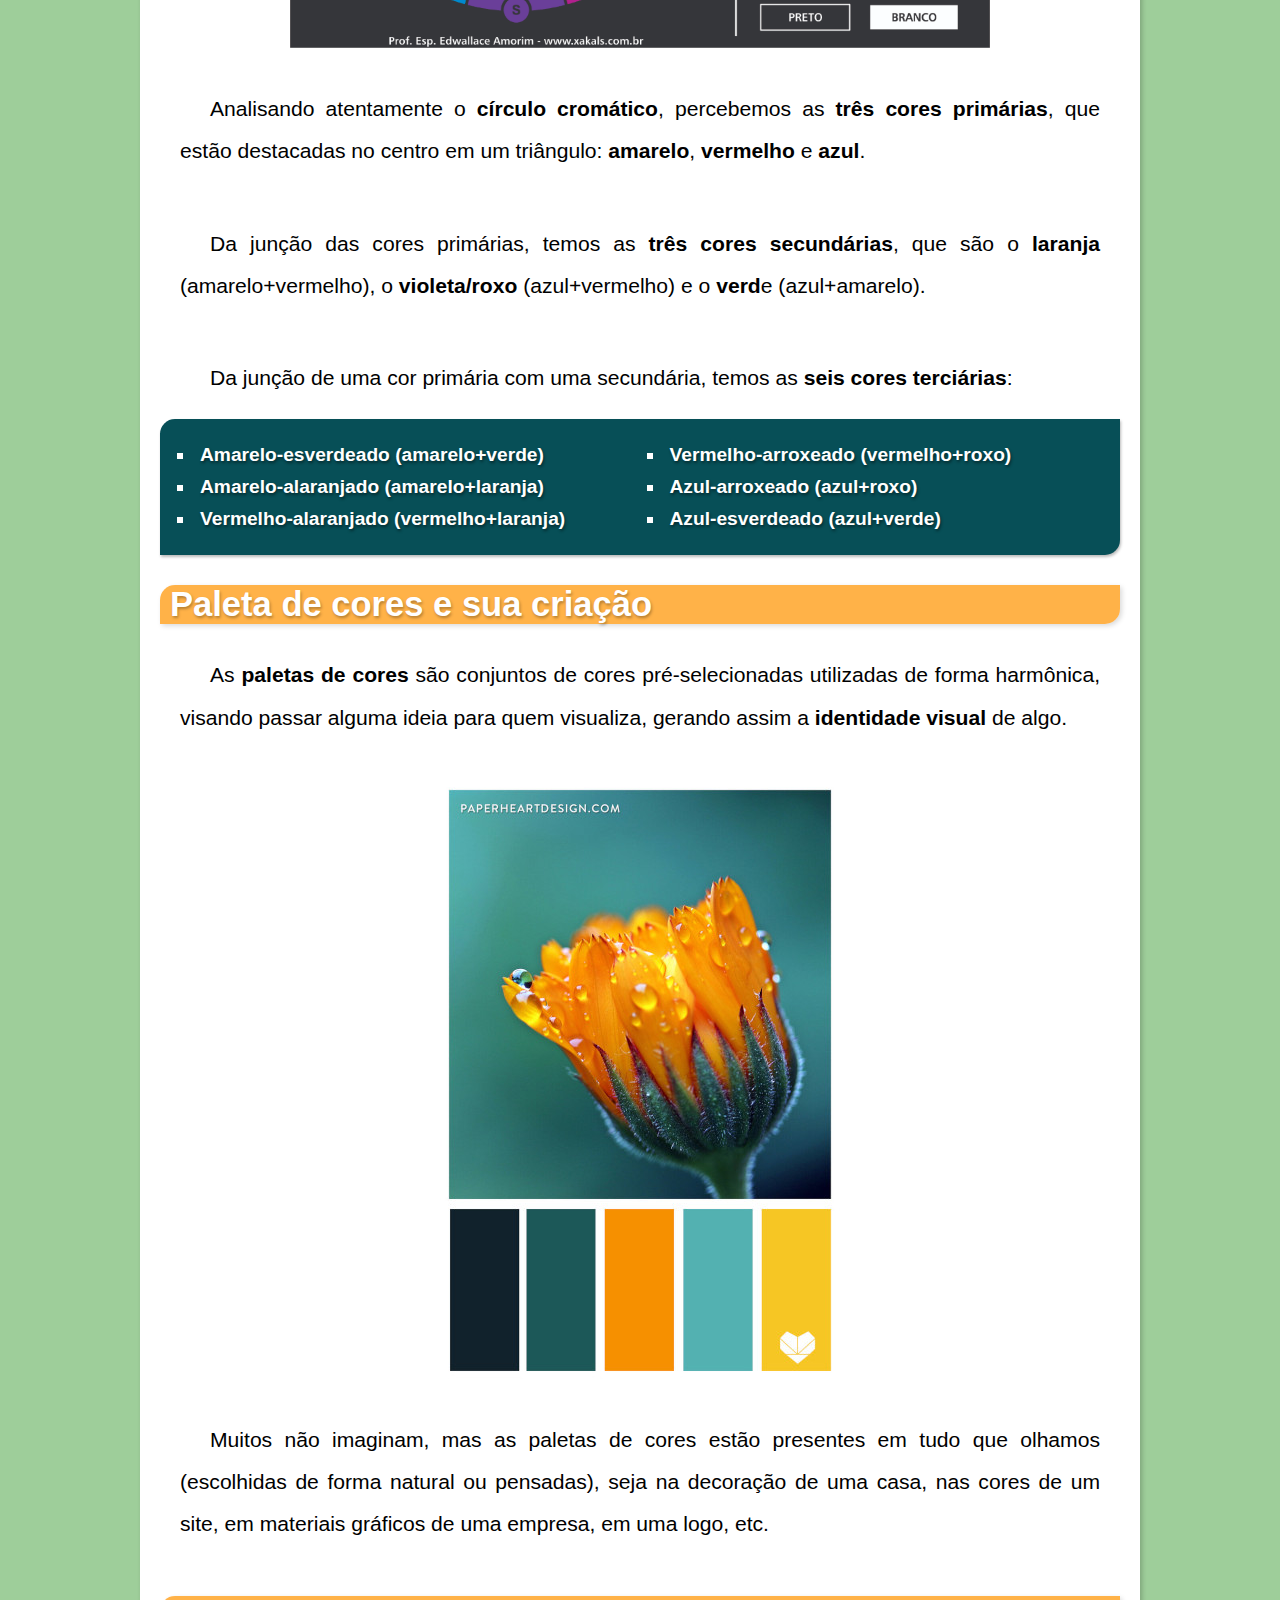
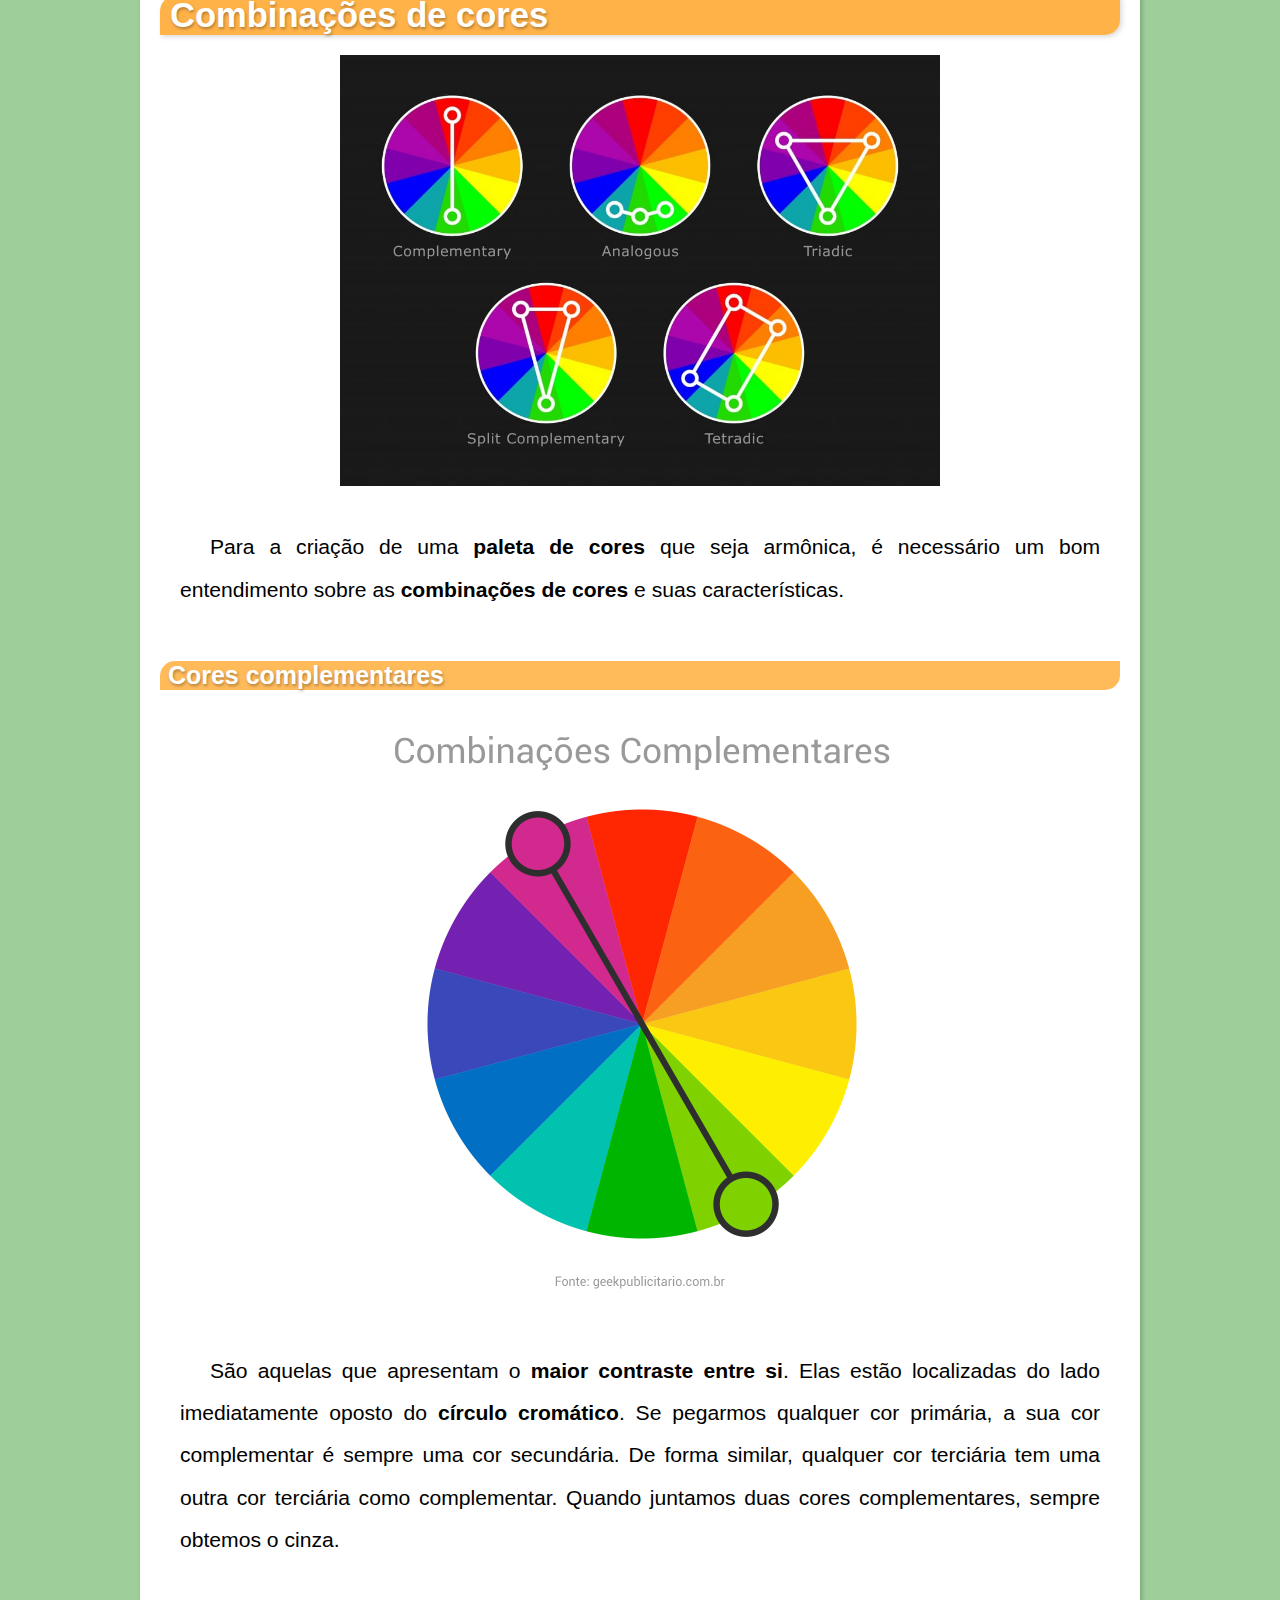
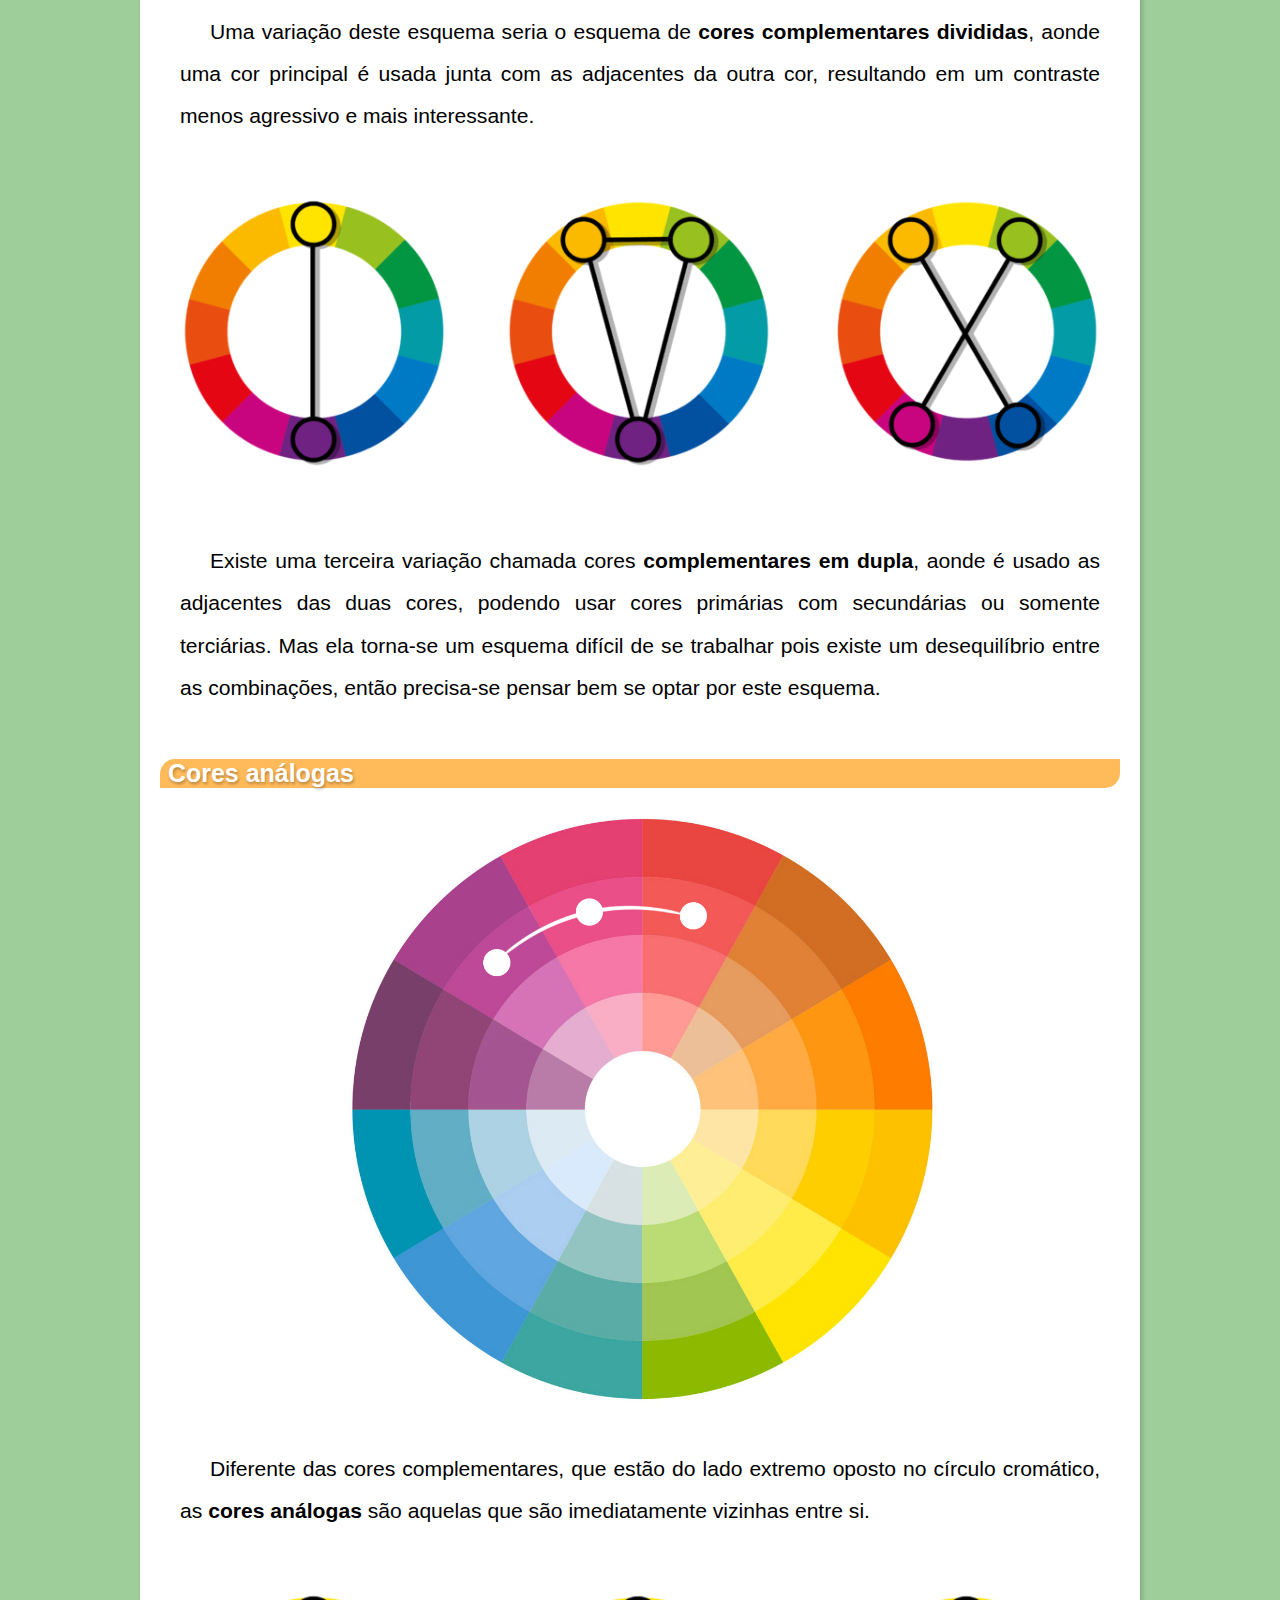
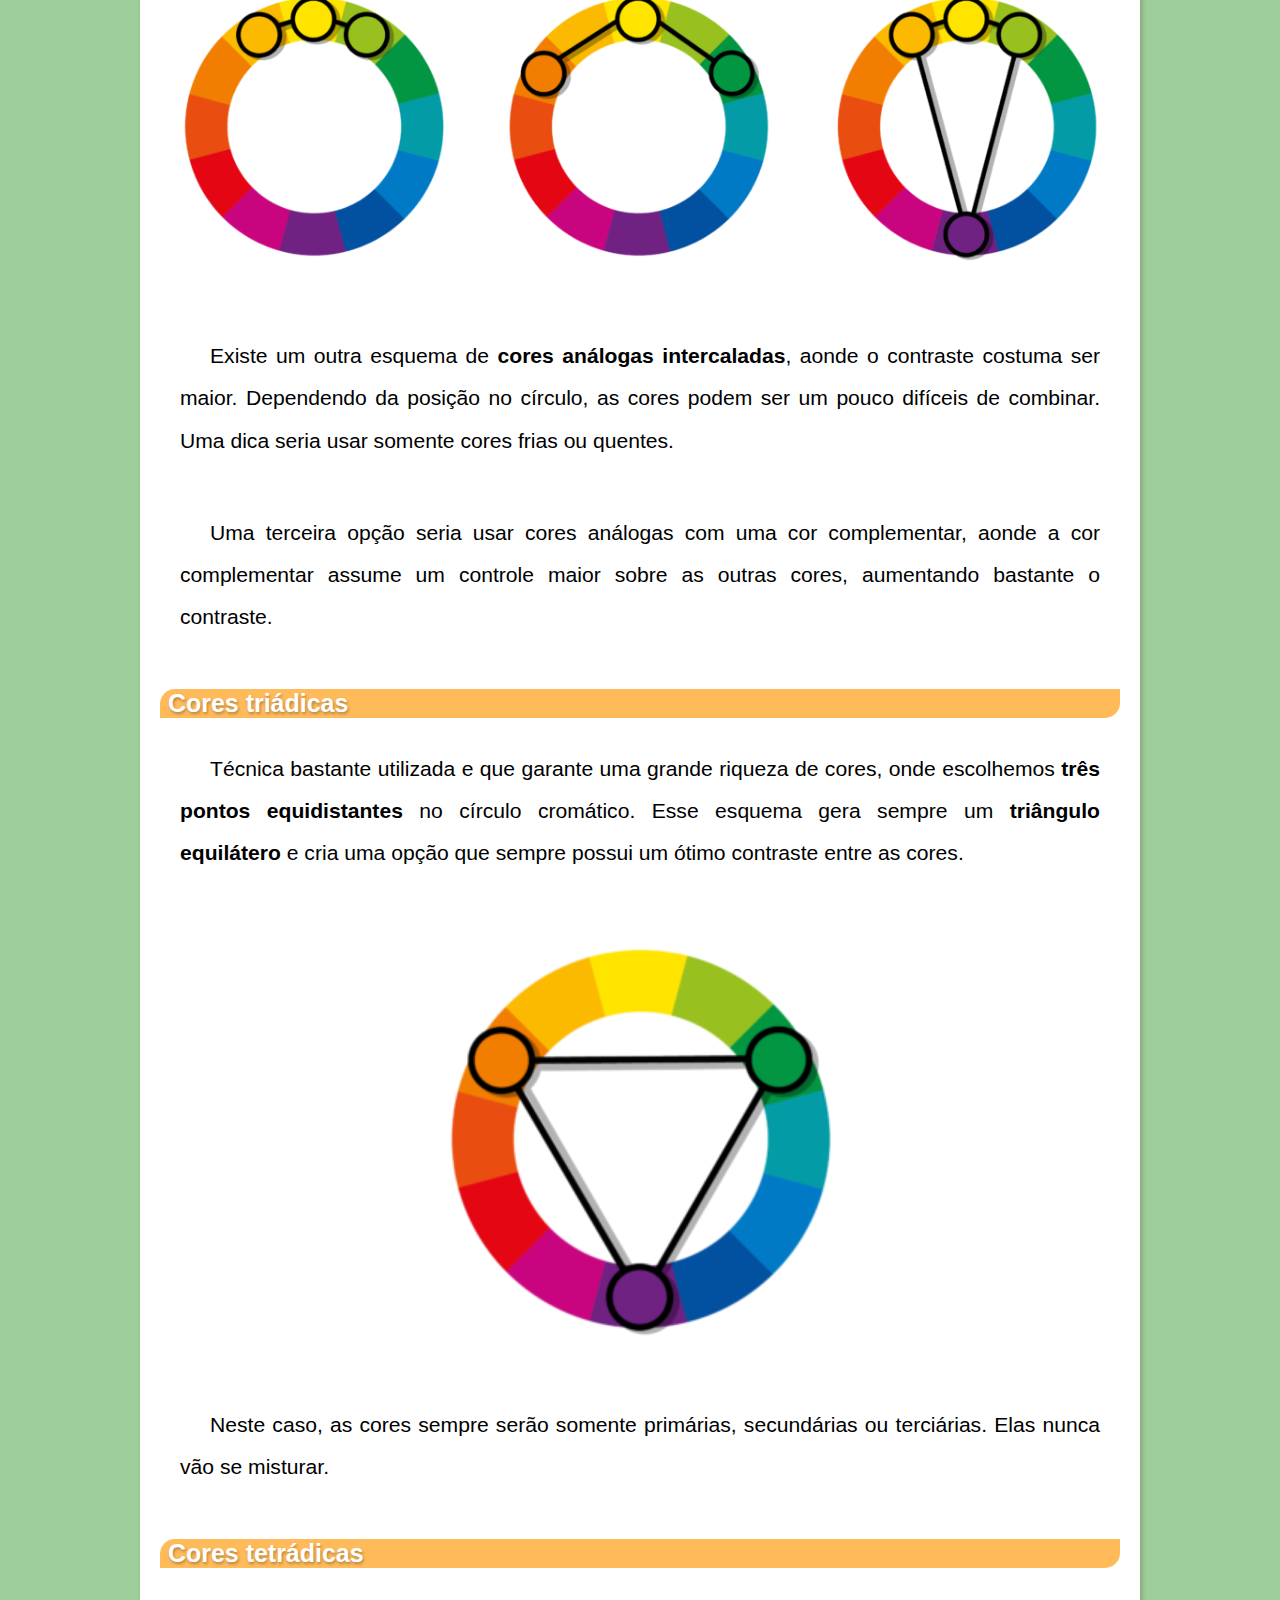
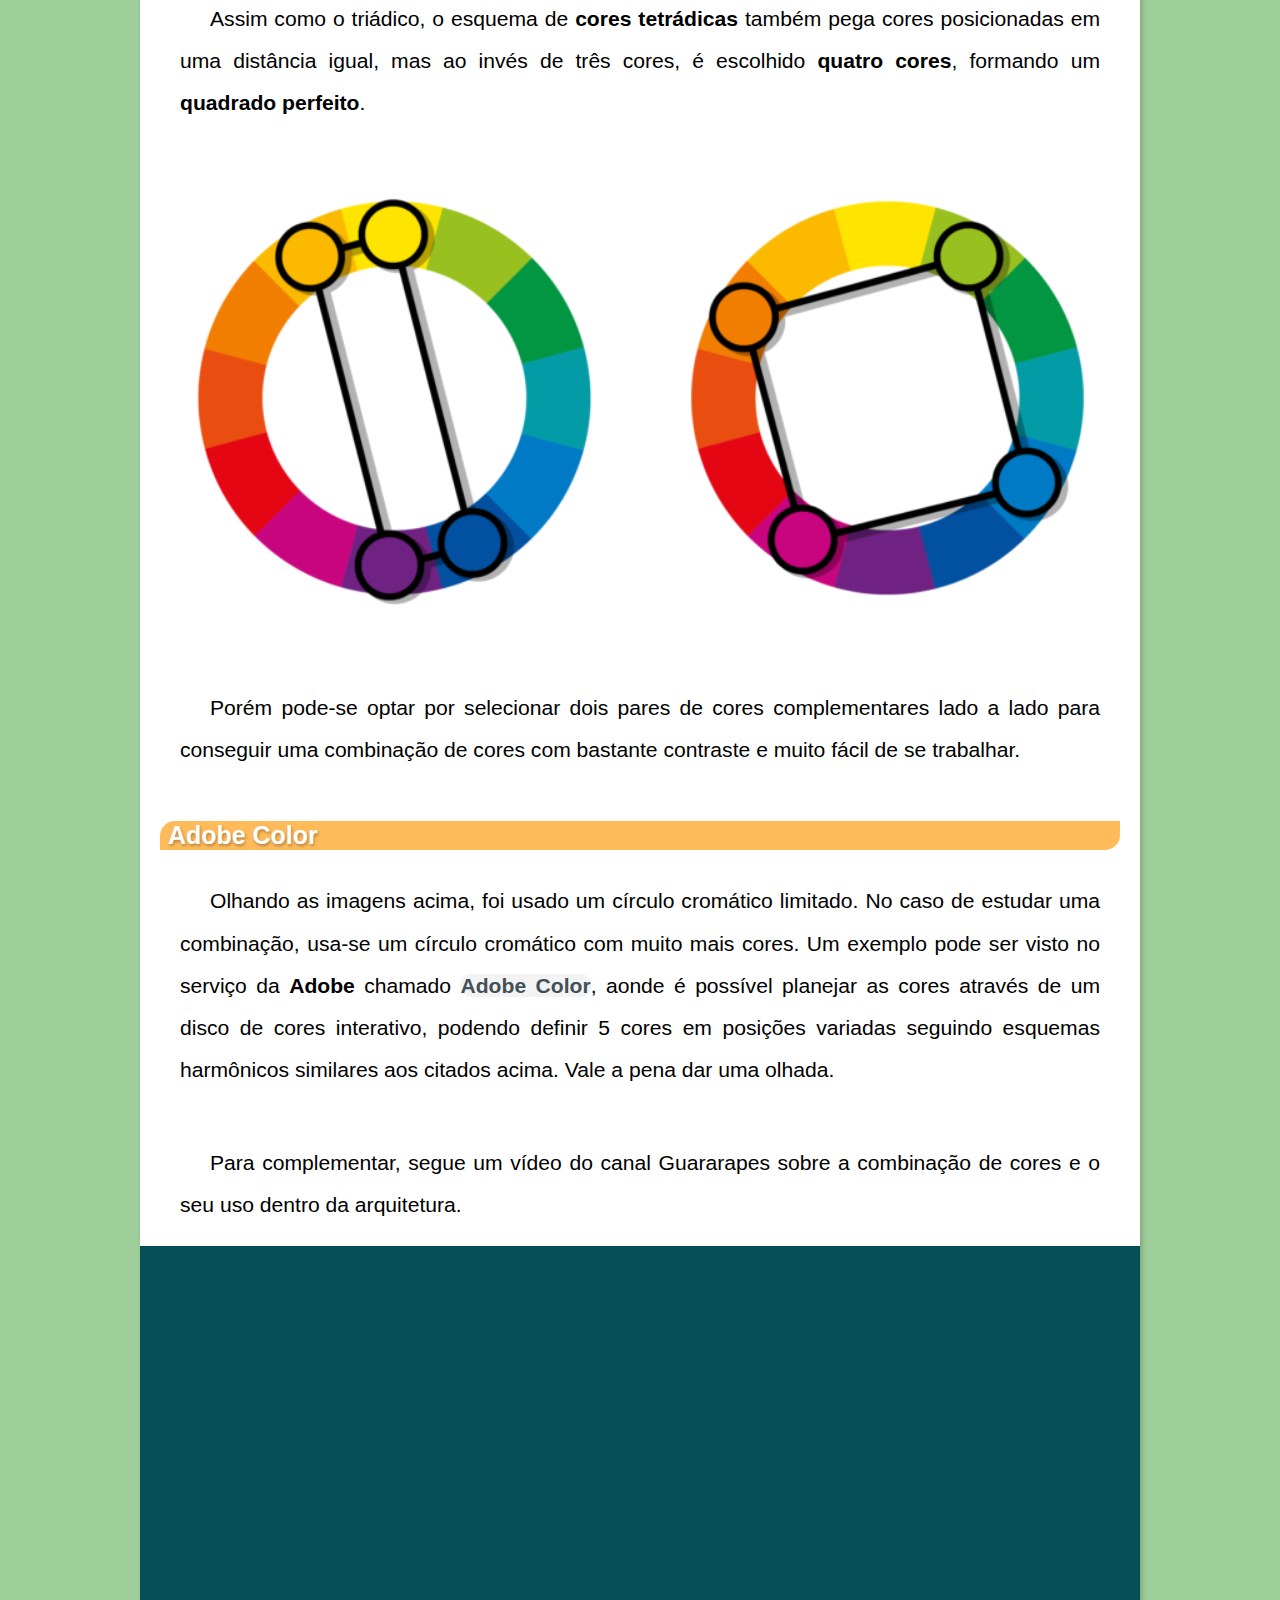
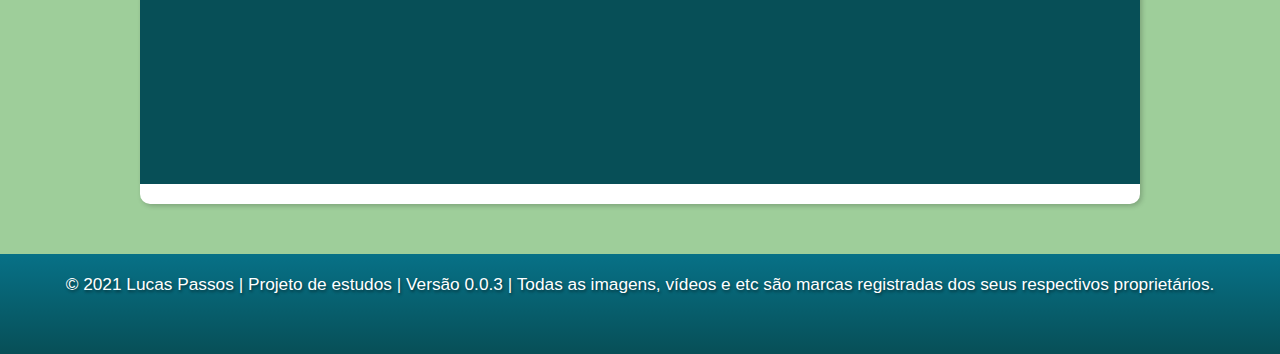
<file: Projeto/paginas/psicologia-das-cores-2.html>
<!DOCTYPE html>
<html lang="pt-br">
<head>
    <meta charset="UTF-8">
    <meta http-equiv="X-UA-Compatible" content="IE=edge">
    <meta name="viewport" content="width=device-width, initial-scale=1.0">
    <link rel="shortcut icon" href="imagens/favicon.ico" type="image/x-icon">
    <title>Círculo Cromático</title>
    <link rel="stylesheet" href="../style/style.css">
</head>
<body>
    <header class="header">
        <h1>INFO ART</h1>
        <p>Projeto para prática da HTML das CSS</p>
        <nav class="menu">
            <ul>
                <li><a href="../index.html" target="_self" rel="author">Home</a></li>
                <li><a href="artigos.html" target="_self" rel="author">Artigos</a></li>
                <li><a href="https://github.com/devlucaspassos" target="_blank" rel="external">Github</a></li>
            </ul>
        </nav>
    </header>
    <main >
        <article class="artigo">
            <h1>
                Cores e suas combinações
            </h1>
            <img class="header-cores" src="../imagens/psicologia-das-cores/header-cores.png" alt="O-fantástico-mundo-das-cores">
            <p>
                Fazer combinação de cores não depende de dom e nem somente de bom senso. Na verdade, existe técnica para isso, mas sabemos que as dúvidas são muitas. Este artigo visa ajudar a entender como funciona o <strong>círculo cromático</strong> e a combinação de cores.
            </p>
            <h2>
                O círculo cromático
            </h2>
            <img class="circulo-cromatico" src="../imagens/psicologia-das-cores/circulo.png" alt="círculo-cromático">
            <p>
                Analisando atentamente o <strong>círculo cromático</strong>, percebemos as <strong>três cores primárias</strong>, que estão destacadas no centro em um triângulo: <strong>amarelo</strong>, <strong>vermelho</strong> e <strong>azul</strong>.
            </p>
            <p>
                Da junção das cores primárias, temos as <strong>três cores secundárias</strong>, que são o <strong>laranja</strong> (amarelo+vermelho), o <strong>violeta/roxo</strong> (azul+vermelho) e o <strong>verd</strong>e (azul+amarelo).
            </p>
            <p>
                Da junção de uma cor primária com uma secundária, temos as <strong>seis cores terciárias</strong>:
            </p>
            <ul class="coresterciarias">
                <li>Amarelo-esverdeado (amarelo+verde)</li>
                <li>Amarelo-alaranjado (amarelo+laranja)</li>
                <li>Vermelho-alaranjado (vermelho+laranja)</li>
                <li>Vermelho-arroxeado (vermelho+roxo)</li>
                <li>Azul-arroxeado (azul+roxo)</li>
                <li>Azul-esverdeado (azul+verde)</li>
            </ul>
            <h2>
                Paleta de cores e sua criação
            </h2>
            <p>
                As <strong>paletas de cores</strong> são conjuntos de cores pré-selecionadas utilizadas de forma harmônica, visando passar alguma ideia para quem visualiza, gerando assim a <strong>identidade visual</strong> de algo.
            </p>
            <img class="paleta-flor" src="../imagens/psicologia-das-cores/flor-paleta.jpeg" alt="paleta-de-cor-de-uma-imagem">
            <p>
                Muitos não imaginam, mas as paletas de cores estão presentes em tudo que olhamos (escolhidas de forma natural ou pensadas), seja na decoração de uma casa, nas cores de um site, em materiais gráficos de uma empresa, em uma logo, etc.
            </p>
            <h2>
                Combinações de cores
            </h2>
            <img class="combinacoes-cores" src="../imagens/psicologia-das-cores/todas-combinacoes-cores.jpg" alt="combinações-de-cores">
            <p>
                Para a criação de uma <strong>paleta de cores</strong> que seja armônica, é necessário um bom entendimento sobre as <strong>combinações de cores</strong> e suas características.
            </p>
            <h3>
                Cores complementares
            </h3>
            <img class="cor-complementar" src="../imagens/psicologia-das-cores/cores-complementares.jpg" alt="cores-complementares">
            <p>
                São aquelas que apresentam o <strong>maior contraste entre si</strong>. Elas
                estão localizadas do lado imediatamente oposto do <strong>círculo cromático</strong>. Se pegarmos qualquer cor primária, a sua cor complementar é sempre uma cor secundária. De forma similar, qualquer cor terciária tem uma outra cor terciária como complementar. Quando juntamos duas cores complementares, sempre obtemos o cinza.
            </p>
            <p>
                Uma variação deste esquema seria o esquema de <strong>cores complementares divididas</strong>, aonde uma cor principal é usada junta com as adjacentes da outra cor, resultando em um contraste menos agressivo e mais interessante.
            </p>
            <img src="../imagens/psicologia-das-cores/complementar-variadas.png" alt="variações-complementares">
            <p>
                Existe uma terceira variação chamada cores <strong>complementares em dupla</strong>, aonde é usado as adjacentes das duas cores, podendo usar cores primárias com secundárias ou somente terciárias. Mas ela torna-se um esquema difícil de se trabalhar pois existe um desequilíbrio entre as combinações, então precisa-se pensar bem se optar por este esquema.
            </p>
            <h3>
                Cores análogas
            </h3>
            <img class="cor-analoga" src="../imagens/psicologia-das-cores/cores-analogas.jpg" alt="cores-análogas">
            <p>
                Diferente das cores complementares, que estão do lado extremo oposto no círculo cromático, as <strong>cores análogas</strong> são aquelas que são imediatamente vizinhas entre si.
            </p>
            <img src="../imagens/psicologia-das-cores/analogas-variadas.png" alt="variações-análogas">
            <p>
                Existe um outra esquema de <strong>cores análogas intercaladas</strong>, aonde o contraste costuma ser maior. Dependendo da posição no círculo, as cores podem ser um pouco difíceis de combinar. Uma dica seria usar somente cores frias ou quentes.
            </p>
            <p>
                Uma terceira opção seria usar cores análogas com uma cor complementar, aonde a cor complementar assume um controle maior sobre as outras cores, aumentando bastante o contraste.
            </p>
            <h3>
                Cores triádicas
            </h3>
            <p>
                Técnica bastante utilizada e que garante uma grande riqueza de cores, onde escolhemos <strong>três pontos equidistantes</strong> no círculo cromático. Esse esquema gera sempre um <strong>triângulo equilátero</strong> e cria uma opção que sempre possui um ótimo contraste entre as cores. 
            </p>
            <img class="cores-triadicas" src="../imagens/psicologia-das-cores/cores-triadicas.png" alt="cores-triádicas">
            <p>
                Neste caso, as cores sempre serão somente primárias, secundárias ou terciárias. Elas nunca vão se misturar.
            </p>
            <h3>
                Cores tetrádicas
            </h3>
            <p>
                Assim como o triádico, o esquema de <strong>cores tetrádicas</strong> também pega cores posicionadas em uma distância igual, mas ao invés de três cores, é escolhido <strong>quatro cores</strong>, formando um <strong>quadrado perfeito</strong>.
            </p>
            <img src="../imagens/psicologia-das-cores/cores-tetradicas.png" alt="cores-tetrádicas">
            <p>
                Porém pode-se optar por selecionar dois pares de cores complementares lado a lado para conseguir uma combinação de cores com bastante contraste e muito fácil de se trabalhar.
            </p>
            <h3>Adobe Color</h3>
            <p>
                Olhando as imagens acima, foi usado um círculo cromático limitado. No caso de estudar uma combinação, usa-se um círculo cromático com muito mais cores. Um exemplo pode ser visto no serviço da <strong>Adobe</strong> chamado <a href="https://color.adobe.com/pt/create/color-wheel" target="_blank" rel="external">Adobe Color</a>, aonde é possível planejar as cores através de um disco de cores interativo, podendo definir 5 cores em posições variadas seguindo esquemas harmônicos similares aos citados acima. Vale a pena dar uma olhada.
            </p>
            <p>
                Para complementar, segue um vídeo do canal Guararapes sobre a combinação de cores e o seu uso dentro da arquitetura.
            </p>
            <div class="video-guararapes">
                <iframe width="560" height="315" src="https://www.youtube.com/embed/1Gf_RUlBrno" title="YouTube video player" frameborder="0" allow="accelerometer; autoplay; clipboard-write; encrypted-media; gyroscope; picture-in-picture" allowfullscreen></iframe>
            </div>




        </article>
    </main>
    <footer>
        <p> &copy; 2021 Lucas Passos | Projeto de estudos | Versão 0.0.3 | Todas as imagens, vídeos e etc são marcas registradas dos seus respectivos proprietários.</p>
    </footer>
    
</body>
</html>
</file>
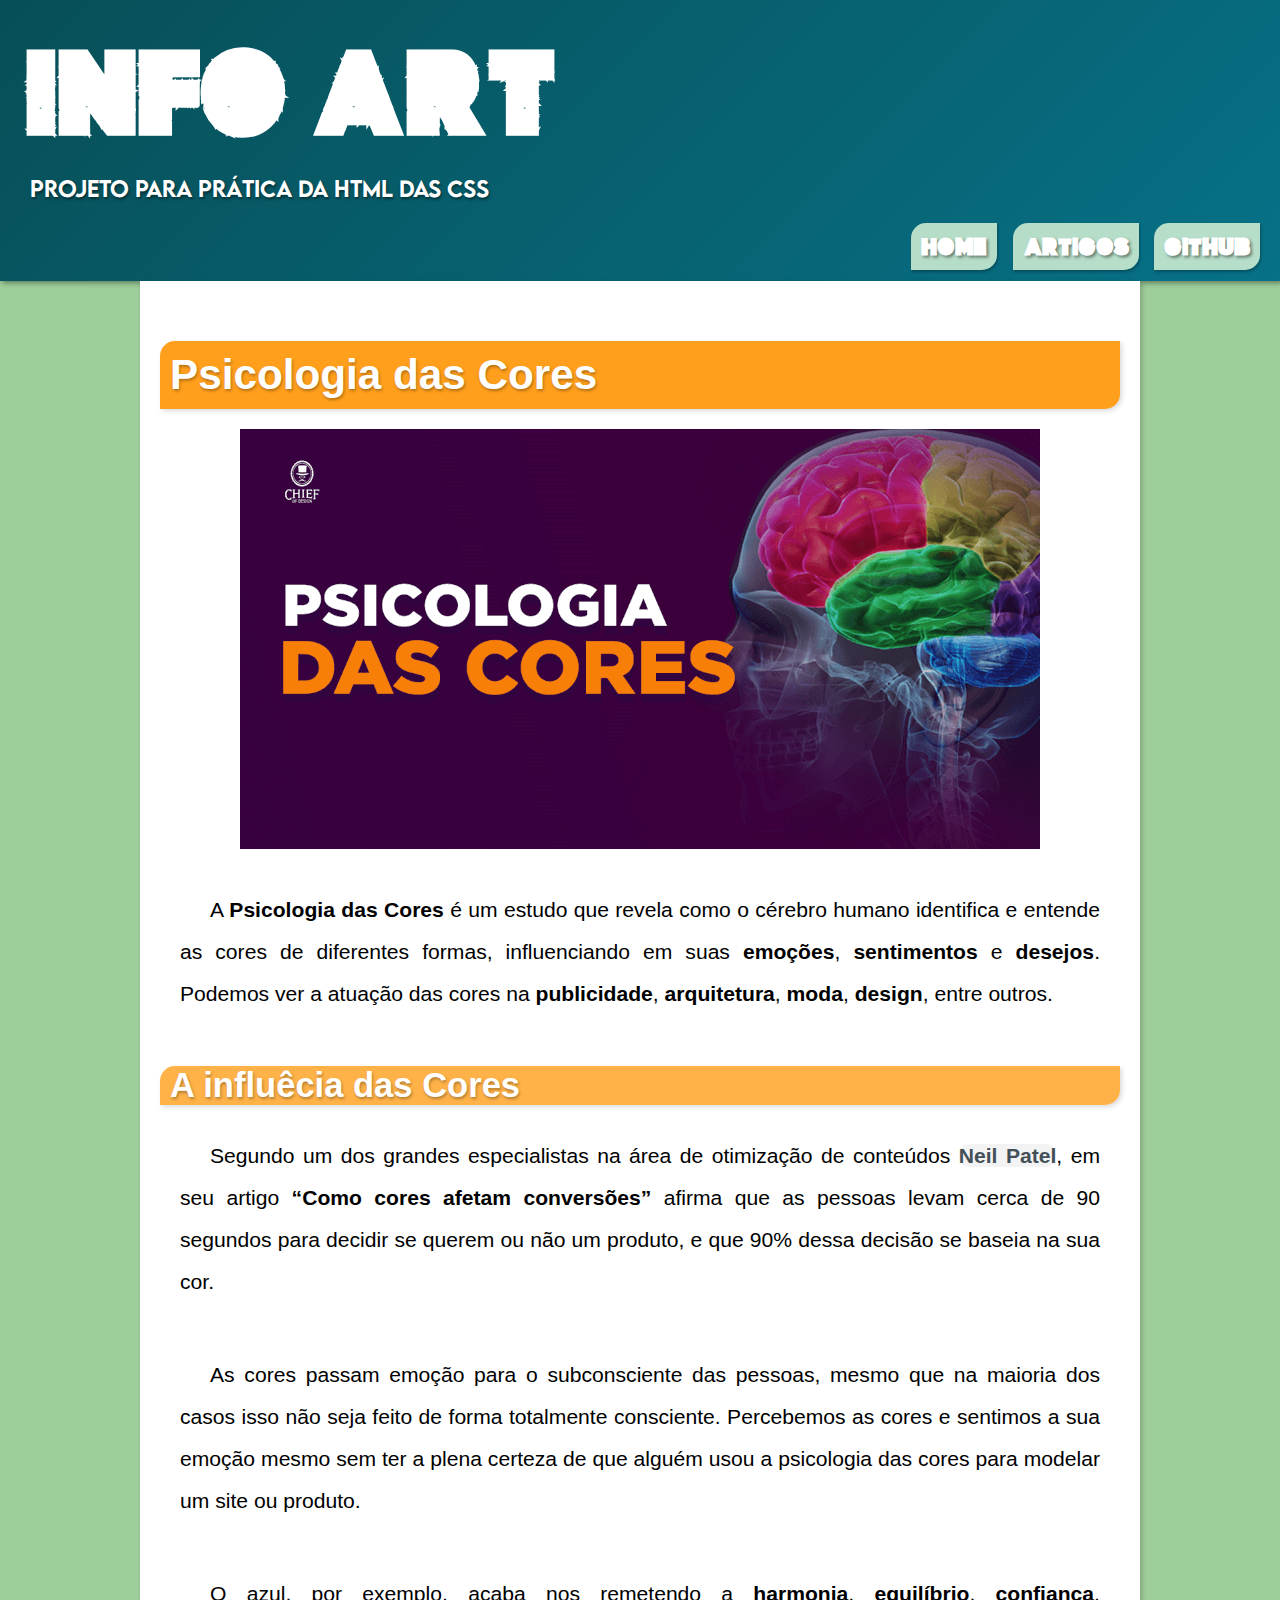
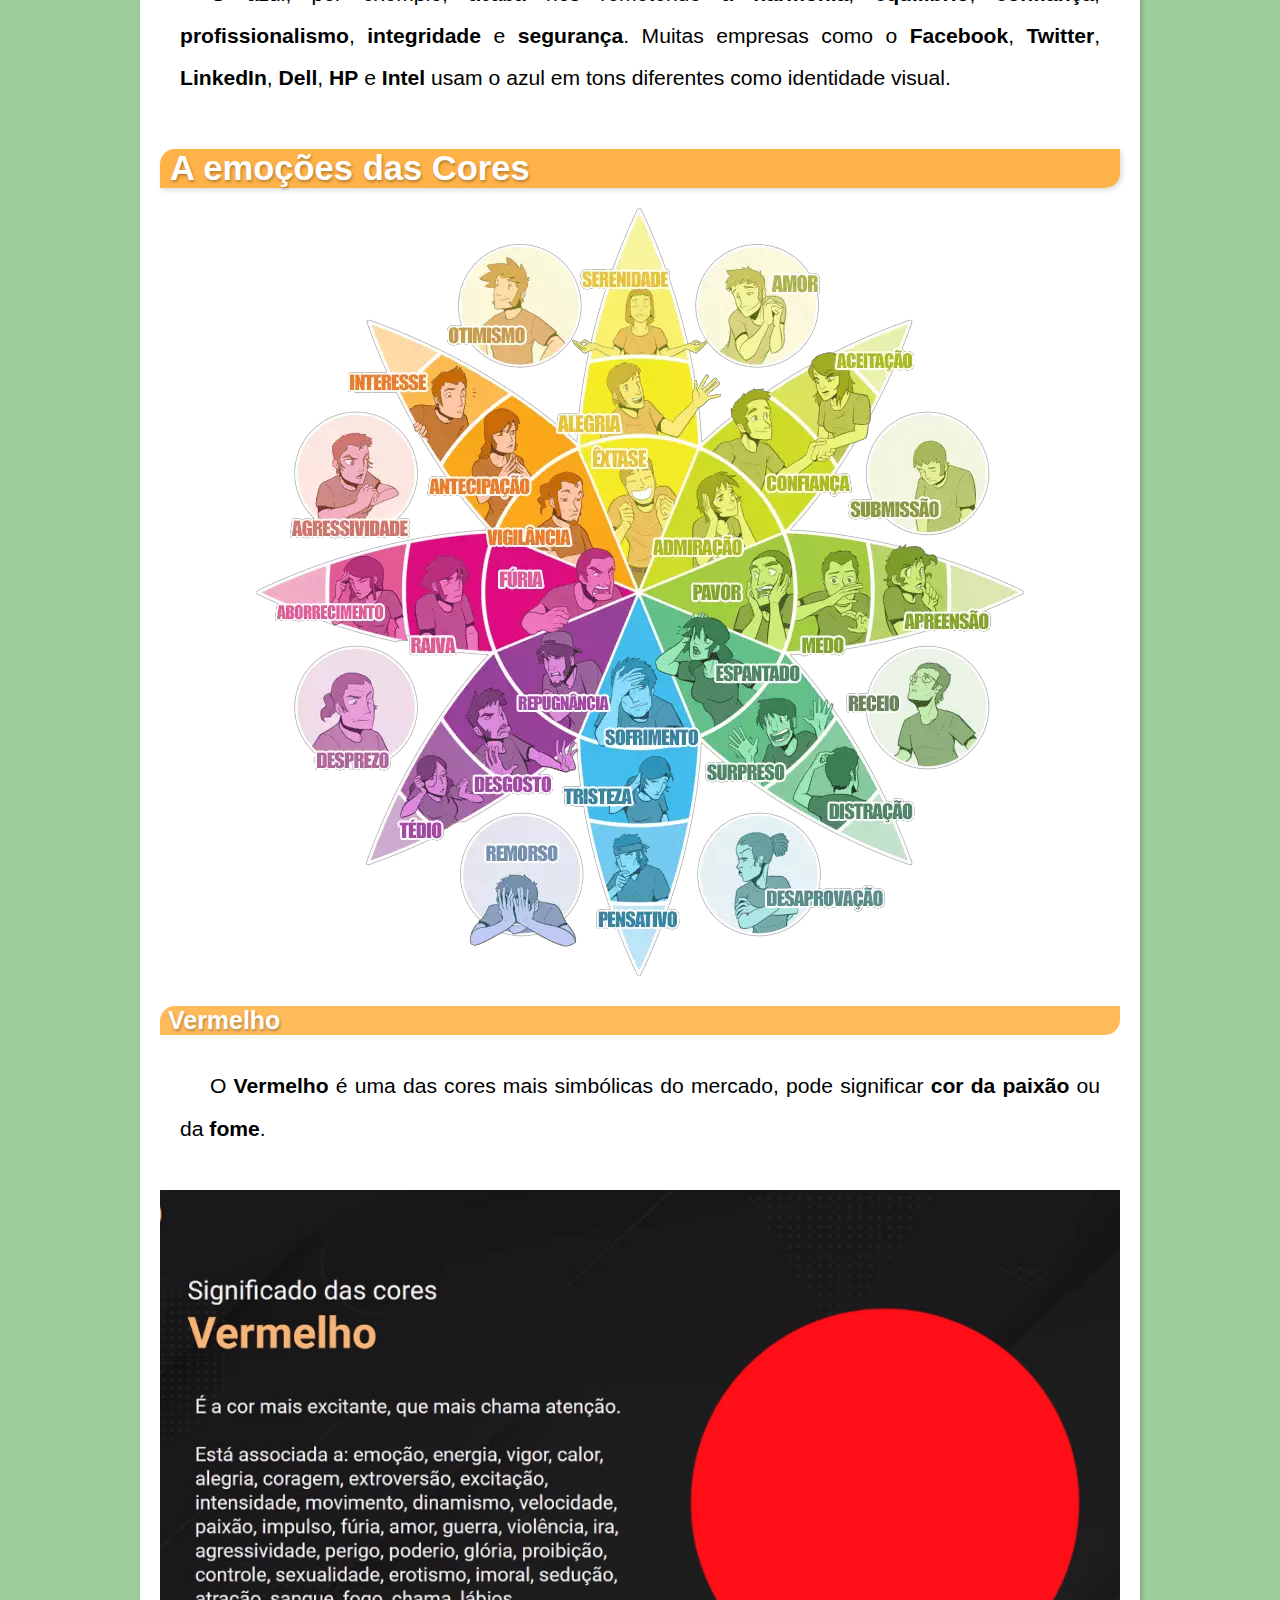
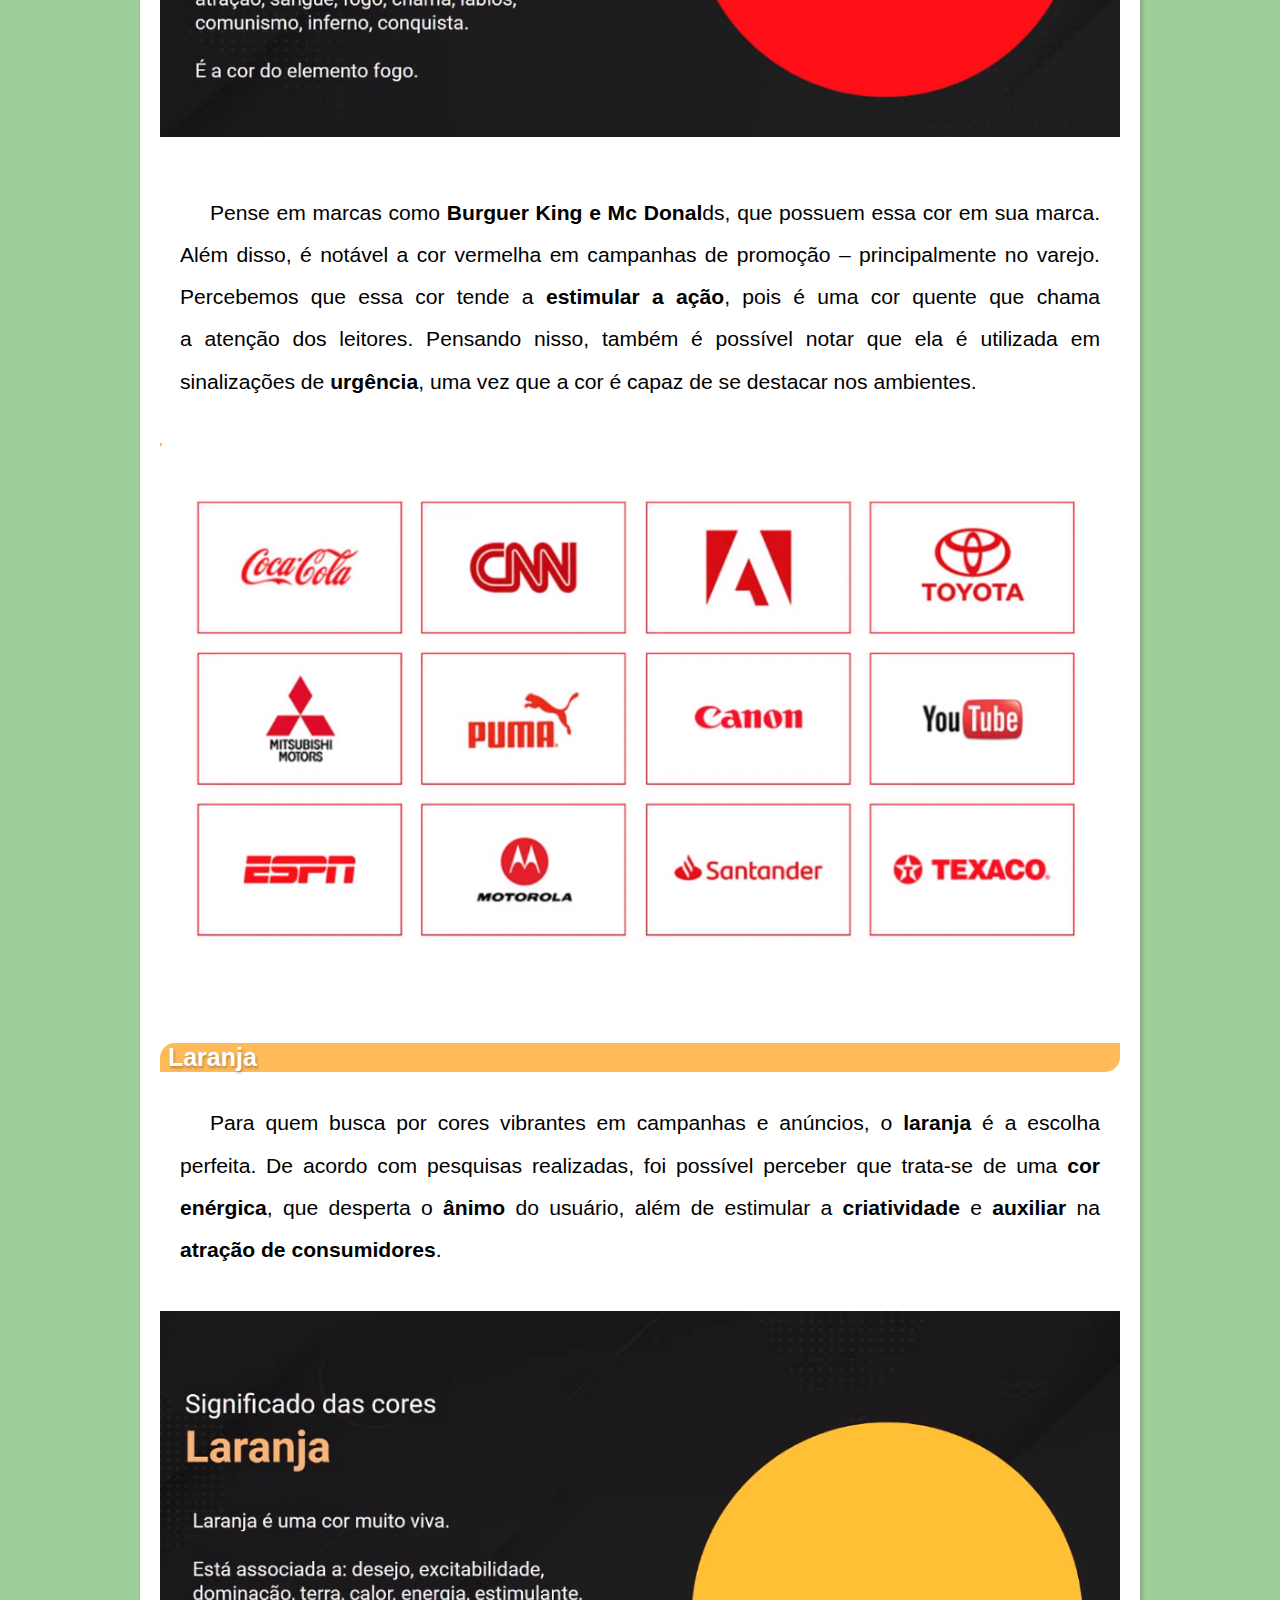
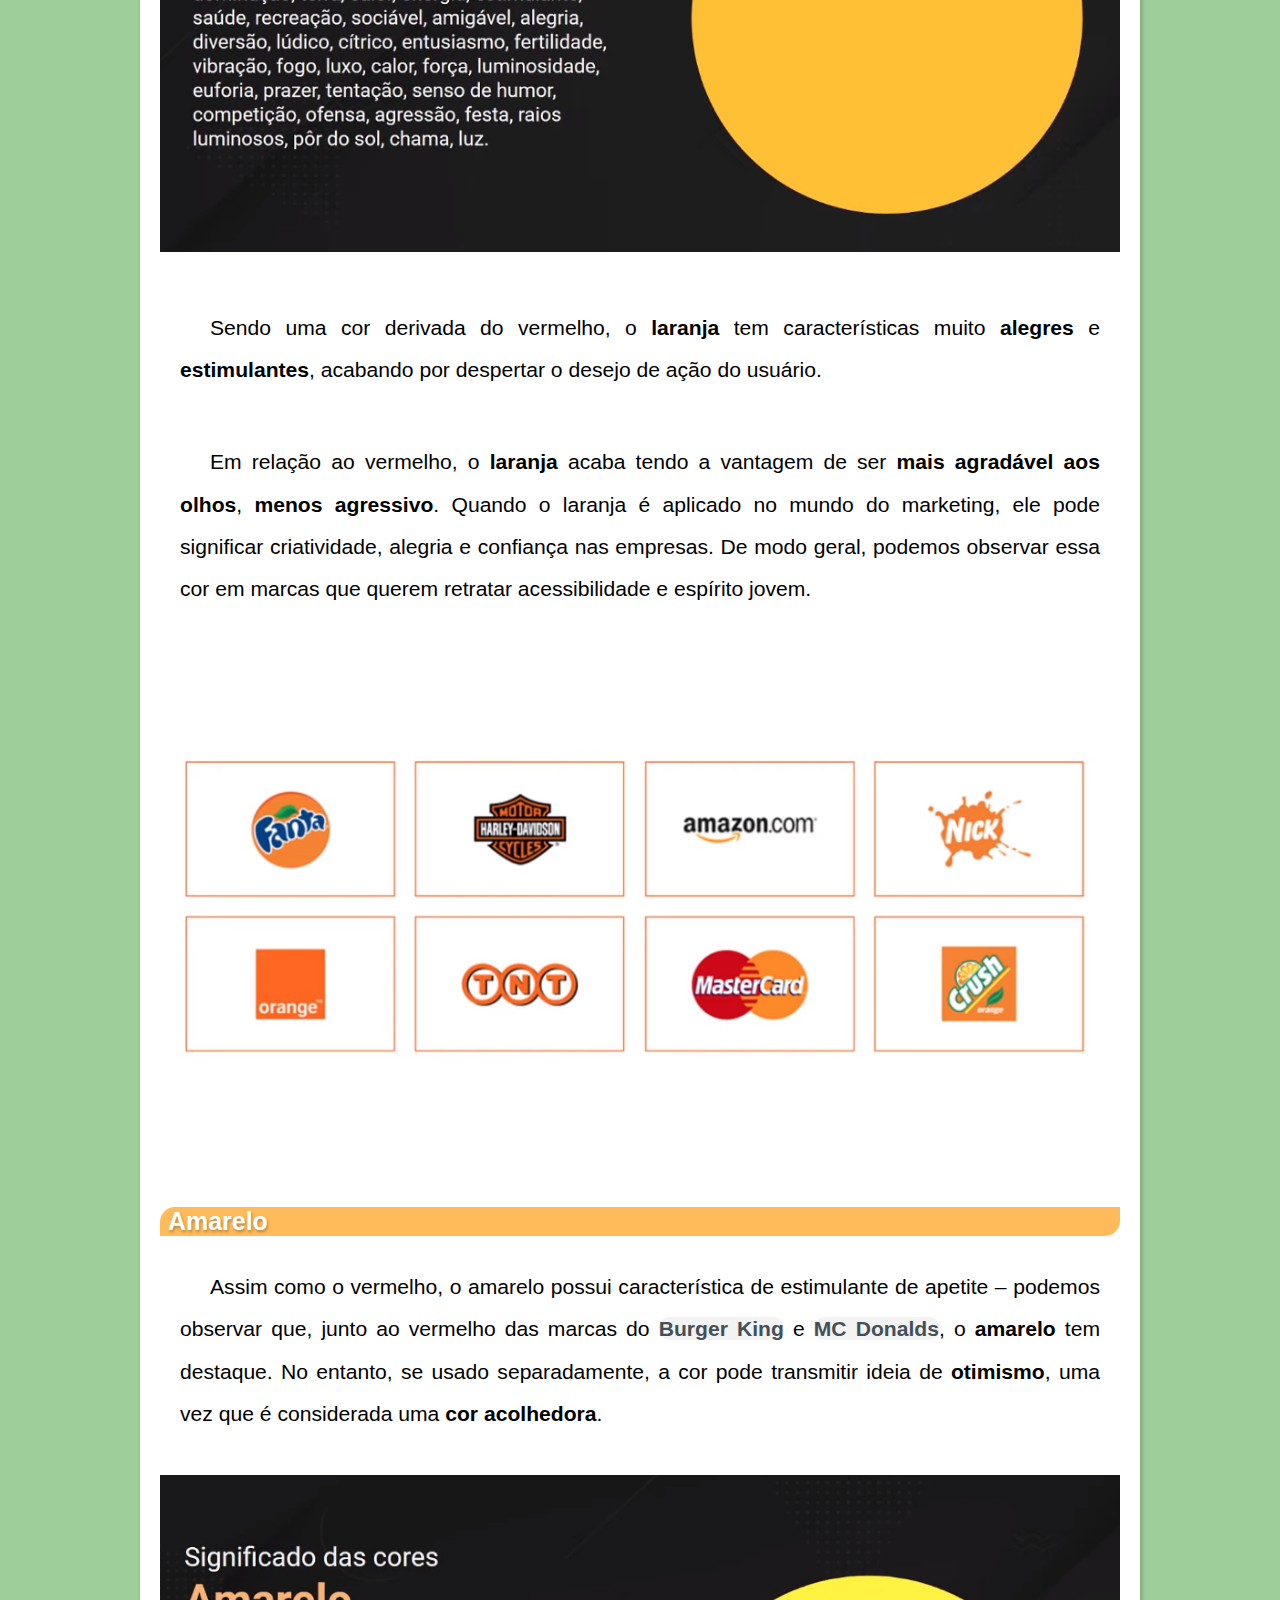
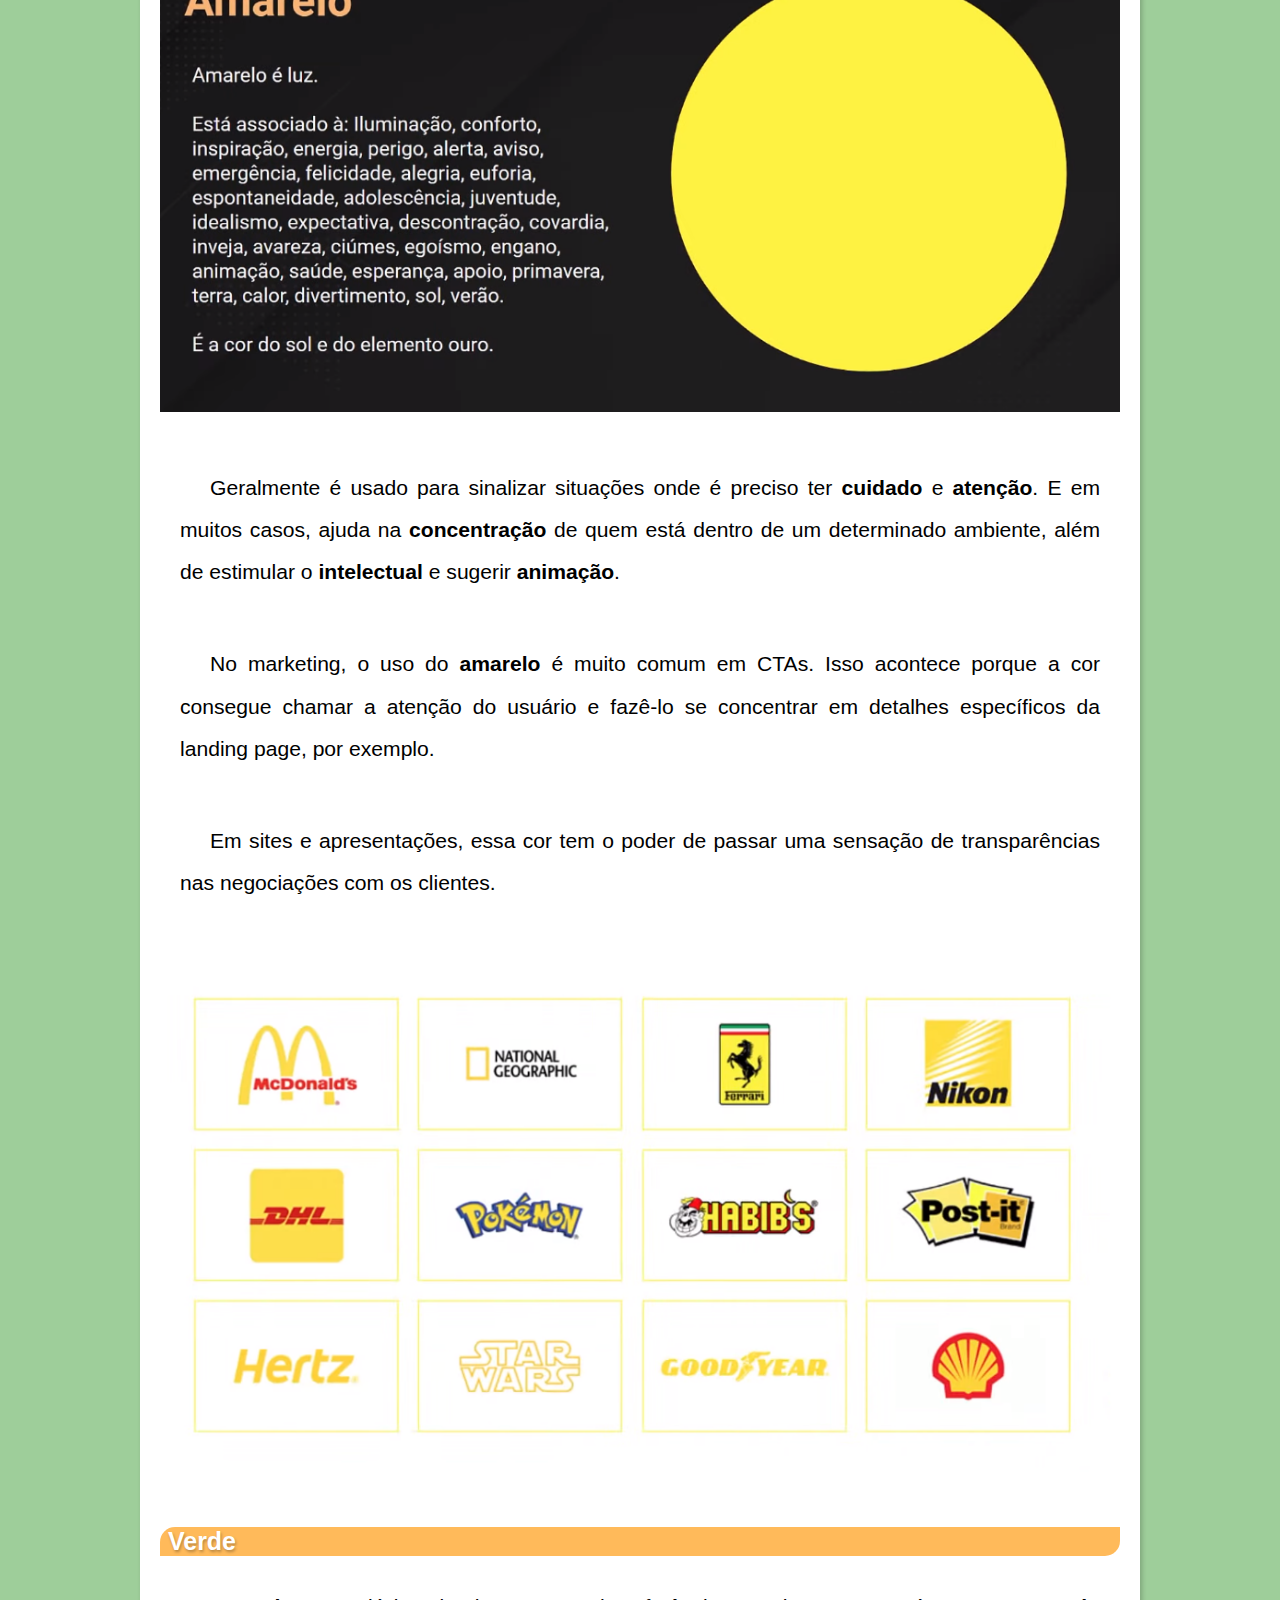
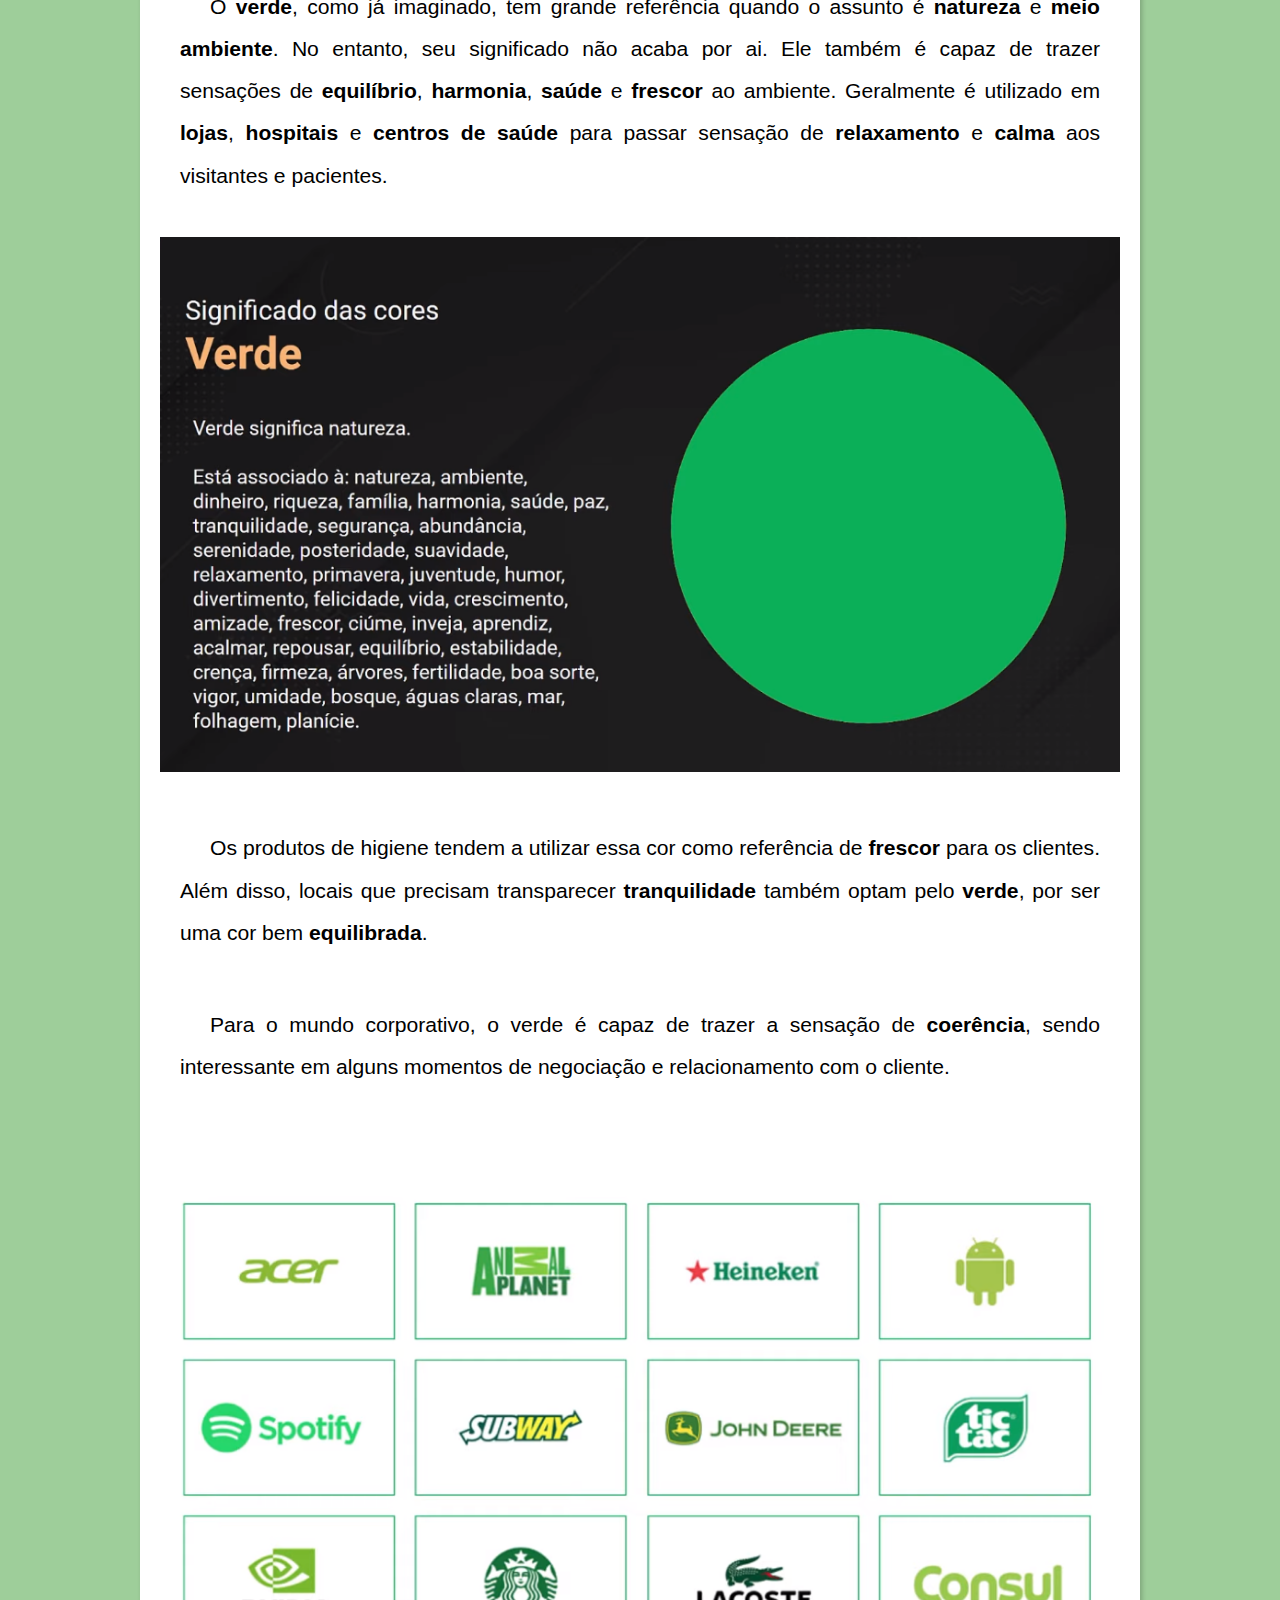
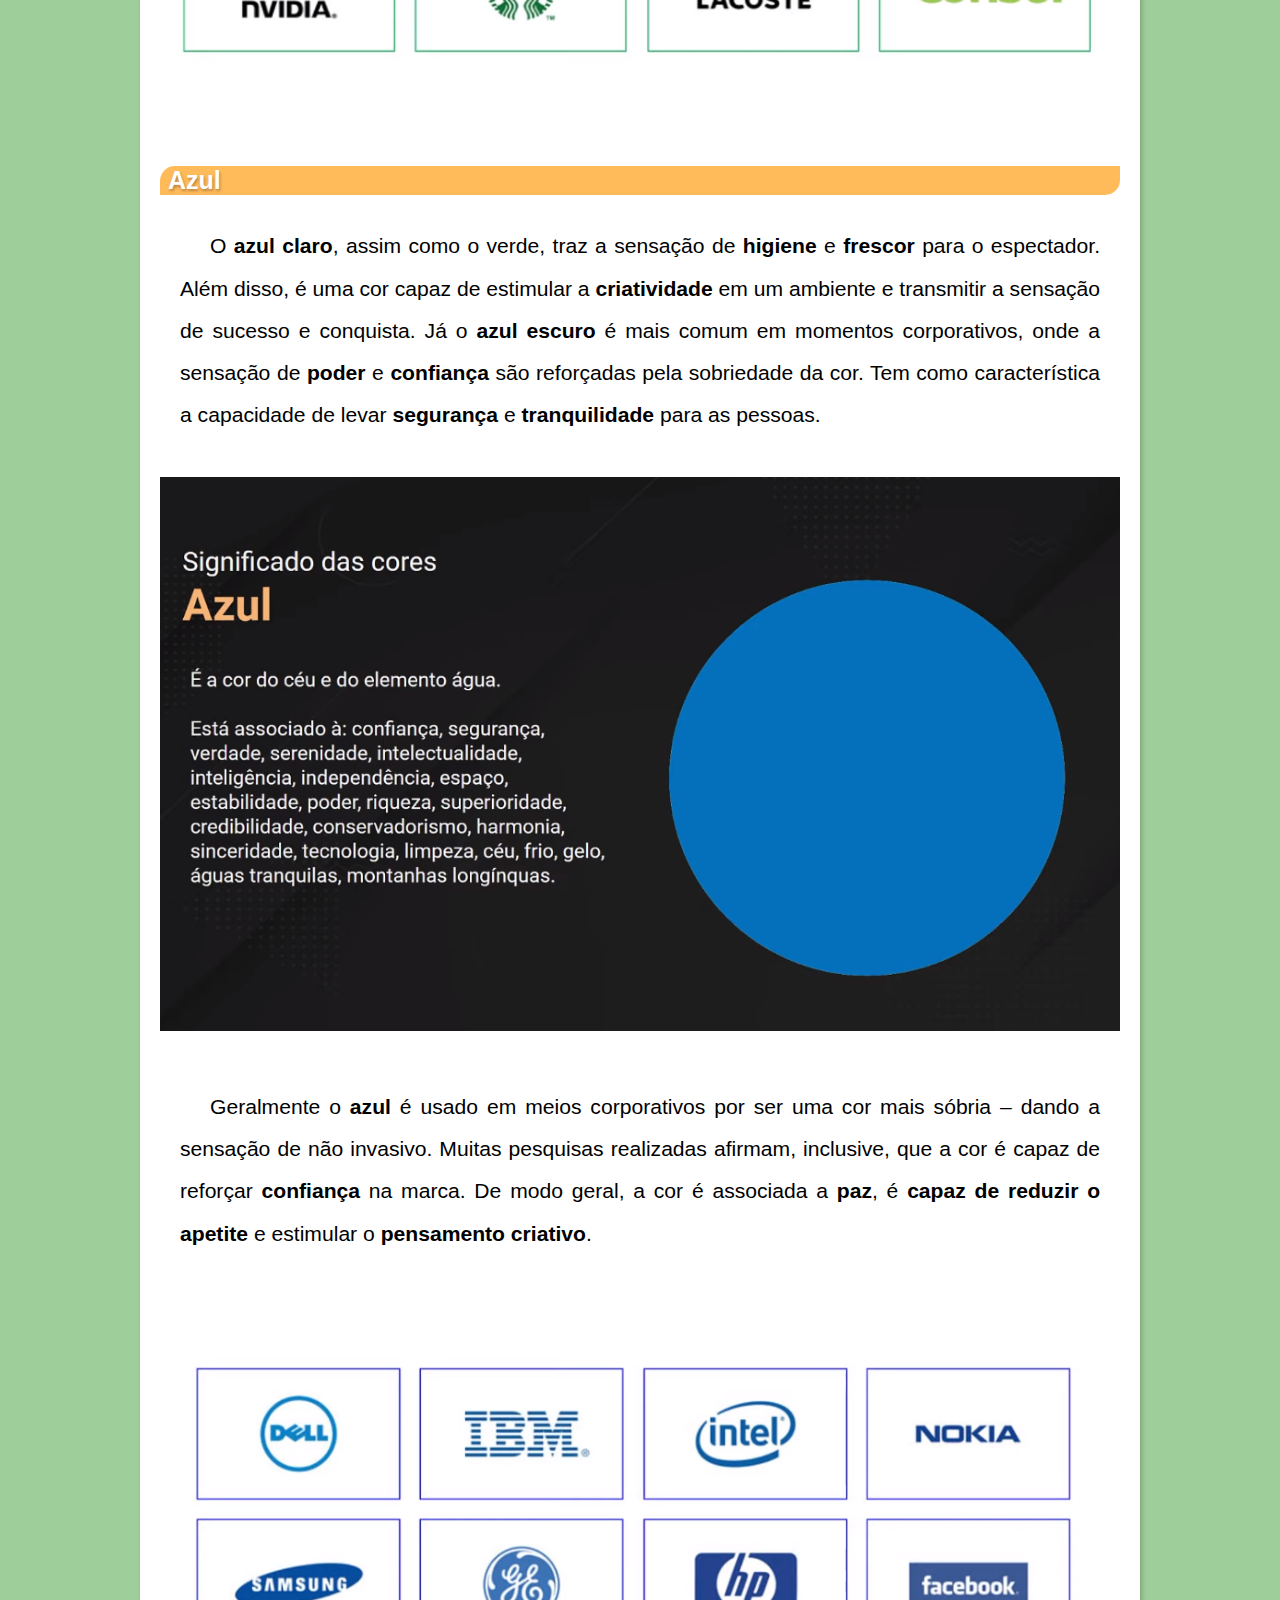
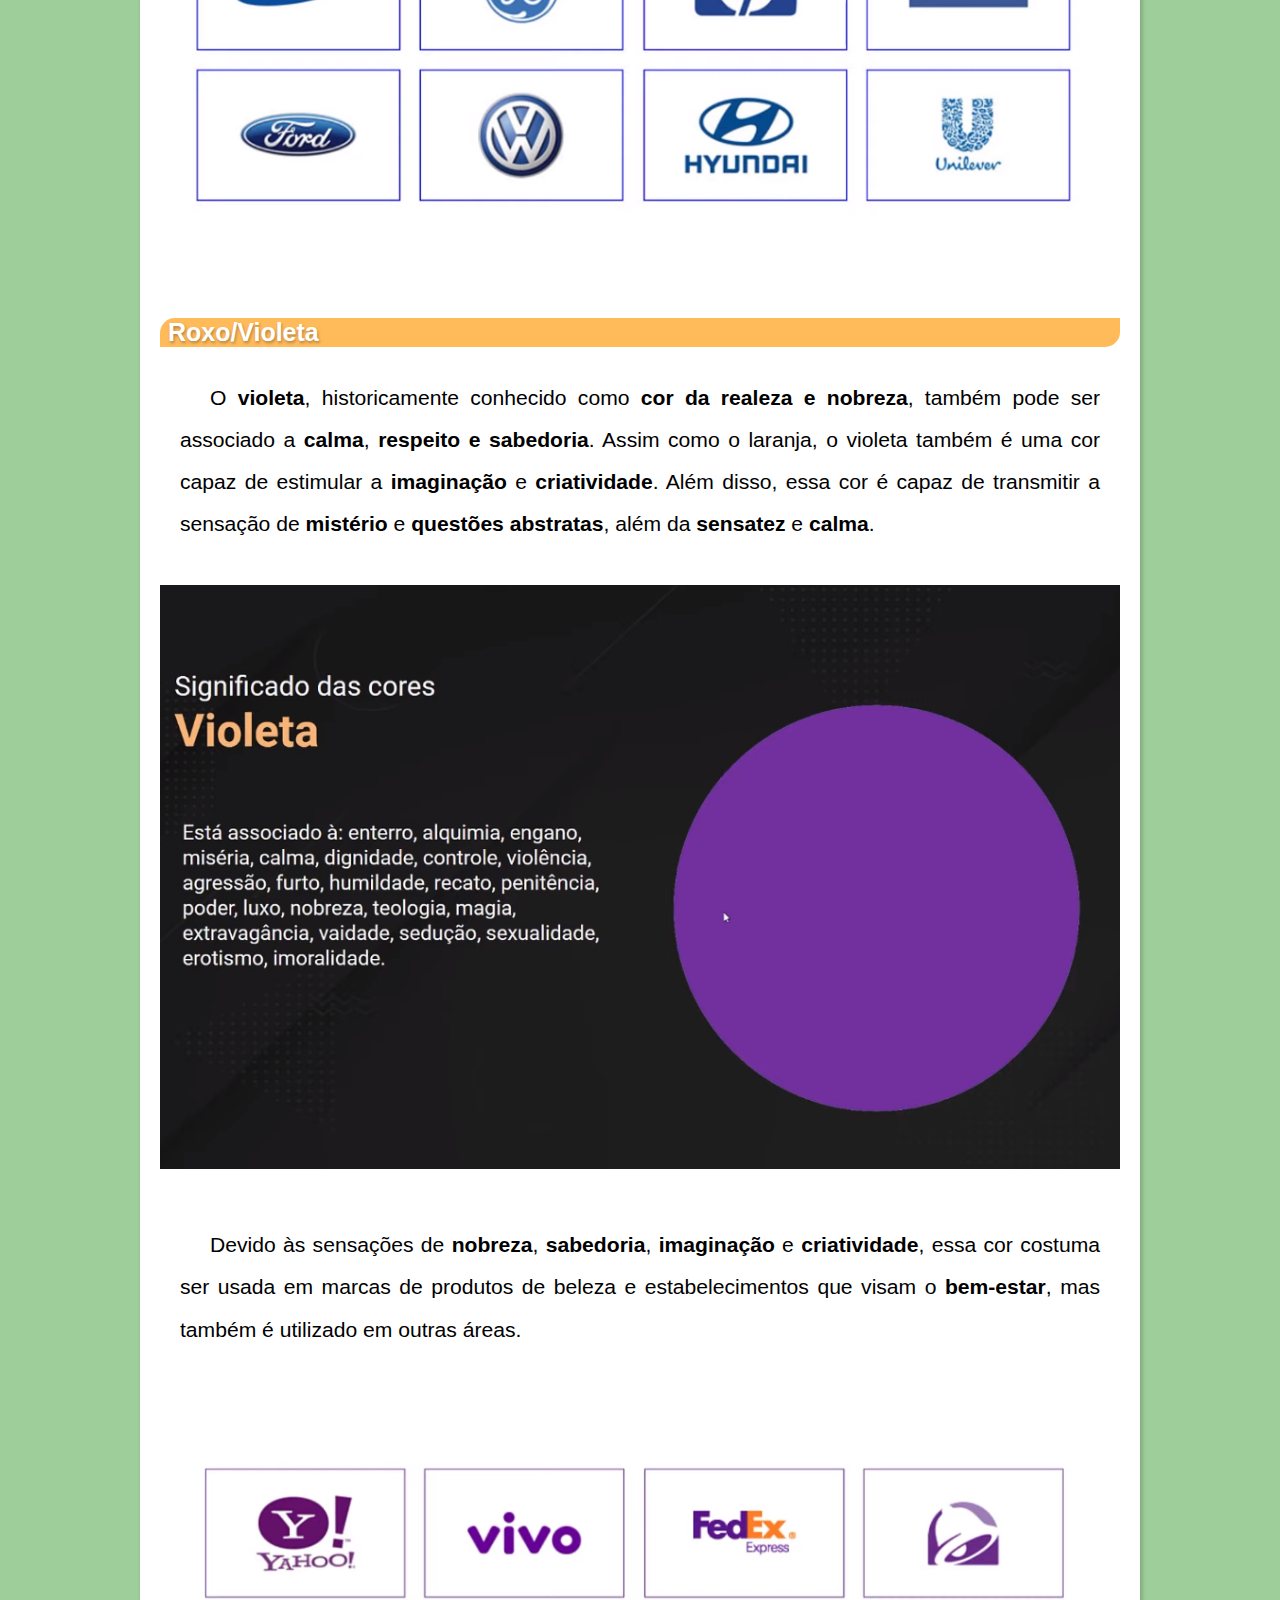
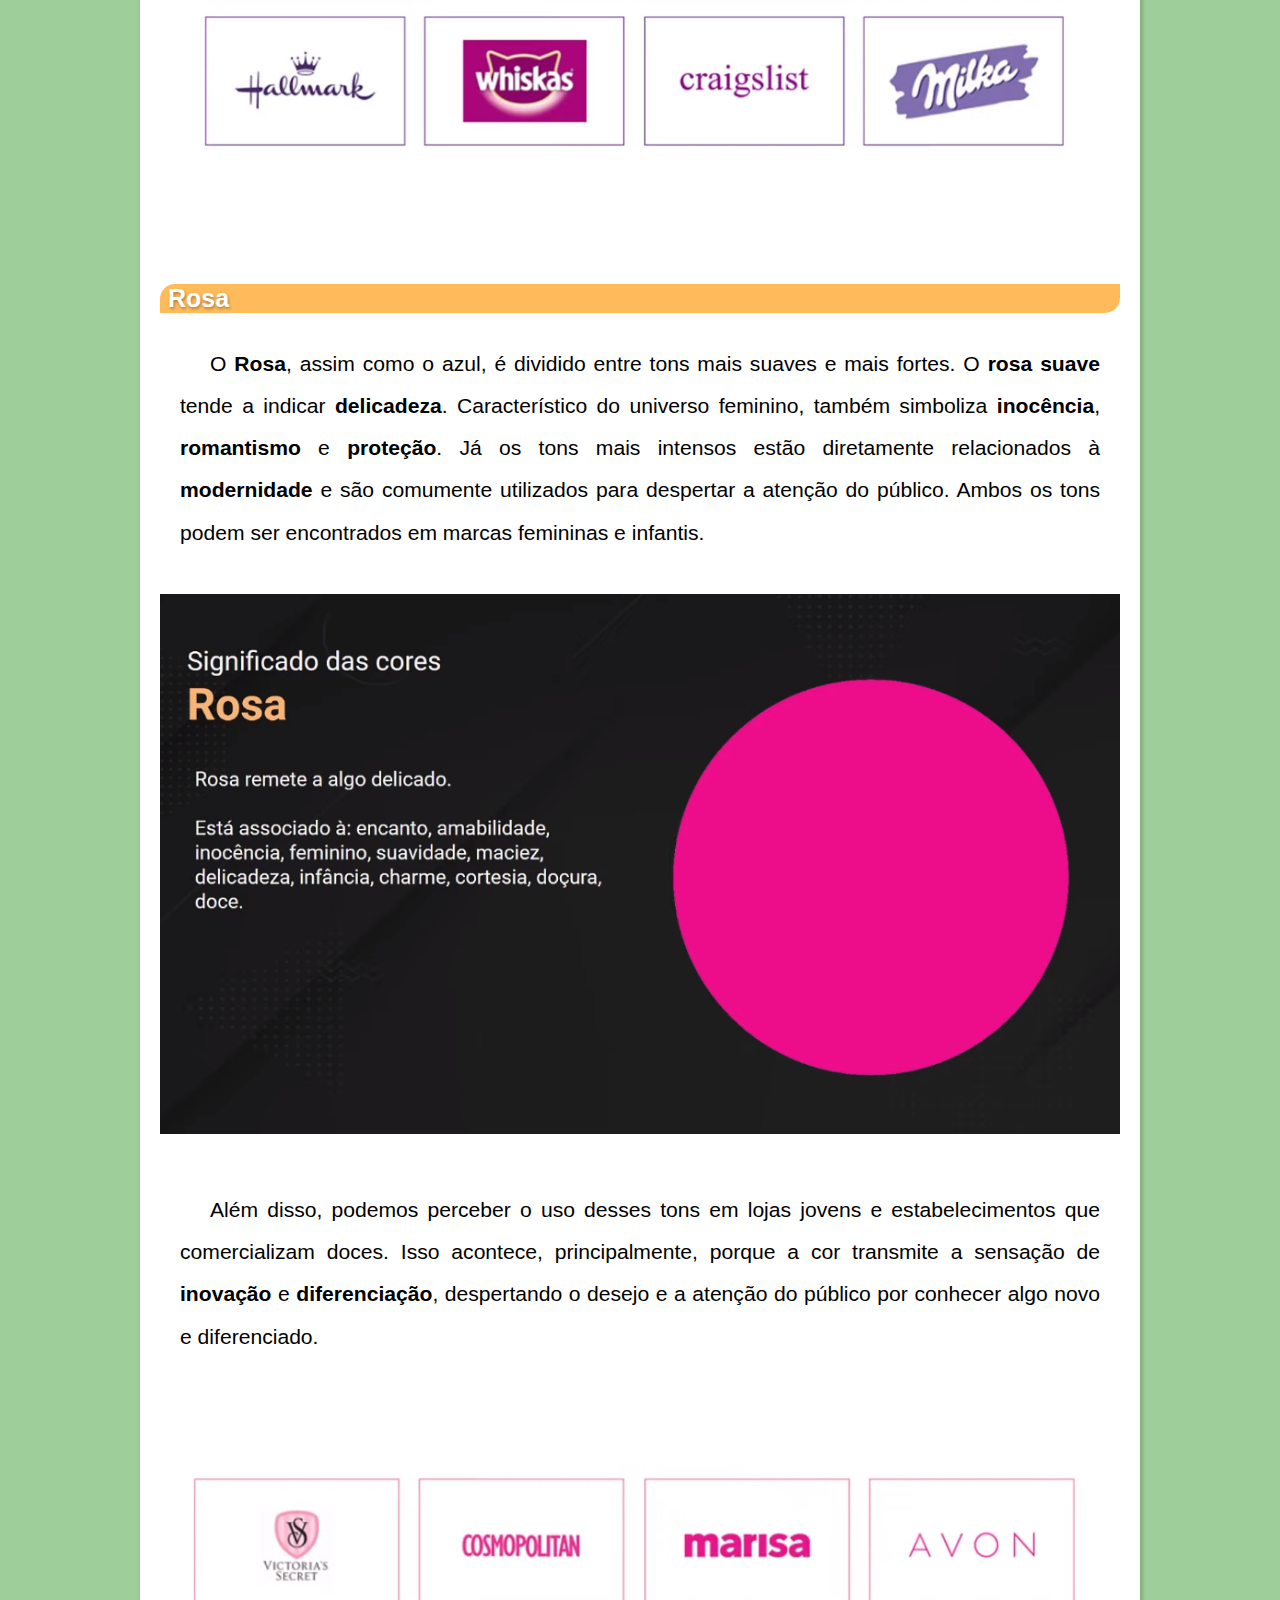
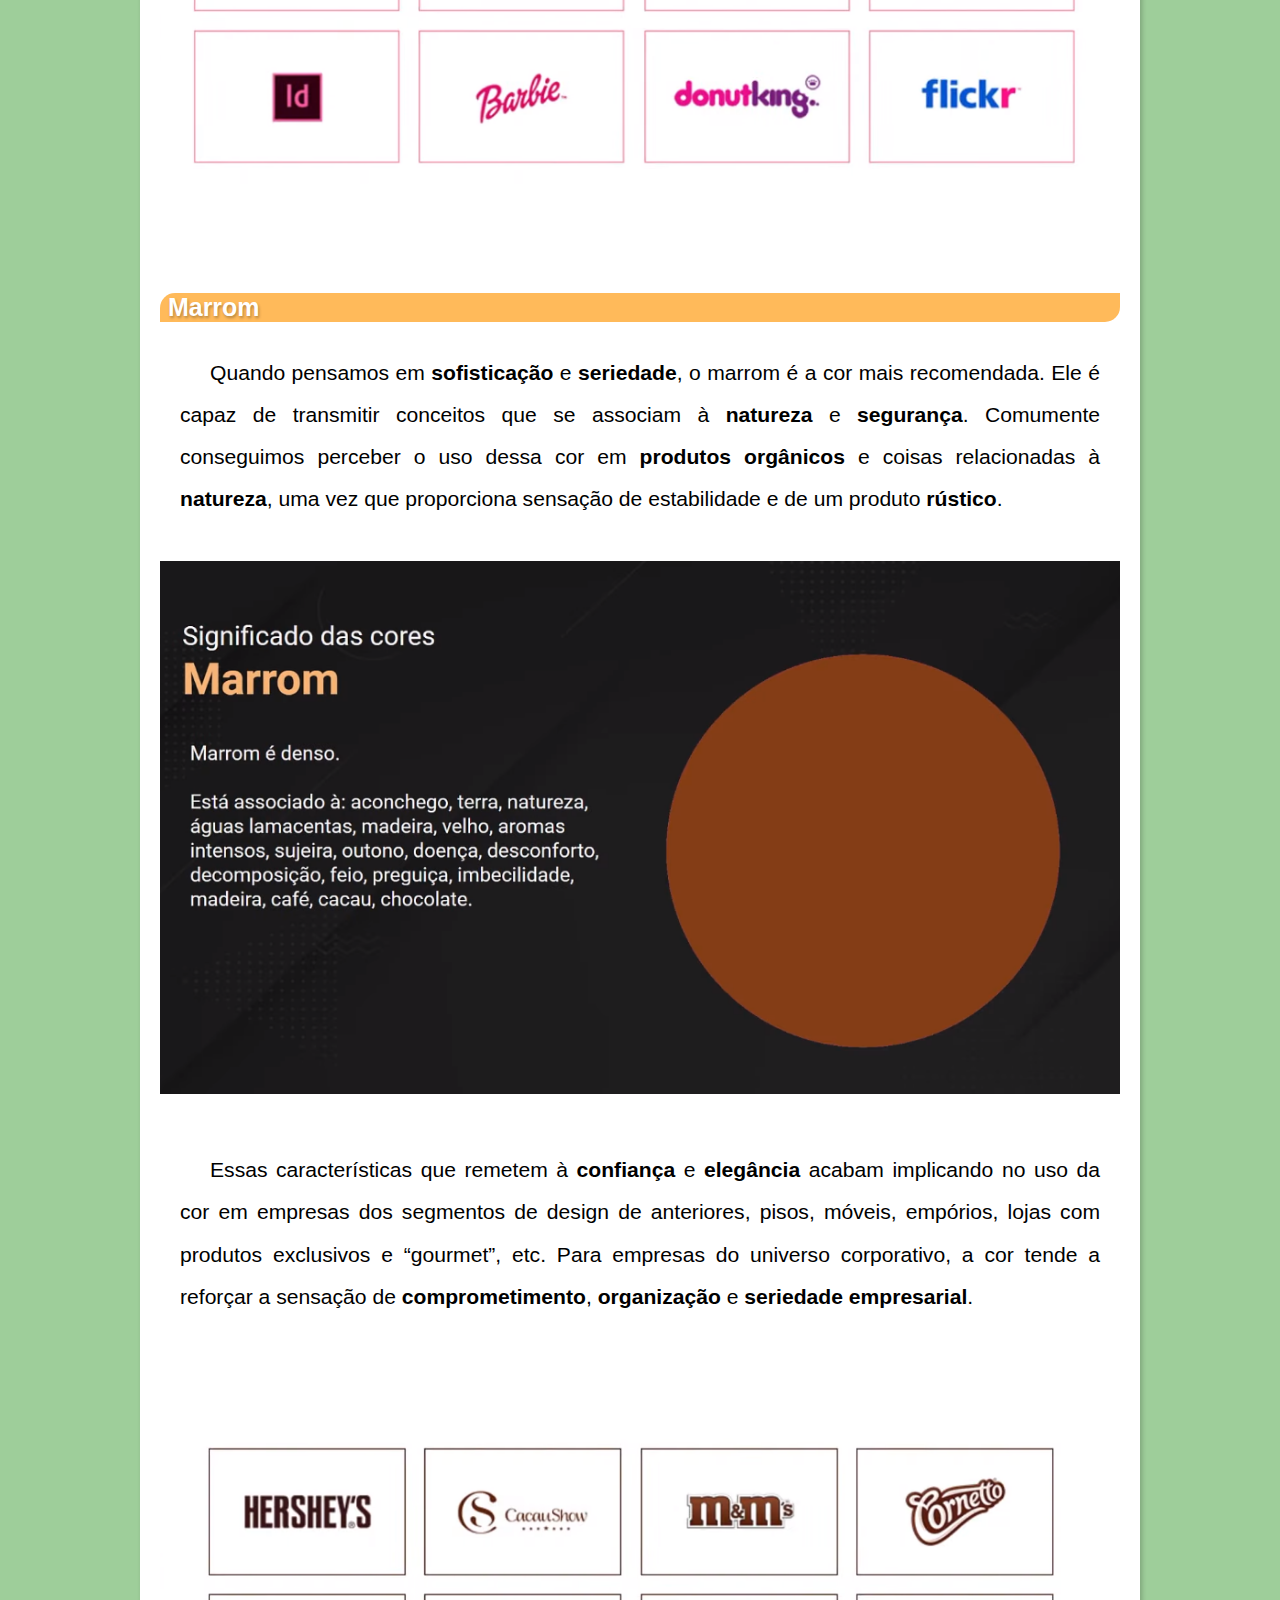
<file: Projeto/paginas/psicologia-das-cores.html>
<!DOCTYPE html>
<html lang="pt-br">
<head>
    <meta charset="UTF-8">
    <meta http-equiv="X-UA-Compatible" content="IE=edge">
    <meta name="viewport" content="width=device-width, initial-scale=1.0">
    <link rel="shortcut icon" href="imagens/favicon.ico" type="image/x-icon">
    <title>Psicologia das Cores</title>
    <link rel="stylesheet" href="../style/style.css">
</head>
<body>
    <header class="header">
        <h1>INFO ART</h1>
        <p>Projeto para prática da HTML das CSS</p>
        <nav class="menu">
            <ul>
                <li><a href="../index.html" target="_self" rel="author">Home</a></li>
                <li><a href="artigos.html" target="_self" rel="author">Artigos</a></li>
                <li><a href="https://github.com/devlucaspassos" target="_blank" rel="external">Github</a></li>
            </ul>
        </nav>
    </header>
    <main >
        <article class="artigo">
            <h1>
                Psicologia das Cores
            </h1>
            <img class="header-psicologia-das-cores" src="../imagens/psicologia-das-cores/psicologia-das-cores-800px.png" alt="psicologia-das-cores">
            <p>
                A <strong>Psicologia das Cores</strong> é um estudo que revela como o cérebro humano identifica e entende as cores de diferentes formas, influenciando em suas <strong>emoções</strong>, <strong>sentimentos</strong> e <strong>desejos</strong>. Podemos ver a atuação das cores na <strong>publicidade</strong>, <strong>arquitetura</strong>, <strong>moda</strong>, <strong>design</strong>, entre outros.
            </p>
            <h2>
                A influêcia das Cores
            </h2>
            <p>
                Segundo um dos grandes especialistas na área de otimização de conteúdos <a href="https://neilpatel.com/br/" target="_blank" rel="external">Neil Patel</a>, em seu artigo <strong>“Como cores afetam conversões”</strong> afirma que as pessoas levam cerca de 90 segundos para decidir se querem ou não um produto, e que 90% dessa decisão se baseia na sua cor. 
            </p>
            <p>
                As cores passam emoção para o subconsciente das pessoas, mesmo que na maioria dos casos isso não seja feito de forma totalmente consciente. Percebemos as cores e sentimos a sua emoção mesmo sem ter a plena certeza de que alguém usou a psicologia das cores para modelar um site ou produto. 
            </p>
            <p>
                O azul, por exemplo, acaba nos remetendo a <strong>harmonia</strong>, <strong>equilíbrio</strong>, <strong>confiança</strong>, <strong>profissionalismo</strong>, <strong>integridade</strong> e <strong>segurança</strong>. Muitas empresas como o <strong>Facebook</strong>, <strong>Twitter</strong>, <strong>LinkedIn</strong>, <strong>Dell</strong>, <strong>HP</strong> e <strong>Intel</strong> usam o azul em tons diferentes como identidade visual.
            </p>
            <h2>
                A emoções das Cores
            </h2>
            <img class="emocoes" src="../imagens/psicologia-das-cores/emocoes-cores-768-768.png" alt="emoções-das-cores">
            <h3>
                Vermelho
            </h3>
            <p>
                O <strong>Vermelho</strong> é uma das cores mais simbólicas do mercado, pode significar <strong>cor da paixão</strong> ou da <strong>fome</strong>.
            </p>
            <img src="../imagens/psicologia-das-cores/emocao-vermelho.png" alt="amoções-da-cor-vermelha">
            <p>
                Pense em marcas como <strong>Burguer King e Mc Donal</strong>ds, que possuem essa cor em sua marca. Além disso, é notável a cor vermelha em campanhas de promoção – principalmente no varejo. Percebemos que essa cor tende a <strong>estimular a ação</strong>, pois é uma cor quente que chama a atenção dos leitores. Pensando nisso, também é possível notar que ela é utilizada em sinalizações de <strong>urgência</strong>, uma vez que a cor é capaz de se destacar nos ambientes.</p>
            <img src="../imagens/psicologia-das-cores/vermelho-marcas.png" alt="marcas-que-usam-a-cor-vermelha">
            <h3>
                Laranja
            </h3>
            <p>
                Para quem busca por cores vibrantes em campanhas e anúncios, o <strong>laranja</strong> é a escolha perfeita. De acordo com pesquisas realizadas, foi possível perceber que trata-se de uma <strong>cor enérgica</strong>, que desperta o <strong>ânimo</strong> do usuário, além de estimular a <strong>criatividade</strong> e <strong>auxiliar</strong> na <strong>atração de consumidores</strong>.
            </p>
            <img src="../imagens/psicologia-das-cores/emocao-laranja.png" alt="emoções-da-cor-laranja">
            <p>
                Sendo uma cor derivada do vermelho, o <strong>laranja</strong> tem características muito <strong>alegres</strong> e <strong>estimulantes</strong>, acabando por despertar o desejo de ação do usuário.
            </p>
            <p>
                Em relação ao vermelho, o <strong>laranja</strong> acaba tendo a vantagem de ser <strong>mais agradável aos olhos</strong>, <strong>menos agressivo</strong>.
                Quando o laranja é aplicado no mundo do marketing, ele pode significar criatividade, alegria e confiança nas empresas. De modo geral, podemos observar essa cor em marcas que querem retratar acessibilidade e espírito jovem.
            </p>
            <img src="../imagens/psicologia-das-cores/laranja-marcas.png" alt="marcas-que-usam-o-laranja">
            <h3>Amarelo</h3>
            <p>
                Assim como o vermelho, o amarelo possui característica de estimulante de apetite – podemos observar que, junto ao vermelho das marcas do <a href="../https://burgerking.com.br" target="_blank" rel="external">Burger King</a> e <a href="https://www.mcdonalds.com.br" target="_blank" rel="external">MC Donalds</a>, o <strong>amarelo</strong> tem destaque. No entanto, se usado separadamente, a cor pode transmitir ideia de <strong>otimismo</strong>, uma vez que é considerada uma <strong>cor acolhedora</strong>.
            </p>
            <img src="../imagens/psicologia-das-cores/amocao-amaralo.png" alt="emoções-da-cor-amarelo">
            <p>
                Geralmente é usado para sinalizar situações onde é preciso ter <strong>cuidado</strong> e <strong>atenção</strong>. E em muitos casos, ajuda na <strong>concentração</strong> de quem está dentro de um determinado ambiente, além de estimular o <strong>intelectual</strong> e sugerir <strong>animação</strong>.
            </p>
            <p>
                No marketing, o uso do <strong>amarelo</strong> é muito comum em CTAs. Isso acontece porque a cor consegue chamar a atenção do usuário e fazê-lo se concentrar em detalhes específicos da landing page, por exemplo.
            </p>
            <p>
                Em sites e apresentações, essa cor tem o poder de passar uma sensação de transparências nas negociações com os clientes.
            </p>
            <img src="../imagens/psicologia-das-cores/amarelo-marcas.png" alt="marcas-que-usam-a-cor-amarelo">
            <h3>Verde</h3>
            <p>O <strong>verde</strong>, como já imaginado, tem grande referência quando o assunto é <strong>natureza</strong> e <strong>meio ambiente</strong>. No entanto, seu significado não acaba por ai. Ele também é capaz de trazer sensações de <strong>equilíbrio</strong>, <strong>harmonia</strong>, <strong>saúde</strong> e <strong>frescor</strong> ao ambiente. Geralmente é utilizado em <strong>lojas</strong>, <strong>hospitais</strong> e <strong>centros de saúde</strong> para passar sensação de <strong>relaxamento</strong> e <strong>calma</strong> aos visitantes e pacientes.</p>
            <img src="../imagens/psicologia-das-cores/emocao-verde.png" alt="emoções-da-cor-verde">
            <p>
                Os produtos de higiene tendem a utilizar essa cor como referência de <strong>frescor</strong> para os clientes. Além disso, locais que precisam transparecer <strong>tranquilidade</strong> também optam pelo <strong>verde</strong>, por ser uma cor bem <strong>equilibrada</strong>.
            </p>
            <p>
                Para o mundo corporativo, o verde é capaz de trazer a sensação de <strong>coerência</strong>, sendo interessante em alguns momentos de negociação e relacionamento com o cliente.
            </p>
            <img src="../imagens/psicologia-das-cores/verde-marcas.png" alt="">
            <h3>Azul</h3>
            <p>
                O <strong>azul claro</strong>, assim como o verde, traz a sensação de <strong>higiene</strong> e <strong>frescor</strong> para o espectador. Além disso, é uma cor capaz de estimular a <strong>criatividade</strong> em um ambiente e transmitir a sensação de sucesso e conquista. Já o <strong>azul escuro</strong> é mais comum em momentos corporativos, onde a sensação de <strong>poder</strong> e <strong>confiança</strong> são reforçadas pela sobriedade da cor. Tem como característica a capacidade de levar <strong>segurança</strong> e <strong>tranquilidade</strong> para as pessoas. 
            </p>
            <img src="../imagens/psicologia-das-cores/amocao-azul.png" alt="emoções-da-cor-azul">
            <p>
                Geralmente o <strong>azul</strong> é usado em meios corporativos por ser uma cor mais sóbria – dando a sensação de não invasivo. Muitas pesquisas realizadas afirmam, inclusive, que a cor é capaz de reforçar <strong>confiança</strong> na marca. De modo geral, a cor é associada a <strong>paz</strong>, é <strong>capaz de reduzir o apetite</strong> e estimular o <strong>pensamento criativo</strong>.
            </p>
            <img src="../imagens/psicologia-das-cores/azul-marcas.png" alt="marcas-que-usam-a-cor-azul">
            <h3>Roxo/Violeta</h3>
            <p>
                O <strong>violeta</strong>, historicamente conhecido como <strong>cor da realeza e nobreza</strong>, também pode ser associado a <strong>calma</strong>, <strong>respeito e sabedoria</strong>. Assim como o laranja, o violeta também é uma cor capaz de estimular a <strong>imaginação</strong> e <strong>criatividade</strong>. Além disso, essa cor é capaz de transmitir a sensação de <strong>mistério</strong> e <strong>questões abstratas</strong>, além da <strong>sensatez</strong> e <strong>calma</strong>.
            </p>
            <img src="../imagens/psicologia-das-cores/emocao-roxo.png" alt="emoções-da-cor-roxa">
            <p>
                Devido às sensações de <strong>nobreza</strong>, <strong>sabedoria</strong>, <strong>imaginação</strong> e <strong>criatividade</strong>, essa cor costuma ser usada em marcas de produtos de beleza e estabelecimentos que visam o <strong>bem-estar</strong>, mas também é utilizado em outras áreas.
            </p>
            <img src="../imagens/psicologia-das-cores/roxo-marcas.png" alt="emoções-da-cor-roxa">
            <h3>
                Rosa
            </h3>
            <p>
                O <strong>Rosa</strong>, assim como o azul, é dividido entre tons mais suaves e mais fortes. O <strong>rosa suave</strong> tende a indicar <strong>delicadeza</strong>. Característico do universo feminino, também simboliza <strong>inocência</strong>, <strong>romantismo</strong> e <strong>proteção</strong>. Já os tons mais intensos estão diretamente relacionados à <strong>modernidade</strong> e são comumente utilizados para despertar a atenção do público. Ambos os tons podem ser encontrados em marcas femininas e infantis.
            </p>
            <img src="../imagens/psicologia-das-cores/emocao-rosa.png" alt="emoções-da-cor-rosa">
            <p>
                Além disso, podemos perceber o uso desses tons em lojas jovens e estabelecimentos que comercializam doces.
                Isso acontece, principalmente, porque a cor transmite a sensação de <strong>inovação</strong> e <strong>diferenciação</strong>, despertando o desejo e a atenção do público por conhecer algo novo e diferenciado.
            </p>
            <img src="../imagens/psicologia-das-cores/rosa-marcas.png" alt="">
            <h3>Marrom
            </h3>
            <p>Quando pensamos em <strong>sofisticação</strong> e <strong>seriedade</strong>, o marrom é a cor mais recomendada. Ele é capaz de transmitir conceitos que se associam à <strong>natureza</strong> e <strong>segurança</strong>. Comumente conseguimos perceber o uso dessa cor em <strong>produtos orgânicos</strong> e coisas relacionadas à <strong>natureza</strong>, uma vez que proporciona sensação de estabilidade e de um produto <strong>rústico</strong>.
            </p>
            <img src="../imagens/psicologia-das-cores/emocao-marrom.png" alt="emocoes-da-cor-marrom">
            <p>
                Essas características que remetem à <strong>confiança</strong> e <strong>elegância</strong> acabam implicando no uso da cor em empresas dos segmentos de design de anteriores, pisos, móveis, empórios, lojas com produtos exclusivos e “gourmet”, etc. Para empresas do universo corporativo, a cor tende a reforçar a sensação de <strong>comprometimento</strong>, <strong>organização</strong> e <strong>seriedade empresarial</strong>.
            </p>
            <img src="../imagens/psicologia-das-cores/marcas-marrom.png" alt="marcas-que-usam-a-cor-marrom">
            <h3>
                Cinza
            </h3>
            <p>A junção das duas cores mais neutras da paleta (preto e branco) resultam no <strong>cinza</strong>, uma outra <strong>cor considerada neutra</strong>. Ele tende a ser utilizado para ressaltar outras cores, pois sua neutralidade auxilia no destaque de outros tons. No entanto, é comum vermos esse tom utilizado em empresas do segmento de tecnologia e no universo corporativo, uma vez que transmite a sensação de <strong>solidez</strong>, <strong>formalidade</strong> e <strong>modernidade</strong>, além, claro, de ser um tom agradável.</p>
            <img src="../imagens/psicologia-das-cores/cinza0emocao.png" alt="emoções-da-cor-cinza">
            <p>
                O cinza passa uma ideia de <strong>responsabilidade</strong>, <strong>conhecimento</strong> e <strong>profissionalismo</strong> – e tende a ser utilizado em design corporativo. A tecnologia e inovação também são bem representadas pelo cinza. Essa cor, em combinação com outras, também transmite a sensação de <strong>harmonia</strong> e <strong>equilíbrio</strong>.
            </p>
            <img src="../imagens/psicologia-das-cores/cinza-marcas.png" alt="marcas-que-usam-a-cor-cinza">
            <h3>
                Preto
            </h3>
            <p>
                O <strong>preto</strong> é a cor mais <strong>poderosa</strong> e <strong>neutra</strong>. Tende a ser associada à <strong>elegância</strong> e <strong>força</strong>. Assim como o violeta, essa cor transmite a sensação de <strong>mistério</strong>, além de ser relacionada ao <strong>medo</strong>, <strong>curiosidade</strong> e, algumas vezes, <strong>memória emocional</strong>. Além disso, é considerado um tom masculino e impessoal.
            </p>
            <img src="../imagens/psicologia-das-cores/amocao-preto.png" alt="amoções-da-cor-preto">
            <p>
                Por ser uma cor neutra, assim como o branco, acaba transformando a combinação com outras cores uma coisa bem simples, capaz de refletir diferentes simbologias.
            </p>
            <p>
                Na maior parte das vezes, o preto é utilizado em tipografias devido à sua neutralidade. A cor, por ser considerada <strong>forte</strong>, acaba se destacando em alguns fundos, dando mais legibilidade na hora da leitura.
                Sua neutralidade auxilia na combinação com outras cores, transmitindo ideias diversas, como <strong>modernidade</strong> ou <strong>conservadorismo</strong>, <strong>inovação</strong>, <strong>tradicional</strong>, <strong>elegância</strong>, <strong>sofisticação</strong>, etc.
            </p>
            <img src="../imagens/psicologia-das-cores/preto-marcas.png" alt="marcas-que-usam-a-cor-preta">
            <h3>Branco</h3>
            <p>
                Uma das cores mais neutras da paleta, o branco é denominado como <strong>“cor pura”</strong>, sendo capaz de transmitir a sensação de <strong>tranquilidade</strong>, <strong>limpeza</strong> e <strong>organização</strong>. Além disso, essa cor é capaz de ressaltar a luz das outras cores, quando combinadas. É uma das cores mais fáceis de ser combinada e desperta a sensação de <strong>harmonia</strong> e <strong>equilíbrio</strong> quando posta junto com outras cores mais intensas. Essa cor também tem o poder de <strong>acalmar</strong>, transmitir pensamentos de <strong>competência</strong>, <strong>pureza</strong> e <strong>frescor</strong>.
            </p>
            <img src="../imagens/psicologia-das-cores/emocao-branco.png" alt="amoções-da-cor-branco">
            <p>
                No mundo do marketing, principalmente quando pensamos em marketing de conteúdo, o branco é utilizado como cor prevalecente em blogs e materiais ricos.
                Isso acontece porque ele permite que o destaque aos CTAs, por exemplo, seja notável. Uma vez que trata-se de uma cor capaz de levar luminosidade, ele dá aos botões de conversão o devido destaque.
                <img src="../imagens/psicologia-das-cores/coca-cola-logo.png" alt="logo-da-coca-cola">
            </p>
            <p>
                Por fim, segue um vídeo do canal Chef of Desing sobre Psicologia da Cores.
            </p>
            <div class="video-psicologia-das-cores">
                <iframe width="560" height="315" src="https://www.youtube.com/embed/WdXPZDxMr-4" title="YouTube video player" frameborder="0" allow="accelerometer; autoplay; clipboard-write; encrypted-media; gyroscope; picture-in-picture" allowfullscreen></iframe>
            </div>

        </article>
    </main>
    <footer>
        <p> &copy; 2021 Lucas Passos | Projeto de estudos | Versão 0.0.3 | Todas as imagens, vídeos e etc são marcas registradas dos seus respectivos proprietários.</p>
    </footer>
    
</body>
</html>
</file>
<file: Projeto/style/style.css>
@charset "UTF-8";
* {
    margin: 0;
    padding: 0;
    box-sizing: border-box;
}
@font-face {
    font-family: 'Odalisque-rgl';
    src: url(../fonts/odalisque-regular.ttf);
}
@font-face {
    font-family:'urubus-bold' ;
    src: url(../fonts/urubus-bold.ttf);
}
@font-face {
    font-family:'Lemon-milk' ;
    src: url(../fonts/lemon-milk-font/LemonMilkMedium-mLZYV.otf);
}
:root {
    --cor1: #077187;
    --cor2: #074F57;
    --cor3: #9ECE9A;
    --cor4: #FF9F1C;
    --cor5: #ffa01cce;
    --cor6: #ffa01cb9;

    --fonte-padrão: Arial, Verdana, Helvetica, sans-serif;
    --fonte-header: 'Urubus-bold';
}



body {
    font-family: Arial, Helvetica, sans-serif;
    font-size: 1.2em;
    background-color: var(--cor3);
}
.header {
    background-image: linear-gradient(-45deg, var(--cor1), var(--cor2));
    min-height: 250px;
    box-shadow: 2px 2px 5px rgba(0, 0, 0, 0.397);
    padding: 20px;

}
.header h1 {
    text-align: left;
    font-size: 6em;
    font-family:var(--fonte-header) ;
    color: #fff;
    padding: 5px;
}
.header p {
    text-align: left;
    color: #fff;
    padding: 10px;
    font-size: 1.1em;
    text-shadow: 1px 2px 3px rgba(0, 0, 0, 0.473);
    font-family: 'Lemon-milk';
}
.menu ul {
    text-align: right;
    margin-top: 20px;
}
.menu li {
    display: inline;
    padding: 10px;
    background-color: #e2fadbcc;
    margin-left: 10px;
    border-radius: 15px 0px 15px 0px;
    font-size: 1.2em;
    box-shadow: 1px 2px 3px rgba(0, 0, 0, 0.274);
    font-family: var(--fonte-header);
}
.menu li:hover {
    background-color: #e2fadb80;
    transition-duration: 0.5s;
}
.menu a {
 text-decoration: none;
    font-weight: bold;
    color: #fff;
    text-shadow: 2px 2px 3px rgba(0, 0, 0, 0.418);
}
.menu a:hover {
    color: var(--cor1);
}
main {
    background-color:#fff ;
    margin: auto;
    max-width: 1000px;
    min-width: 320px;
    padding: 20px;
    box-shadow: 2px 2px 5px rgba(0, 0, 0, 0.205);
    border-radius: 0px 0px 10px 10px;
}
.artigo {
    margin: auto;
}
 .artigo h1 {
    background-color: var(--cor4);
     margin-top: 40px;
     color: #fff;
     font-size: 2.2em;
     padding:10px;
     border-radius: 15px 0px 15px 0px;
     text-shadow: 1px 2px 3px rgba(0, 0, 0, 0.295);
     box-shadow: 2px 2px 5px rgba(0, 0, 0, 0.144);
}
.artigo h2 {
    margin-top: 30px;
    color: #fff;
    background-color: var(--cor5);
    font-size: 1.8em; 
    border-radius: 15px 0px 15px 0px;
    padding-left: 10px;
    text-shadow: 1px 2px 3px rgba(0, 0, 0, 0.295);
    box-shadow: 2px 2px 5px rgba(0, 0, 0, 0.144);
}
.artigo h3 {
    margin-top: 30px;
    color: #fff;
    background-color: var(--cor6);
    font-size: 1.3em; 
    border-radius: 15px 0px 15px 0px;
    padding-left: 8px;
    text-shadow: 1px 2px 3px rgba(0, 0, 0, 0.295);
}
.artigo p {
    text-align: justify;
    margin-top: 10px;
    font-size: 1.1em;
    line-height: 2em;
    padding: 20px;
    text-indent: 30px;
}
.artigo img {
    width: 100%;
    margin-top: 20px;
    margin-bottom: 20px;
}
.artigo a {
    text-decoration: none;
    font-weight: bold;
    color: #435058;
    background-color: #dbdbdb54;
    border-radius: 10px;
}
.artigo a:hover {
    text-decoration: underline;

}
footer {
    min-height: 100px;
    color: #fff;
    margin-top: 50px;
    text-align: center;
    padding: 20px;
    background-image: linear-gradient(to bottom, var(--cor1), var(--cor2));
    text-shadow: 1px 2px 3px rgba(0, 0, 0, 0.473);
    font-size: 0.9em;
}
hr {
    margin: 20px 0px;
}
.lista-fontes {
    padding: 10px;
    font-weight: bold;
    display: inline;
    padding: 10px;
}
.lista-fontes li {
    list-style-type: none;
    display: inline;
    padding: 10px;
}
/* propriedades dos elementos relacionados a página inicial */
.html5-css3 {
    max-width: 800px;
    max-height: 579px;
    display: block;
    text-align: center;
    margin: auto;
}
/* propriedades dos elementos da página "artigos" */

/*propriedade do artido de cores*/
.header-psicologia-das-cores {
    max-width: 800px;
    max-height: 420px;
    display: block;
    text-align: center;
    margin: auto;
}
.emocoes {
    max-width: 768px;
    max-height: 768px;
    text-align: center;
    display: block;
    margin: auto;
}
.video-psicologia-das-cores {
    background-color: var(--cor2);
    margin: 0px -20px 0px -20px;
    padding: 20px;
    position: relative;
    padding-bottom: 56%;

}
.video-psicologia-das-cores iframe {
    position: absolute;
    width: 90%;
    height: 90%;
    left: 5%;
    top: 5%;
    padding: 0px 20px 0px 20px;
}
/*propriedades da página de combinações de cores*/
.header-cores {
    max-height: 450px;
    max-width: 810px;
    display: block;
    text-align: center;
    margin: auto;
}
.coresterciarias {
    background-color: var(--cor2);
    padding: 20px;
    columns: 2;
    font-weight: bold;
    color: #fff;
    text-shadow: 1px 2px 3px rgba(0, 0, 0, 0.473);
    border-radius: 15px 0px 15px 0px;
    box-shadow: 1px 2px 3px rgba(0, 0, 0, 0.274);
}
.coresterciarias > li {
    padding: 5px;
    list-style: square;
    margin-left: 15px;
}
.circulo-cromatico {
    max-width: 700px;
    max-height: 700px;
    display: block;
    text-align: center;
    margin: auto;

}
.paleta-flor {
    max-width: 400px;
    max-height: 600px;
    display: block;
    text-align: center;
    margin: auto;
}
.cor-complementar {
    max-width: 600px;
    max-height: 600px;
    display: block;
    text-align: center;
    margin: auto;
}
.combinacoes-cores {
    max-height: 600px;
    max-width: 600px;
    display: block;
    text-align: center;
    margin: auto;
}
.cor-analoga {
    max-height: 600px;
    max-width: 600px;
    display: block;
    text-align: center;
    margin: auto;
}
.cores-triadicas {
    max-width: 450px;
    max-height: 450px;
    display: block;
    text-align: center;
    margin:auto;
}
.video-guararapes {
position: relative;
padding-bottom: 56%;
background-color: var(--cor2);
margin: 0px -20px 0px -20px;
}
.video-guararapes > iframe {
    position: absolute;
    top: 5%;
    left: 5%;
    width: 90%;
    height: 90%;
    padding: 0px 20px;
}
/*Propriedades da História da Internet*/
.guerra-fria {
    max-width: 800px;
    max-height: 500px;
    display: block;
    text-align: center;
    margin: auto;
}
.logo-darpa {
    max-width: 450px;
    max-height: 220px;
    display: block;
    text-align: center;
    margin: auto;
}
.lista-chaveamento-pacotes {
    padding: 15px;
    font-size: 1.1em;
    margin-left: 25px;
}
.list-chaveamento-pacotes li {
    padding: 10px;
    margin: 5px;
}
.arpanet-map {
    max-width: 800px;
    max-height: 500px;
    display: block;
    margin: auto;
    text-align: center;
}
.milnet-arpanet {
    max-width: 500px;
    max-height: 500px;
    display: block;
    text-align: center;
    margin: auto;
}
.vint-kahn {
    max-width: 700px;
    max-height: 420px;
    display: block;
    text-align: center;
    margin: auto;
}
.tim-berners-lee {
    max-width: 800px;
    max-height: 537px;
    display: block;
    text-align: center;
    margin-left: auto;
    margin-right: auto;
}
/* Propriedades dos elementos da página "Como funciona a internet" */
.internet {
    max-width: 800px;
    max-height: 450px;
    display: block;
    text-align: center;
    margin: auto;
}
.lista-multiplos {
    margin: 20px 0px 10px 35px;
    padding: 5px 0px;
    font-size: 1.1em;
    color: var(--cor1);
    border-radius: 10px;
}
.multiplos-bit-bytes {
    font-weight: bold;
}
.lista-multiplos li {
    padding: 5px;
    margin: 5px 0px 0px 5px;
    list-style-position: inside;
}
.minusculo-maiusculo {
    color: red;
    font-weight: bold;
}
.bits-bytes {
    max-width: 800px;
    max-height: 418px;
    display: block;
    text-align: center;
    margin: auto;
}
.diferenca-bit-byte {
    max-height: 270px;
    max-width: 782px;
    display: block;
    text-align: center;
    margin: auto;
}
.onda-digital {
    max-width: 600px;
    max-height: 222px;
    display: block;
    text-align: center;
    margin: auto;
}
.cabos-submarinos {
    max-width: 700px;
    max-height: 484px;
    display: block;
    text-align: center;
    margin: auto;
}
.video-cabos-submarinos {
position: relative;
padding-bottom: 56%;
background-color: var(--cor2);
margin: 0px -20px;

}
.video-cabos-submarinos > iframe {
    position: absolute;
    left: 5%;
    top: 5%;
    width: 90%;
    height: 90%;
    padding:0px 20px;
}
.analogico-digital {
    max-width: 604px;
    max-height: 404px;
    display: block;
    text-align: center;
    margin: auto;
}
.gateway {
    max-width: 600px;
    max-height: 555px;
    display: block;
    margin: auto;
    text-align: center;
}
.cliente-e-servidor {
    max-width: 600px;
    max-height: 360px;
    display: block;
    text-align: center;
    margin: auto;
}
.lista-de-servidores {
    margin-left: 30px;
    padding: 10px;
}
.lista-de-servidores li {
    padding: 5px;
}
.exemplo-ip {
    margin-left: 20px;
}
.dns {
    max-width: 700px;
    max-height: 350px;
    display:block;
    text-align: center;
    margin: auto;
}
.domain-img {
    max-width: 700px;
    max-height: 394px;
    display: block;
    text-align: center;
    margin: auto;
}
.top-level-domain {
    max-width: 700px;
    max-height: 500px;
    display: block;
    text-align: center;
    margin: auto;
}
.sub-dominio {
    max-width: 600px;
    max-height: 315px;
    margin: auto;
    display: block;
    text-align: center;
}
.sub-dominio-lista {
    margin-left: 30px;
    padding: 30px;
}
.sub-dominio-lista li {
    padding: 8px;

}
.tutorial-email {
position: relative;
padding-bottom: 56%;
margin: 0px -20px;
background-color: var(--cor2);
}
.tutorial-email > iframe {
    position: absolute;
    left: 5%;
    top: 5%;
    width: 90%;
    height: 90%;
    padding: 0px 20px;
}

/* propriedades da págona "Tipografia" */
.tipografia-logo {
    max-width: 781px;
    max-height: 390px;
    display: block;
    text-align: center;
    margin: auto;
}
.johannes-gutenberg {
    max-height: 508px;
    max-width: 400px;
    display: block;
    text-align: center;
    margin: auto;
}
.video-prensa-movel {
    position: relative;
    background-color: var(--cor2);
    margin: 0px -20px 0px -20px;
    padding-bottom: 56%;

}
.video-prensa-movel iframe {
    position: absolute;
    top: 5%;
    left: 5%;
    width: 90%;
    height: 90%;
    padding: 0px 20px 0px 20px;

}
.letras {
    max-width: 320px;
    max-height: 75px;
    display: block;
    text-align: center;
    margin: auto;
}
.fonte-open-sans {
    max-width: 440px;
    max-height: 450px;
    display: block;
    margin: auto;
}
.amor-tipografia {
    max-height: 215px;
    max-width: 345px;
    display: block;
    text-align: center;
    margin: auto;
}
.poema-tipografia {
    max-height: 334px;
    max-width: 615px;
    display: block;
    text-align: center;
    margin: auto;
}
.anatomia-tipo-1, .anatomia-tipo-2 {
    max-width: 660px;
    max-height: 185px;
    display: block;
    text-align: center;
    margin: auto;
}
.anatomia-tipo-2 {
    margin-bottom: 30px;
}
.lista-altura-dos-tipos {
    padding: 25px;
    margin-left: 10px;
    list-style: upper-latin;

}
.lista-altura-dos-tipos > li {
    margin-top: 8px;
}
.fonte-serifada {
    max-height: 145px;
    max-width: 715px;
    display: block;
    text-align: center;
    margin: auto;
}
.fonte-sans-serif {
    max-width: 600px;
    max-height: 315px;
    text-align: center;
    margin: auto;
    display: block;
}
.fonte-mono {
    max-height: 386pxpx;
    max-width: 464px;
    display: block;
    text-align: center;
    margin: auto;
}
.fonte-display {
    max-width: 750px;
    max-height: 188px;
    display: block;
    text-align: center;
    margin: auto;
}
.fonte-cursiva {
    max-width: 790px;
    max-height: 292px;
    display: block;
    text-align: center;
    margin: auto;
}
.video-maira-lemos {
    position: relative;
    padding-bottom: 56%;
    background-color: var(--cor2);
    margin: 0px -20px 0px -20px;

}
.video-maira-lemos > iframe {
    position: absolute;
    top: 5%;
    left: 5%;
    width: 90%;
    height: 90%;
    padding: 0px 20px;

}
</file>
